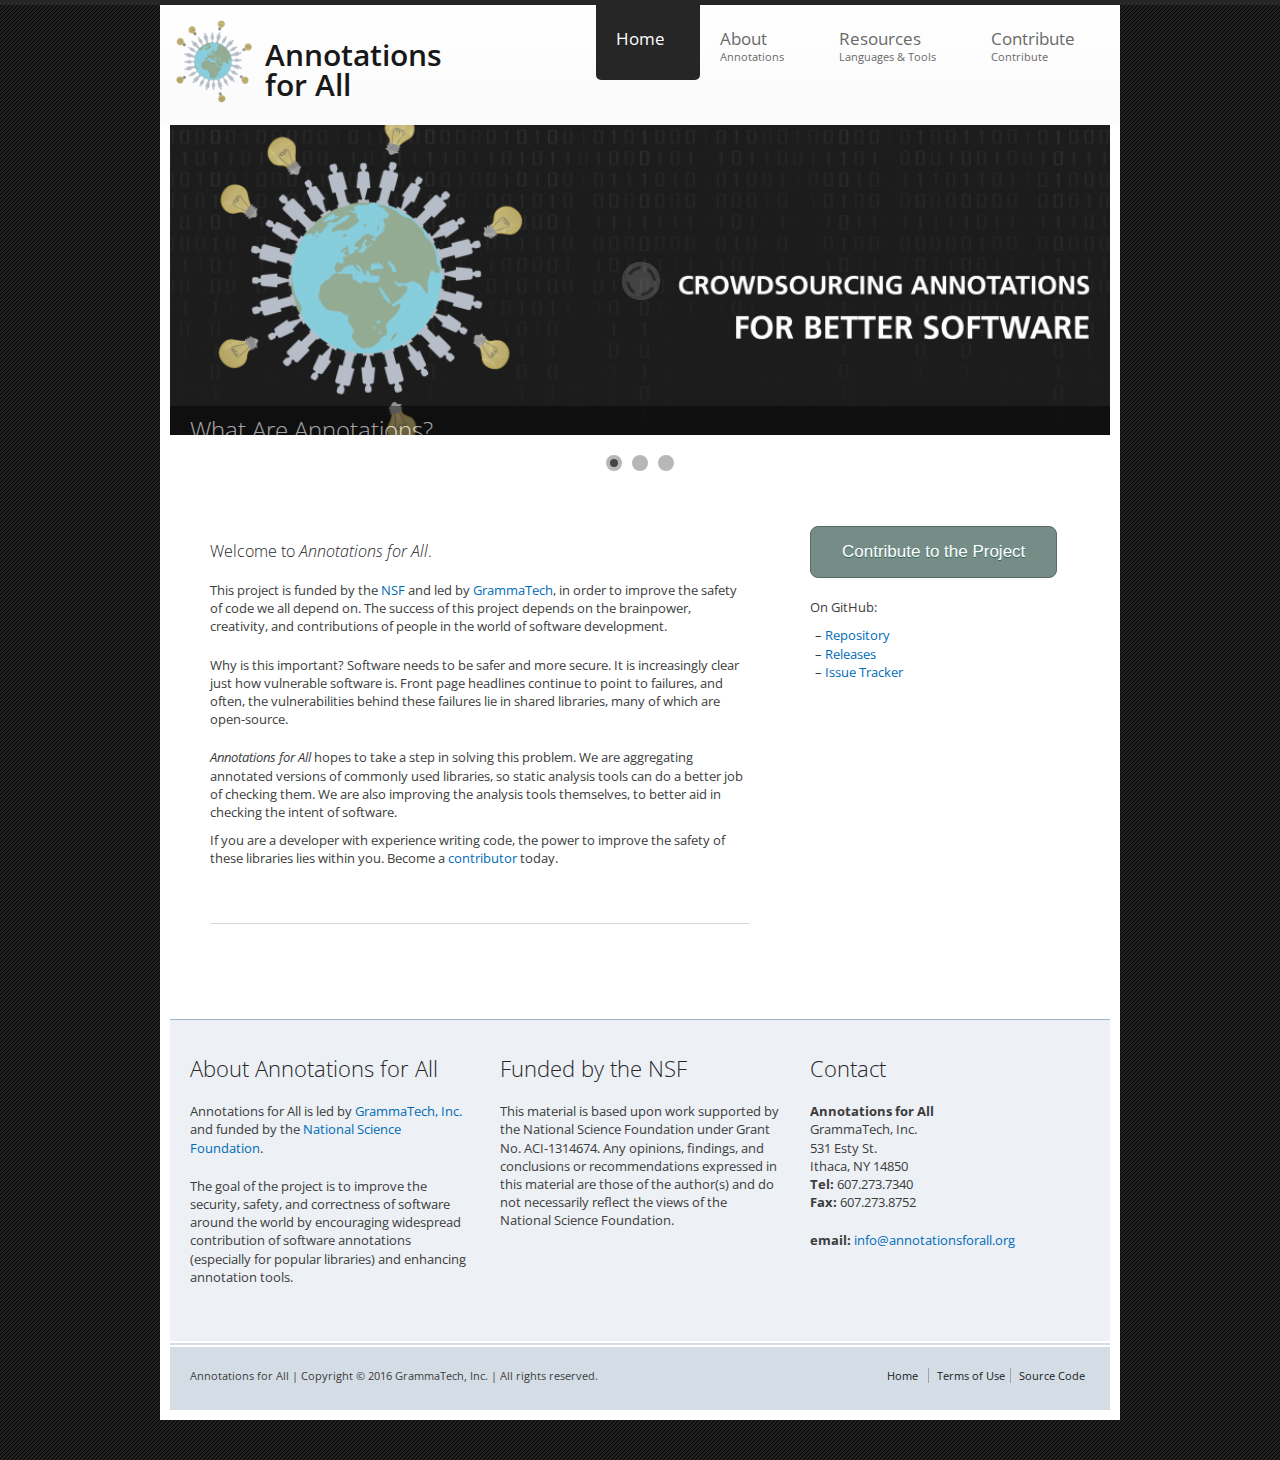
<file: index.html>
<!DOCTYPE html PUBLIC "-//W3C//DTD XHTML+RDFa 1.0//EN"
  "http://www.w3.org/MarkUp/DTD/xhtml-rdfa-1.dtd">
<html xmlns="http://www.w3.org/1999/xhtml" xml:lang="en" version="XHTML+RDFa 1.0" dir="ltr"
  xmlns:content="http://purl.org/rss/1.0/modules/content/"
  xmlns:dc="http://purl.org/dc/terms/"
  xmlns:foaf="http://xmlns.com/foaf/0.1/"
  xmlns:og="http://ogp.me/ns#"
  xmlns:rdfs="http://www.w3.org/2000/01/rdf-schema#"
  xmlns:sioc="http://rdfs.org/sioc/ns#"
  xmlns:sioct="http://rdfs.org/sioc/types#"
  xmlns:skos="http://www.w3.org/2004/02/skos/core#"
  xmlns:xsd="http://www.w3.org/2001/XMLSchema#">


<!-- Mirrored from annotations.grammatech.com/ by HTTrack Website Copier/3.x [XR&CO'2014], Tue, 14 Jun 2016 01:43:12 GMT -->
<!-- Added by HTTrack --><meta http-equiv="content-type" content="text/html;charset=utf-8" /><!-- /Added by HTTrack -->
<head profile="http://www.w3.org/1999/xhtml/vocab">
  <meta http-equiv="Content-Type" content="text/html; charset=utf-8" />
<link rel="shortcut icon" href="sites/default/files/annotations-for-all/index.ico" type="image/vnd.microsoft.icon" />
<meta name="viewport" content="width=device-width, initial-scale=1" />
<link rel="alternate" type="application/rss+xml" title="Annotations for All RSS" href="../rss/index.xml" />
<meta name="generator" content="Drupal 7 (http://drupal.org)" />
  <title>Annotations for All |</title>
  <link type="text/css" rel="stylesheet" href="sites/default/files/css/css_xE-rWrJf-fncB6ztZfd2huxqgxu4WO-qwma6Xer30m4/index.css" media="all" />
<link type="text/css" rel="stylesheet" href="sites/default/files/css/css_NdVgz6YKifxQUEsW5xls_zI7Pn2F7E5U5Wb29zcu3vo/index.css" media="all" />
<link type="text/css" rel="stylesheet" href="sites/default/files/css/css_xp_JhPP8MW43BGrR27mWMYOJhkIa30x8X4jeITsf7FA/index.css" media="all" />
<link type="text/css" rel="stylesheet" href="sites/default/files/css/css_TGJb4peQX-zPXkYpaPJ84mCM5BpWmXDDxHM6QS3jZis/index.css" media="all and (min-width: 980px)" />
<link type="text/css" rel="stylesheet" href="sites/default/files/css/css_KewDO5wEEsc7lN4pHuveACu0xsD2jrJhTUcVZmmWkVs/index.css" media="all and (min-width: 760px) and (max-width: 980px)" />
<link type="text/css" rel="stylesheet" href="sites/default/files/css/css_Ody3Rnnxl1jUn-gSkZfNONZA3PvWask0tHZzQnHYUIU/index.css" media="all and (max-width: 760px)" />
<link type="text/css" rel="stylesheet" href="sites/default/files/css/css_FvI8apwLTJyt7pi20pXK7jzMhB_Of_AH8PrgczQ6yUo/index.css" media="all" />
<link type="text/css" rel="stylesheet" href="sites/default/files/css/css_Mz8JccdPx46U43RgK3DsH14K7qwPHIKQy4n_ZWyHlcI/index.css" media="all" />

<!--[if (lt IE 9)&(!IEMobile)]>
<link type="text/css" rel="stylesheet" href="sites/all/themes/photofolio3/css/layout-ie.css?o8qn9x" media="all" />
<![endif]-->

<!--[if (lt IE 9)&(!IEMobile)]>
<link type="text/css" rel="stylesheet" href="sites/all/themes/photofolio3/ie.css?o8qn9x" media="all" />
<![endif]-->
  <script type="text/javascript" src="sites/default/files/js/js_JLxuxbhhrFRy-sBnijHkR0TGGHgiukMPv94zvDWgQ3g/index.js"></script>
<script type="text/javascript">
<!--//--><![CDATA[//><!--
jQuery(document).ready(function($) {
	$(window).scroll(function() {
		if($(this).scrollTop() != 0) {
			$("#toTop").fadeIn();
		} else {
			$("#toTop").fadeOut();
		}
	});

	$("#toTop").click(function() {
		$("body,html").animate({scrollTop:0},800);
	});

	});
//--><!]]>
</script>
<script type="text/javascript" src="sites/default/files/js/js_Q0uXrkGYZV2KLMNBdJn9esRiSLDnBLJKHu6fju2k-4U/index.js"></script>
<script type="text/javascript">
<!--//--><![CDATA[//><!--
jQuery(document).ready(function($) {

	$("#main-navigation ul.main-menu").mobileMenu({
		prependTo: "#main-navigation",
		combine: false,
		nested: 1,
		switchWidth: 980,
		topOptionText: "Select a page"
	});

	});
//--><!]]>
</script>
<script type="text/javascript" src="sites/default/files/js/js_LWe5o3xq23ZHWPV6-eZk2KEufiALz53WVKatQpEE-PM/index.js"></script>
<script type="text/javascript">
<!--//--><![CDATA[//><!--
jQuery(document).ready(function($) {

$("#camera_wrap").camera({
	fx: "blindCurtainBottomLeft",
	time: "5000",
	thumbnails: true,
	hover: false,
	height: "33%",
	loaderColor: "#b7b7b7",
	loaderBgColor: "#ffffff"
});

});
//--><!]]>
</script>
<script type="text/javascript" src="sites/default/files/js/js_gPqjYq7fqdMzw8-29XWQIVoDSWTmZCGy9OqaHppNxuQ/index.js"></script>
<script type="text/javascript">
<!--//--><![CDATA[//><!--
(function(i,s,o,g,r,a,m){i["GoogleAnalyticsObject"]=r;i[r]=i[r]||function(){(i[r].q=i[r].q||[]).push(arguments)},i[r].l=1*new Date();a=s.createElement(o),m=s.getElementsByTagName(o)[0];a.async=1;a.src=g;m.parentNode.insertBefore(a,m)})(window,document,"script","http://www.google-analytics.com/analytics.js","ga");ga("create", "UA-933153-1", {"cookieDomain":"auto"});ga("send", "pageview");
//--><!]]>
</script>
<script type="text/javascript" src="sites/default/files/js/js_rjYH_eRa7L_D29070OpSiLnDi0OfNB0FR3rwIO0kzSs/index.js"></script>
<script type="text/javascript">
<!--//--><![CDATA[//><!--
jQuery.extend(Drupal.settings, {"basePath":"\/","pathPrefix":"","ajaxPageState":{"theme":"photofolio3","theme_token":"OgCUvDX9w-vBXMiF0-_j416KplfjulqdulJsVG7UpJw","js":{"sites\/all\/modules\/jquery_update\/replace\/jquery\/1.8\/jquery.min.js":1,"misc\/jquery.once.js":1,"misc\/drupal.js":1,"0":1,"sites\/all\/themes\/photofolio3\/js\/jquery.mobilemenu.js":1,"1":1,"sites\/all\/themes\/photofolio3\/js\/camera\/jquery.easing.1.3.js":1,"sites\/all\/themes\/photofolio3\/js\/camera\/camera.js":1,"2":1,"sites\/all\/modules\/google_analytics\/googleanalytics.js":1,"3":1,"sites\/all\/libraries\/superfish\/jquery.hoverIntent.minified.js":1,"sites\/all\/libraries\/superfish\/superfish.js":1,"sites\/all\/libraries\/superfish\/supersubs.js":1,"sites\/all\/modules\/superfish\/superfish.js":1},"css":{"modules\/system\/system.base.css":1,"modules\/system\/system.menus.css":1,"modules\/system\/system.messages.css":1,"modules\/system\/system.theme.css":1,"modules\/comment\/comment.css":1,"modules\/field\/theme\/field.css":1,"modules\/node\/node.css":1,"modules\/user\/user.css":1,"sites\/all\/modules\/views\/css\/views.css":1,"sites\/all\/modules\/ctools\/css\/ctools.css":1,"sites\/all\/libraries\/superfish\/css\/superfish.css":1,"sites\/all\/themes\/photofolio3\/css\/960.css":1,"sites\/all\/themes\/photofolio3\/css\/720.css":1,"sites\/all\/themes\/photofolio3\/css\/mobile.css":1,"sites\/all\/themes\/photofolio3\/style.css":1,"sites\/all\/themes\/photofolio3\/camera.css":1,"sites\/all\/themes\/photofolio3\/style-darkgray.css":1,"sites\/all\/themes\/photofolio3\/fonts\/opensans-font.css":1,"sites\/all\/themes\/photofolio3\/css\/layout-ie.css":1,"sites\/all\/themes\/photofolio3\/ie.css":1}},"googleanalytics":{"trackOutbound":1,"trackMailto":1,"trackDownload":1,"trackDownloadExtensions":"7z|aac|arc|arj|asf|asx|avi|bin|csv|doc(x|m)?|dot(x|m)?|exe|flv|gif|gz|gzip|hqx|jar|jpe?g|js|mp(2|3|4|e?g)|mov(ie)?|msi|msp|pdf|phps|png|ppt(x|m)?|pot(x|m)?|pps(x|m)?|ppam|sld(x|m)?|thmx|qtm?|ra(m|r)?|sea|sit|tar|tgz|torrent|txt|wav|wma|wmv|wpd|xls(x|m|b)?|xlt(x|m)|xlam|xml|z|zip"},"superfish":{"1":{"id":"1","sf":{"delay":"200","animation":{"opacity":"show"},"speed":"\u0027fast\u0027","autoArrows":false,"dropShadows":false,"disableHI":false},"plugins":{"supposition":false,"bgiframe":false,"supersubs":{"minWidth":"16","maxWidth":"16","extraWidth":1}}}}});
//--><!]]>
</script>
</head>
<body class="html front not-logged-in one-sidebar sidebar-first page-node bg-2 sff-1 slff-1 hff-2 pff-1" >
  <div id="skip-link">
    <a href="#main-content" class="element-invisible element-focusable">Skip to main content</a>
  </div>
    <div id="toTop"></div>

<div id="wrapper" class="container_12">

    <div id="header" class="clearfix">

        <div class="grid_4">
        	<div id="header-left" class="clearfix">
				                <div id="logo">
                <a href="/" title="Home" rel="home"> <img src="sites/all/themes/photofolio3/logo/index.png" alt="Home" /> </a>
                </div>

				                <div id="site-name">
                <a href="/" title="Home">Annotations for All</a>
                </div>


            </div><!--EOF:#header-left-->
        </div>

        <div class="grid_8">
        	<div id="header-right" class="clearfix">

                <div id="main-navigation" class="clearfix">
                                  <div class="region region-navigation">
    <div id="block-superfish-1" class="block block-superfish clearfix">


  <div class="content">
    <ul id="superfish-1" class="menu sf-menu sf-main-menu sf-horizontal sf-style-none sf-total-items-5 sf-parent-items-3 sf-single-items-2 main-menu"><li id="menu-529-1" class="active-trail first odd sf-item-1 sf-depth-1 sf-no-children"><a href="/" title="" class="sf-depth-1 active">Home</a></li><li id="menu-538-1" class="middle even sf-item-2 sf-depth-1 sf-total-children-3 sf-parent-children-0 sf-single-children-3 menuparent"><a href="/about/" title="Annotations" class="sf-depth-1 menuparent">About <span class="sf-description">Annotations</span></a><ul><li id="menu-539-1" class="first odd sf-item-1 sf-depth-2 sf-no-children"><a href="/about/" title="" class="sf-depth-2">The Project</a></li><li id="menu-541-1" class="middle even sf-item-2 sf-depth-2 sf-no-children"><a href="/about/annotations/" class="sf-depth-2">What Are Annotations?</a></li><li id="menu-540-1" class="last odd sf-item-3 sf-depth-2 sf-no-children"><a href="/about/why-annotations/" class="sf-depth-2">Why Use Annotations?</a></li></ul></li><li id="menu-352-1" class="middle odd sf-item-3 sf-depth-1 sf-total-children-3 sf-parent-children-0 sf-single-children-3 menuparent"><a href="/resources/annotation-languages/" title="Languages &amp; Tools" class="sf-depth-1 menuparent">Resources <span class="sf-description">Languages &amp; Tools</span></a><ul><li id="menu-544-1" class="first odd sf-item-1 sf-depth-2 sf-no-children"><a href="/resources/tools/" title="and Use" class="sf-depth-2">Annotation Tools <span class="sf-description">and Use</span></a></li><li id="menu-535-1" class="middle even sf-item-2 sf-depth-2 sf-no-children"><a href="/resources/annotation-languages/" title="of Annotation Languages" class="sf-depth-2">Types <span class="sf-description">of Annotation Languages</span></a></li><li id="menu-354-1" class="last odd sf-item-3 sf-depth-2 sf-no-children"><a href="/resources/links/" title="about Static Analysis" class="sf-depth-2">Relevant Links <span class="sf-description">about Static Analysis</span></a></li></ul></li><li id="menu-630-1" class="last odd sf-item-5 sf-depth-1 sf-total-children-2 sf-parent-children-0 sf-single-children-2 menuparent"><a href="/what-to-contribute/" title="Contribute" class="sf-depth-1 menuparent">Contribute <span class="sf-description">Contribute</span></a><ul><li id="menu-631-1" class="first odd sf-item-1 sf-depth-2 sf-no-children"><a href="mailto:info@annotationsforall.org?subject=Contribute" title="to the Project" class="sf-depth-2">Contribute <span class="sf-description">to the Project</span></a></li><li id="menu-545-1" class="last even sf-item-2 sf-depth-2 sf-no-children"><a href="/what-to-contribute/" class="sf-depth-2">What Can I Contribute?</a></li></ul></li></ul>  </div>
    </div>
  </div>
                                </div>


            </div><!--EOF:#header-right-->

        </div>

    </div><!--EOF:#header-->

    <!-- #banner -->
        <div id="banner" class="clearfix">
        <div class="grid_12">
          <div class="region region-banner">
    <div id="block-views-slideshow-block-1" class="block block-views clearfix">


  <div class="content">
    <div class="view view-slideshow view-id-slideshow view-display-id-block_1 view-dom-id-4df8ebaf32c3362990a4a69841a9801f">



      <div class="view-content">
      <div class="camera_wrap camera_charcoal_skin" id="camera_wrap">


    		<div data-thumb="sites/default/files/styles/mt-slideshow-thumbnail/public/crowdsourcing-annotations.png?itok=VczzGm5V" data-src="sites/default/files/styles/mt-slideshow/public/crowdsourcing-annotations.png?itok=5UuzJ1uH" data-link="about/annotations">


        <div class="camera_caption fadeFromBottom">
            <div class="camera_title">What Are Annotations?</div>
            <div class="camera_body"></div>
        </div>
    </div>


    		<div data-thumb="sites/default/files/styles/mt-slideshow-thumbnail/public/sponsors.png?itok=Ip6f3iui" data-src="sites/default/files/styles/mt-slideshow/public/sponsors.png?itok=RFXym9oU" data-link="about">


        <div class="camera_caption fadeFromBottom">
            <div class="camera_title">About the Project</div>
            <div class="camera_body"></div>
        </div>
    </div>


    		<div data-thumb="sites/default/files/styles/mt-slideshow-thumbnail/public/contribute_0.png?itok=618uEJ1U" data-src="sites/default/files/styles/mt-slideshow/public/contribute_0.png?itok=XsWRVpoO" data-link="what-to-contribute">


        <div class="camera_caption fadeFromBottom">
            <div class="camera_title">What Can I Contribute?</div>
            <div class="camera_body"></div>
        </div>
    </div>


</div>

    </div>






</div>  </div>
</div>
  </div>
        </div>
    </div>
        <!-- EOF: #banner -->

    <div id="page" class="clearfix">

		        <div class="grid_8">

            <div id="main" class="clearfix">

                <!-- #highlighted -->
                                <div id="highlighted" class="clearfix">
                  <div class="region region-highlighted">
    <div id="block-block-9" class="block block-block clearfix">


  <div class="content">
    <h3>Welcome to <em>Annotations for All</em>.</h3>
<p>This project is funded by the <a href="http://www.nsf.org/" target="_blank">NSF</a> and led by <a href="http://www.grammatech.com/" target="_blank">GrammaTech</a>, in order to improve the safety of code we all depend on. The success of this project depends on the brainpower, creativity, and contributions of people in the world of software development.</p>
<p>Why is this important? Software needs to be safer and more secure. It is increasingly clear just how vulnerable software is. Front page headlines continue to point to failures, and often, the vulnerabilities behind these failures lie in shared libraries, many of which are open-source.</p>
<p style="margin-bottom: 7px;"><em>Annotations for All</em> hopes to take a step in solving this problem. We are aggregating annotated versions of commonly used libraries, so static analysis tools can do a better job of checking them. We are also improving the analysis tools themselves, to better aid in checking the intent of software.</p>
<p>If you are a developer with experience writing code, the power to improve the safety of these libraries lies within you. Become a <a href="/what-to-contribute/">contributor</a> today.</p>
  </div>
</div>
  </div>
                </div>
                                <!-- EOF: #highlighted -->

                <!-- #messages-console -->
                                <!-- EOF: #messages-console -->


                                <div class="tabs">
                                </div>


                <a id="main-content"></a>


                  <div class="region region-content">
    <div id="block-system-main" class="block block-system clearfix">


  <div class="content">
    <div id="node-27" class="node node-blog node-promoted node-teaser clearfix" about="/news/grammatech-launches-annotations-for-all" typeof="sioc:Post sioct:BlogPost">

</div>  </div>
</div>
  </div>


            </div><!-- EOF:#main -->

        </div>

        <!-- #sidebar -->
                <div class="grid_4">
        <div id="sidebar" class="clearfix">
          <div class="region region-sidebar-first">
    <div id="block-block-8" class="block block-block clearfix">


  <div class="content">
    <p><a href="/what-to-contribute/" class="contribute">Contribute to the Project</a></p>
<p style="margin-bottom: 10px;">On GitHub:</p>
<p style="margin-left: 5px;"> – <a href="https://github.com/AnnotationsForAll/annotationsforall" target="_blank">Repository</a><br /> – <a href="https://github.com/AnnotationsForAll/annotationsforall/releases" target="_blank">Releases</a><br /> – <a href="https://github.com/AnnotationsForAll/annotationsforall/issues" target="_blank">Issue Tracker</a></p>
  </div>
</div>
  </div>
        </div>
        </div>
                <!-- EOF: #sidebar -->

    </div><!-- EOF: #content -->

  	    <div id="footer" class="clearfix">

    	<div class="grid_12">

            <div id="footer-inside-wrapper" class="clearfix">

                <div id="footer-inside" class="clearfix">

                    <div class="grid_4">
                        <!-- #footer-first -->
                                                <div class="footer-area">
                          <div class="region region-footer-first">
    <div id="block-block-4" class="block block-block clearfix">

    <h2>About Annotations for All</h2>

  <div class="content">
    <p>Annotations for All is led by <a href="http://www.grammatech.com/" target="_blank">GrammaTech, Inc.</a> and funded by the <a href="http://www.nsf.gov/" target="_blank">National Science Foundation</a>.</p>
<p>The goal of the project is to improve the security, safety, and correctness of software around the world by encouraging widespread contribution of software annotations (especially for popular libraries) and enhancing annotation tools.</p>
  </div>
</div>
  </div>
                        </div>
                                                <!-- EOF: #footer-first -->
                    </div>

                    <div class="grid_4 alpha omega">
                        <!-- #footer-second -->
                                                <div class="footer-area">
                          <div class="region region-footer-second">
    <div id="block-block-10" class="block block-block clearfix">

    <h2>Funded by the NSF</h2>

  <div class="content">
    <p>This material is based upon work supported by the National Science Foundation under Grant No. ACI-1314674. Any opinions, findings, and conclusions or recommendations expressed in this material are those of the author(s) and do not necessarily reflect the views of the National Science Foundation.</p>
  </div>
</div>
  </div>
                        </div>
                                                <!-- EOF: #footer-second -->
                    </div>

                    <div class="grid_4">
                        <!-- #footer-third -->
                                                <div class="footer-area">
                          <div class="region region-footer-third">
    <div id="block-block-5" class="block block-block clearfix">

    <h2>Contact</h2>

  <div class="content">
    <p><strong>Annotations for All</strong><br />
GrammaTech, Inc.<br />
531 Esty St.<br />
Ithaca, NY 14850<br /><strong>Tel:</strong> 607.273.7340<br /><strong>Fax:</strong> 607.273.8752</p>
<p><strong>email:</strong> <a href="mailto:info@annotationsforall.org">info@annotationsforall.org</a></p>
  </div>
</div>
  </div>
                        </div>
                                                <!-- EOF: #footer-third -->
                    </div>

            	</div>

            </div>

        </div>

    </div><!-- EOF:#footer -->

	    <div id="footer-bottom" class="clearfix">

    	<div class="grid_12">

    		<div id="footer-bottom-inside" class="clearfix">

                <div class="grid_8 alpha">
                    <!-- #footer-bottom-left -->
                                        <div id="footer-bottom-left" class="footer-area">
                      <div class="region region-footer">
    <div id="block-block-3" class="block block-block clearfix">


  <div class="content">
    <p>Annotations for All | Copyright © 2016 GrammaTech, Inc. | All rights reserved.</p>
  </div>
</div>
  </div>
                    </div>
                                        <!-- EOF: #footer-bottom-left -->
                </div>

                <div class="grid_4 omega">
                    <!-- #footer-bottom-right -->
                                        <div id="footer-bottom-right" class="footer-area">
                      <div class="region region-footer-bottom">
    <div id="block-menu-menu-footer-menu" class="block block-menu clearfix">


  <div class="content">
    <ul class="menu"><li class="first leaf"><a href="/" title="Home" class="active">Home</a></li>
<li class="leaf"><a href="../terms-of-use/" title="Terms of Use">Terms of Use</a></li>
<li class="last leaf"><a href="https://github.com/AnnotationsForAll/AnnotationsForAll.github.io" title="Source Code">Source Code</a></li>
</ul>  </div>
</div>
  </div>
                    </div>
                                        <!-- EOF: #footer-bottom-right -->
                </div>

            </div>

        </div>

    </div><!-- EOF:#footer-bottom -->

</div>  </body>

<!-- Mirrored from annotations.grammatech.com/ by HTTrack Website Copier/3.x [XR&CO'2014], Tue, 14 Jun 2016 01:43:23 GMT -->
</html>
</file>
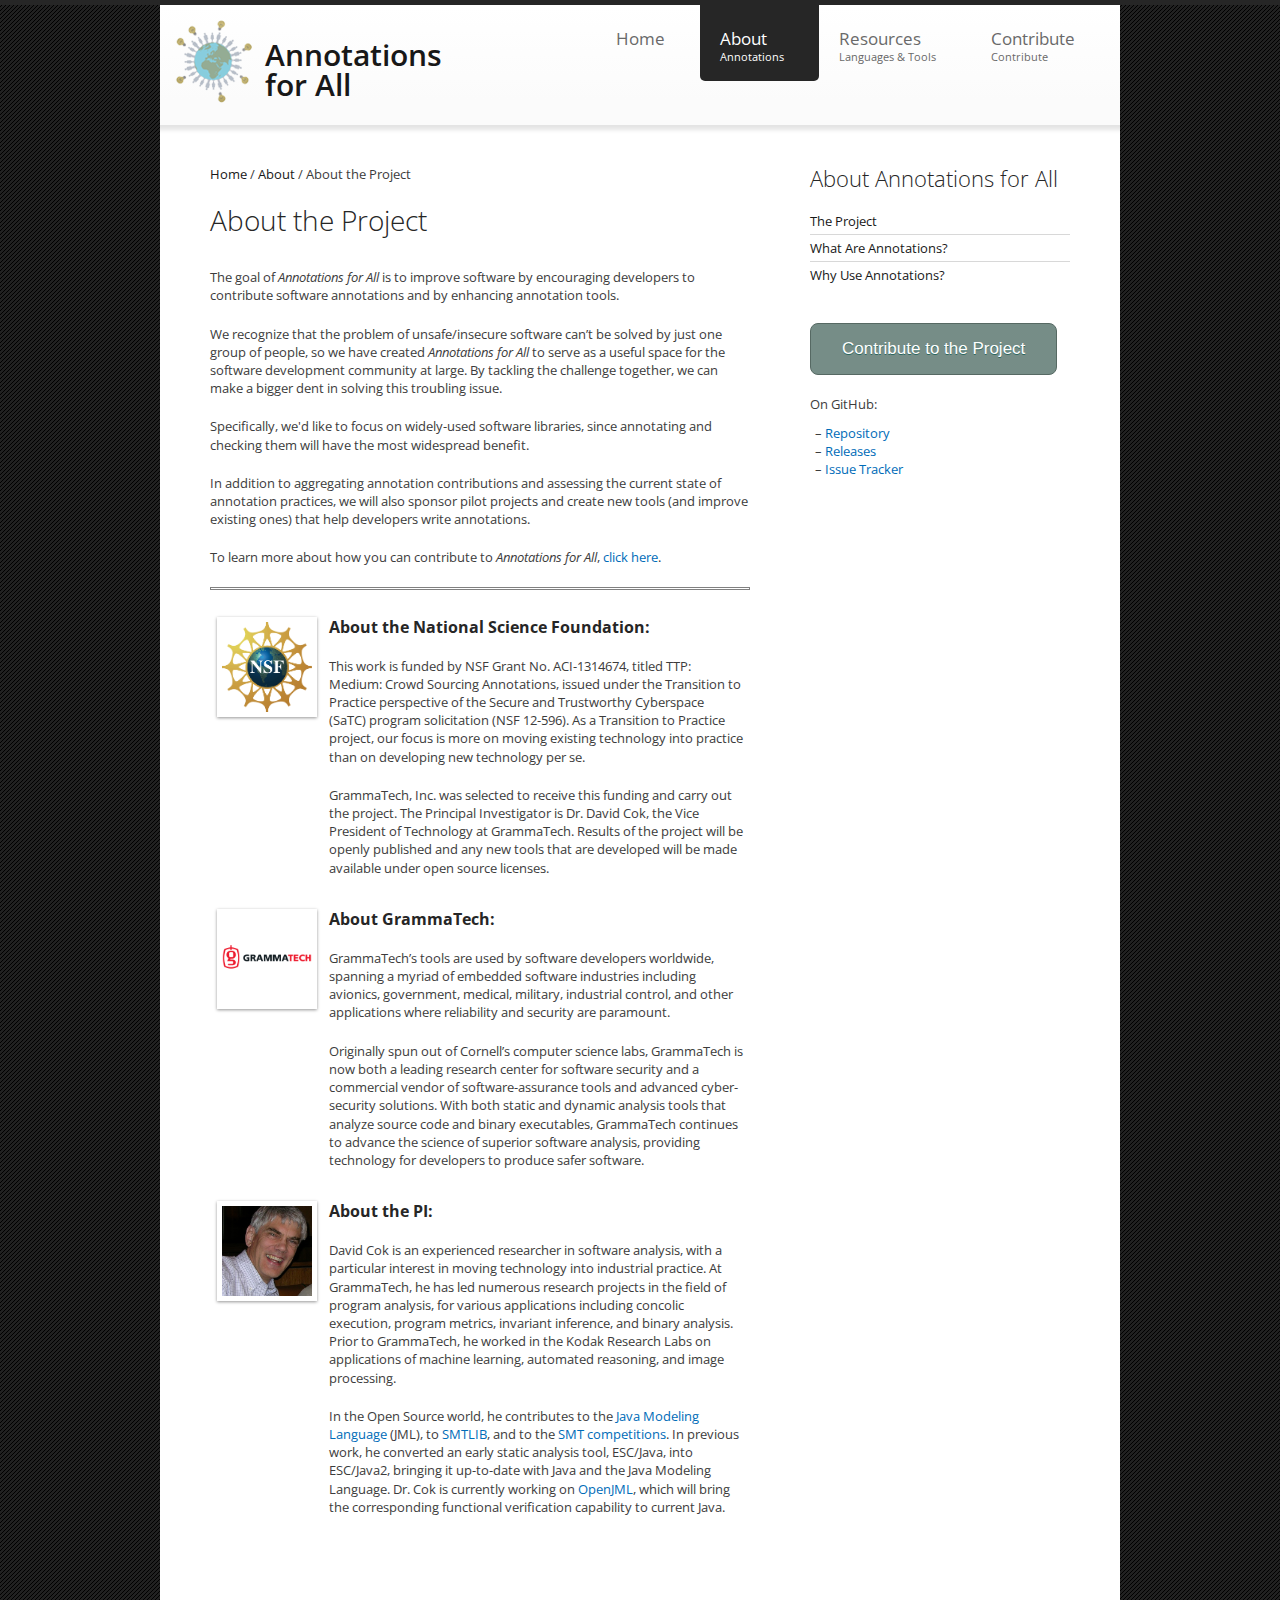
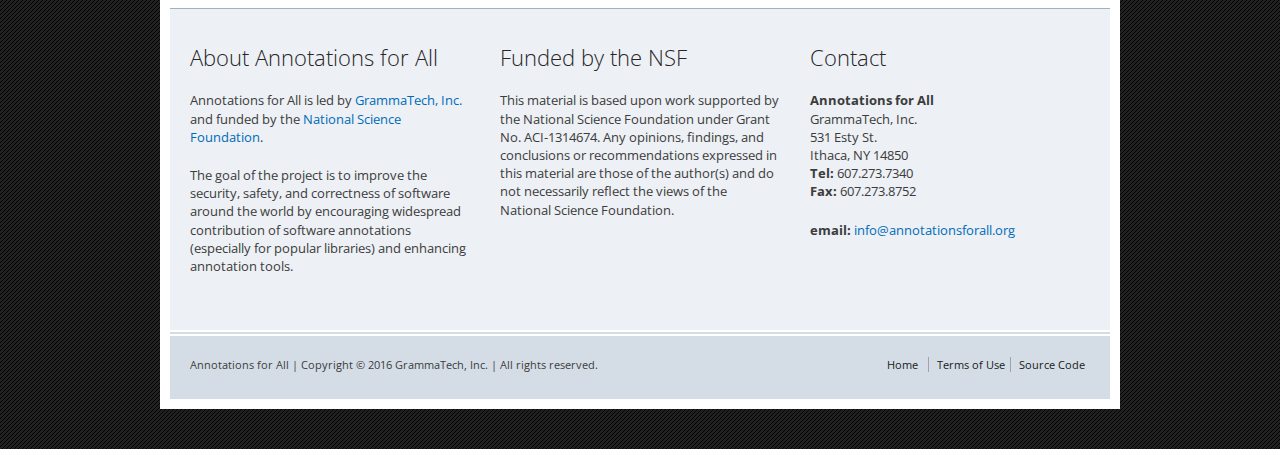
<file: about/index.html>
<!DOCTYPE html PUBLIC "-//W3C//DTD XHTML+RDFa 1.0//EN"
  "http://www.w3.org/MarkUp/DTD/xhtml-rdfa-1.dtd">
<html xmlns="http://www.w3.org/1999/xhtml" xml:lang="en" version="XHTML+RDFa 1.0" dir="ltr"
  xmlns:content="http://purl.org/rss/1.0/modules/content/"
  xmlns:dc="http://purl.org/dc/terms/"
  xmlns:foaf="http://xmlns.com/foaf/0.1/"
  xmlns:og="http://ogp.me/ns#"
  xmlns:rdfs="http://www.w3.org/2000/01/rdf-schema#"
  xmlns:sioc="http://rdfs.org/sioc/ns#"
  xmlns:sioct="http://rdfs.org/sioc/types#"
  xmlns:skos="http://www.w3.org/2004/02/skos/core#"
  xmlns:xsd="http://www.w3.org/2001/XMLSchema#">


<!-- Mirrored from annotations.grammatech.com/about by HTTrack Website Copier/3.x [XR&CO'2014], Tue, 14 Jun 2016 01:43:44 GMT -->
<!-- Added by HTTrack --><meta http-equiv="content-type" content="text/html;charset=utf-8" /><!-- /Added by HTTrack -->
<head profile="http://www.w3.org/1999/xhtml/vocab">
  <meta http-equiv="Content-Type" content="text/html; charset=utf-8" />
<link rel="shortcut icon" href="../sites/default/files/annotations-for-all/index.ico" type="image/vnd.microsoft.icon" />
<meta name="viewport" content="width=device-width, initial-scale=1" />
<meta name="description" content="The goal of Annotations for All is to improve software by encouraging developers to contribute software annotations and by enhancing annotation tools." />
<meta name="generator" content="Drupal 7 (http://drupal.org)" />
  <title>About the Project | Annotations for All</title>
  <link type="text/css" rel="stylesheet" href="../sites/default/files/css/css_xE-rWrJf-fncB6ztZfd2huxqgxu4WO-qwma6Xer30m4/index.css" media="all" />
<link type="text/css" rel="stylesheet" href="../sites/default/files/css/css_NdVgz6YKifxQUEsW5xls_zI7Pn2F7E5U5Wb29zcu3vo/index.css" media="all" />
<link type="text/css" rel="stylesheet" href="../sites/default/files/css/css_xp_JhPP8MW43BGrR27mWMYOJhkIa30x8X4jeITsf7FA/index.css" media="all" />
<link type="text/css" rel="stylesheet" href="../sites/default/files/css/css_TGJb4peQX-zPXkYpaPJ84mCM5BpWmXDDxHM6QS3jZis/index.css" media="all and (min-width: 980px)" />
<link type="text/css" rel="stylesheet" href="../sites/default/files/css/css_KewDO5wEEsc7lN4pHuveACu0xsD2jrJhTUcVZmmWkVs/index.css" media="all and (min-width: 760px) and (max-width: 980px)" />
<link type="text/css" rel="stylesheet" href="../sites/default/files/css/css_Ody3Rnnxl1jUn-gSkZfNONZA3PvWask0tHZzQnHYUIU/index.css" media="all and (max-width: 760px)" />
<link type="text/css" rel="stylesheet" href="../sites/default/files/css/css_FvI8apwLTJyt7pi20pXK7jzMhB_Of_AH8PrgczQ6yUo/index.css" media="all" />
<link type="text/css" rel="stylesheet" href="../sites/default/files/css/css_Oz3RclCIMQReuUa70dsJoZTYAldiHwdCmxXeFvCGW-0/index.css" media="all" />

<!--[if (lt IE 9)&(!IEMobile)]>
<link type="text/css" rel="stylesheet" href="/sites/all/themes/photofolio3/css/layout-ie.css?o8qn9x" media="all" />
<![endif]-->

<!--[if (lt IE 9)&(!IEMobile)]>
<link type="text/css" rel="stylesheet" href="/sites/all/themes/photofolio3/ie.css?o8qn9x" media="all" />
<![endif]-->
  <script type="text/javascript" src="../sites/default/files/js/js_JLxuxbhhrFRy-sBnijHkR0TGGHgiukMPv94zvDWgQ3g/index.js"></script>
<script type="text/javascript">
<!--//--><![CDATA[//><!--
jQuery(document).ready(function($) {
	$(window).scroll(function() {
		if($(this).scrollTop() != 0) {
			$("#toTop").fadeIn();
		} else {
			$("#toTop").fadeOut();
		}
	});

	$("#toTop").click(function() {
		$("body,html").animate({scrollTop:0},800);
	});

	});
//--><!]]>
</script>
<script type="text/javascript" src="../sites/default/files/js/js_Q0uXrkGYZV2KLMNBdJn9esRiSLDnBLJKHu6fju2k-4U/index.js"></script>
<script type="text/javascript">
<!--//--><![CDATA[//><!--
jQuery(document).ready(function($) {

	$("#main-navigation ul.main-menu").mobileMenu({
		prependTo: "#main-navigation",
		combine: false,
		nested: 1,
		switchWidth: 980,
		topOptionText: "Select a page"
	});

	});
//--><!]]>
</script>
<script type="text/javascript" src="../sites/default/files/js/js_gPqjYq7fqdMzw8-29XWQIVoDSWTmZCGy9OqaHppNxuQ/index.js"></script>
<script type="text/javascript">
<!--//--><![CDATA[//><!--
(function(i,s,o,g,r,a,m){i["GoogleAnalyticsObject"]=r;i[r]=i[r]||function(){(i[r].q=i[r].q||[]).push(arguments)},i[r].l=1*new Date();a=s.createElement(o),m=s.getElementsByTagName(o)[0];a.async=1;a.src=g;m.parentNode.insertBefore(a,m)})(window,document,"script","http://www.google-analytics.com/analytics.js","ga");ga("create", "UA-933153-1", {"cookieDomain":"auto"});ga("send", "pageview");
//--><!]]>
</script>
<script type="text/javascript" src="../sites/default/files/js/js_rjYH_eRa7L_D29070OpSiLnDi0OfNB0FR3rwIO0kzSs/index.js"></script>
<script type="text/javascript">
<!--//--><![CDATA[//><!--
jQuery.extend(Drupal.settings, {"basePath":"\/","pathPrefix":"","ajaxPageState":{"theme":"photofolio3","theme_token":"7XKipI1ElPU9Z7znEFKP9z7XG_Vy6ZJxMX7pdAA5OHk","js":{"sites\/all\/modules\/jquery_update\/replace\/jquery\/1.8\/jquery.min.js":1,"misc\/jquery.once.js":1,"misc\/drupal.js":1,"0":1,"sites\/all\/themes\/photofolio3\/js\/jquery.mobilemenu.js":1,"1":1,"sites\/all\/modules\/google_analytics\/googleanalytics.js":1,"2":1,"sites\/all\/libraries\/superfish\/jquery.hoverIntent.minified.js":1,"sites\/all\/libraries\/superfish\/superfish.js":1,"sites\/all\/libraries\/superfish\/supersubs.js":1,"sites\/all\/modules\/superfish\/superfish.js":1},"css":{"modules\/system\/system.base.css":1,"modules\/system\/system.menus.css":1,"modules\/system\/system.messages.css":1,"modules\/system\/system.theme.css":1,"modules\/comment\/comment.css":1,"modules\/field\/theme\/field.css":1,"modules\/node\/node.css":1,"modules\/user\/user.css":1,"sites\/all\/modules\/views\/css\/views.css":1,"sites\/all\/modules\/ctools\/css\/ctools.css":1,"sites\/all\/libraries\/superfish\/css\/superfish.css":1,"sites\/all\/themes\/photofolio3\/css\/960.css":1,"sites\/all\/themes\/photofolio3\/css\/720.css":1,"sites\/all\/themes\/photofolio3\/css\/mobile.css":1,"sites\/all\/themes\/photofolio3\/style.css":1,"sites\/all\/themes\/photofolio3\/style-darkgray.css":1,"sites\/all\/themes\/photofolio3\/fonts\/opensans-font.css":1,"sites\/all\/themes\/photofolio3\/css\/layout-ie.css":1,"sites\/all\/themes\/photofolio3\/ie.css":1}},"googleanalytics":{"trackOutbound":1,"trackMailto":1,"trackDownload":1,"trackDownloadExtensions":"7z|aac|arc|arj|asf|asx|avi|bin|csv|doc(x|m)?|dot(x|m)?|exe|flv|gif|gz|gzip|hqx|jar|jpe?g|js|mp(2|3|4|e?g)|mov(ie)?|msi|msp|pdf|phps|png|ppt(x|m)?|pot(x|m)?|pps(x|m)?|ppam|sld(x|m)?|thmx|qtm?|ra(m|r)?|sea|sit|tar|tgz|torrent|txt|wav|wma|wmv|wpd|xls(x|m|b)?|xlt(x|m)|xlam|xml|z|zip"},"superfish":{"1":{"id":"1","sf":{"delay":"200","animation":{"opacity":"show"},"speed":"\u0027fast\u0027","autoArrows":false,"dropShadows":false,"disableHI":false},"plugins":{"supposition":false,"bgiframe":false,"supersubs":{"minWidth":"16","maxWidth":"16","extraWidth":1}}}}});
//--><!]]>
</script>
</head>
<body class="html not-front not-logged-in one-sidebar sidebar-first page-node page-node- page-node-18 node-type-article no-banner bg-2 sff-1 slff-1 hff-2 pff-1" >
  <div id="skip-link">
    <a href="#main-content" class="element-invisible element-focusable">Skip to main content</a>
  </div>
    <div id="toTop"></div>

<div id="wrapper" class="container_12">

    <div id="header" class="clearfix">

        <div class="grid_4">
        	<div id="header-left" class="clearfix">
				                <div id="logo">
                <a href="../" title="Home" rel="home"> <img src="../sites/all/themes/photofolio3/logo/index.png" alt="Home" /> </a>
                </div>

				                <div id="site-name">
                <a href="../" title="Home">Annotations for All</a>
                </div>


            </div><!--EOF:#header-left-->
        </div>

        <div class="grid_8">
        	<div id="header-right" class="clearfix">

                <div id="main-navigation" class="clearfix">
                                  <div class="region region-navigation">
    <div id="block-superfish-1" class="block block-superfish clearfix">


  <div class="content">
        <ul id="superfish-1" class="menu sf-menu sf-main-menu sf-horizontal sf-style-none sf-total-items-5 sf-parent-items-3 sf-single-items-2 main-menu"><li id="menu-529-1" class="active-trail first odd sf-item-1 sf-depth-1 sf-no-children"><a href="/" title="" class="sf-depth-1">Home</a></li><li id="menu-538-1" class="middle even sf-item-2 sf-depth-1 sf-total-children-3 sf-parent-children-0 sf-single-children-3 menuparent"><a href="/about/" title="Annotations" class="sf-depth-1 menuparent active">About <span class="sf-description">Annotations</span></a><ul><li id="menu-539-1" class="first odd sf-item-1 sf-depth-2 sf-no-children"><a href="/about/" title="" class="sf-depth-2">The Project</a></li><li id="menu-541-1" class="middle even sf-item-2 sf-depth-2 sf-no-children"><a href="/about/annotations/" class="sf-depth-2">What Are Annotations?</a></li><li id="menu-540-1" class="last odd sf-item-3 sf-depth-2 sf-no-children"><a href="/about/why-annotations/" class="sf-depth-2">Why Use Annotations?</a></li></ul></li><li id="menu-352-1" class="middle odd sf-item-3 sf-depth-1 sf-total-children-3 sf-parent-children-0 sf-single-children-3 menuparent"><a href="/resources/annotation-languages/" title="Languages &amp; Tools" class="sf-depth-1 menuparent">Resources <span class="sf-description">Languages &amp; Tools</span></a><ul><li id="menu-544-1" class="first odd sf-item-1 sf-depth-2 sf-no-children"><a href="/resources/tools/" title="and Use" class="sf-depth-2">Annotation Tools <span class="sf-description">and Use</span></a></li><li id="menu-535-1" class="middle even sf-item-2 sf-depth-2 sf-no-children"><a href="/resources/annotation-languages/" title="of Annotation Languages" class="sf-depth-2">Types <span class="sf-description">of Annotation Languages</span></a></li><li id="menu-354-1" class="last odd sf-item-3 sf-depth-2 sf-no-children"><a href="/resources/links/" title="about Static Analysis" class="sf-depth-2">Relevant Links <span class="sf-description">about Static Analysis</span></a></li></ul></li><li id="menu-630-1" class="last odd sf-item-5 sf-depth-1 sf-total-children-2 sf-parent-children-0 sf-single-children-2 menuparent"><a href="/what-to-contribute/" title="Contribute" class="sf-depth-1 menuparent">Contribute <span class="sf-description">Contribute</span></a><ul><li id="menu-631-1" class="first odd sf-item-1 sf-depth-2 sf-no-children"><a href="mailto:info@annotationsforall.org?subject=Contribute" title="to the Project" class="sf-depth-2">Contribute <span class="sf-description">to the Project</span></a></li><li id="menu-545-1" class="last even sf-item-2 sf-depth-2 sf-no-children"><a href="/what-to-contribute/" class="sf-depth-2">What Can I Contribute?</a></li></ul></li></ul>  </div>
        </div>
  </div>
                                </div>


            </div><!--EOF:#header-right-->

        </div>

    </div><!--EOF:#header-->

    <!-- #banner -->
        <!-- EOF: #banner -->

    <div id="page" class="clearfix">

		        <div class="grid_8">

            <div id="main" class="clearfix">

                <!-- #highlighted -->
                                <!-- EOF: #highlighted -->

                <!-- #messages-console -->
                                <!-- EOF: #messages-console -->

 				                <div id="breadcrumb">
                <div class="breadcrumb"><a href="../">Home</a> <span class="breadcrumb-separator">/</span> <a href="./" title="Annotations" class="active">About</a> <span class="breadcrumb-separator">/</span> About the Project</div>                </div>

                                <div class="tabs">
                                </div>


                <a id="main-content"></a>
                                                <h1 class="page-title">About the Project</h1>


                  <div class="region region-content">
    <div id="block-system-main" class="block block-system clearfix">


  <div class="content">
    <div id="node-18" class="node node-article clearfix" about="/about" typeof="sioc:Item foaf:Document">


	    <h1 class="title">About the Project</h1>
    <span property="dc:title" content="About the Project" class="rdf-meta element-hidden"></span><span property="sioc:num_replies" content="0" datatype="xsd:integer" class="rdf-meta element-hidden"></span>


	<div class="content">
		<div class="field field-name-body field-type-text-with-summary field-label-hidden"><div class="field-items"><div class="field-item even" property="content:encoded"><p>The goal of <em>Annotations for All</em> is to improve software by encouraging developers to contribute software annotations and by enhancing annotation tools.</p>
<p>We recognize that the problem of unsafe/insecure software can’t be solved by just one group of people, so we have created <em>Annotations for All</em> to serve as a useful space for the software development community at large. By tackling the challenge together, we can make a bigger dent in solving this troubling issue.</p>
<p>Specifically, we'd like to focus on widely-used software libraries, since annotating and checking them will have the most widespread benefit.</p>
<p>In addition to aggregating annotation contributions and assessing the current state of annotation practices, we will also sponsor pilot projects and create new tools (and improve existing ones) that help developers write annotations.</p>
<p>To learn more about how you can contribute to <em>Annotations for All</em>, <a href="/what-to-contribute/">click here</a>.</p>
<hr /><table style="margin-top: 20px; border-collapse: separate;"><tr><td style="margin-right: 10px;">
<a href="http://nsf.gov/" target="_blank"><img src="../images/nsf/index.png" width="100" height="100" alt="NSF" /></a>
</td>
<td>
<h3 style="margin-top: 0px; font-weight: bold;">About the National Science Foundation:</h3>
<p>This work is funded by NSF Grant No. ACI-1314674, titled TTP: Medium: Crowd Sourcing Annotations, issued under the Transition to Practice perspective of the Secure and Trustworthy Cyberspace (SaTC) program solicitation (NSF 12-596). As a Transition to Practice project, our focus is more on moving existing technology into practice than on developing new technology per se.</p>
<p>GrammaTech, Inc. was selected to receive this funding and carry out the project. The Principal Investigator is Dr. David Cok, the Vice President of Technology at GrammaTech. Results of the project will be openly published and any new tools that are developed will be made available under open source licenses.</p>
</td>
</tr><tr style="margin-top: 15px;"><td style="margin-right: 10px;">
<a href="http://www.grammatech.com/" target="_blank"><img src="../images/grammatech/index.png" width="100" height="100" alt="GrammaTech" /></a>
</td>
<td>
<h3 style="margin-top: 0px; font-weight: bold;">About GrammaTech:</h3>
<p>GrammaTech’s tools are used by software developers worldwide, spanning a myriad of embedded software industries including avionics, government, medical, military, industrial control, and other applications where reliability and security are paramount.</p>
<p>Originally spun out of Cornell’s computer science labs, GrammaTech is now both a leading research center for software security and a commercial vendor of software-assurance tools and advanced cyber-security solutions. With both static and dynamic analysis tools that analyze source code and binary executables, GrammaTech continues to advance the science of superior software analysis, providing technology for developers to produce safer software.</p>
</td>
</tr><tr style="margin-top: 15px;"><td style="margin-right:10px;">
<img src="../images/davidcok/index.png" width="100" height="100" alt="David Cok" /></td>
<td>
<h3 style="margin-top: 0px; font-weight: bold;">About the PI:</h3>
<p>David Cok is an experienced researcher in software analysis, with a particular interest in moving technology into industrial practice. At GrammaTech, he has led numerous research projects in the field of program analysis, for various applications including concolic execution, program metrics, invariant inference, and binary analysis. Prior to GrammaTech, he worked in the Kodak Research Labs on applications of machine learning, automated reasoning, and image processing.</p>
<p>In the Open Source world, he contributes to the <a href="http://www.jmlspecs.org/" target="_blank">Java Modeling Language</a> (JML), to <a href="http://www.smtlib.org/" target="_blank">SMTLIB</a>, and to the <a href="http://smtcomp.sourceforge.net/" target="_blank">SMT competitions</a>. In previous work, he converted an early static analysis tool, ESC/Java, into ESC/Java2, bringing it up-to-date with Java and the Java Modeling Language. Dr. Cok is currently working on <a href="http://www.openjml.org/" target="_blank">OpenJML</a>, which will bring the corresponding functional verification capability to current Java.</p>
</td>
</tr></table></div></div></div>	</div>



</div>  </div>
</div>
  </div>


            </div><!-- EOF:#main -->

        </div>

        <!-- #sidebar -->
                <div class="grid_4">
        <div id="sidebar" class="clearfix">
          <div class="region region-sidebar-first">
    <div id="block-menu-menu-about-annotations-for-all" class="block block-menu clearfix">

    <h2>About Annotations for All</h2>

  <div class="content">
    <ul class="menu"><li class="first leaf active-trail"><a href="./" title="" class="active-trail active">The Project</a></li>
<li class="leaf"><a href="annotations/" title="">What Are Annotations?</a></li>
<li class="last leaf"><a href="why-annotations/" title="">Why Use Annotations?</a></li>
</ul>  </div>
</div>
<div id="block-block-8" class="block block-block clearfix">


  <div class="content">
    <p><a href="/what-to-contribute/" class="contribute">Contribute to the Project</a></p>
<p style="margin-bottom: 10px;">On GitHub:</p>
<p style="margin-left: 5px;"> – <a href="https://github.com/AnnotationsForAll/annotationsforall" target="_blank">Repository</a><br /> – <a href="https://github.com/AnnotationsForAll/annotationsforall/releases" target="_blank">Releases</a><br /> – <a href="https://github.com/AnnotationsForAll/annotationsforall/issues" target="_blank">Issue Tracker</a></p>
  </div>
</div>
  </div>
        </div>
        </div>
                <!-- EOF: #sidebar -->

    </div><!-- EOF: #content -->

  	    <div id="footer" class="clearfix">

    	<div class="grid_12">

            <div id="footer-inside-wrapper" class="clearfix">

                <div id="footer-inside" class="clearfix">

                    <div class="grid_4">
                        <!-- #footer-first -->
                                                <div class="footer-area">
                          <div class="region region-footer-first">
    <div id="block-block-4" class="block block-block clearfix">

    <h2>About Annotations for All</h2>

  <div class="content">
    <p>Annotations for All is led by <a href="http://www.grammatech.com/" target="_blank">GrammaTech, Inc.</a> and funded by the <a href="http://www.nsf.gov/" target="_blank">National Science Foundation</a>.</p>
<p>The goal of the project is to improve the security, safety, and correctness of software around the world by encouraging widespread contribution of software annotations (especially for popular libraries) and enhancing annotation tools.</p>
  </div>
</div>
  </div>
                        </div>
                                                <!-- EOF: #footer-first -->
                    </div>

                    <div class="grid_4 alpha omega">
                        <!-- #footer-second -->
                                                <div class="footer-area">
                          <div class="region region-footer-second">
    <div id="block-block-10" class="block block-block clearfix">

    <h2>Funded by the NSF</h2>

  <div class="content">
    <p>This material is based upon work supported by the National Science Foundation under Grant No. ACI-1314674. Any opinions, findings, and conclusions or recommendations expressed in this material are those of the author(s) and do not necessarily reflect the views of the National Science Foundation.</p>
  </div>
</div>
  </div>
                        </div>
                                                <!-- EOF: #footer-second -->
                    </div>

                    <div class="grid_4">
                        <!-- #footer-third -->
                                                <div class="footer-area">
                          <div class="region region-footer-third">
    <div id="block-block-5" class="block block-block clearfix">

    <h2>Contact</h2>

  <div class="content">
    <p><strong>Annotations for All</strong><br />
GrammaTech, Inc.<br />
531 Esty St.<br />
Ithaca, NY 14850<br /><strong>Tel:</strong> 607.273.7340<br /><strong>Fax:</strong> 607.273.8752</p>
<p><strong>email:</strong> <a href="mailto:info@annotationsforall.org">info@annotationsforall.org</a></p>
  </div>
</div>
  </div>
                        </div>
                                                <!-- EOF: #footer-third -->
                    </div>

            	</div>

            </div>

        </div>

    </div><!-- EOF:#footer -->

	    <div id="footer-bottom" class="clearfix">

    	<div class="grid_12">

    		<div id="footer-bottom-inside" class="clearfix">

                <div class="grid_8 alpha">
                    <!-- #footer-bottom-left -->
                                        <div id="footer-bottom-left" class="footer-area">
                      <div class="region region-footer">
    <div id="block-block-3" class="block block-block clearfix">


  <div class="content">
    <p>Annotations for All | Copyright © 2016 GrammaTech, Inc. | All rights reserved.</p>
  </div>
</div>
  </div>
                    </div>
                                        <!-- EOF: #footer-bottom-left -->
                </div>

                <div class="grid_4 omega">
                    <!-- #footer-bottom-right -->
                                        <div id="footer-bottom-right" class="footer-area">
                      <div class="region region-footer-bottom">
    <div id="block-menu-menu-footer-menu" class="block block-menu clearfix">


  <div class="content">
    <ul class="menu"><li class="first leaf"><a href="../" title="Home">Home</a></li>
<li class="leaf"><a href="/terms-of-use/" title="Terms of Use">Terms of Use</a></li>
<li class="last leaf"><a href="https://github.com/AnnotationsForAll/AnnotationsForAll.github.io" title="Source Code">Source Code</a></li>
</ul>  </div>
</div>
  </div>
                    </div>
                                        <!-- EOF: #footer-bottom-right -->
                </div>

            </div>

        </div>

    </div><!-- EOF:#footer-bottom -->

</div>  </body>

<!-- Mirrored from annotations.grammatech.com/about by HTTrack Website Copier/3.x [XR&CO'2014], Tue, 14 Jun 2016 01:43:46 GMT -->
</html>
</file>
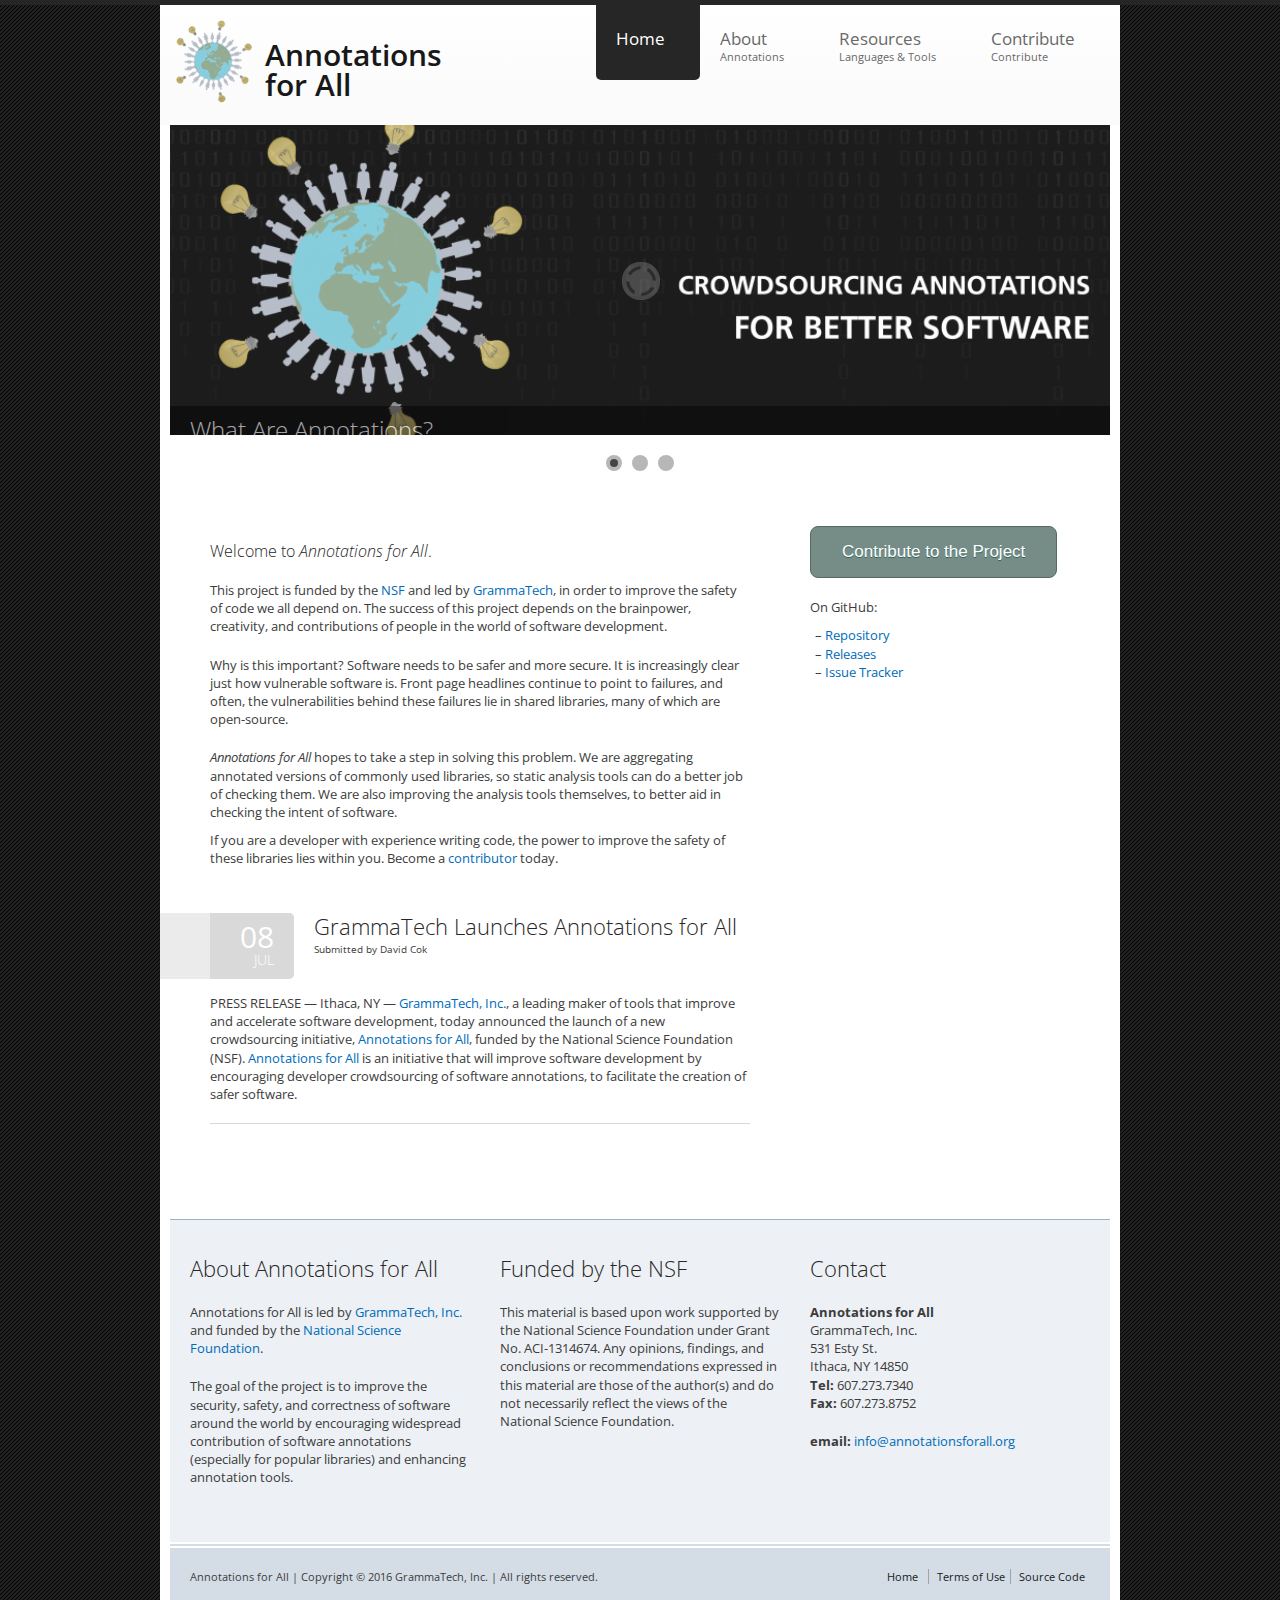
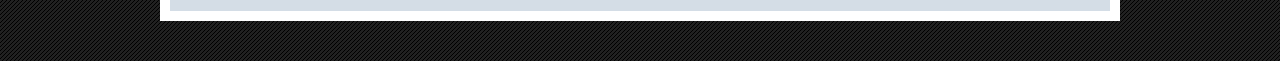
<file: index/index.html>
<!DOCTYPE html PUBLIC "-//W3C//DTD XHTML+RDFa 1.0//EN"
  "http://www.w3.org/MarkUp/DTD/xhtml-rdfa-1.dtd">
<html xmlns="http://www.w3.org/1999/xhtml" xml:lang="en" version="XHTML+RDFa 1.0" dir="ltr"
  xmlns:content="http://purl.org/rss/1.0/modules/content/"
  xmlns:dc="http://purl.org/dc/terms/"
  xmlns:foaf="http://xmlns.com/foaf/0.1/"
  xmlns:og="http://ogp.me/ns#"
  xmlns:rdfs="http://www.w3.org/2000/01/rdf-schema#"
  xmlns:sioc="http://rdfs.org/sioc/ns#"
  xmlns:sioct="http://rdfs.org/sioc/types#"
  xmlns:skos="http://www.w3.org/2004/02/skos/core#"
  xmlns:xsd="http://www.w3.org/2001/XMLSchema#">


<!-- Mirrored from annotations.grammatech.com/ by HTTrack Website Copier/3.x [XR&CO'2014], Tue, 14 Jun 2016 01:43:12 GMT -->
<!-- Added by HTTrack --><meta http-equiv="content-type" content="text/html;charset=utf-8" /><!-- /Added by HTTrack -->
<head profile="http://www.w3.org/1999/xhtml/vocab">
  <meta http-equiv="Content-Type" content="text/html; charset=utf-8" />
<link rel="shortcut icon" href="../sites/default/files/annotations-for-all/index.ico" type="image/vnd.microsoft.icon" />
<meta name="viewport" content="width=device-width, initial-scale=1" />
<link rel="alternate" type="application/rss+xml" title="Annotations for All RSS" href="../rss/index.xml" />
<meta name="generator" content="Drupal 7 (http://drupal.org)" />
<link rel="canonical" href="./" />
<link rel="shortlink" href="./" />
  <title>Annotations for All |</title>
  <link type="text/css" rel="stylesheet" href="../sites/default/files/css/css_xE-rWrJf-fncB6ztZfd2huxqgxu4WO-qwma6Xer30m4/index.css" media="all" />
<link type="text/css" rel="stylesheet" href="../sites/default/files/css/css_NdVgz6YKifxQUEsW5xls_zI7Pn2F7E5U5Wb29zcu3vo/index.css" media="all" />
<link type="text/css" rel="stylesheet" href="../sites/default/files/css/css_xp_JhPP8MW43BGrR27mWMYOJhkIa30x8X4jeITsf7FA/index.css" media="all" />
<link type="text/css" rel="stylesheet" href="../sites/default/files/css/css_TGJb4peQX-zPXkYpaPJ84mCM5BpWmXDDxHM6QS3jZis/index.css" media="all and (min-width: 980px)" />
<link type="text/css" rel="stylesheet" href="../sites/default/files/css/css_KewDO5wEEsc7lN4pHuveACu0xsD2jrJhTUcVZmmWkVs/index.css" media="all and (min-width: 760px) and (max-width: 980px)" />
<link type="text/css" rel="stylesheet" href="../sites/default/files/css/css_Ody3Rnnxl1jUn-gSkZfNONZA3PvWask0tHZzQnHYUIU/index.css" media="all and (max-width: 760px)" />
<link type="text/css" rel="stylesheet" href="../sites/default/files/css/css_FvI8apwLTJyt7pi20pXK7jzMhB_Of_AH8PrgczQ6yUo/index.css" media="all" />
<link type="text/css" rel="stylesheet" href="../sites/default/files/css/css_Mz8JccdPx46U43RgK3DsH14K7qwPHIKQy4n_ZWyHlcI/index.css" media="all" />

<!--[if (lt IE 9)&(!IEMobile)]>
<link type="text/css" rel="stylesheet" href="/sites/all/themes/photofolio3/css/layout-ie.css?o8qn9x" media="all" />
<![endif]-->

<!--[if (lt IE 9)&(!IEMobile)]>
<link type="text/css" rel="stylesheet" href="/sites/all/themes/photofolio3/ie.css?o8qn9x" media="all" />
<![endif]-->
  <script type="text/javascript" src="../sites/default/files/js/js_JLxuxbhhrFRy-sBnijHkR0TGGHgiukMPv94zvDWgQ3g/index.js"></script>
<script type="text/javascript">
<!--//--><![CDATA[//><!--
jQuery(document).ready(function($) { 
	$(window).scroll(function() {
		if($(this).scrollTop() != 0) {
			$("#toTop").fadeIn();	
		} else {
			$("#toTop").fadeOut();
		}
	});
	
	$("#toTop").click(function() {
		$("body,html").animate({scrollTop:0},800);
	});	
	
	});
//--><!]]>
</script>
<script type="text/javascript" src="../sites/default/files/js/js_Q0uXrkGYZV2KLMNBdJn9esRiSLDnBLJKHu6fju2k-4U/index.js"></script>
<script type="text/javascript">
<!--//--><![CDATA[//><!--
jQuery(document).ready(function($) { 
	
	$("#main-navigation ul.main-menu").mobileMenu({
		prependTo: "#main-navigation",
		combine: false,
		nested: 1,
		switchWidth: 980,
		topOptionText: "Select a page"
	});
	
	});
//--><!]]>
</script>
<script type="text/javascript" src="../sites/default/files/js/js_LWe5o3xq23ZHWPV6-eZk2KEufiALz53WVKatQpEE-PM/index.js"></script>
<script type="text/javascript">
<!--//--><![CDATA[//><!--
jQuery(document).ready(function($) { 

$("#camera_wrap").camera({
	fx: "blindCurtainBottomLeft",
	time: "5000",
	thumbnails: true,
	hover: false,
	height: "33%",
	loaderColor: "#b7b7b7",
	loaderBgColor: "#ffffff"
});

});
//--><!]]>
</script>
<script type="text/javascript" src="../sites/default/files/js/js_gPqjYq7fqdMzw8-29XWQIVoDSWTmZCGy9OqaHppNxuQ/index.js"></script>
<script type="text/javascript">
<!--//--><![CDATA[//><!--
(function(i,s,o,g,r,a,m){i["GoogleAnalyticsObject"]=r;i[r]=i[r]||function(){(i[r].q=i[r].q||[]).push(arguments)},i[r].l=1*new Date();a=s.createElement(o),m=s.getElementsByTagName(o)[0];a.async=1;a.src=g;m.parentNode.insertBefore(a,m)})(window,document,"script","http://www.google-analytics.com/analytics.js","ga");ga("create", "UA-933153-1", {"cookieDomain":"auto"});ga("send", "pageview");
//--><!]]>
</script>
<script type="text/javascript" src="../sites/default/files/js/js_rjYH_eRa7L_D29070OpSiLnDi0OfNB0FR3rwIO0kzSs/index.js"></script>
<script type="text/javascript">
<!--//--><![CDATA[//><!--
jQuery.extend(Drupal.settings, {"basePath":"\/","pathPrefix":"","ajaxPageState":{"theme":"photofolio3","theme_token":"OgCUvDX9w-vBXMiF0-_j416KplfjulqdulJsVG7UpJw","js":{"sites\/all\/modules\/jquery_update\/replace\/jquery\/1.8\/jquery.min.js":1,"misc\/jquery.once.js":1,"misc\/drupal.js":1,"0":1,"sites\/all\/themes\/photofolio3\/js\/jquery.mobilemenu.js":1,"1":1,"sites\/all\/themes\/photofolio3\/js\/camera\/jquery.easing.1.3.js":1,"sites\/all\/themes\/photofolio3\/js\/camera\/camera.js":1,"2":1,"sites\/all\/modules\/google_analytics\/googleanalytics.js":1,"3":1,"sites\/all\/libraries\/superfish\/jquery.hoverIntent.minified.js":1,"sites\/all\/libraries\/superfish\/superfish.js":1,"sites\/all\/libraries\/superfish\/supersubs.js":1,"sites\/all\/modules\/superfish\/superfish.js":1},"css":{"modules\/system\/system.base.css":1,"modules\/system\/system.menus.css":1,"modules\/system\/system.messages.css":1,"modules\/system\/system.theme.css":1,"modules\/comment\/comment.css":1,"modules\/field\/theme\/field.css":1,"modules\/node\/node.css":1,"modules\/user\/user.css":1,"sites\/all\/modules\/views\/css\/views.css":1,"sites\/all\/modules\/ctools\/css\/ctools.css":1,"sites\/all\/libraries\/superfish\/css\/superfish.css":1,"sites\/all\/themes\/photofolio3\/css\/960.css":1,"sites\/all\/themes\/photofolio3\/css\/720.css":1,"sites\/all\/themes\/photofolio3\/css\/mobile.css":1,"sites\/all\/themes\/photofolio3\/style.css":1,"sites\/all\/themes\/photofolio3\/camera.css":1,"sites\/all\/themes\/photofolio3\/style-darkgray.css":1,"sites\/all\/themes\/photofolio3\/fonts\/opensans-font.css":1,"sites\/all\/themes\/photofolio3\/css\/layout-ie.css":1,"sites\/all\/themes\/photofolio3\/ie.css":1}},"googleanalytics":{"trackOutbound":1,"trackMailto":1,"trackDownload":1,"trackDownloadExtensions":"7z|aac|arc|arj|asf|asx|avi|bin|csv|doc(x|m)?|dot(x|m)?|exe|flv|gif|gz|gzip|hqx|jar|jpe?g|js|mp(2|3|4|e?g)|mov(ie)?|msi|msp|pdf|phps|png|ppt(x|m)?|pot(x|m)?|pps(x|m)?|ppam|sld(x|m)?|thmx|qtm?|ra(m|r)?|sea|sit|tar|tgz|torrent|txt|wav|wma|wmv|wpd|xls(x|m|b)?|xlt(x|m)|xlam|xml|z|zip"},"superfish":{"1":{"id":"1","sf":{"delay":"200","animation":{"opacity":"show"},"speed":"\u0027fast\u0027","autoArrows":false,"dropShadows":false,"disableHI":false},"plugins":{"supposition":false,"bgiframe":false,"supersubs":{"minWidth":"16","maxWidth":"16","extraWidth":1}}}}});
//--><!]]>
</script>
</head>
<body class="html front not-logged-in one-sidebar sidebar-first page-node bg-2 sff-1 slff-1 hff-2 pff-1" >
  <div id="skip-link">
    <a href="#main-content" class="element-invisible element-focusable">Skip to main content</a>
  </div>
    <div id="toTop"></div>

<div id="wrapper" class="container_12">
    
    <div id="header" class="clearfix">
        
        <div class="grid_4">
        	<div id="header-left" class="clearfix">
				                <div id="logo">
                <a href="./" title="Home" rel="home"> <img src="../sites/all/themes/photofolio3/logo/index.png" alt="Home" /> </a>
                </div>
                                
				                <div id="site-name">
                <a href="./" title="Home">Annotations for All</a>
                </div>
                                
                
            </div><!--EOF:#header-left-->
        </div>
        
        <div class="grid_8">
        	<div id="header-right" class="clearfix">
            
                <div id="main-navigation" class="clearfix">
                                  <div class="region region-navigation">
    <div id="block-superfish-1" class="block block-superfish clearfix">

    
  <div class="content">
        <ul id="superfish-1" class="menu sf-menu sf-main-menu sf-horizontal sf-style-none sf-total-items-5 sf-parent-items-3 sf-single-items-2 main-menu"><li id="menu-529-1" class="active-trail first odd sf-item-1 sf-depth-1 sf-no-children"><a href="/" title="" class="sf-depth-1 active">Home</a></li><li id="menu-538-1" class="middle even sf-item-2 sf-depth-1 sf-total-children-3 sf-parent-children-0 sf-single-children-3 menuparent"><a href="/about/" title="Annotations" class="sf-depth-1 menuparent">About <span class="sf-description">Annotations</span></a><ul><li id="menu-539-1" class="first odd sf-item-1 sf-depth-2 sf-no-children"><a href="/about/" title="" class="sf-depth-2">The Project</a></li><li id="menu-541-1" class="middle even sf-item-2 sf-depth-2 sf-no-children"><a href="/about/annotations/" class="sf-depth-2">What Are Annotations?</a></li><li id="menu-540-1" class="last odd sf-item-3 sf-depth-2 sf-no-children"><a href="/about/why-annotations/" class="sf-depth-2">Why Use Annotations?</a></li></ul></li><li id="menu-352-1" class="middle odd sf-item-3 sf-depth-1 sf-total-children-3 sf-parent-children-0 sf-single-children-3 menuparent"><a href="/resources/annotation-languages/" title="Languages &amp; Tools" class="sf-depth-1 menuparent">Resources <span class="sf-description">Languages &amp; Tools</span></a><ul><li id="menu-544-1" class="first odd sf-item-1 sf-depth-2 sf-no-children"><a href="/resources/tools/" title="and Use" class="sf-depth-2">Annotation Tools <span class="sf-description">and Use</span></a></li><li id="menu-535-1" class="middle even sf-item-2 sf-depth-2 sf-no-children"><a href="/resources/annotation-languages/" title="of Annotation Languages" class="sf-depth-2">Types <span class="sf-description">of Annotation Languages</span></a></li><li id="menu-354-1" class="last odd sf-item-3 sf-depth-2 sf-no-children"><a href="/resources/links/" title="about Static Analysis" class="sf-depth-2">Relevant Links <span class="sf-description">about Static Analysis</span></a></li></ul></li><li id="menu-630-1" class="last odd sf-item-5 sf-depth-1 sf-total-children-2 sf-parent-children-0 sf-single-children-2 menuparent"><a href="/what-to-contribute/" title="Contribute" class="sf-depth-1 menuparent">Contribute <span class="sf-description">Contribute</span></a><ul><li id="menu-631-1" class="first odd sf-item-1 sf-depth-2 sf-no-children"><a href="mailto:info@annotationsforall.org?subject=Contribute" title="to the Project" class="sf-depth-2">Contribute <span class="sf-description">to the Project</span></a></li><li id="menu-545-1" class="last even sf-item-2 sf-depth-2 sf-no-children"><a href="/what-to-contribute/" class="sf-depth-2">What Can I Contribute?</a></li></ul></li></ul>  </div>
        </div>
  </div>
                                </div>
                
                            
            </div><!--EOF:#header-right-->
        
        </div>
        
    </div><!--EOF:#header-->

    <!-- #banner -->
        <div id="banner" class="clearfix">
        <div class="grid_12">
          <div class="region region-banner">
    <div id="block-views-slideshow-block-1" class="block block-views clearfix">

    
  <div class="content">
    <div class="view view-slideshow view-id-slideshow view-display-id-block_1 view-dom-id-4df8ebaf32c3362990a4a69841a9801f">
        
  
  
      <div class="view-content">
      <div class="camera_wrap camera_charcoal_skin" id="camera_wrap">

	    
    		<div data-thumb="/sites/default/files/styles/mt-slideshow-thumbnail/public/crowdsourcing-annotations.png?itok=VczzGm5V" data-src="/sites/default/files/styles/mt-slideshow/public/crowdsourcing-annotations.png?itok=5UuzJ1uH" data-link="/about/annotations">
        
        
        <div class="camera_caption fadeFromBottom">
            <div class="camera_title">What Are Annotations?</div>
            <div class="camera_body"></div>
        </div>
    </div>
    
        
    		<div data-thumb="/sites/default/files/styles/mt-slideshow-thumbnail/public/sponsors.png?itok=Ip6f3iui" data-src="/sites/default/files/styles/mt-slideshow/public/sponsors.png?itok=RFXym9oU" data-link="/about">
        
        
        <div class="camera_caption fadeFromBottom">
            <div class="camera_title">About the Project</div>
            <div class="camera_body"></div>
        </div>
    </div>
    
        
    		<div data-thumb="/sites/default/files/styles/mt-slideshow-thumbnail/public/contribute_0.png?itok=618uEJ1U" data-src="/sites/default/files/styles/mt-slideshow/public/contribute_0.png?itok=XsWRVpoO" data-link="/what-to-contribute">
        
        
        <div class="camera_caption fadeFromBottom">
            <div class="camera_title">What Can I Contribute?</div>
            <div class="camera_body"></div>
        </div>
    </div>
    
    
</div>

    </div>
  
  
  
  
  
  
</div>  </div>
</div>
  </div>
        </div>
    </div>
        <!-- EOF: #banner -->

    <div id="page" class="clearfix">
    
		        <div class="grid_8">
                
            <div id="main" class="clearfix">
            
                <!-- #highlighted -->
                                <div id="highlighted" class="clearfix">
                  <div class="region region-highlighted">
    <div id="block-block-9" class="block block-block clearfix">

    
  <div class="content">
    <h3>Welcome to <em>Annotations for All</em>.</h3>
<p>This project is funded by the <a href="http://www.nsf.org/" target="_blank">NSF</a> and led by <a href="http://www.grammatech.com/" target="_blank">GrammaTech</a>, in order to improve the safety of code we all depend on. The success of this project depends on the brainpower, creativity, and contributions of people in the world of software development.</p>
<p>Why is this important? Software needs to be safer and more secure. It is increasingly clear just how vulnerable software is. Front page headlines continue to point to failures, and often, the vulnerabilities behind these failures lie in shared libraries, many of which are open-source.</p>
<p style="margin-bottom: 7px;"><em>Annotations for All</em> hopes to take a step in solving this problem. We are aggregating annotated versions of commonly used libraries, so static analysis tools can do a better job of checking them. We are also improving the analysis tools themselves, to better aid in checking the intent of software.</p>
<p>If you are a developer with experience writing code, the power to improve the safety of these libraries lies within you. Become a <a href="/what-to-contribute/">contributor</a> today.</p>
  </div>
</div>
  </div>
                </div>
                                <!-- EOF: #highlighted -->
                
                <!-- #messages-console -->
                                <!-- EOF: #messages-console -->
                
 				                
                                <div class="tabs">
                                </div>
                                
                                
                <a id="main-content"></a>
                                                                
                                
                  <div class="region region-content">
    <div id="block-system-main" class="block block-system clearfix">

    
  <div class="content">
    <div id="node-27" class="node node-blog node-promoted node-teaser clearfix" about="/news/grammatech-launches-annotations-for-all" typeof="sioc:Post sioct:BlogPost">



    <div class="blog-title clearfix">
    
    	        <div class="blog-date">
            <div class="blog-date-inside">
            <div class="day">08</div>
            <div class="month">Jul</div>
            </div>
        </div>
                
                <h2><a href="../news/grammatech-launches-annotations-for-all/">GrammaTech Launches Annotations for All</a></h2>
        <span property="dc:title" content="GrammaTech Launches Annotations for All" class="rdf-meta element-hidden"></span><span property="sioc:num_replies" content="0" datatype="xsd:integer" class="rdf-meta element-hidden"></span>        
                <div class="submitted">
        Submitted by <span rel="sioc:has_creator"><span class="username" xml:lang="" about="/user/5" typeof="sioc:UserAccount" property="foaf:name" datatype="">David Cok</span></span>        </div>
                
    </div> 


	<div class="content clearfix">
    	<div class="field field-name-body field-type-text-with-summary field-label-hidden"><div class="field-items"><div class="field-item even" property="content:encoded"><p>PRESS RELEASE — Ithaca, NY — <a href="http://www.grammatech.com/">GrammaTech, Inc.</a>, a leading maker of tools that improve and accelerate software development, today announced the launch of a new crowdsourcing initiative, <a href="/" target="_blank">Annotations for All</a>, funded by the National Science Foundation (NSF). <a href="/" target="_blank">Annotations for All</a> is an initiative that will improve software development by encouraging developer crowdsourcing of software annotations, to facilitate the creation of safer software. </p></div></div></div>	</div>
	
		
	
</div>  </div>
</div>
  </div>
             
             	
            </div><!-- EOF:#main -->
            
        </div>

        <!-- #sidebar -->
                <div class="grid_4">
        <div id="sidebar" class="clearfix">
          <div class="region region-sidebar-first">
    <div id="block-block-8" class="block block-block clearfix">

    
  <div class="content">
    <p><a href="/what-to-contribute/" class="contribute">Contribute to the Project</a></p>
<p style="margin-bottom: 10px;">On GitHub:</p>
<p style="margin-left: 5px;"> – <a href="https://github.com/AnnotationsForAll/annotationsforall" target="_blank">Repository</a><br /> – <a href="https://github.com/AnnotationsForAll/annotationsforall/releases" target="_blank">Releases</a><br /> – <a href="https://github.com/AnnotationsForAll/annotationsforall/issues" target="_blank">Issue Tracker</a></p>
  </div>
</div>
  </div>
        </div>
        </div>
                <!-- EOF: #sidebar -->
    
    </div><!-- EOF: #content -->
  
  	    <div id="footer" class="clearfix">
    
    	<div class="grid_12">
        	
            <div id="footer-inside-wrapper" class="clearfix">
            
                <div id="footer-inside" class="clearfix">
           
                    <div class="grid_4">
                        <!-- #footer-first -->
                                                <div class="footer-area">
                          <div class="region region-footer-first">
    <div id="block-block-4" class="block block-block clearfix">

    <h2>About Annotations for All</h2>
  
  <div class="content">
    <p>Annotations for All is led by <a href="http://www.grammatech.com/" target="_blank">GrammaTech, Inc.</a> and funded by the <a href="http://www.nsf.gov/" target="_blank">National Science Foundation</a>.</p>
<p>The goal of the project is to improve the security, safety, and correctness of software around the world by encouraging widespread contribution of software annotations (especially for popular libraries) and enhancing annotation tools.</p>
  </div>
</div>
  </div>
                        </div>
                                                <!-- EOF: #footer-first -->
                    </div>
                    
                    <div class="grid_4 alpha omega">
                        <!-- #footer-second -->
                                                <div class="footer-area">
                          <div class="region region-footer-second">
    <div id="block-block-10" class="block block-block clearfix">

    <h2>Funded by the NSF</h2>
  
  <div class="content">
    <p>This material is based upon work supported by the National Science Foundation under Grant No. ACI-1314674. Any opinions, findings, and conclusions or recommendations expressed in this material are those of the author(s) and do not necessarily reflect the views of the National Science Foundation.</p>
  </div>
</div>
  </div>
                        </div>
                                                <!-- EOF: #footer-second -->
                    </div>
                    
                    <div class="grid_4">
                        <!-- #footer-third -->
                                                <div class="footer-area">
                          <div class="region region-footer-third">
    <div id="block-block-5" class="block block-block clearfix">

    <h2>Contact</h2>
  
  <div class="content">
    <p><strong>Annotations for All</strong><br />
GrammaTech, Inc.<br />
531 Esty St.<br />
Ithaca, NY 14850<br /><strong>Tel:</strong> 607.273.7340<br /><strong>Fax:</strong> 607.273.8752</p>
<p><strong>email:</strong> <a href="mailto:info@annotationsforall.org">info@annotationsforall.org</a></p>
  </div>
</div>
  </div>
                        </div>
                                                <!-- EOF: #footer-third -->
                    </div>
            
            	</div>
            
            </div>
        
        </div>
             
    </div><!-- EOF:#footer -->
    
	    <div id="footer-bottom" class="clearfix">
    
    	<div class="grid_12">
    
    		<div id="footer-bottom-inside" class="clearfix">
    
                <div class="grid_8 alpha">
                    <!-- #footer-bottom-left -->
                                        <div id="footer-bottom-left" class="footer-area">
                      <div class="region region-footer">
    <div id="block-block-3" class="block block-block clearfix">

    
  <div class="content">
    <p>Annotations for All | Copyright © 2016 GrammaTech, Inc. | All rights reserved.</p>
  </div>
</div>
  </div>
                    </div>
                                        <!-- EOF: #footer-bottom-left -->
                </div>
                
                <div class="grid_4 omega">
                    <!-- #footer-bottom-right -->
                                        <div id="footer-bottom-right" class="footer-area">
                      <div class="region region-footer-bottom">
    <div id="block-menu-menu-footer-menu" class="block block-menu clearfix">

    
  <div class="content">
    <ul class="menu"><li class="first leaf"><a href="./" title="Home" class="active">Home</a></li>
<li class="leaf"><a href="/terms-of-use/" title="Terms of Use">Terms of Use</a></li>
<li class="last leaf"><a href="https://github.com/AnnotationsForAll/AnnotationsForAll.github.io" title="Source Code">Source Code</a></li>
</ul>  </div>
</div>
  </div>
                    </div>
                                        <!-- EOF: #footer-bottom-right -->
                </div>
            
            </div>
        
        </div>
    
    </div><!-- EOF:#footer-bottom -->
    
</div>  </body>

<!-- Mirrored from annotations.grammatech.com/ by HTTrack Website Copier/3.x [XR&CO'2014], Tue, 14 Jun 2016 01:43:23 GMT -->
</html>
</file>
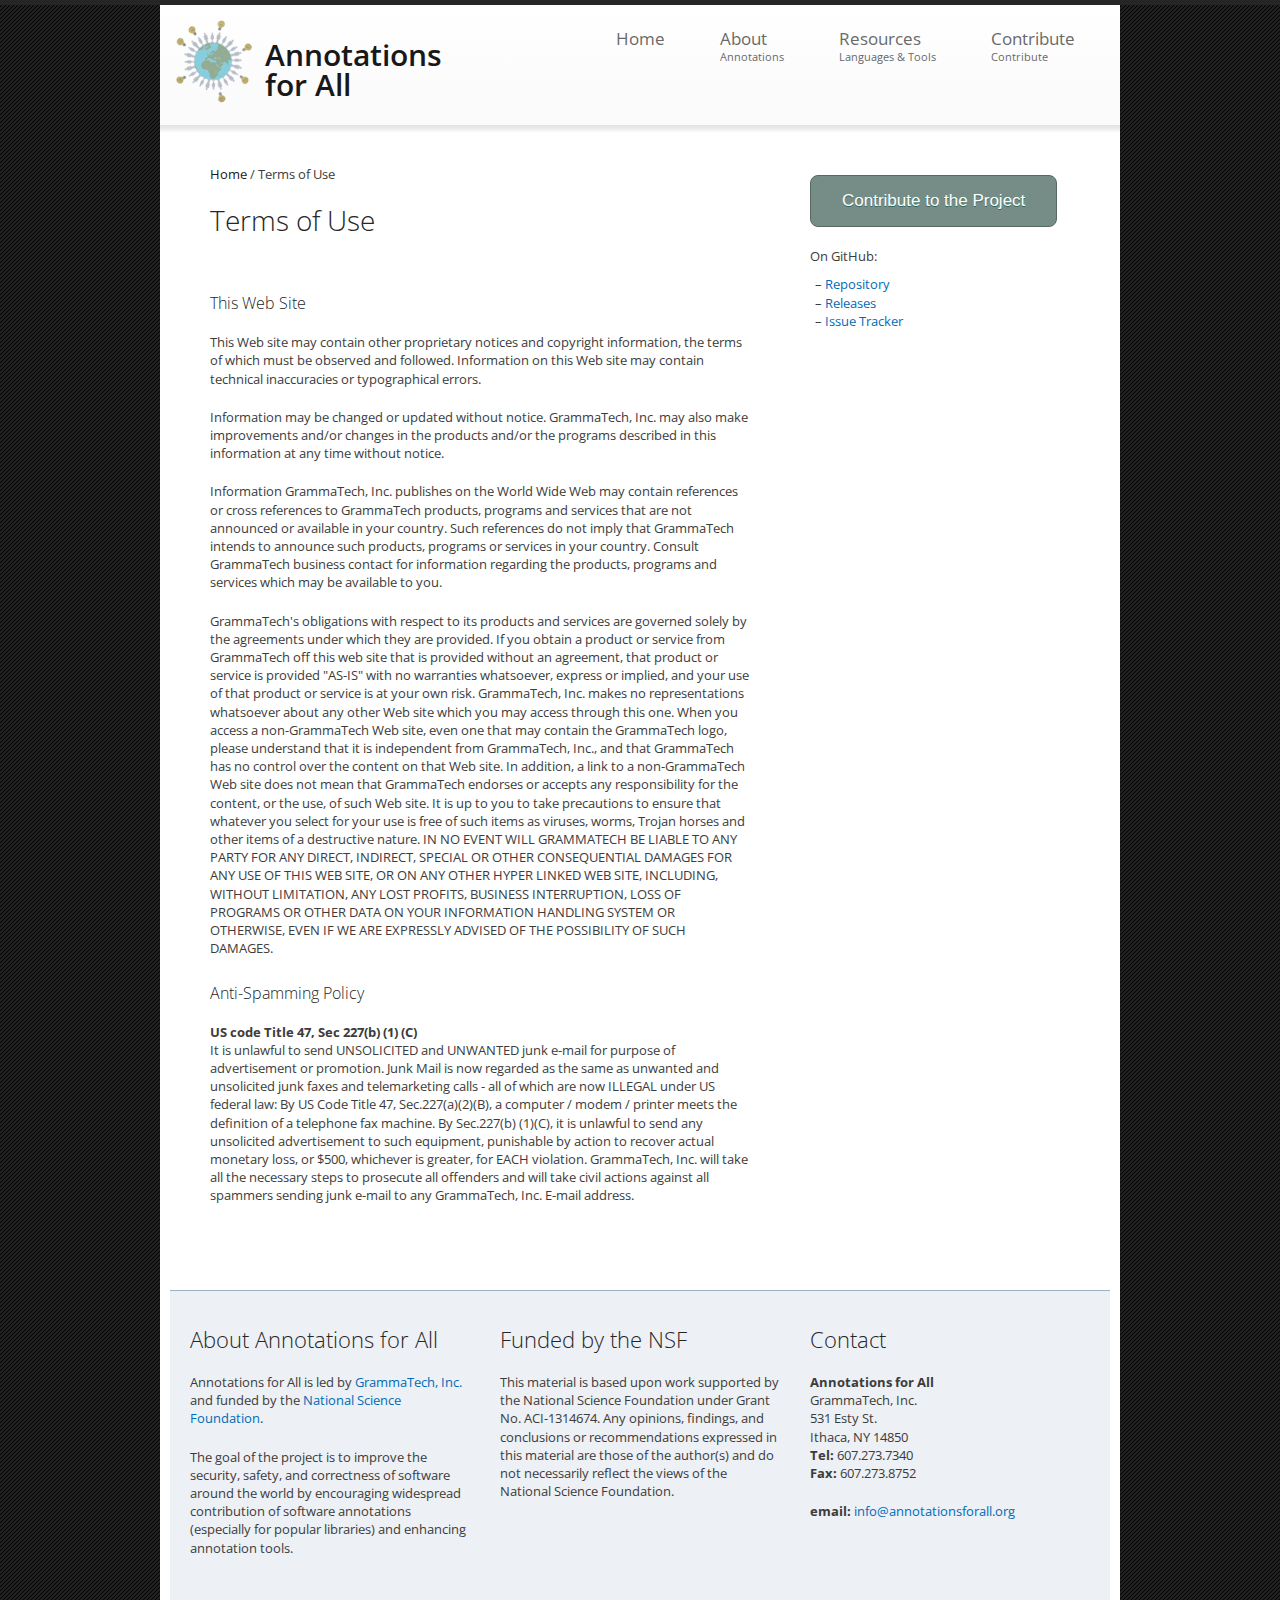
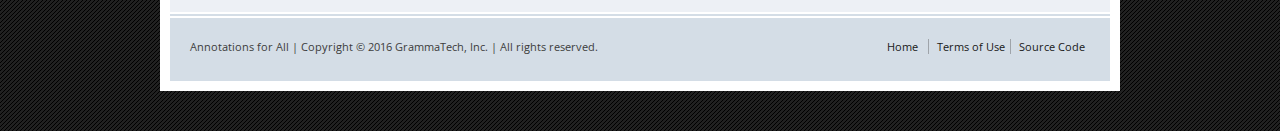
<file: terms-of-use/index.html>
<!DOCTYPE html PUBLIC "-//W3C//DTD XHTML+RDFa 1.0//EN"
  "http://www.w3.org/MarkUp/DTD/xhtml-rdfa-1.dtd">
<html xmlns="http://www.w3.org/1999/xhtml" xml:lang="en" version="XHTML+RDFa 1.0" dir="ltr"
  xmlns:content="http://purl.org/rss/1.0/modules/content/"
  xmlns:dc="http://purl.org/dc/terms/"
  xmlns:foaf="http://xmlns.com/foaf/0.1/"
  xmlns:og="http://ogp.me/ns#"
  xmlns:rdfs="http://www.w3.org/2000/01/rdf-schema#"
  xmlns:sioc="http://rdfs.org/sioc/ns#"
  xmlns:sioct="http://rdfs.org/sioc/types#"
  xmlns:skos="http://www.w3.org/2004/02/skos/core#"
  xmlns:xsd="http://www.w3.org/2001/XMLSchema#">


<!-- Mirrored from annotations.grammatech.com/terms-of-use by HTTrack Website Copier/3.x [XR&CO'2014], Tue, 14 Jun 2016 01:43:53 GMT -->
<!-- Added by HTTrack --><meta http-equiv="content-type" content="text/html;charset=utf-8" /><!-- /Added by HTTrack -->
<head profile="http://www.w3.org/1999/xhtml/vocab">
  <meta http-equiv="Content-Type" content="text/html; charset=utf-8" />
<link rel="shortcut icon" href="../sites/default/files/annotations-for-all/index.ico" type="image/vnd.microsoft.icon" />
<meta name="viewport" content="width=device-width, initial-scale=1" />
<meta name="description" content="This Web Site This Web site may contain other proprietary notices and copyright information, the terms of which must be observed and followed. Information on this Web site may contain technical inaccuracies or typographical errors. Information may be changed or updated without notice. GrammaTech, Inc. may also make improvements and/or changes in the products and/or the programs described in this information at any time without notice." />
<meta name="generator" content="Drupal 7 (http://drupal.org)" />
  <title>Terms of Use | Annotations for All</title>
  <link type="text/css" rel="stylesheet" href="../sites/default/files/css/css_xE-rWrJf-fncB6ztZfd2huxqgxu4WO-qwma6Xer30m4/index.css" media="all" />
<link type="text/css" rel="stylesheet" href="../sites/default/files/css/css_NdVgz6YKifxQUEsW5xls_zI7Pn2F7E5U5Wb29zcu3vo/index.css" media="all" />
<link type="text/css" rel="stylesheet" href="../sites/default/files/css/css_xp_JhPP8MW43BGrR27mWMYOJhkIa30x8X4jeITsf7FA/index.css" media="all" />
<link type="text/css" rel="stylesheet" href="../sites/default/files/css/css_TGJb4peQX-zPXkYpaPJ84mCM5BpWmXDDxHM6QS3jZis/index.css" media="all and (min-width: 980px)" />
<link type="text/css" rel="stylesheet" href="../sites/default/files/css/css_KewDO5wEEsc7lN4pHuveACu0xsD2jrJhTUcVZmmWkVs/index.css" media="all and (min-width: 760px) and (max-width: 980px)" />
<link type="text/css" rel="stylesheet" href="../sites/default/files/css/css_Ody3Rnnxl1jUn-gSkZfNONZA3PvWask0tHZzQnHYUIU/index.css" media="all and (max-width: 760px)" />
<link type="text/css" rel="stylesheet" href="../sites/default/files/css/css_FvI8apwLTJyt7pi20pXK7jzMhB_Of_AH8PrgczQ6yUo/index.css" media="all" />
<link type="text/css" rel="stylesheet" href="../sites/default/files/css/css_Oz3RclCIMQReuUa70dsJoZTYAldiHwdCmxXeFvCGW-0/index.css" media="all" />

<!--[if (lt IE 9)&(!IEMobile)]>
<link type="text/css" rel="stylesheet" href="/sites/all/themes/photofolio3/css/layout-ie.css?o8qn9x" media="all" />
<![endif]-->

<!--[if (lt IE 9)&(!IEMobile)]>
<link type="text/css" rel="stylesheet" href="/sites/all/themes/photofolio3/ie.css?o8qn9x" media="all" />
<![endif]-->
  <script type="text/javascript" src="../sites/default/files/js/js_JLxuxbhhrFRy-sBnijHkR0TGGHgiukMPv94zvDWgQ3g/index.js"></script>
<script type="text/javascript">
<!--//--><![CDATA[//><!--
jQuery(document).ready(function($) {
	$(window).scroll(function() {
		if($(this).scrollTop() != 0) {
			$("#toTop").fadeIn();
		} else {
			$("#toTop").fadeOut();
		}
	});

	$("#toTop").click(function() {
		$("body,html").animate({scrollTop:0},800);
	});

	});
//--><!]]>
</script>
<script type="text/javascript" src="../sites/default/files/js/js_Q0uXrkGYZV2KLMNBdJn9esRiSLDnBLJKHu6fju2k-4U/index.js"></script>
<script type="text/javascript">
<!--//--><![CDATA[//><!--
jQuery(document).ready(function($) {

	$("#main-navigation ul.main-menu").mobileMenu({
		prependTo: "#main-navigation",
		combine: false,
		nested: 1,
		switchWidth: 980,
		topOptionText: "Select a page"
	});

	});
//--><!]]>
</script>
<script type="text/javascript" src="../sites/default/files/js/js_gPqjYq7fqdMzw8-29XWQIVoDSWTmZCGy9OqaHppNxuQ/index.js"></script>
<script type="text/javascript">
<!--//--><![CDATA[//><!--
(function(i,s,o,g,r,a,m){i["GoogleAnalyticsObject"]=r;i[r]=i[r]||function(){(i[r].q=i[r].q||[]).push(arguments)},i[r].l=1*new Date();a=s.createElement(o),m=s.getElementsByTagName(o)[0];a.async=1;a.src=g;m.parentNode.insertBefore(a,m)})(window,document,"script","http://www.google-analytics.com/analytics.js","ga");ga("create", "UA-933153-1", {"cookieDomain":"auto"});ga("send", "pageview");
//--><!]]>
</script>
<script type="text/javascript" src="../sites/default/files/js/js_rjYH_eRa7L_D29070OpSiLnDi0OfNB0FR3rwIO0kzSs/index.js"></script>
<script type="text/javascript">
<!--//--><![CDATA[//><!--
jQuery.extend(Drupal.settings, {"basePath":"\/","pathPrefix":"","ajaxPageState":{"theme":"photofolio3","theme_token":"TB_GioAOymPt0do1prMvbEvho2A8d8JYz37Y046vxyw","js":{"sites\/all\/modules\/jquery_update\/replace\/jquery\/1.8\/jquery.min.js":1,"misc\/jquery.once.js":1,"misc\/drupal.js":1,"0":1,"sites\/all\/themes\/photofolio3\/js\/jquery.mobilemenu.js":1,"1":1,"sites\/all\/modules\/google_analytics\/googleanalytics.js":1,"2":1,"sites\/all\/libraries\/superfish\/jquery.hoverIntent.minified.js":1,"sites\/all\/libraries\/superfish\/superfish.js":1,"sites\/all\/libraries\/superfish\/supersubs.js":1,"sites\/all\/modules\/superfish\/superfish.js":1},"css":{"modules\/system\/system.base.css":1,"modules\/system\/system.menus.css":1,"modules\/system\/system.messages.css":1,"modules\/system\/system.theme.css":1,"modules\/comment\/comment.css":1,"modules\/field\/theme\/field.css":1,"modules\/node\/node.css":1,"modules\/user\/user.css":1,"sites\/all\/modules\/views\/css\/views.css":1,"sites\/all\/modules\/ctools\/css\/ctools.css":1,"sites\/all\/libraries\/superfish\/css\/superfish.css":1,"sites\/all\/themes\/photofolio3\/css\/960.css":1,"sites\/all\/themes\/photofolio3\/css\/720.css":1,"sites\/all\/themes\/photofolio3\/css\/mobile.css":1,"sites\/all\/themes\/photofolio3\/style.css":1,"sites\/all\/themes\/photofolio3\/style-darkgray.css":1,"sites\/all\/themes\/photofolio3\/fonts\/opensans-font.css":1,"sites\/all\/themes\/photofolio3\/css\/layout-ie.css":1,"sites\/all\/themes\/photofolio3\/ie.css":1}},"googleanalytics":{"trackOutbound":1,"trackMailto":1,"trackDownload":1,"trackDownloadExtensions":"7z|aac|arc|arj|asf|asx|avi|bin|csv|doc(x|m)?|dot(x|m)?|exe|flv|gif|gz|gzip|hqx|jar|jpe?g|js|mp(2|3|4|e?g)|mov(ie)?|msi|msp|pdf|phps|png|ppt(x|m)?|pot(x|m)?|pps(x|m)?|ppam|sld(x|m)?|thmx|qtm?|ra(m|r)?|sea|sit|tar|tgz|torrent|txt|wav|wma|wmv|wpd|xls(x|m|b)?|xlt(x|m)|xlam|xml|z|zip"},"superfish":{"1":{"id":"1","sf":{"delay":"200","animation":{"opacity":"show"},"speed":"\u0027fast\u0027","autoArrows":false,"dropShadows":false,"disableHI":false},"plugins":{"supposition":false,"bgiframe":false,"supersubs":{"minWidth":"16","maxWidth":"16","extraWidth":1}}}}});
//--><!]]>
</script>
</head>
<body class="html not-front not-logged-in one-sidebar sidebar-first page-node page-node- page-node-11 node-type-page no-banner bg-2 sff-1 slff-1 hff-2 pff-1" >
  <div id="skip-link">
    <a href="#main-content" class="element-invisible element-focusable">Skip to main content</a>
  </div>
    <div id="toTop"></div>

<div id="wrapper" class="container_12">

    <div id="header" class="clearfix">

        <div class="grid_4">
        	<div id="header-left" class="clearfix">
				                <div id="logo">
                <a href="../" title="Home" rel="home"> <img src="../sites/all/themes/photofolio3/logo/index.png" alt="Home" /> </a>
                </div>

				                <div id="site-name">
                <a href="../" title="Home">Annotations for All</a>
                </div>


            </div><!--EOF:#header-left-->
        </div>

        <div class="grid_8">
        	<div id="header-right" class="clearfix">

                <div id="main-navigation" class="clearfix">
                                  <div class="region region-navigation">
    <div id="block-superfish-1" class="block block-superfish clearfix">


  <div class="content">
        <ul id="superfish-1" class="menu sf-menu sf-main-menu sf-horizontal sf-style-none sf-total-items-5 sf-parent-items-3 sf-single-items-2 main-menu"><li id="menu-529-1" class="active-trail first odd sf-item-1 sf-depth-1 sf-no-children"><a href="/" title="" class="sf-depth-1">Home</a></li><li id="menu-538-1" class="middle even sf-item-2 sf-depth-1 sf-total-children-3 sf-parent-children-0 sf-single-children-3 menuparent"><a href="/about/" title="Annotations" class="sf-depth-1 menuparent">About <span class="sf-description">Annotations</span></a><ul><li id="menu-539-1" class="first odd sf-item-1 sf-depth-2 sf-no-children"><a href="/about/" title="" class="sf-depth-2">The Project</a></li><li id="menu-541-1" class="middle even sf-item-2 sf-depth-2 sf-no-children"><a href="/about/annotations/" class="sf-depth-2">What Are Annotations?</a></li><li id="menu-540-1" class="last odd sf-item-3 sf-depth-2 sf-no-children"><a href="/about/why-annotations/" class="sf-depth-2">Why Use Annotations?</a></li></ul></li><li id="menu-352-1" class="middle odd sf-item-3 sf-depth-1 sf-total-children-3 sf-parent-children-0 sf-single-children-3 menuparent"><a href="/resources/annotation-languages/" title="Languages &amp; Tools" class="sf-depth-1 menuparent">Resources <span class="sf-description">Languages &amp; Tools</span></a><ul><li id="menu-544-1" class="first odd sf-item-1 sf-depth-2 sf-no-children"><a href="/resources/tools/" title="and Use" class="sf-depth-2">Annotation Tools <span class="sf-description">and Use</span></a></li><li id="menu-535-1" class="middle even sf-item-2 sf-depth-2 sf-no-children"><a href="/resources/annotation-languages/" title="of Annotation Languages" class="sf-depth-2">Types <span class="sf-description">of Annotation Languages</span></a></li><li id="menu-354-1" class="last odd sf-item-3 sf-depth-2 sf-no-children"><a href="/resources/links/" title="about Static Analysis" class="sf-depth-2">Relevant Links <span class="sf-description">about Static Analysis</span></a></li></ul></li><li id="menu-630-1" class="last odd sf-item-5 sf-depth-1 sf-total-children-2 sf-parent-children-0 sf-single-children-2 menuparent"><a href="/what-to-contribute/" title="Contribute" class="sf-depth-1 menuparent">Contribute <span class="sf-description">Contribute</span></a><ul><li id="menu-631-1" class="first odd sf-item-1 sf-depth-2 sf-no-children"><a href="mailto:info@annotationsforall.org?subject=Contribute" title="to the Project" class="sf-depth-2">Contribute <span class="sf-description">to the Project</span></a></li><li id="menu-545-1" class="last even sf-item-2 sf-depth-2 sf-no-children"><a href="/what-to-contribute/" class="sf-depth-2">What Can I Contribute?</a></li></ul></li></ul>  </div>
    </div>
  </div>
                                </div>


            </div><!--EOF:#header-right-->

        </div>

    </div><!--EOF:#header-->

    <!-- #banner -->
        <!-- EOF: #banner -->

    <div id="page" class="clearfix">

		        <div class="grid_8">

            <div id="main" class="clearfix">

                <!-- #highlighted -->
                                <!-- EOF: #highlighted -->

                <!-- #messages-console -->
                                <!-- EOF: #messages-console -->

 				                <div id="breadcrumb">
                <div class="breadcrumb"><a href="../">Home</a> <span class="breadcrumb-separator">/</span> Terms of Use</div>                </div>

                                <div class="tabs">
                                </div>


                <a id="main-content"></a>
                                                <h1 class="page-title">Terms of Use</h1>


                  <div class="region region-content">
    <div id="block-system-main" class="block block-system clearfix">


  <div class="content">
    <div id="node-11" class="node node-page clearfix" about="/terms-of-use" typeof="foaf:Document">


      <span property="dc:title" content="Terms of Use" class="rdf-meta element-hidden"></span><span property="sioc:num_replies" content="0" datatype="xsd:integer" class="rdf-meta element-hidden"></span>

  <div class="content">
    <div class="field field-name-body field-type-text-with-summary field-label-hidden"><div class="field-items"><div class="field-item even" property="content:encoded"><h3>This Web Site</h3>
<p>This Web site may contain other proprietary notices and copyright information, the terms of which must be observed and followed. Information on this Web site may contain technical inaccuracies or typographical errors.</p>
<p>Information may be changed or updated without notice. GrammaTech, Inc. may also make improvements and/or changes in the products and/or the programs described in this information at any time without notice.</p>
<p>Information GrammaTech, Inc. publishes on the World Wide Web may contain references or cross references to GrammaTech products, programs and services that are not announced or available in your country. Such references do not imply that GrammaTech intends to announce such products, programs or services in your country. Consult GrammaTech business contact for information regarding the products, programs and services which may be available to you.</p>
<p>GrammaTech's obligations with respect to its products and services are governed solely by the agreements under which they are provided. If you obtain a product or service from GrammaTech off this web site that is provided without an agreement, that product or service is provided "AS-IS" with no warranties whatsoever, express or implied, and your use of that product or service is at your own risk. GrammaTech, Inc. makes no representations whatsoever about any other Web site which you may access through this one. When you access a non-GrammaTech Web site, even one that may contain the GrammaTech logo, please understand that it is independent from GrammaTech, Inc., and that GrammaTech has no control over the content on that Web site. In addition, a link to a non-GrammaTech Web site does not mean that GrammaTech endorses or accepts any responsibility for the content, or the use, of such Web site. It is up to you to take precautions to ensure that whatever you select for your use is free of such items as viruses, worms, Trojan horses and other items of a destructive nature. IN NO EVENT WILL GRAMMATECH BE LIABLE TO ANY PARTY FOR ANY DIRECT, INDIRECT, SPECIAL OR OTHER CONSEQUENTIAL DAMAGES FOR ANY USE OF THIS WEB SITE, OR ON ANY OTHER HYPER LINKED WEB SITE, INCLUDING, WITHOUT LIMITATION, ANY LOST PROFITS, BUSINESS INTERRUPTION, LOSS OF PROGRAMS OR OTHER DATA ON YOUR INFORMATION HANDLING SYSTEM OR OTHERWISE, EVEN IF WE ARE EXPRESSLY ADVISED OF THE POSSIBILITY OF SUCH DAMAGES.</p>
<h3>Anti-Spamming Policy</h3>
<p><strong>US code Title 47, Sec 227(b) (1) (C)</strong><br />
It is unlawful to send UNSOLICITED and UNWANTED junk e-mail for purpose of advertisement or promotion. Junk Mail is now regarded as the same as unwanted and unsolicited junk faxes and telemarketing calls - all of which are now ILLEGAL under US federal law: By US Code Title 47, Sec.227(a)(2)(B), a computer / modem / printer meets the definition of a telephone fax machine. By Sec.227(b) (1)(C), it is unlawful to send any unsolicited advertisement to such equipment, punishable by action to recover actual monetary loss, or $500, whichever is greater, for EACH violation. GrammaTech, Inc. will take all the necessary steps to prosecute all offenders and will take civil actions against all spammers sending junk e-mail to any GrammaTech, Inc. E-mail address.</p>
</div></div></div>  </div>



</div>
  </div>
</div>
  </div>


            </div><!-- EOF:#main -->

        </div>

        <!-- #sidebar -->
                <div class="grid_4">
        <div id="sidebar" class="clearfix">
          <div class="region region-sidebar-first">
    <div id="block-block-8" class="block block-block clearfix">


  <div class="content">
    <p><a href="/what-to-contribute/" class="contribute">Contribute to the Project</a></p>
<p style="margin-bottom: 10px;">On GitHub:</p>
<p style="margin-left: 5px;"> – <a href="https://github.com/AnnotationsForAll/annotationsforall" target="_blank">Repository</a><br /> – <a href="https://github.com/AnnotationsForAll/annotationsforall/releases" target="_blank">Releases</a><br /> – <a href="https://github.com/AnnotationsForAll/annotationsforall/issues" target="_blank">Issue Tracker</a></p>
  </div>
</div>
  </div>
        </div>
        </div>
                <!-- EOF: #sidebar -->

    </div><!-- EOF: #content -->

  	    <div id="footer" class="clearfix">

    	<div class="grid_12">

            <div id="footer-inside-wrapper" class="clearfix">

                <div id="footer-inside" class="clearfix">

                    <div class="grid_4">
                        <!-- #footer-first -->
                                                <div class="footer-area">
                          <div class="region region-footer-first">
    <div id="block-block-4" class="block block-block clearfix">

    <h2>About Annotations for All</h2>

  <div class="content">
    <p>Annotations for All is led by <a href="http://www.grammatech.com/" target="_blank">GrammaTech, Inc.</a> and funded by the <a href="http://www.nsf.gov/" target="_blank">National Science Foundation</a>.</p>
<p>The goal of the project is to improve the security, safety, and correctness of software around the world by encouraging widespread contribution of software annotations (especially for popular libraries) and enhancing annotation tools.</p>
  </div>
</div>
  </div>
                        </div>
                                                <!-- EOF: #footer-first -->
                    </div>

                    <div class="grid_4 alpha omega">
                        <!-- #footer-second -->
                                                <div class="footer-area">
                          <div class="region region-footer-second">
    <div id="block-block-10" class="block block-block clearfix">

    <h2>Funded by the NSF</h2>

  <div class="content">
    <p>This material is based upon work supported by the National Science Foundation under Grant No. ACI-1314674. Any opinions, findings, and conclusions or recommendations expressed in this material are those of the author(s) and do not necessarily reflect the views of the National Science Foundation.</p>
  </div>
</div>
  </div>
                        </div>
                                                <!-- EOF: #footer-second -->
                    </div>

                    <div class="grid_4">
                        <!-- #footer-third -->
                                                <div class="footer-area">
                          <div class="region region-footer-third">
    <div id="block-block-5" class="block block-block clearfix">

    <h2>Contact</h2>

  <div class="content">
    <p><strong>Annotations for All</strong><br />
GrammaTech, Inc.<br />
531 Esty St.<br />
Ithaca, NY 14850<br /><strong>Tel:</strong> 607.273.7340<br /><strong>Fax:</strong> 607.273.8752</p>
<p><strong>email:</strong> <a href="mailto:info@annotationsforall.org">info@annotationsforall.org</a></p>
  </div>
</div>
  </div>
                        </div>
                                                <!-- EOF: #footer-third -->
                    </div>

            	</div>

            </div>

        </div>

    </div><!-- EOF:#footer -->

	    <div id="footer-bottom" class="clearfix">

    	<div class="grid_12">

    		<div id="footer-bottom-inside" class="clearfix">

                <div class="grid_8 alpha">
                    <!-- #footer-bottom-left -->
                                        <div id="footer-bottom-left" class="footer-area">
                      <div class="region region-footer">
    <div id="block-block-3" class="block block-block clearfix">


  <div class="content">
    <p>Annotations for All | Copyright © 2016 GrammaTech, Inc. | All rights reserved.</p>
  </div>
</div>
  </div>
                    </div>
                                        <!-- EOF: #footer-bottom-left -->
                </div>

                <div class="grid_4 omega">
                    <!-- #footer-bottom-right -->
                                        <div id="footer-bottom-right" class="footer-area">
                      <div class="region region-footer-bottom">
    <div id="block-menu-menu-footer-menu" class="block block-menu clearfix">


  <div class="content">
    <ul class="menu"><li class="first leaf"><a href="../" title="Home">Home</a></li>
<li class="leaf"><a href="/terms-of-use/" title="Terms of Use">Terms of Use</a></li>
<li class="last leaf"><a href="https://github.com/AnnotationsForAll/AnnotationsForAll.github.io" title="Source Code">Source Code</a></li>
</ul>  </div>
</div>
  </div>
                    </div>
                                        <!-- EOF: #footer-bottom-right -->
                </div>

            </div>

        </div>

    </div><!-- EOF:#footer-bottom -->

</div>  </body>

<!-- Mirrored from annotations.grammatech.com/terms-of-use by HTTrack Website Copier/3.x [XR&CO'2014], Tue, 14 Jun 2016 01:43:54 GMT -->
</html>
</file>
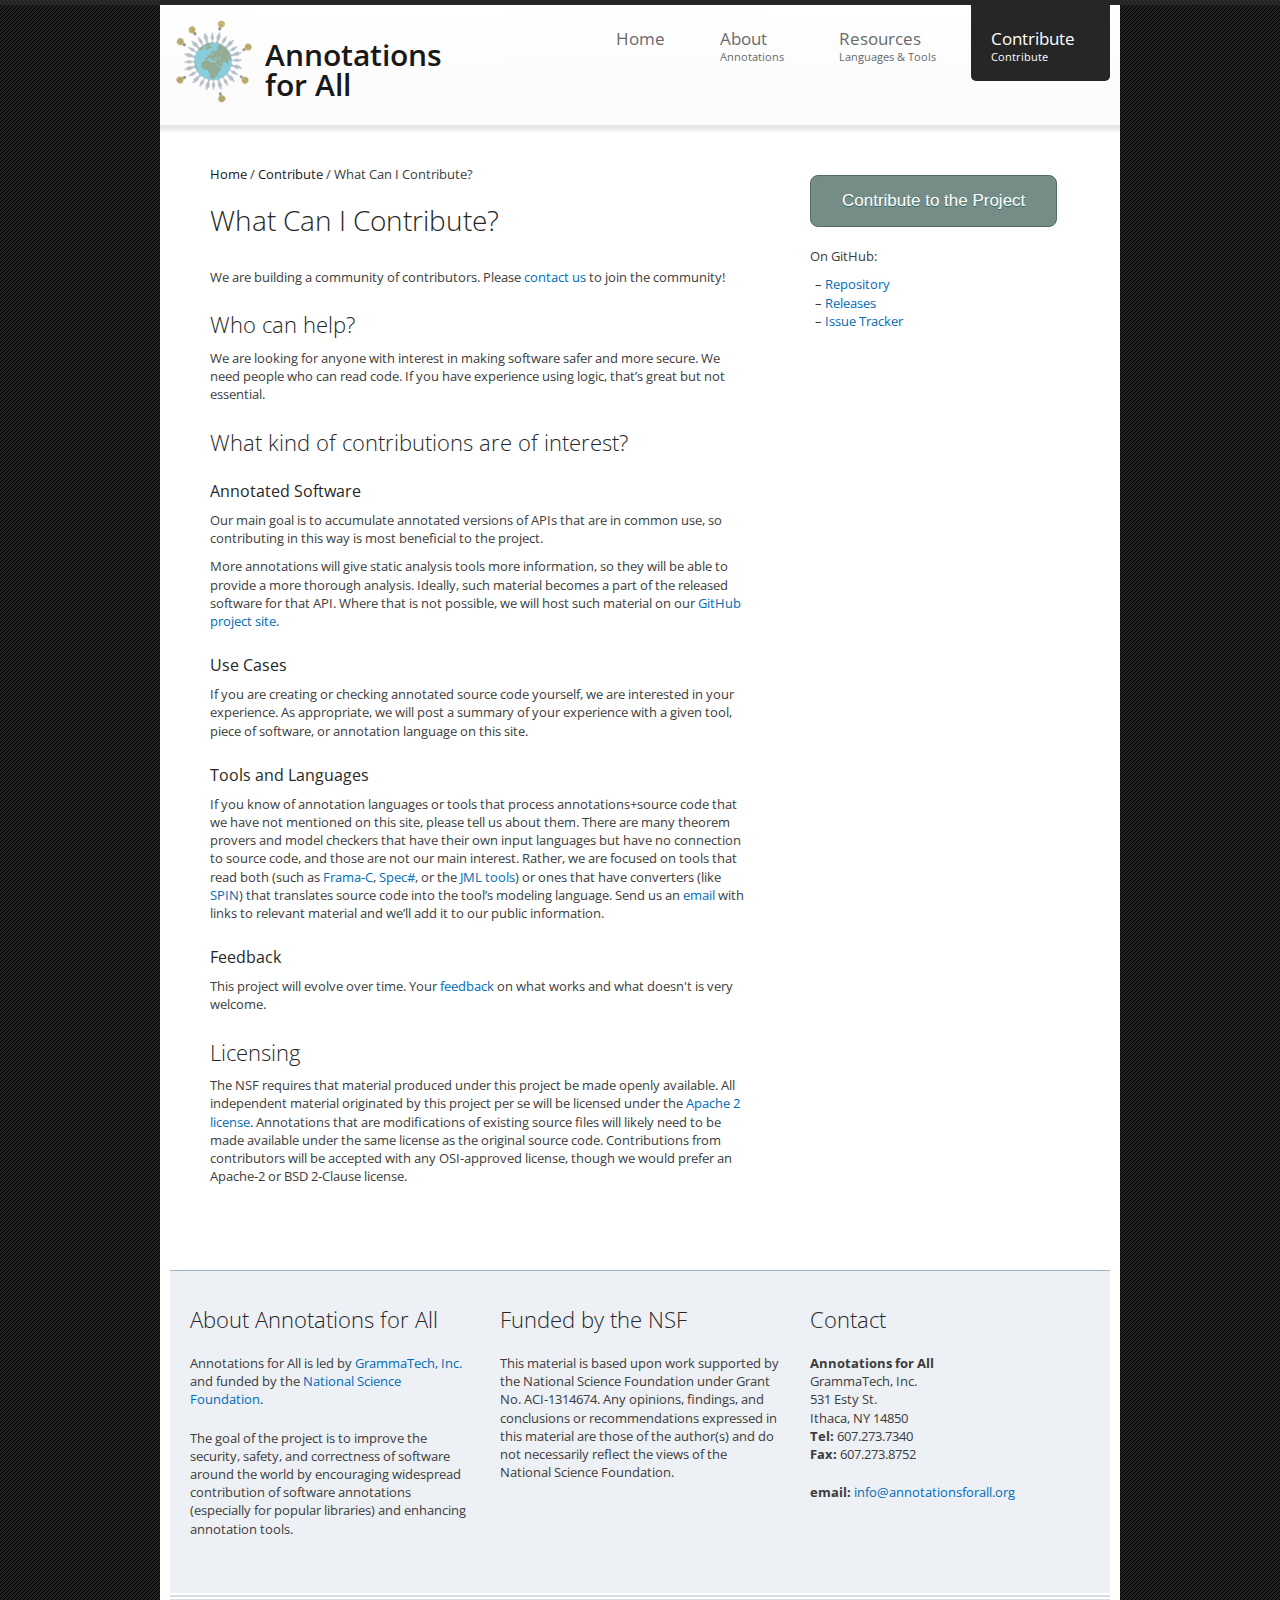
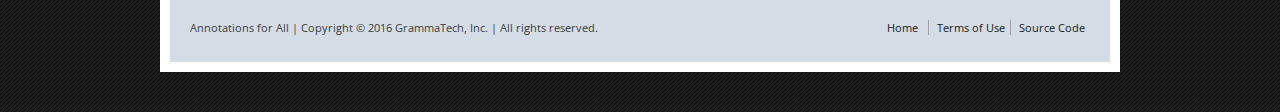
<file: what-to-contribute/index.html>
<!DOCTYPE html PUBLIC "-//W3C//DTD XHTML+RDFa 1.0//EN"
  "http://www.w3.org/MarkUp/DTD/xhtml-rdfa-1.dtd">
<html xmlns="http://www.w3.org/1999/xhtml" xml:lang="en" version="XHTML+RDFa 1.0" dir="ltr"
  xmlns:content="http://purl.org/rss/1.0/modules/content/"
  xmlns:dc="http://purl.org/dc/terms/"
  xmlns:foaf="http://xmlns.com/foaf/0.1/"
  xmlns:og="http://ogp.me/ns#"
  xmlns:rdfs="http://www.w3.org/2000/01/rdf-schema#"
  xmlns:sioc="http://rdfs.org/sioc/ns#"
  xmlns:sioct="http://rdfs.org/sioc/types#"
  xmlns:skos="http://www.w3.org/2004/02/skos/core#"
  xmlns:xsd="http://www.w3.org/2001/XMLSchema#">


<!-- Mirrored from annotations.grammatech.com/what-to-contribute by HTTrack Website Copier/3.x [XR&CO'2014], Tue, 14 Jun 2016 01:43:52 GMT -->
<!-- Added by HTTrack --><meta http-equiv="content-type" content="text/html;charset=utf-8" /><!-- /Added by HTTrack -->
<head profile="http://www.w3.org/1999/xhtml/vocab">
  <meta http-equiv="Content-Type" content="text/html; charset=utf-8" />
<link rel="shortcut icon" href="../sites/default/files/annotations-for-all/index.ico" type="image/vnd.microsoft.icon" />
<meta name="viewport" content="width=device-width, initial-scale=1" />
<meta name="description" content="We are building a community of contributors. Please continue to our contribution page to join the community! Who can help? We are looking for anyone with interest in making software safer and more secure. We need people who can read code. If you have experience using logic, that’s great but not essential." />
<meta name="generator" content="Drupal 7 (http://drupal.org)" />
  <title>What Can I Contribute? | Annotations for All</title>
  <link type="text/css" rel="stylesheet" href="../sites/default/files/css/css_xE-rWrJf-fncB6ztZfd2huxqgxu4WO-qwma6Xer30m4/index.css" media="all" />
<link type="text/css" rel="stylesheet" href="../sites/default/files/css/css_NdVgz6YKifxQUEsW5xls_zI7Pn2F7E5U5Wb29zcu3vo/index.css" media="all" />
<link type="text/css" rel="stylesheet" href="../sites/default/files/css/css_xp_JhPP8MW43BGrR27mWMYOJhkIa30x8X4jeITsf7FA/index.css" media="all" />
<link type="text/css" rel="stylesheet" href="../sites/default/files/css/css_TGJb4peQX-zPXkYpaPJ84mCM5BpWmXDDxHM6QS3jZis/index.css" media="all and (min-width: 980px)" />
<link type="text/css" rel="stylesheet" href="../sites/default/files/css/css_KewDO5wEEsc7lN4pHuveACu0xsD2jrJhTUcVZmmWkVs/index.css" media="all and (min-width: 760px) and (max-width: 980px)" />
<link type="text/css" rel="stylesheet" href="../sites/default/files/css/css_Ody3Rnnxl1jUn-gSkZfNONZA3PvWask0tHZzQnHYUIU/index.css" media="all and (max-width: 760px)" />
<link type="text/css" rel="stylesheet" href="../sites/default/files/css/css_FvI8apwLTJyt7pi20pXK7jzMhB_Of_AH8PrgczQ6yUo/index.css" media="all" />
<link type="text/css" rel="stylesheet" href="../sites/default/files/css/css_Oz3RclCIMQReuUa70dsJoZTYAldiHwdCmxXeFvCGW-0/index.css" media="all" />

<!--[if (lt IE 9)&(!IEMobile)]>
<link type="text/css" rel="stylesheet" href="/sites/all/themes/photofolio3/css/layout-ie.css?o8qn9x" media="all" />
<![endif]-->

<!--[if (lt IE 9)&(!IEMobile)]>
<link type="text/css" rel="stylesheet" href="/sites/all/themes/photofolio3/ie.css?o8qn9x" media="all" />
<![endif]-->
  <script type="text/javascript" src="../sites/default/files/js/js_JLxuxbhhrFRy-sBnijHkR0TGGHgiukMPv94zvDWgQ3g/index.js"></script>
<script type="text/javascript">
<!--//--><![CDATA[//><!--
jQuery(document).ready(function($) {
	$(window).scroll(function() {
		if($(this).scrollTop() != 0) {
			$("#toTop").fadeIn();
		} else {
			$("#toTop").fadeOut();
		}
	});

	$("#toTop").click(function() {
		$("body,html").animate({scrollTop:0},800);
	});

	});
//--><!]]>
</script>
<script type="text/javascript" src="../sites/default/files/js/js_Q0uXrkGYZV2KLMNBdJn9esRiSLDnBLJKHu6fju2k-4U/index.js"></script>
<script type="text/javascript">
<!--//--><![CDATA[//><!--
jQuery(document).ready(function($) {

	$("#main-navigation ul.main-menu").mobileMenu({
		prependTo: "#main-navigation",
		combine: false,
		nested: 1,
		switchWidth: 980,
		topOptionText: "Select a page"
	});

	});
//--><!]]>
</script>
<script type="text/javascript" src="../sites/default/files/js/js_gPqjYq7fqdMzw8-29XWQIVoDSWTmZCGy9OqaHppNxuQ/index.js"></script>
<script type="text/javascript">
<!--//--><![CDATA[//><!--
(function(i,s,o,g,r,a,m){i["GoogleAnalyticsObject"]=r;i[r]=i[r]||function(){(i[r].q=i[r].q||[]).push(arguments)},i[r].l=1*new Date();a=s.createElement(o),m=s.getElementsByTagName(o)[0];a.async=1;a.src=g;m.parentNode.insertBefore(a,m)})(window,document,"script","http://www.google-analytics.com/analytics.js","ga");ga("create", "UA-933153-1", {"cookieDomain":"auto"});ga("send", "pageview");
//--><!]]>
</script>
<script type="text/javascript" src="../sites/default/files/js/js_rjYH_eRa7L_D29070OpSiLnDi0OfNB0FR3rwIO0kzSs/index.js"></script>
<script type="text/javascript">
<!--//--><![CDATA[//><!--
jQuery.extend(Drupal.settings, {"basePath":"\/","pathPrefix":"","ajaxPageState":{"theme":"photofolio3","theme_token":"j3sjNhQHE5L5RxKcNo9uNVKETZPcJGpmPdS5QvDgjlo","js":{"sites\/all\/modules\/jquery_update\/replace\/jquery\/1.8\/jquery.min.js":1,"misc\/jquery.once.js":1,"misc\/drupal.js":1,"0":1,"sites\/all\/themes\/photofolio3\/js\/jquery.mobilemenu.js":1,"1":1,"sites\/all\/modules\/google_analytics\/googleanalytics.js":1,"2":1,"sites\/all\/libraries\/superfish\/jquery.hoverIntent.minified.js":1,"sites\/all\/libraries\/superfish\/superfish.js":1,"sites\/all\/libraries\/superfish\/supersubs.js":1,"sites\/all\/modules\/superfish\/superfish.js":1},"css":{"modules\/system\/system.base.css":1,"modules\/system\/system.menus.css":1,"modules\/system\/system.messages.css":1,"modules\/system\/system.theme.css":1,"modules\/comment\/comment.css":1,"modules\/field\/theme\/field.css":1,"modules\/node\/node.css":1,"modules\/user\/user.css":1,"sites\/all\/modules\/views\/css\/views.css":1,"sites\/all\/modules\/ctools\/css\/ctools.css":1,"sites\/all\/libraries\/superfish\/css\/superfish.css":1,"sites\/all\/themes\/photofolio3\/css\/960.css":1,"sites\/all\/themes\/photofolio3\/css\/720.css":1,"sites\/all\/themes\/photofolio3\/css\/mobile.css":1,"sites\/all\/themes\/photofolio3\/style.css":1,"sites\/all\/themes\/photofolio3\/style-darkgray.css":1,"sites\/all\/themes\/photofolio3\/fonts\/opensans-font.css":1,"sites\/all\/themes\/photofolio3\/css\/layout-ie.css":1,"sites\/all\/themes\/photofolio3\/ie.css":1}},"googleanalytics":{"trackOutbound":1,"trackMailto":1,"trackDownload":1,"trackDownloadExtensions":"7z|aac|arc|arj|asf|asx|avi|bin|csv|doc(x|m)?|dot(x|m)?|exe|flv|gif|gz|gzip|hqx|jar|jpe?g|js|mp(2|3|4|e?g)|mov(ie)?|msi|msp|pdf|phps|png|ppt(x|m)?|pot(x|m)?|pps(x|m)?|ppam|sld(x|m)?|thmx|qtm?|ra(m|r)?|sea|sit|tar|tgz|torrent|txt|wav|wma|wmv|wpd|xls(x|m|b)?|xlt(x|m)|xlam|xml|z|zip"},"superfish":{"1":{"id":"1","sf":{"delay":"200","animation":{"opacity":"show"},"speed":"\u0027fast\u0027","autoArrows":false,"dropShadows":false,"disableHI":false},"plugins":{"supposition":false,"bgiframe":false,"supersubs":{"minWidth":"16","maxWidth":"16","extraWidth":1}}}}});
//--><!]]>
</script>
</head>
<body class="html not-front not-logged-in one-sidebar sidebar-first page-node page-node- page-node-17 node-type-article no-banner bg-2 sff-1 slff-1 hff-2 pff-1" >
  <div id="skip-link">
    <a href="#main-content" class="element-invisible element-focusable">Skip to main content</a>
  </div>
    <div id="toTop"></div>

<div id="wrapper" class="container_12">

    <div id="header" class="clearfix">

        <div class="grid_4">
        	<div id="header-left" class="clearfix">
				                <div id="logo">
                <a href="../" title="Home" rel="home"> <img src="../sites/all/themes/photofolio3/logo/index.png" alt="Home" /> </a>
                </div>

				                <div id="site-name">
                <a href="../" title="Home">Annotations for All</a>
                </div>


            </div><!--EOF:#header-left-->
        </div>

        <div class="grid_8">
        	<div id="header-right" class="clearfix">

                <div id="main-navigation" class="clearfix">
                                  <div class="region region-navigation">
    <div id="block-superfish-1" class="block block-superfish clearfix">


  <div class="content">
    <ul id="superfish-1" class="menu sf-menu sf-main-menu sf-horizontal sf-style-none sf-total-items-5 sf-parent-items-3 sf-single-items-2 main-menu"><li id="menu-529-1" class="active-trail first odd sf-item-1 sf-depth-1 sf-no-children"><a href="/" title="" class="sf-depth-1">Home</a></li><li id="menu-538-1" class="middle even sf-item-2 sf-depth-1 sf-total-children-3 sf-parent-children-0 sf-single-children-3 menuparent"><a href="/about/" title="Annotations" class="sf-depth-1 menuparent">About <span class="sf-description">Annotations</span></a><ul><li id="menu-539-1" class="first odd sf-item-1 sf-depth-2 sf-no-children"><a href="/about/" title="" class="sf-depth-2">The Project</a></li><li id="menu-541-1" class="middle even sf-item-2 sf-depth-2 sf-no-children"><a href="/about/annotations/" class="sf-depth-2">What Are Annotations?</a></li><li id="menu-540-1" class="last odd sf-item-3 sf-depth-2 sf-no-children"><a href="/about/why-annotations/" class="sf-depth-2">Why Use Annotations?</a></li></ul></li><li id="menu-352-1" class="middle odd sf-item-3 sf-depth-1 sf-total-children-3 sf-parent-children-0 sf-single-children-3 menuparent"><a href="/resources/annotation-languages/" title="Languages &amp; Tools" class="sf-depth-1 menuparent">Resources <span class="sf-description">Languages &amp; Tools</span></a><ul><li id="menu-544-1" class="first odd sf-item-1 sf-depth-2 sf-no-children"><a href="/resources/tools/" title="and Use" class="sf-depth-2">Annotation Tools <span class="sf-description">and Use</span></a></li><li id="menu-535-1" class="middle even sf-item-2 sf-depth-2 sf-no-children"><a href="/resources/annotation-languages/" title="of Annotation Languages" class="sf-depth-2">Types <span class="sf-description">of Annotation Languages</span></a></li><li id="menu-354-1" class="last odd sf-item-3 sf-depth-2 sf-no-children"><a href="/resources/links/" title="about Static Analysis" class="sf-depth-2">Relevant Links <span class="sf-description">about Static Analysis</span></a></li></ul></li><li id="menu-630-1" class="last odd sf-item-5 sf-depth-1 sf-total-children-2 sf-parent-children-0 sf-single-children-2 menuparent"><a href="/what-to-contribute/" title="Contribute" class="sf-depth-1 menuparent active">Contribute <span class="sf-description">Contribute</span></a><ul><li id="menu-631-1" class="first odd sf-item-1 sf-depth-2 sf-no-children"><a href="mailto:info@annotationsforall.org?subject=Contribute" title="to the Project" class="sf-depth-2">Contribute <span class="sf-description">to the Project</span></a></li><li id="menu-545-1" class="last even sf-item-2 sf-depth-2 sf-no-children"><a href="/what-to-contribute/" class="sf-depth-2">What Can I Contribute?</a></li></ul></li></ul>  </div>
            </div>
  </div>
                                </div>


            </div><!--EOF:#header-right-->

        </div>

    </div><!--EOF:#header-->

    <!-- #banner -->
        <!-- EOF: #banner -->

    <div id="page" class="clearfix">

		        <div class="grid_8">

            <div id="main" class="clearfix">

                <!-- #highlighted -->
                                <!-- EOF: #highlighted -->

                <!-- #messages-console -->
                                <!-- EOF: #messages-console -->

 				                <div id="breadcrumb">
                <div class="breadcrumb"><a href="../">Home</a> <span class="breadcrumb-separator">/</span> <a href="/what-to-contribute/" title="Contribute">Contribute</a> <span class="breadcrumb-separator">/</span> What Can I Contribute?</div>                </div>

                                <div class="tabs">
                                </div>


                <a id="main-content"></a>
                                                <h1 class="page-title">What Can I Contribute?</h1>


                  <div class="region region-content">
    <div id="block-system-main" class="block block-system clearfix">


  <div class="content">
    <div id="node-17" class="node node-article clearfix" about="/what-to-contribute" typeof="sioc:Item foaf:Document">


	    <h1 class="title">What Can I Contribute?</h1>
    <span property="dc:title" content="What Can I Contribute?" class="rdf-meta element-hidden"></span><span property="sioc:num_replies" content="0" datatype="xsd:integer" class="rdf-meta element-hidden"></span>


	<div class="content">
		<div class="field field-name-body field-type-text-with-summary field-label-hidden"><div class="field-items"><div class="field-item even" property="content:encoded"><p>We are building a community of contributors. Please <a href="mailto:info@annotationsforall.org?subject=Contribute">contact us</a> to join the community!</p>
<h2 style="margin-bottom: 10px;">Who can help?</h2>
<p>We are looking for anyone with interest in making software safer and more secure. We need people who can read code. If you have experience using logic, that’s great but not essential.</p>
<h2 style="margin-bottom: 10px;">What kind of contributions are of interest?</h2>
<h3 style="margin-bottom: 10px;"><strong>Annotated Software</strong></h3>
<p style="margin-bottom: 10px;">Our main goal is to accumulate annotated versions of APIs that are in common use, so contributing in this way is most beneficial to the project.</p>
<p>More annotations will give static analysis tools more information, so they will be able to provide a more thorough analysis. Ideally, such material becomes a part of the released software for that API. Where that is not possible, we will host such material on our <a href="https://github.com/AnnotationsForAll/annotationsforall" target="_blank">GitHub project site</a>.</p>
<h3 style="margin-bottom: 10px;"><strong>Use Cases</strong></h3>
<p>If you are creating or checking annotated source code yourself, we are interested in your experience. As appropriate, we will post a summary of your experience with a given tool, piece of software, or annotation language on this site.</p>
<h3 style="margin-bottom: 10px;"><strong>Tools and Languages</strong></h3>
<p>If you know of annotation languages or tools that process annotations+source code that we have not mentioned on this site, please tell us about them. There are many theorem provers and model checkers that have their own input languages but have no connection to source code, and those are not our main interest. Rather, we are focused on tools that read both (such as <a href="http://frama-c.com/" target="_blank">Frama-C</a>, <a href="http://research.microsoft.com/en-us/projects/specsharp/" target="_blank">Spec#</a>, or the <a href="http://www.openjml.org/" target="_blank">JML tools</a>) or ones that have converters (like <a href="http://spinroot.com/spin/whatispin.html" target="_blank">SPIN</a>) that translates source code into the tool’s modeling language. Send us an <a href="mailto: info@annotationsforall.org">email</a> with links to relevant material and we’ll add it to our public information.</p>
<h3 style="margin-bottom: 10px;"><strong>Feedback</strong></h3>
<p>This project will evolve over time. Your <a href="mailto:info@annotationsforall.org?subject=Contribute">feedback</a> on what works and what doesn't is very welcome.</p>
<h2 style="margin-bottom: 10px;">Licensing</h2>
<p>The NSF requires that material produced under this project be made openly available. All independent material originated by this project per se will be licensed under the <a href="http://www.apache.org/licenses/LICENSE-2.0" target="_blank">Apache 2 license</a>. Annotations that are modifications of existing source files will likely need to be made available under the same license as the original source code. Contributions from contributors will be accepted with any OSI-approved license, though we would prefer an Apache-2 or BSD 2-Clause license. </p>
</div></div></div>	</div>



</div>  </div>
</div>
  </div>


            </div><!-- EOF:#main -->

        </div>

        <!-- #sidebar -->
                <div class="grid_4">
        <div id="sidebar" class="clearfix">
          <div class="region region-sidebar-first">
    <div id="block-block-8" class="block block-block clearfix">


  <div class="content">
    <p><a href="/what-to-contribute/" class="contribute">Contribute to the Project</a></p>
<p style="margin-bottom: 10px;">On GitHub:</p>
<p style="margin-left: 5px;"> – <a href="https://github.com/AnnotationsForAll/annotationsforall" target="_blank">Repository</a><br /> – <a href="https://github.com/AnnotationsForAll/annotationsforall/releases" target="_blank">Releases</a><br /> – <a href="https://github.com/AnnotationsForAll/annotationsforall/issues" target="_blank">Issue Tracker</a></p>
  </div>
</div>
  </div>
        </div>
        </div>
                <!-- EOF: #sidebar -->

    </div><!-- EOF: #content -->

  	    <div id="footer" class="clearfix">

    	<div class="grid_12">

            <div id="footer-inside-wrapper" class="clearfix">

                <div id="footer-inside" class="clearfix">

                    <div class="grid_4">
                        <!-- #footer-first -->
                                                <div class="footer-area">
                          <div class="region region-footer-first">
    <div id="block-block-4" class="block block-block clearfix">

    <h2>About Annotations for All</h2>

  <div class="content">
    <p>Annotations for All is led by <a href="http://www.grammatech.com/" target="_blank">GrammaTech, Inc.</a> and funded by the <a href="http://www.nsf.gov/" target="_blank">National Science Foundation</a>.</p>
<p>The goal of the project is to improve the security, safety, and correctness of software around the world by encouraging widespread contribution of software annotations (especially for popular libraries) and enhancing annotation tools.</p>
  </div>
</div>
  </div>
                        </div>
                                                <!-- EOF: #footer-first -->
                    </div>

                    <div class="grid_4 alpha omega">
                        <!-- #footer-second -->
                                                <div class="footer-area">
                          <div class="region region-footer-second">
    <div id="block-block-10" class="block block-block clearfix">

    <h2>Funded by the NSF</h2>

  <div class="content">
    <p>This material is based upon work supported by the National Science Foundation under Grant No. ACI-1314674. Any opinions, findings, and conclusions or recommendations expressed in this material are those of the author(s) and do not necessarily reflect the views of the National Science Foundation.</p>
  </div>
</div>
  </div>
                        </div>
                                                <!-- EOF: #footer-second -->
                    </div>

                    <div class="grid_4">
                        <!-- #footer-third -->
                                                <div class="footer-area">
                          <div class="region region-footer-third">
    <div id="block-block-5" class="block block-block clearfix">

    <h2>Contact</h2>

  <div class="content">
    <p><strong>Annotations for All</strong><br />
GrammaTech, Inc.<br />
531 Esty St.<br />
Ithaca, NY 14850<br /><strong>Tel:</strong> 607.273.7340<br /><strong>Fax:</strong> 607.273.8752</p>
<p><strong>email:</strong> <a href="mailto:info@annotationsforall.org">info@annotationsforall.org</a></p>
  </div>
</div>
  </div>
                        </div>
                                                <!-- EOF: #footer-third -->
                    </div>

            	</div>

            </div>

        </div>

    </div><!-- EOF:#footer -->

	    <div id="footer-bottom" class="clearfix">

    	<div class="grid_12">

    		<div id="footer-bottom-inside" class="clearfix">

                <div class="grid_8 alpha">
                    <!-- #footer-bottom-left -->
                                        <div id="footer-bottom-left" class="footer-area">
                      <div class="region region-footer">
    <div id="block-block-3" class="block block-block clearfix">


  <div class="content">
    <p>Annotations for All | Copyright © 2016 GrammaTech, Inc. | All rights reserved.</p>
  </div>
</div>
  </div>
                    </div>
                                        <!-- EOF: #footer-bottom-left -->
                </div>

                <div class="grid_4 omega">
                    <!-- #footer-bottom-right -->
                                        <div id="footer-bottom-right" class="footer-area">
                      <div class="region region-footer-bottom">
    <div id="block-menu-menu-footer-menu" class="block block-menu clearfix">


  <div class="content">
    <ul class="menu"><li class="first leaf"><a href="../" title="Home">Home</a></li>
<li class="leaf"><a href="/terms-of-use/" title="Terms of Use">Terms of Use</a></li>
<li class="last leaf"><a href="https://github.com/AnnotationsForAll/AnnotationsForAll.github.io" title="Source Code">Source Code</a></li>
</ul>  </div>
</div>
  </div>
                    </div>
                                        <!-- EOF: #footer-bottom-right -->
                </div>

            </div>

        </div>

    </div><!-- EOF:#footer-bottom -->

</div>  </body>

<!-- Mirrored from annotations.grammatech.com/what-to-contribute by HTTrack Website Copier/3.x [XR&CO'2014], Tue, 14 Jun 2016 01:43:53 GMT -->
</html>
</file>
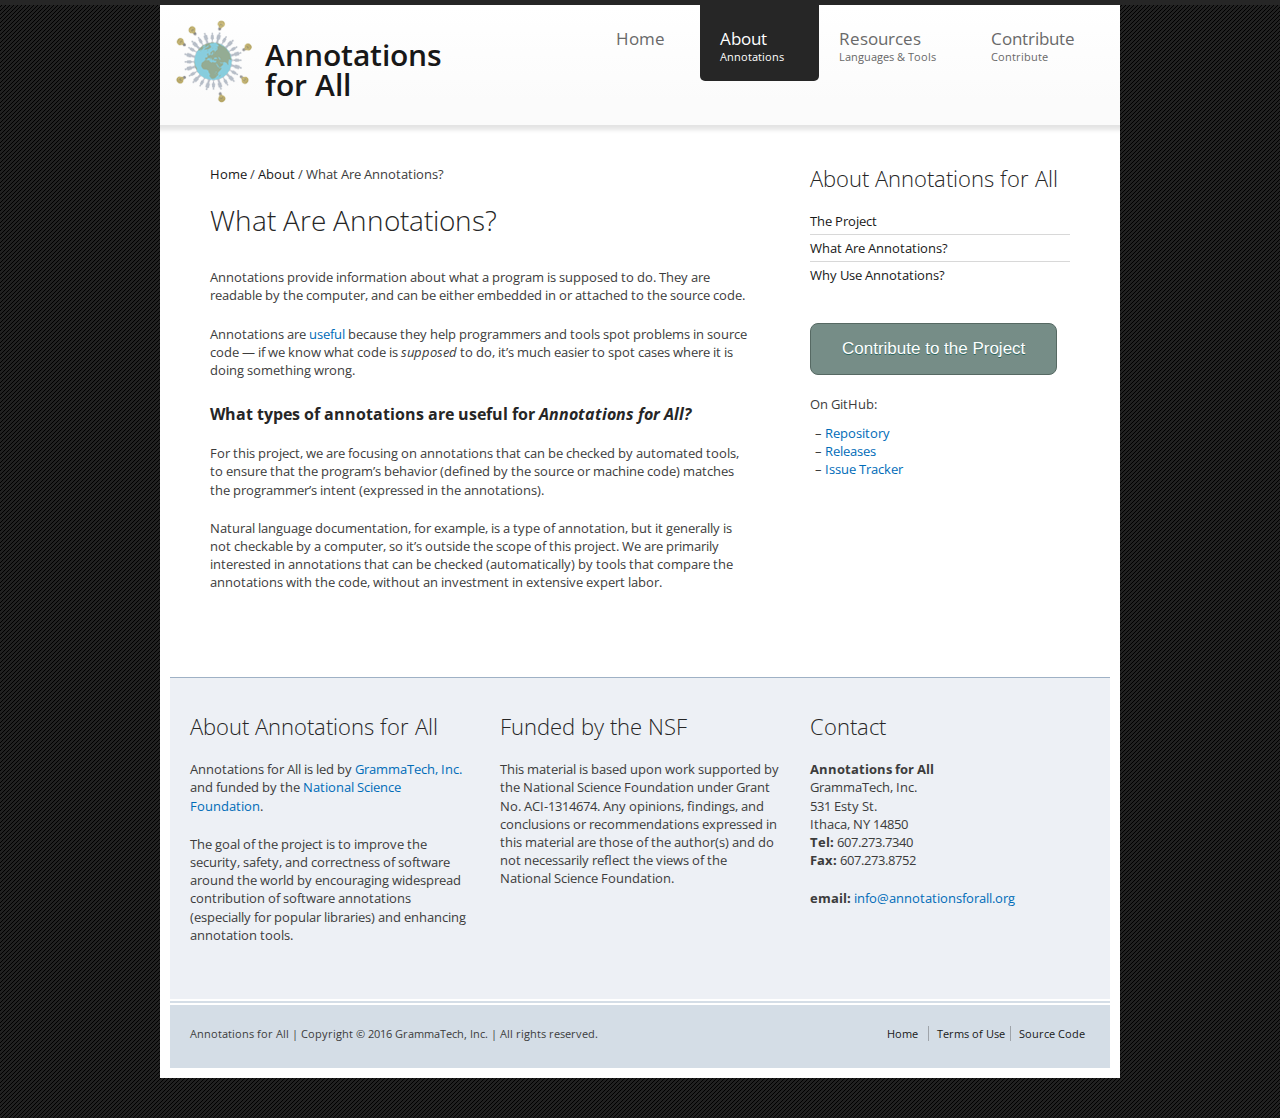
<file: about/annotations/index.html>
<!DOCTYPE html PUBLIC "-//W3C//DTD XHTML+RDFa 1.0//EN"
  "http://www.w3.org/MarkUp/DTD/xhtml-rdfa-1.dtd">
<html xmlns="http://www.w3.org/1999/xhtml" xml:lang="en" version="XHTML+RDFa 1.0" dir="ltr"
  xmlns:content="http://purl.org/rss/1.0/modules/content/"
  xmlns:dc="http://purl.org/dc/terms/"
  xmlns:foaf="http://xmlns.com/foaf/0.1/"
  xmlns:og="http://ogp.me/ns#"
  xmlns:rdfs="http://www.w3.org/2000/01/rdf-schema#"
  xmlns:sioc="http://rdfs.org/sioc/ns#"
  xmlns:sioct="http://rdfs.org/sioc/types#"
  xmlns:skos="http://www.w3.org/2004/02/skos/core#"
  xmlns:xsd="http://www.w3.org/2001/XMLSchema#">


<!-- Mirrored from annotations.grammatech.com/about/annotations by HTTrack Website Copier/3.x [XR&CO'2014], Tue, 14 Jun 2016 01:43:46 GMT -->
<!-- Added by HTTrack --><meta http-equiv="content-type" content="text/html;charset=utf-8" /><!-- /Added by HTTrack -->
<head profile="http://www.w3.org/1999/xhtml/vocab">
  <meta http-equiv="Content-Type" content="text/html; charset=utf-8" />
<link rel="shortcut icon" href="../../sites/default/files/annotations-for-all/index.ico" type="image/vnd.microsoft.icon" />
<meta name="viewport" content="width=device-width, initial-scale=1" />
<meta name="description" content="Annotations provide information about what a program is supposed to do. They are readable by the computer, and can be either embedded in or attached to the source code." />
<meta name="generator" content="Drupal 7 (http://drupal.org)" />
  <title>What Are Annotations? | Annotations for All</title>
  <link type="text/css" rel="stylesheet" href="../../sites/default/files/css/css_xE-rWrJf-fncB6ztZfd2huxqgxu4WO-qwma6Xer30m4/index.css" media="all" />
<link type="text/css" rel="stylesheet" href="../../sites/default/files/css/css_NdVgz6YKifxQUEsW5xls_zI7Pn2F7E5U5Wb29zcu3vo/index.css" media="all" />
<link type="text/css" rel="stylesheet" href="../../sites/default/files/css/css_xp_JhPP8MW43BGrR27mWMYOJhkIa30x8X4jeITsf7FA/index.css" media="all" />
<link type="text/css" rel="stylesheet" href="../../sites/default/files/css/css_TGJb4peQX-zPXkYpaPJ84mCM5BpWmXDDxHM6QS3jZis/index.css" media="all and (min-width: 980px)" />
<link type="text/css" rel="stylesheet" href="../../sites/default/files/css/css_KewDO5wEEsc7lN4pHuveACu0xsD2jrJhTUcVZmmWkVs/index.css" media="all and (min-width: 760px) and (max-width: 980px)" />
<link type="text/css" rel="stylesheet" href="../../sites/default/files/css/css_Ody3Rnnxl1jUn-gSkZfNONZA3PvWask0tHZzQnHYUIU/index.css" media="all and (max-width: 760px)" />
<link type="text/css" rel="stylesheet" href="../../sites/default/files/css/css_FvI8apwLTJyt7pi20pXK7jzMhB_Of_AH8PrgczQ6yUo/index.css" media="all" />
<link type="text/css" rel="stylesheet" href="../../sites/default/files/css/css_Oz3RclCIMQReuUa70dsJoZTYAldiHwdCmxXeFvCGW-0/index.css" media="all" />

<!--[if (lt IE 9)&(!IEMobile)]>
<link type="text/css" rel="stylesheet" href="/sites/all/themes/photofolio3/css/layout-ie.css?o8qn9x" media="all" />
<![endif]-->

<!--[if (lt IE 9)&(!IEMobile)]>
<link type="text/css" rel="stylesheet" href="/sites/all/themes/photofolio3/ie.css?o8qn9x" media="all" />
<![endif]-->
  <script type="text/javascript" src="../../sites/default/files/js/js_JLxuxbhhrFRy-sBnijHkR0TGGHgiukMPv94zvDWgQ3g/index.js"></script>
<script type="text/javascript">
<!--//--><![CDATA[//><!--
jQuery(document).ready(function($) {
	$(window).scroll(function() {
		if($(this).scrollTop() != 0) {
			$("#toTop").fadeIn();
		} else {
			$("#toTop").fadeOut();
		}
	});

	$("#toTop").click(function() {
		$("body,html").animate({scrollTop:0},800);
	});

	});
//--><!]]>
</script>
<script type="text/javascript" src="../../sites/default/files/js/js_Q0uXrkGYZV2KLMNBdJn9esRiSLDnBLJKHu6fju2k-4U/index.js"></script>
<script type="text/javascript">
<!--//--><![CDATA[//><!--
jQuery(document).ready(function($) {

	$("#main-navigation ul.main-menu").mobileMenu({
		prependTo: "#main-navigation",
		combine: false,
		nested: 1,
		switchWidth: 980,
		topOptionText: "Select a page"
	});

	});
//--><!]]>
</script>
<script type="text/javascript" src="../../sites/default/files/js/js_gPqjYq7fqdMzw8-29XWQIVoDSWTmZCGy9OqaHppNxuQ/index.js"></script>
<script type="text/javascript">
<!--//--><![CDATA[//><!--
(function(i,s,o,g,r,a,m){i["GoogleAnalyticsObject"]=r;i[r]=i[r]||function(){(i[r].q=i[r].q||[]).push(arguments)},i[r].l=1*new Date();a=s.createElement(o),m=s.getElementsByTagName(o)[0];a.async=1;a.src=g;m.parentNode.insertBefore(a,m)})(window,document,"script","http://www.google-analytics.com/analytics.js","ga");ga("create", "UA-933153-1", {"cookieDomain":"auto"});ga("send", "pageview");
//--><!]]>
</script>
<script type="text/javascript" src="../../sites/default/files/js/js_rjYH_eRa7L_D29070OpSiLnDi0OfNB0FR3rwIO0kzSs/index.js"></script>
<script type="text/javascript">
<!--//--><![CDATA[//><!--
jQuery.extend(Drupal.settings, {"basePath":"\/","pathPrefix":"","ajaxPageState":{"theme":"photofolio3","theme_token":"sqrfDCw0bH6ii0zIKSztfsYmZchQpgy9IGjOzI7sJ6o","js":{"sites\/all\/modules\/jquery_update\/replace\/jquery\/1.8\/jquery.min.js":1,"misc\/jquery.once.js":1,"misc\/drupal.js":1,"0":1,"sites\/all\/themes\/photofolio3\/js\/jquery.mobilemenu.js":1,"1":1,"sites\/all\/modules\/google_analytics\/googleanalytics.js":1,"2":1,"sites\/all\/libraries\/superfish\/jquery.hoverIntent.minified.js":1,"sites\/all\/libraries\/superfish\/superfish.js":1,"sites\/all\/libraries\/superfish\/supersubs.js":1,"sites\/all\/modules\/superfish\/superfish.js":1},"css":{"modules\/system\/system.base.css":1,"modules\/system\/system.menus.css":1,"modules\/system\/system.messages.css":1,"modules\/system\/system.theme.css":1,"modules\/comment\/comment.css":1,"modules\/field\/theme\/field.css":1,"modules\/node\/node.css":1,"modules\/user\/user.css":1,"sites\/all\/modules\/views\/css\/views.css":1,"sites\/all\/modules\/ctools\/css\/ctools.css":1,"sites\/all\/libraries\/superfish\/css\/superfish.css":1,"sites\/all\/themes\/photofolio3\/css\/960.css":1,"sites\/all\/themes\/photofolio3\/css\/720.css":1,"sites\/all\/themes\/photofolio3\/css\/mobile.css":1,"sites\/all\/themes\/photofolio3\/style.css":1,"sites\/all\/themes\/photofolio3\/style-darkgray.css":1,"sites\/all\/themes\/photofolio3\/fonts\/opensans-font.css":1,"sites\/all\/themes\/photofolio3\/css\/layout-ie.css":1,"sites\/all\/themes\/photofolio3\/ie.css":1}},"googleanalytics":{"trackOutbound":1,"trackMailto":1,"trackDownload":1,"trackDownloadExtensions":"7z|aac|arc|arj|asf|asx|avi|bin|csv|doc(x|m)?|dot(x|m)?|exe|flv|gif|gz|gzip|hqx|jar|jpe?g|js|mp(2|3|4|e?g)|mov(ie)?|msi|msp|pdf|phps|png|ppt(x|m)?|pot(x|m)?|pps(x|m)?|ppam|sld(x|m)?|thmx|qtm?|ra(m|r)?|sea|sit|tar|tgz|torrent|txt|wav|wma|wmv|wpd|xls(x|m|b)?|xlt(x|m)|xlam|xml|z|zip"},"superfish":{"1":{"id":"1","sf":{"delay":"200","animation":{"opacity":"show"},"speed":"\u0027fast\u0027","autoArrows":false,"dropShadows":false,"disableHI":false},"plugins":{"supposition":false,"bgiframe":false,"supersubs":{"minWidth":"16","maxWidth":"16","extraWidth":1}}}}});
//--><!]]>
</script>
</head>
<body class="html not-front not-logged-in one-sidebar sidebar-first page-node page-node- page-node-19 node-type-article no-banner bg-2 sff-1 slff-1 hff-2 pff-1" >
  <div id="skip-link">
    <a href="#main-content" class="element-invisible element-focusable">Skip to main content</a>
  </div>
    <div id="toTop"></div>

<div id="wrapper" class="container_12">

    <div id="header" class="clearfix">

        <div class="grid_4">
        	<div id="header-left" class="clearfix">
				                <div id="logo">
                <a href="../../" title="Home" rel="home"> <img src="../../sites/all/themes/photofolio3/logo/index.png" alt="Home" /> </a>
                </div>

				                <div id="site-name">
                <a href="../../" title="Home">Annotations for All</a>
                </div>


            </div><!--EOF:#header-left-->
        </div>

        <div class="grid_8">
        	<div id="header-right" class="clearfix">

                <div id="main-navigation" class="clearfix">
                                  <div class="region region-navigation">
    <div id="block-superfish-1" class="block block-superfish clearfix">


  <div class="content">
        <ul id="superfish-1" class="menu sf-menu sf-main-menu sf-horizontal sf-style-none sf-total-items-5 sf-parent-items-3 sf-single-items-2 main-menu"><li id="menu-529-1" class="active-trail first odd sf-item-1 sf-depth-1 sf-no-children"><a href="/" title="" class="sf-depth-1">Home</a></li><li id="menu-538-1" class="middle even sf-item-2 sf-depth-1 sf-total-children-3 sf-parent-children-0 sf-single-children-3 menuparent"><a href="/about/" title="Annotations" class="sf-depth-1 menuparent active">About <span class="sf-description">Annotations</span></a><ul><li id="menu-539-1" class="first odd sf-item-1 sf-depth-2 sf-no-children"><a href="/about/" title="" class="sf-depth-2">The Project</a></li><li id="menu-541-1" class="middle even sf-item-2 sf-depth-2 sf-no-children"><a href="/about/annotations/" class="sf-depth-2">What Are Annotations?</a></li><li id="menu-540-1" class="last odd sf-item-3 sf-depth-2 sf-no-children"><a href="/about/why-annotations/" class="sf-depth-2">Why Use Annotations?</a></li></ul></li><li id="menu-352-1" class="middle odd sf-item-3 sf-depth-1 sf-total-children-3 sf-parent-children-0 sf-single-children-3 menuparent"><a href="/resources/annotation-languages/" title="Languages &amp; Tools" class="sf-depth-1 menuparent">Resources <span class="sf-description">Languages &amp; Tools</span></a><ul><li id="menu-544-1" class="first odd sf-item-1 sf-depth-2 sf-no-children"><a href="/resources/tools/" title="and Use" class="sf-depth-2">Annotation Tools <span class="sf-description">and Use</span></a></li><li id="menu-535-1" class="middle even sf-item-2 sf-depth-2 sf-no-children"><a href="/resources/annotation-languages/" title="of Annotation Languages" class="sf-depth-2">Types <span class="sf-description">of Annotation Languages</span></a></li><li id="menu-354-1" class="last odd sf-item-3 sf-depth-2 sf-no-children"><a href="/resources/links/" title="about Static Analysis" class="sf-depth-2">Relevant Links <span class="sf-description">about Static Analysis</span></a></li></ul></li><li id="menu-630-1" class="last odd sf-item-5 sf-depth-1 sf-total-children-2 sf-parent-children-0 sf-single-children-2 menuparent"><a href="/what-to-contribute/" title="Contribute" class="sf-depth-1 menuparent">Contribute <span class="sf-description">Contribute</span></a><ul><li id="menu-631-1" class="first odd sf-item-1 sf-depth-2 sf-no-children"><a href="mailto:info@annotationsforall.org?subject=Contribute" title="to the Project" class="sf-depth-2">Contribute <span class="sf-description">to the Project</span></a></li><li id="menu-545-1" class="last even sf-item-2 sf-depth-2 sf-no-children"><a href="/what-to-contribute/" class="sf-depth-2">What Can I Contribute?</a></li></ul></li></ul>  </div>
        </div>
  </div>
                                </div>


            </div><!--EOF:#header-right-->

        </div>

    </div><!--EOF:#header-->

    <!-- #banner -->
        <!-- EOF: #banner -->

    <div id="page" class="clearfix">

		        <div class="grid_8">

            <div id="main" class="clearfix">

                <!-- #highlighted -->
                                <!-- EOF: #highlighted -->

                <!-- #messages-console -->
                                <!-- EOF: #messages-console -->

 				                <div id="breadcrumb">
                <div class="breadcrumb"><a href="../../">Home</a> <span class="breadcrumb-separator">/</span> <a href="../" title="Annotations">About</a> <span class="breadcrumb-separator">/</span> What Are Annotations?</div>                </div>

                                <div class="tabs">
                                </div>


                <a id="main-content"></a>
                                                <h1 class="page-title">What Are Annotations?</h1>


                  <div class="region region-content">
    <div id="block-system-main" class="block block-system clearfix">


  <div class="content">
    <div id="node-19" class="node node-article clearfix" about="/about/annotations" typeof="sioc:Item foaf:Document">


	    <h1 class="title">What Are Annotations?</h1>
    <span property="dc:title" content="What Are Annotations?" class="rdf-meta element-hidden"></span><span property="sioc:num_replies" content="0" datatype="xsd:integer" class="rdf-meta element-hidden"></span>


	<div class="content">
		<div class="field field-name-body field-type-text-with-summary field-label-hidden"><div class="field-items"><div class="field-item even" property="content:encoded"><p>Annotations provide information about what a program is supposed to do. They are readable by the computer, and can be either embedded in or attached to the source code.</p>
<p>Annotations are <a href="../why-annotations/">useful</a> because they help programmers and tools spot problems in source code — if we know what code is <em>supposed</em> to do, it’s much easier to spot cases where it is doing something wrong.</p>
<h3 style="font-weight: bold;">What types of annotations are useful for <em>Annotations for All?</em></h3>
<p>For this project, we are focusing on annotations that can be checked by automated tools, to ensure that the program’s behavior (defined by the source or machine code) matches the programmer’s intent (expressed in the annotations).</p>
<p>Natural language documentation, for example, is a type of annotation, but it generally is not checkable by a computer, so it’s outside the scope of this project. We are primarily interested in annotations that can be checked (automatically) by tools that compare the annotations with the code, without an investment in extensive expert labor.</p>
</div></div></div>	</div>



</div>  </div>
</div>
  </div>


            </div><!-- EOF:#main -->

        </div>

        <!-- #sidebar -->
                <div class="grid_4">
        <div id="sidebar" class="clearfix">
          <div class="region region-sidebar-first">
    <div id="block-menu-menu-about-annotations-for-all" class="block block-menu clearfix">

    <h2>About Annotations for All</h2>

  <div class="content">
    <ul class="menu"><li class="first leaf"><a href="../" title="">The Project</a></li>
<li class="leaf active-trail"><a href="./" title="" class="active-trail active">What Are Annotations?</a></li>
<li class="last leaf"><a href="../why-annotations/" title="">Why Use Annotations?</a></li>
</ul>  </div>
</div>
<div id="block-block-8" class="block block-block clearfix">


  <div class="content">
    <p><a href="/what-to-contribute/" class="contribute">Contribute to the Project</a></p>
<p style="margin-bottom: 10px;">On GitHub:</p>
<p style="margin-left: 5px;"> – <a href="https://github.com/AnnotationsForAll/annotationsforall" target="_blank">Repository</a><br /> – <a href="https://github.com/AnnotationsForAll/annotationsforall/releases" target="_blank">Releases</a><br /> – <a href="https://github.com/AnnotationsForAll/annotationsforall/issues" target="_blank">Issue Tracker</a></p>
  </div>
</div>
  </div>
        </div>
        </div>
                <!-- EOF: #sidebar -->

    </div><!-- EOF: #content -->

  	    <div id="footer" class="clearfix">

    	<div class="grid_12">

            <div id="footer-inside-wrapper" class="clearfix">

                <div id="footer-inside" class="clearfix">

                    <div class="grid_4">
                        <!-- #footer-first -->
                                                <div class="footer-area">
                          <div class="region region-footer-first">
    <div id="block-block-4" class="block block-block clearfix">

    <h2>About Annotations for All</h2>

  <div class="content">
    <p>Annotations for All is led by <a href="http://www.grammatech.com/" target="_blank">GrammaTech, Inc.</a> and funded by the <a href="http://www.nsf.gov/" target="_blank">National Science Foundation</a>.</p>
<p>The goal of the project is to improve the security, safety, and correctness of software around the world by encouraging widespread contribution of software annotations (especially for popular libraries) and enhancing annotation tools.</p>
  </div>
</div>
  </div>
                        </div>
                                                <!-- EOF: #footer-first -->
                    </div>

                    <div class="grid_4 alpha omega">
                        <!-- #footer-second -->
                                                <div class="footer-area">
                          <div class="region region-footer-second">
    <div id="block-block-10" class="block block-block clearfix">

    <h2>Funded by the NSF</h2>

  <div class="content">
    <p>This material is based upon work supported by the National Science Foundation under Grant No. ACI-1314674. Any opinions, findings, and conclusions or recommendations expressed in this material are those of the author(s) and do not necessarily reflect the views of the National Science Foundation.</p>
  </div>
</div>
  </div>
                        </div>
                                                <!-- EOF: #footer-second -->
                    </div>

                    <div class="grid_4">
                        <!-- #footer-third -->
                                                <div class="footer-area">
                          <div class="region region-footer-third">
    <div id="block-block-5" class="block block-block clearfix">

    <h2>Contact</h2>

  <div class="content">
    <p><strong>Annotations for All</strong><br />
GrammaTech, Inc.<br />
531 Esty St.<br />
Ithaca, NY 14850<br /><strong>Tel:</strong> 607.273.7340<br /><strong>Fax:</strong> 607.273.8752</p>
<p><strong>email:</strong> <a href="mailto:info@annotationsforall.org">info@annotationsforall.org</a></p>
  </div>
</div>
  </div>
                        </div>
                                                <!-- EOF: #footer-third -->
                    </div>

            	</div>

            </div>

        </div>

    </div><!-- EOF:#footer -->

	    <div id="footer-bottom" class="clearfix">

    	<div class="grid_12">

    		<div id="footer-bottom-inside" class="clearfix">

                <div class="grid_8 alpha">
                    <!-- #footer-bottom-left -->
                                        <div id="footer-bottom-left" class="footer-area">
                      <div class="region region-footer">
    <div id="block-block-3" class="block block-block clearfix">


  <div class="content">
    <p>Annotations for All | Copyright © 2016 GrammaTech, Inc. | All rights reserved.</p>
  </div>
</div>
  </div>
                    </div>
                                        <!-- EOF: #footer-bottom-left -->
                </div>

                <div class="grid_4 omega">
                    <!-- #footer-bottom-right -->
                                        <div id="footer-bottom-right" class="footer-area">
                      <div class="region region-footer-bottom">
    <div id="block-menu-menu-footer-menu" class="block block-menu clearfix">


  <div class="content">
    <ul class="menu"><li class="first leaf"><a href="../../" title="Home">Home</a></li>
<li class="leaf"><a href="/terms-of-use/" title="Terms of Use">Terms of Use</a></li>
<li class="last leaf"><a href="https://github.com/AnnotationsForAll/AnnotationsForAll.github.io" title="Source Code">Source Code</a></li>
</ul>  </div>
</div>
  </div>
                    </div>
                                        <!-- EOF: #footer-bottom-right -->
                </div>

            </div>

        </div>

    </div><!-- EOF:#footer-bottom -->

</div>  </body>

<!-- Mirrored from annotations.grammatech.com/about/annotations by HTTrack Website Copier/3.x [XR&CO'2014], Tue, 14 Jun 2016 01:43:47 GMT -->
</html>
</file>
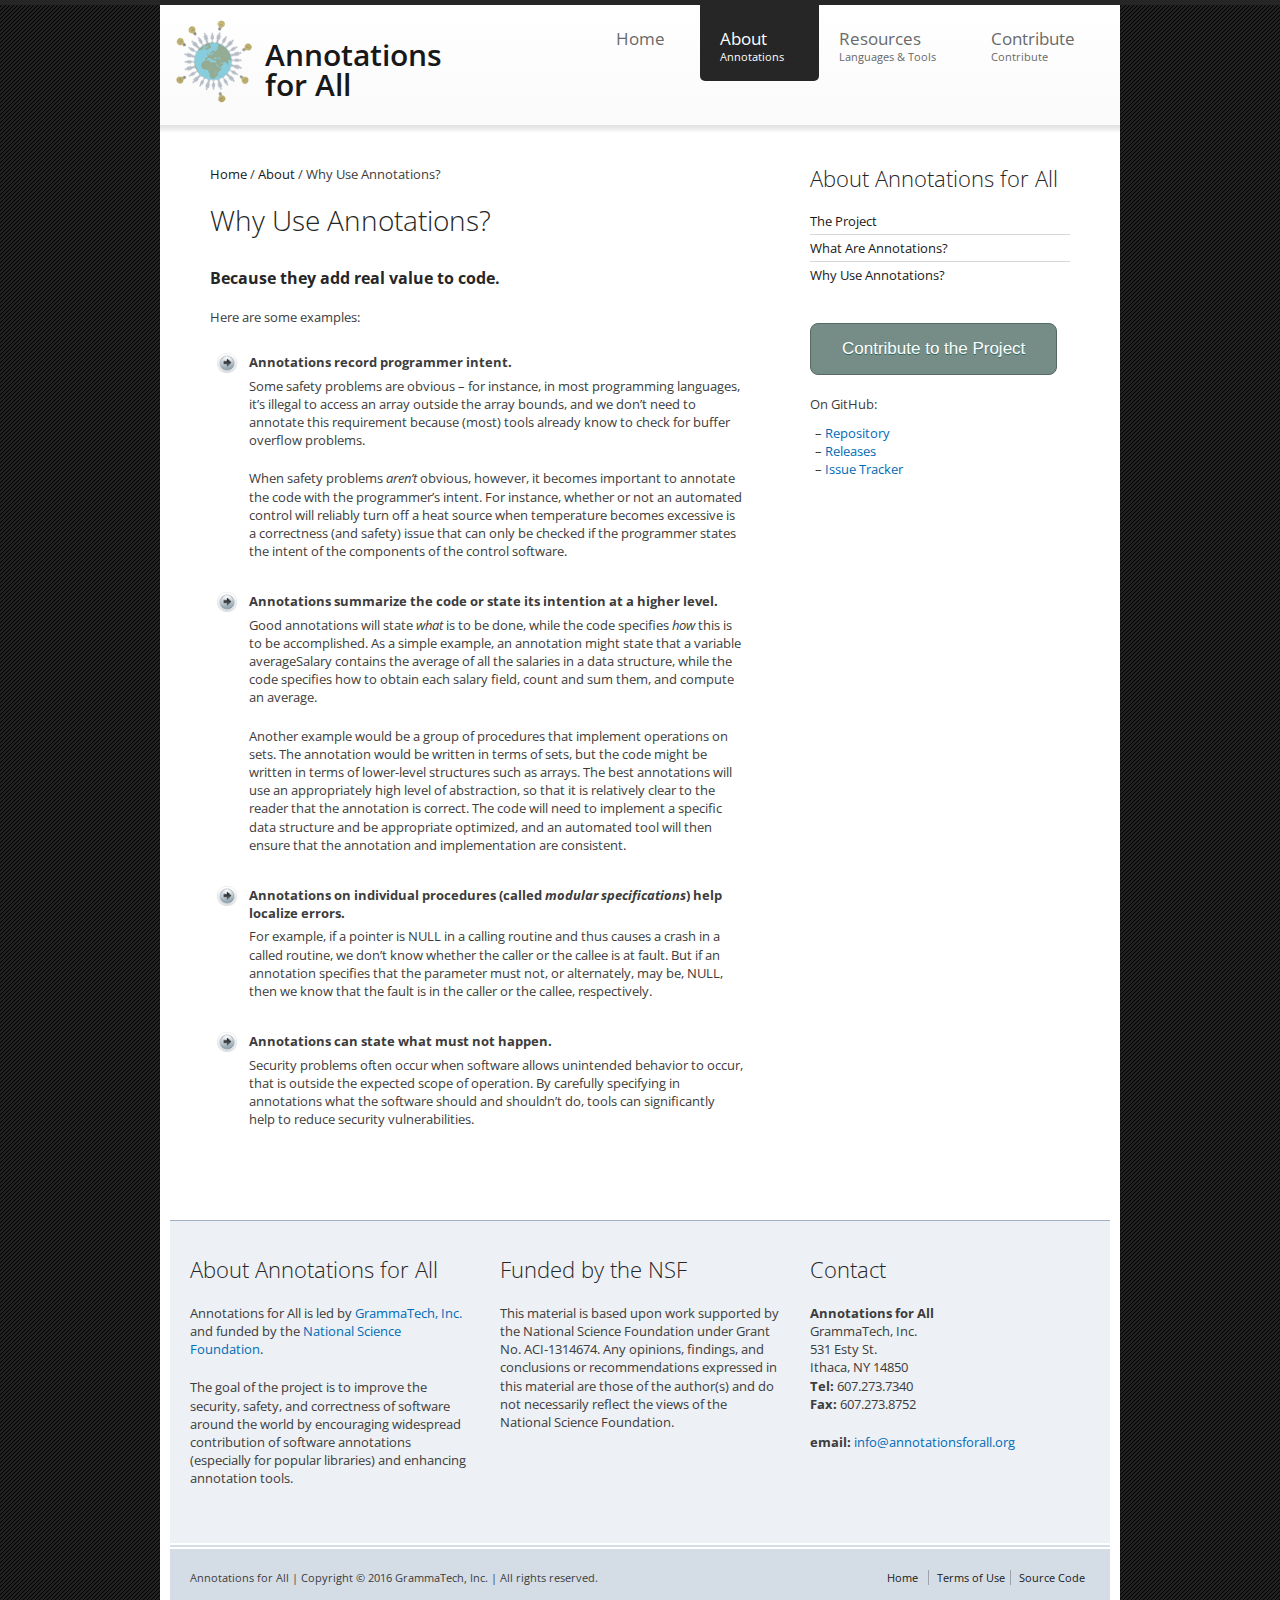
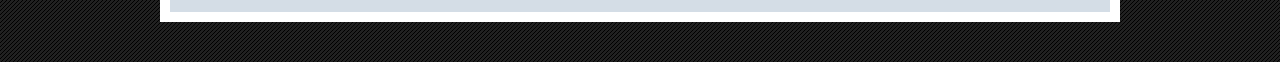
<file: about/why-annotations/index.html>
<!DOCTYPE html PUBLIC "-//W3C//DTD XHTML+RDFa 1.0//EN"
  "http://www.w3.org/MarkUp/DTD/xhtml-rdfa-1.dtd">
<html xmlns="http://www.w3.org/1999/xhtml" xml:lang="en" version="XHTML+RDFa 1.0" dir="ltr"
  xmlns:content="http://purl.org/rss/1.0/modules/content/"
  xmlns:dc="http://purl.org/dc/terms/"
  xmlns:foaf="http://xmlns.com/foaf/0.1/"
  xmlns:og="http://ogp.me/ns#"
  xmlns:rdfs="http://www.w3.org/2000/01/rdf-schema#"
  xmlns:sioc="http://rdfs.org/sioc/ns#"
  xmlns:sioct="http://rdfs.org/sioc/types#"
  xmlns:skos="http://www.w3.org/2004/02/skos/core#"
  xmlns:xsd="http://www.w3.org/2001/XMLSchema#">


<!-- Mirrored from annotations.grammatech.com/about/why-annotations by HTTrack Website Copier/3.x [XR&CO'2014], Tue, 14 Jun 2016 01:43:47 GMT -->
<!-- Added by HTTrack --><meta http-equiv="content-type" content="text/html;charset=utf-8" /><!-- /Added by HTTrack -->
<head profile="http://www.w3.org/1999/xhtml/vocab">
  <meta http-equiv="Content-Type" content="text/html; charset=utf-8" />
<link rel="shortcut icon" href="../../sites/default/files/annotations-for-all/index.ico" type="image/vnd.microsoft.icon" />
<meta name="viewport" content="width=device-width, initial-scale=1" />
<meta name="description" content="Because they add real value to code. Here are some examples: Annotations record programmer intent." />
<meta name="generator" content="Drupal 7 (http://drupal.org)" />
  <title>Why Use Annotations? | Annotations for All</title>
  <link type="text/css" rel="stylesheet" href="../../sites/default/files/css/css_xE-rWrJf-fncB6ztZfd2huxqgxu4WO-qwma6Xer30m4/index.css" media="all" />
<link type="text/css" rel="stylesheet" href="../../sites/default/files/css/css_NdVgz6YKifxQUEsW5xls_zI7Pn2F7E5U5Wb29zcu3vo/index.css" media="all" />
<link type="text/css" rel="stylesheet" href="../../sites/default/files/css/css_xp_JhPP8MW43BGrR27mWMYOJhkIa30x8X4jeITsf7FA/index.css" media="all" />
<link type="text/css" rel="stylesheet" href="../../sites/default/files/css/css_TGJb4peQX-zPXkYpaPJ84mCM5BpWmXDDxHM6QS3jZis/index.css" media="all and (min-width: 980px)" />
<link type="text/css" rel="stylesheet" href="../../sites/default/files/css/css_KewDO5wEEsc7lN4pHuveACu0xsD2jrJhTUcVZmmWkVs/index.css" media="all and (min-width: 760px) and (max-width: 980px)" />
<link type="text/css" rel="stylesheet" href="../../sites/default/files/css/css_Ody3Rnnxl1jUn-gSkZfNONZA3PvWask0tHZzQnHYUIU/index.css" media="all and (max-width: 760px)" />
<link type="text/css" rel="stylesheet" href="../../sites/default/files/css/css_FvI8apwLTJyt7pi20pXK7jzMhB_Of_AH8PrgczQ6yUo/index.css" media="all" />
<link type="text/css" rel="stylesheet" href="../../sites/default/files/css/css_Oz3RclCIMQReuUa70dsJoZTYAldiHwdCmxXeFvCGW-0/index.css" media="all" />

<!--[if (lt IE 9)&(!IEMobile)]>
<link type="text/css" rel="stylesheet" href="/sites/all/themes/photofolio3/css/layout-ie.css?o8qn9x" media="all" />
<![endif]-->

<!--[if (lt IE 9)&(!IEMobile)]>
<link type="text/css" rel="stylesheet" href="/sites/all/themes/photofolio3/ie.css?o8qn9x" media="all" />
<![endif]-->
  <script type="text/javascript" src="../../sites/default/files/js/js_JLxuxbhhrFRy-sBnijHkR0TGGHgiukMPv94zvDWgQ3g/index.js"></script>
<script type="text/javascript">
<!--//--><![CDATA[//><!--
jQuery(document).ready(function($) {
	$(window).scroll(function() {
		if($(this).scrollTop() != 0) {
			$("#toTop").fadeIn();
		} else {
			$("#toTop").fadeOut();
		}
	});

	$("#toTop").click(function() {
		$("body,html").animate({scrollTop:0},800);
	});

	});
//--><!]]>
</script>
<script type="text/javascript" src="../../sites/default/files/js/js_Q0uXrkGYZV2KLMNBdJn9esRiSLDnBLJKHu6fju2k-4U/index.js"></script>
<script type="text/javascript">
<!--//--><![CDATA[//><!--
jQuery(document).ready(function($) {

	$("#main-navigation ul.main-menu").mobileMenu({
		prependTo: "#main-navigation",
		combine: false,
		nested: 1,
		switchWidth: 980,
		topOptionText: "Select a page"
	});

	});
//--><!]]>
</script>
<script type="text/javascript" src="../../sites/default/files/js/js_gPqjYq7fqdMzw8-29XWQIVoDSWTmZCGy9OqaHppNxuQ/index.js"></script>
<script type="text/javascript">
<!--//--><![CDATA[//><!--
(function(i,s,o,g,r,a,m){i["GoogleAnalyticsObject"]=r;i[r]=i[r]||function(){(i[r].q=i[r].q||[]).push(arguments)},i[r].l=1*new Date();a=s.createElement(o),m=s.getElementsByTagName(o)[0];a.async=1;a.src=g;m.parentNode.insertBefore(a,m)})(window,document,"script","http://www.google-analytics.com/analytics.js","ga");ga("create", "UA-933153-1", {"cookieDomain":"auto"});ga("send", "pageview");
//--><!]]>
</script>
<script type="text/javascript" src="../../sites/default/files/js/js_rjYH_eRa7L_D29070OpSiLnDi0OfNB0FR3rwIO0kzSs/index.js"></script>
<script type="text/javascript">
<!--//--><![CDATA[//><!--
jQuery.extend(Drupal.settings, {"basePath":"\/","pathPrefix":"","ajaxPageState":{"theme":"photofolio3","theme_token":"CDgYlDOBkdZ1uVHZyV5lYKROWs6uIufC1Pvw38mG8m4","js":{"sites\/all\/modules\/jquery_update\/replace\/jquery\/1.8\/jquery.min.js":1,"misc\/jquery.once.js":1,"misc\/drupal.js":1,"0":1,"sites\/all\/themes\/photofolio3\/js\/jquery.mobilemenu.js":1,"1":1,"sites\/all\/modules\/google_analytics\/googleanalytics.js":1,"2":1,"sites\/all\/libraries\/superfish\/jquery.hoverIntent.minified.js":1,"sites\/all\/libraries\/superfish\/superfish.js":1,"sites\/all\/libraries\/superfish\/supersubs.js":1,"sites\/all\/modules\/superfish\/superfish.js":1},"css":{"modules\/system\/system.base.css":1,"modules\/system\/system.menus.css":1,"modules\/system\/system.messages.css":1,"modules\/system\/system.theme.css":1,"modules\/comment\/comment.css":1,"modules\/field\/theme\/field.css":1,"modules\/node\/node.css":1,"modules\/user\/user.css":1,"sites\/all\/modules\/views\/css\/views.css":1,"sites\/all\/modules\/ctools\/css\/ctools.css":1,"sites\/all\/libraries\/superfish\/css\/superfish.css":1,"sites\/all\/themes\/photofolio3\/css\/960.css":1,"sites\/all\/themes\/photofolio3\/css\/720.css":1,"sites\/all\/themes\/photofolio3\/css\/mobile.css":1,"sites\/all\/themes\/photofolio3\/style.css":1,"sites\/all\/themes\/photofolio3\/style-darkgray.css":1,"sites\/all\/themes\/photofolio3\/fonts\/opensans-font.css":1,"sites\/all\/themes\/photofolio3\/css\/layout-ie.css":1,"sites\/all\/themes\/photofolio3\/ie.css":1}},"googleanalytics":{"trackOutbound":1,"trackMailto":1,"trackDownload":1,"trackDownloadExtensions":"7z|aac|arc|arj|asf|asx|avi|bin|csv|doc(x|m)?|dot(x|m)?|exe|flv|gif|gz|gzip|hqx|jar|jpe?g|js|mp(2|3|4|e?g)|mov(ie)?|msi|msp|pdf|phps|png|ppt(x|m)?|pot(x|m)?|pps(x|m)?|ppam|sld(x|m)?|thmx|qtm?|ra(m|r)?|sea|sit|tar|tgz|torrent|txt|wav|wma|wmv|wpd|xls(x|m|b)?|xlt(x|m)|xlam|xml|z|zip"},"superfish":{"1":{"id":"1","sf":{"delay":"200","animation":{"opacity":"show"},"speed":"\u0027fast\u0027","autoArrows":false,"dropShadows":false,"disableHI":false},"plugins":{"supposition":false,"bgiframe":false,"supersubs":{"minWidth":"16","maxWidth":"16","extraWidth":1}}}}});
//--><!]]>
</script>
</head>
<body class="html not-front not-logged-in one-sidebar sidebar-first page-node page-node- page-node-15 node-type-page no-banner bg-2 sff-1 slff-1 hff-2 pff-1" >
  <div id="skip-link">
    <a href="#main-content" class="element-invisible element-focusable">Skip to main content</a>
  </div>
    <div id="toTop"></div>

<div id="wrapper" class="container_12">

    <div id="header" class="clearfix">

        <div class="grid_4">
        	<div id="header-left" class="clearfix">
				                <div id="logo">
                <a href="../../" title="Home" rel="home"> <img src="../../sites/all/themes/photofolio3/logo/index.png" alt="Home" /> </a>
                </div>

				                <div id="site-name">
                <a href="../../" title="Home">Annotations for All</a>
                </div>


            </div><!--EOF:#header-left-->
        </div>

        <div class="grid_8">
        	<div id="header-right" class="clearfix">

                <div id="main-navigation" class="clearfix">
                                  <div class="region region-navigation">
    <div id="block-superfish-1" class="block block-superfish clearfix">


  <div class="content">
        <ul id="superfish-1" class="menu sf-menu sf-main-menu sf-horizontal sf-style-none sf-total-items-5 sf-parent-items-3 sf-single-items-2 main-menu"><li id="menu-529-1" class="active-trail first odd sf-item-1 sf-depth-1 sf-no-children"><a href="/" title="" class="sf-depth-1">Home</a></li><li id="menu-538-1" class="middle even sf-item-2 sf-depth-1 sf-total-children-3 sf-parent-children-0 sf-single-children-3 menuparent"><a href="/about/" title="Annotations" class="sf-depth-1 menuparent active">About <span class="sf-description">Annotations</span></a><ul><li id="menu-539-1" class="first odd sf-item-1 sf-depth-2 sf-no-children"><a href="/about/" title="" class="sf-depth-2">The Project</a></li><li id="menu-541-1" class="middle even sf-item-2 sf-depth-2 sf-no-children"><a href="/about/annotations/" class="sf-depth-2">What Are Annotations?</a></li><li id="menu-540-1" class="last odd sf-item-3 sf-depth-2 sf-no-children"><a href="/about/why-annotations/" class="sf-depth-2">Why Use Annotations?</a></li></ul></li><li id="menu-352-1" class="middle odd sf-item-3 sf-depth-1 sf-total-children-3 sf-parent-children-0 sf-single-children-3 menuparent"><a href="/resources/annotation-languages/" title="Languages &amp; Tools" class="sf-depth-1 menuparent">Resources <span class="sf-description">Languages &amp; Tools</span></a><ul><li id="menu-544-1" class="first odd sf-item-1 sf-depth-2 sf-no-children"><a href="/resources/tools/" title="and Use" class="sf-depth-2">Annotation Tools <span class="sf-description">and Use</span></a></li><li id="menu-535-1" class="middle even sf-item-2 sf-depth-2 sf-no-children"><a href="/resources/annotation-languages/" title="of Annotation Languages" class="sf-depth-2">Types <span class="sf-description">of Annotation Languages</span></a></li><li id="menu-354-1" class="last odd sf-item-3 sf-depth-2 sf-no-children"><a href="/resources/links/" title="about Static Analysis" class="sf-depth-2">Relevant Links <span class="sf-description">about Static Analysis</span></a></li></ul></li><li id="menu-630-1" class="last odd sf-item-5 sf-depth-1 sf-total-children-2 sf-parent-children-0 sf-single-children-2 menuparent"><a href="/what-to-contribute/" title="Contribute" class="sf-depth-1 menuparent">Contribute <span class="sf-description">Contribute</span></a><ul><li id="menu-631-1" class="first odd sf-item-1 sf-depth-2 sf-no-children"><a href="mailto:info@annotationsforall.org?subject=Contribute" title="to the Project" class="sf-depth-2">Contribute <span class="sf-description">to the Project</span></a></li><li id="menu-545-1" class="last even sf-item-2 sf-depth-2 sf-no-children"><a href="/what-to-contribute/" class="sf-depth-2">What Can I Contribute?</a></li></ul></li></ul>  </div>
        </div>
  </div>
                                </div>


            </div><!--EOF:#header-right-->

        </div>

    </div><!--EOF:#header-->

    <!-- #banner -->
        <!-- EOF: #banner -->

    <div id="page" class="clearfix">

		        <div class="grid_8">

            <div id="main" class="clearfix">

                <!-- #highlighted -->
                                <!-- EOF: #highlighted -->

                <!-- #messages-console -->
                                <!-- EOF: #messages-console -->

 				                <div id="breadcrumb">
                <div class="breadcrumb"><a href="../../">Home</a> <span class="breadcrumb-separator">/</span> <a href="../" title="Annotations">About</a> <span class="breadcrumb-separator">/</span> Why Use Annotations?</div>                </div>

                                <div class="tabs">
                                </div>


                <a id="main-content"></a>
                                                <h1 class="page-title">Why Use Annotations?</h1>


                  <div class="region region-content">
    <div id="block-system-main" class="block block-system clearfix">


  <div class="content">
    <div id="node-15" class="node node-page clearfix" about="/about/why-annotations" typeof="foaf:Document">


      <span property="dc:title" content="Why Use Annotations?" class="rdf-meta element-hidden"></span><span property="sioc:num_replies" content="0" datatype="xsd:integer" class="rdf-meta element-hidden"></span>

  <div class="content">
    <div class="field field-name-body field-type-text-with-summary field-label-hidden"><div class="field-items"><div class="field-item even" property="content:encoded"><h3 style="margin-top: 0px; font-weight: bold;">Because they add real value to code.</h3>
<p>Here are some examples:</p>
<table style="border-collapse: separate;"><tr><td><img src="../../images/arrow/index.png" width="20" height="20" class="bullets" /></td>
<td>
<p style="font-weight: bold; bold; margin-top: 0px; margin-bottom: 0px;">Annotations record programmer intent.</p>
<p style="margin-top: 5px;">Some safety problems are obvious – for instance, in most programming languages, it’s illegal to access an array outside the array bounds, and we don’t need to annotate this requirement because (most) tools already know to check for buffer overflow problems. </p>
<p>When safety problems <em>aren’t</em> obvious, however, it becomes important to annotate the code with the programmer’s intent. For instance, whether or not an automated control will reliably turn off a heat source when temperature becomes excessive is a correctness (and safety) issue that can only be checked if the programmer states the intent of the components of the control software.</p>
</td>
</tr><tr><td><img src="../../images/arrow/index.png" width="20" height="20" class="bullets" /></td>
<td>
<p style="font-weight: bold; bold; margin-top: 0px; margin-bottom: 0px;">Annotations summarize the code or state its intention at a higher level.</p>
<p style="margin-top: 5px;">Good annotations will state <em>what</em> is to be done, while the code specifies <em>how</em> this is to be accomplished. As a simple example, an annotation might state that a variable averageSalary contains the average of all the salaries in a data structure, while the code specifies how to obtain each salary field, count and sum them, and compute an average.</p>
<p>Another example would be a group of procedures that implement operations on sets. The annotation would be written in terms of sets, but the code might be written in terms of lower-level structures such as arrays. The best annotations will use an appropriately high level of abstraction, so that it is relatively clear to the reader that the annotation is correct. The code will need to implement a specific data structure and be appropriate optimized, and an automated tool will then ensure that the annotation and implementation are consistent.</p>
</td>
</tr><tr><td><img src="../../images/arrow/index.png" width="20" height="20" class="bullets" /></td>
<td>
<p style="font-weight: bold; bold; margin-top: 0px; margin-bottom: 0px;">Annotations on individual procedures (called <em>modular specifications</em>) help localize errors.</p>
<p style="margin-top: 5px;">For example, if a pointer is NULL in a calling routine and thus causes a crash in a called routine, we don’t know whether the caller or the callee is at fault. But if an annotation specifies that the parameter must not, or alternately, may be, NULL, then we know that the fault is in the caller or the callee, respectively.</p>
</td>
</tr><tr><td><img src="../../images/arrow/index.png" width="20" height="20" class="bullets" /></td>
<td>
<p style="font-weight: bold; margin-top: 0px; margin-bottom: 0px;">Annotations can state what must not happen.</p>
<p style="margin-top: 5px;">Security problems often occur when software allows unintended behavior to occur, that is outside the expected scope of operation. By carefully specifying in annotations what the software should and shouldn’t do, tools can significantly help to reduce security vulnerabilities.</p>
</td>
</tr></table></div></div></div>  </div>



</div>
  </div>
</div>
  </div>


            </div><!-- EOF:#main -->

        </div>

        <!-- #sidebar -->
                <div class="grid_4">
        <div id="sidebar" class="clearfix">
          <div class="region region-sidebar-first">
    <div id="block-menu-menu-about-annotations-for-all" class="block block-menu clearfix">

    <h2>About Annotations for All</h2>

  <div class="content">
    <ul class="menu"><li class="first leaf"><a href="../" title="">The Project</a></li>
<li class="leaf"><a href="../annotations/" title="">What Are Annotations?</a></li>
<li class="last leaf active-trail"><a href="./" title="" class="active-trail active">Why Use Annotations?</a></li>
</ul>  </div>
</div>
<div id="block-block-8" class="block block-block clearfix">


  <div class="content">
    <p><a href="/what-to-contribute/" class="contribute">Contribute to the Project</a></p>
<p style="margin-bottom: 10px;">On GitHub:</p>
<p style="margin-left: 5px;"> – <a href="https://github.com/AnnotationsForAll/annotationsforall" target="_blank">Repository</a><br /> – <a href="https://github.com/AnnotationsForAll/annotationsforall/releases" target="_blank">Releases</a><br /> – <a href="https://github.com/AnnotationsForAll/annotationsforall/issues" target="_blank">Issue Tracker</a></p>
  </div>
</div>
  </div>
        </div>
        </div>
                <!-- EOF: #sidebar -->

    </div><!-- EOF: #content -->

  	    <div id="footer" class="clearfix">

    	<div class="grid_12">

            <div id="footer-inside-wrapper" class="clearfix">

                <div id="footer-inside" class="clearfix">

                    <div class="grid_4">
                        <!-- #footer-first -->
                                                <div class="footer-area">
                          <div class="region region-footer-first">
    <div id="block-block-4" class="block block-block clearfix">

    <h2>About Annotations for All</h2>

  <div class="content">
    <p>Annotations for All is led by <a href="http://www.grammatech.com/" target="_blank">GrammaTech, Inc.</a> and funded by the <a href="http://www.nsf.gov/" target="_blank">National Science Foundation</a>.</p>
<p>The goal of the project is to improve the security, safety, and correctness of software around the world by encouraging widespread contribution of software annotations (especially for popular libraries) and enhancing annotation tools.</p>
  </div>
</div>
  </div>
                        </div>
                                                <!-- EOF: #footer-first -->
                    </div>

                    <div class="grid_4 alpha omega">
                        <!-- #footer-second -->
                                                <div class="footer-area">
                          <div class="region region-footer-second">
    <div id="block-block-10" class="block block-block clearfix">

    <h2>Funded by the NSF</h2>

  <div class="content">
    <p>This material is based upon work supported by the National Science Foundation under Grant No. ACI-1314674. Any opinions, findings, and conclusions or recommendations expressed in this material are those of the author(s) and do not necessarily reflect the views of the National Science Foundation.</p>
  </div>
</div>
  </div>
                        </div>
                                                <!-- EOF: #footer-second -->
                    </div>

                    <div class="grid_4">
                        <!-- #footer-third -->
                                                <div class="footer-area">
                          <div class="region region-footer-third">
    <div id="block-block-5" class="block block-block clearfix">

    <h2>Contact</h2>

  <div class="content">
    <p><strong>Annotations for All</strong><br />
GrammaTech, Inc.<br />
531 Esty St.<br />
Ithaca, NY 14850<br /><strong>Tel:</strong> 607.273.7340<br /><strong>Fax:</strong> 607.273.8752</p>
<p><strong>email:</strong> <a href="mailto:info@annotationsforall.org">info@annotationsforall.org</a></p>
  </div>
</div>
  </div>
                        </div>
                                                <!-- EOF: #footer-third -->
                    </div>

            	</div>

            </div>

        </div>

    </div><!-- EOF:#footer -->

	    <div id="footer-bottom" class="clearfix">

    	<div class="grid_12">

    		<div id="footer-bottom-inside" class="clearfix">

                <div class="grid_8 alpha">
                    <!-- #footer-bottom-left -->
                                        <div id="footer-bottom-left" class="footer-area">
                      <div class="region region-footer">
    <div id="block-block-3" class="block block-block clearfix">


  <div class="content">
    <p>Annotations for All | Copyright © 2016 GrammaTech, Inc. | All rights reserved.</p>
  </div>
</div>
  </div>
                    </div>
                                        <!-- EOF: #footer-bottom-left -->
                </div>

                <div class="grid_4 omega">
                    <!-- #footer-bottom-right -->
                                        <div id="footer-bottom-right" class="footer-area">
                      <div class="region region-footer-bottom">
    <div id="block-menu-menu-footer-menu" class="block block-menu clearfix">


  <div class="content">
    <ul class="menu"><li class="first leaf"><a href="../../" title="Home">Home</a></li>
<li class="leaf"><a href="/terms-of-use/" title="Terms of Use">Terms of Use</a></li>
<li class="last leaf"><a href="https://github.com/AnnotationsForAll/AnnotationsForAll.github.io" title="Source Code">Source Code</a></li>
</ul>  </div>
</div>
  </div>
                    </div>
                                        <!-- EOF: #footer-bottom-right -->
                </div>

            </div>

        </div>

    </div><!-- EOF:#footer-bottom -->

</div>  </body>

<!-- Mirrored from annotations.grammatech.com/about/why-annotations by HTTrack Website Copier/3.x [XR&CO'2014], Tue, 14 Jun 2016 01:43:47 GMT -->
</html>
</file>
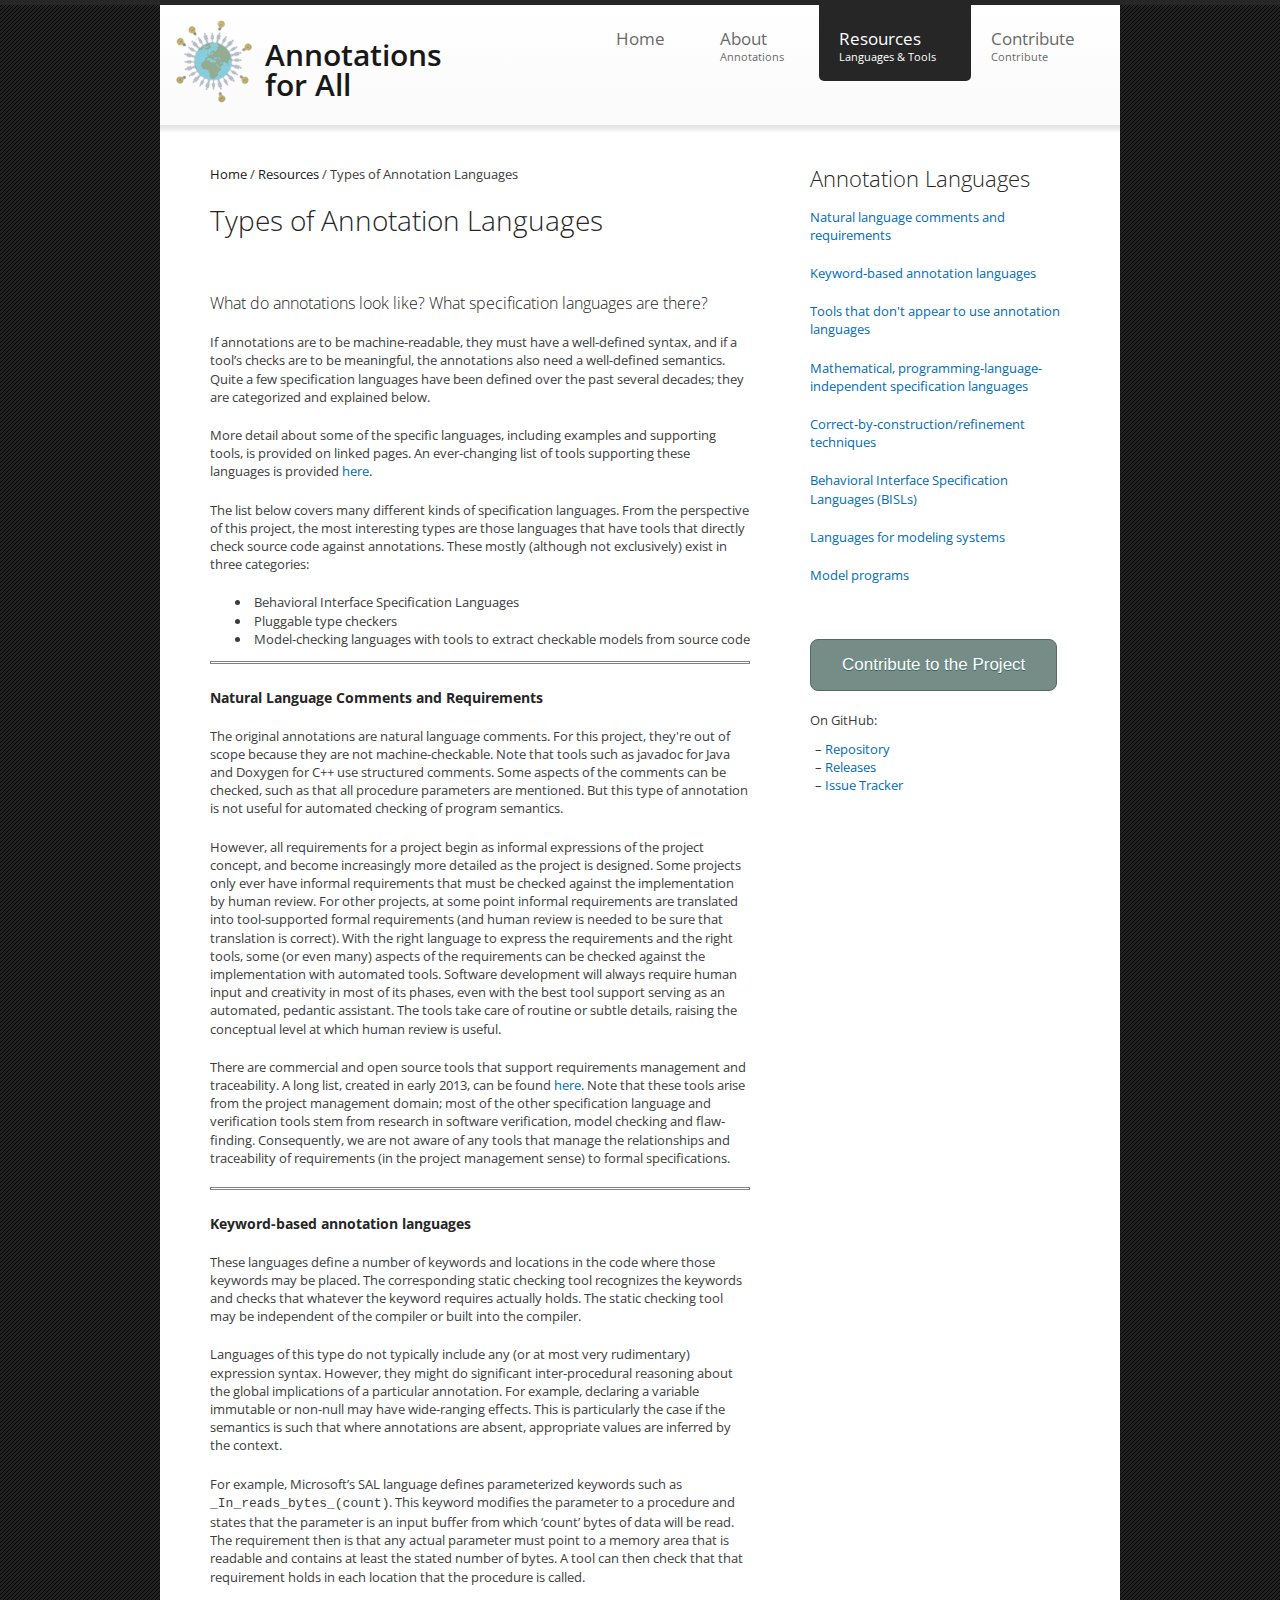
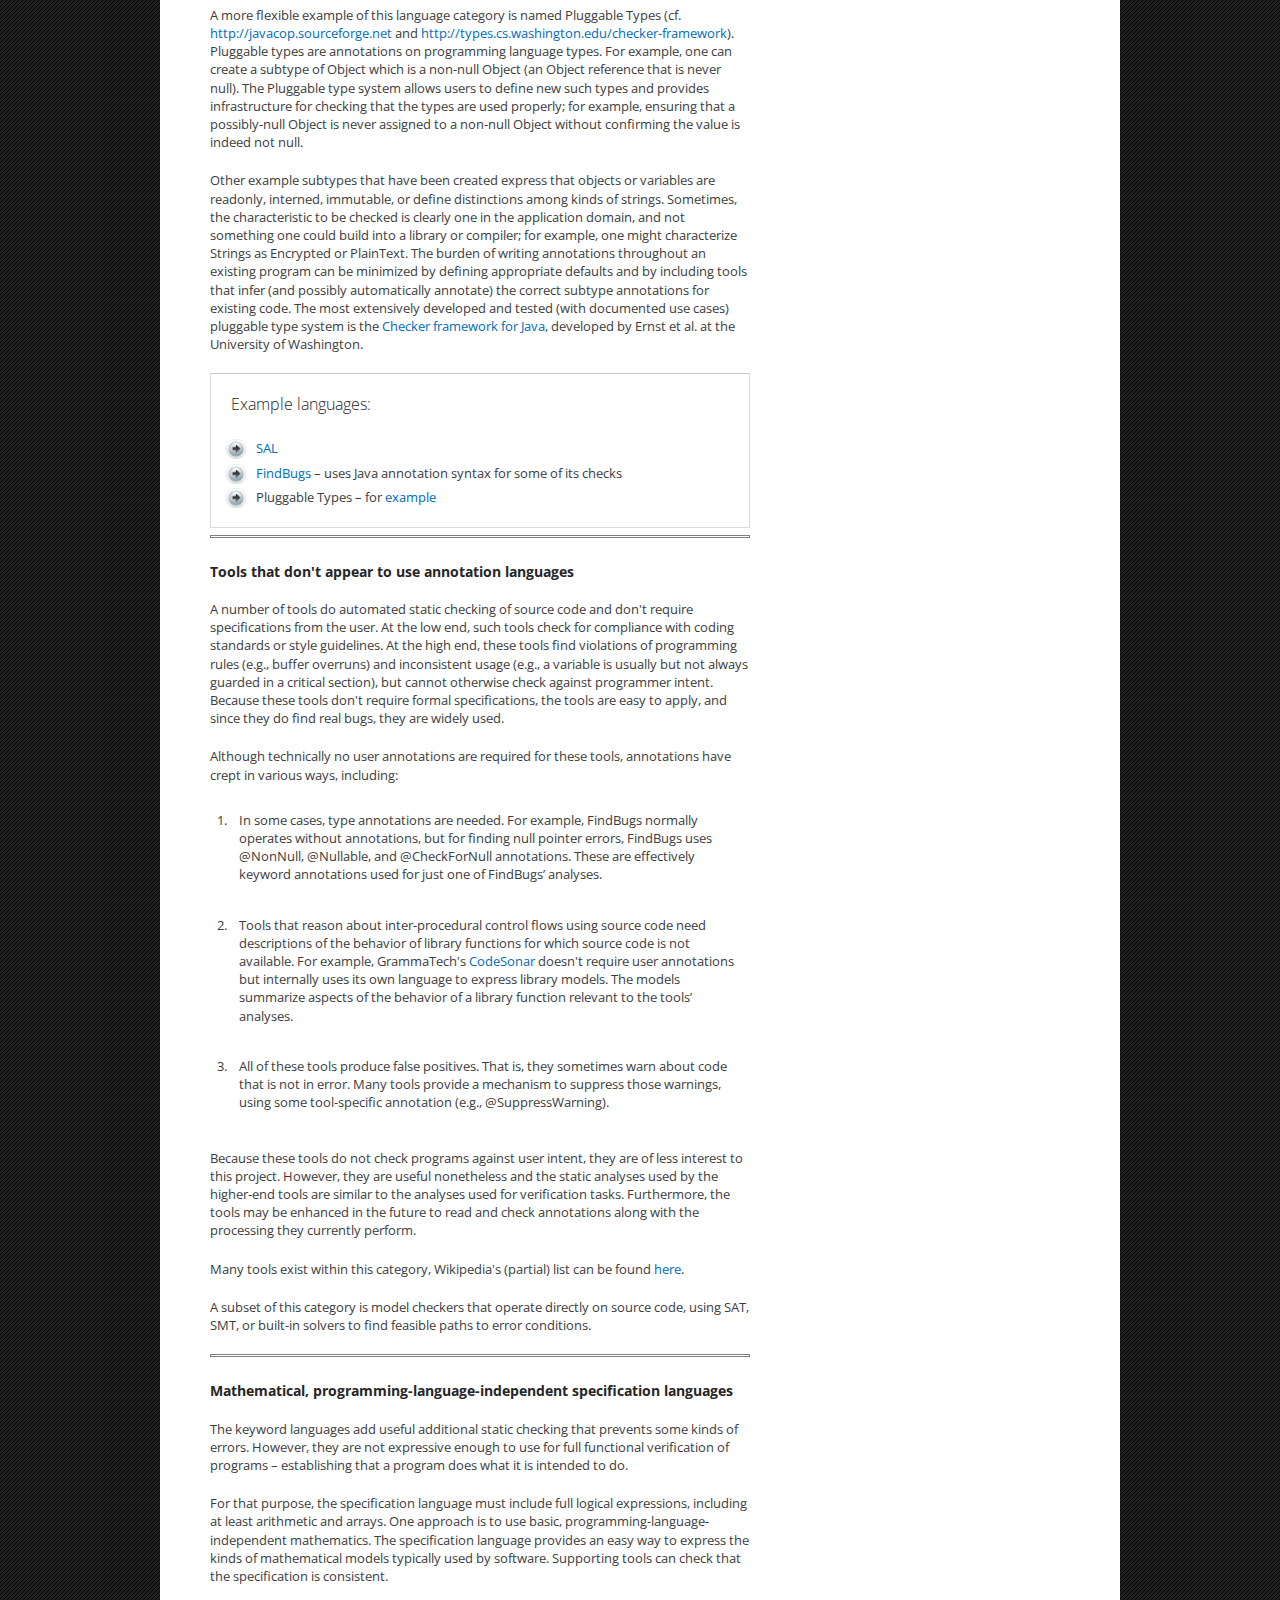
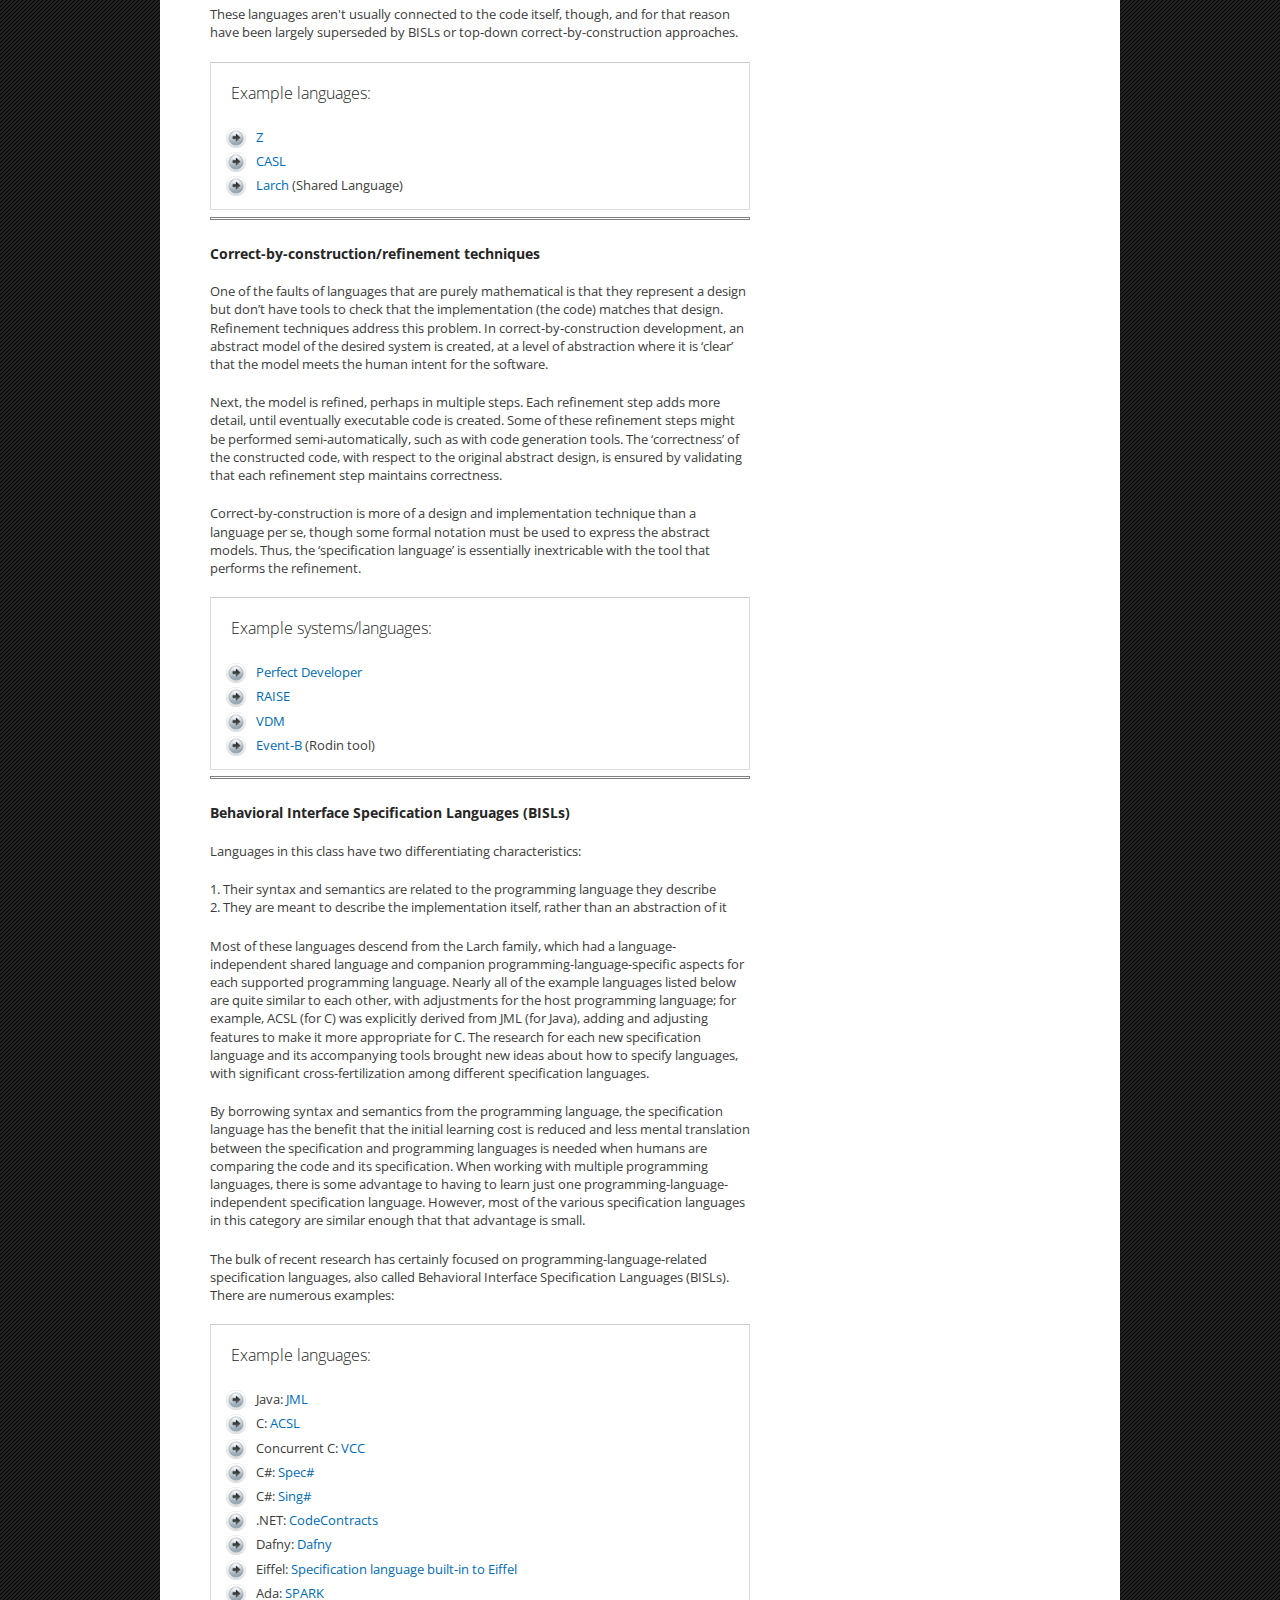
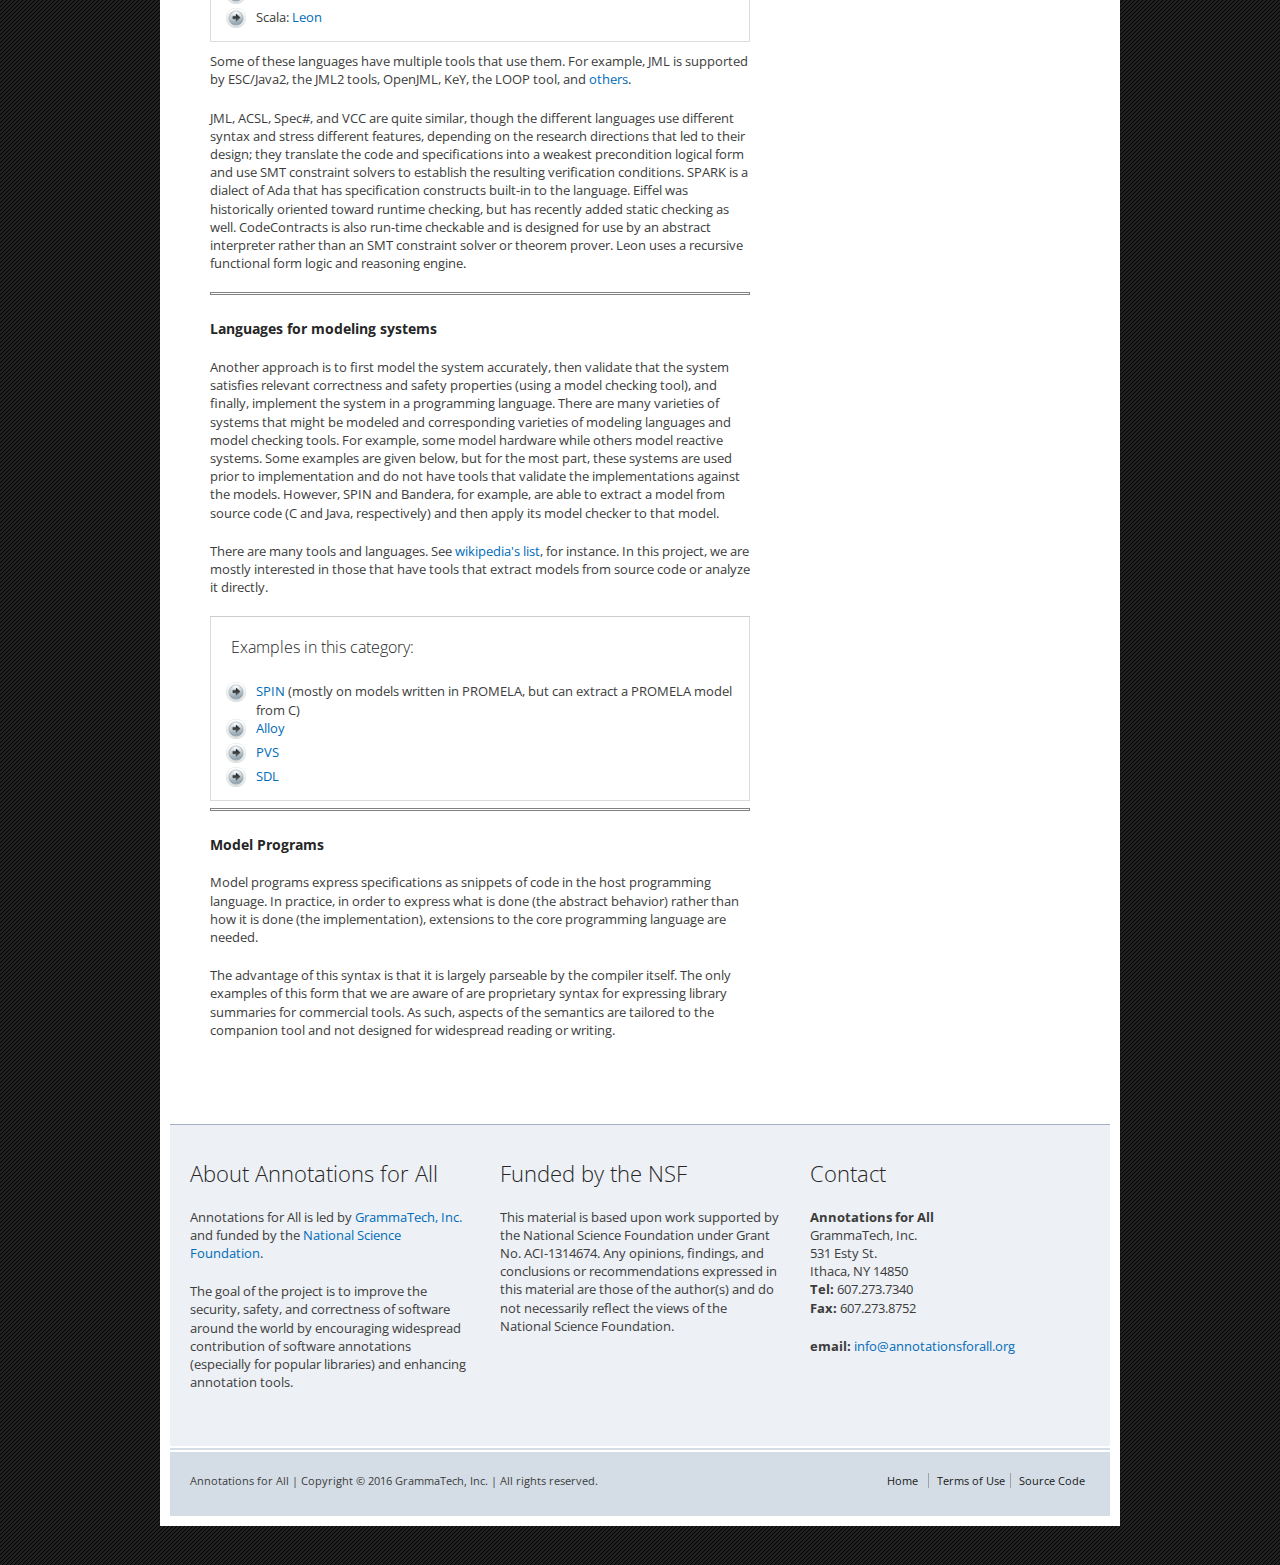
<file: resources/annotation-languages/index.html>
<!DOCTYPE html PUBLIC "-//W3C//DTD XHTML+RDFa 1.0//EN"
  "http://www.w3.org/MarkUp/DTD/xhtml-rdfa-1.dtd">
<html xmlns="http://www.w3.org/1999/xhtml" xml:lang="en" version="XHTML+RDFa 1.0" dir="ltr"
  xmlns:content="http://purl.org/rss/1.0/modules/content/"
  xmlns:dc="http://purl.org/dc/terms/"
  xmlns:foaf="http://xmlns.com/foaf/0.1/"
  xmlns:og="http://ogp.me/ns#"
  xmlns:rdfs="http://www.w3.org/2000/01/rdf-schema#"
  xmlns:sioc="http://rdfs.org/sioc/ns#"
  xmlns:sioct="http://rdfs.org/sioc/types#"
  xmlns:skos="http://www.w3.org/2004/02/skos/core#"
  xmlns:xsd="http://www.w3.org/2001/XMLSchema#">


<!-- Mirrored from annotations.grammatech.com/resources/annotation-languages by HTTrack Website Copier/3.x [XR&CO'2014], Tue, 14 Jun 2016 01:43:47 GMT -->
<!-- Added by HTTrack --><meta http-equiv="content-type" content="text/html;charset=utf-8" /><!-- /Added by HTTrack -->
<head profile="http://www.w3.org/1999/xhtml/vocab">
  <meta http-equiv="Content-Type" content="text/html; charset=utf-8" />
<link rel="shortcut icon" href="../../sites/default/files/annotations-for-all/index.ico" type="image/vnd.microsoft.icon" />
<meta name="viewport" content="width=device-width, initial-scale=1" />
<meta name="description" content="What do annotations look like? What specification languages are there? If annotations are to be machine-readable, they must have a well-defined syntax, and if a tool’s checks are to be meaningful, the annotations also need a well-defined semantics. Quite a few specification languages have been defined over the past several decades; they are categorized and explained below." />
<meta name="generator" content="Drupal 7 (http://drupal.org)" />
  <title>Types of Annotation Languages | Annotations for All</title>
  <link type="text/css" rel="stylesheet" href="../../sites/default/files/css/css_xE-rWrJf-fncB6ztZfd2huxqgxu4WO-qwma6Xer30m4/index.css" media="all" />
<link type="text/css" rel="stylesheet" href="../../sites/default/files/css/css_NdVgz6YKifxQUEsW5xls_zI7Pn2F7E5U5Wb29zcu3vo/index.css" media="all" />
<link type="text/css" rel="stylesheet" href="../../sites/default/files/css/css_xp_JhPP8MW43BGrR27mWMYOJhkIa30x8X4jeITsf7FA/index.css" media="all" />
<link type="text/css" rel="stylesheet" href="../../sites/default/files/css/css_TGJb4peQX-zPXkYpaPJ84mCM5BpWmXDDxHM6QS3jZis/index.css" media="all and (min-width: 980px)" />
<link type="text/css" rel="stylesheet" href="../../sites/default/files/css/css_KewDO5wEEsc7lN4pHuveACu0xsD2jrJhTUcVZmmWkVs/index.css" media="all and (min-width: 760px) and (max-width: 980px)" />
<link type="text/css" rel="stylesheet" href="../../sites/default/files/css/css_Ody3Rnnxl1jUn-gSkZfNONZA3PvWask0tHZzQnHYUIU/index.css" media="all and (max-width: 760px)" />
<link type="text/css" rel="stylesheet" href="../../sites/default/files/css/css_FvI8apwLTJyt7pi20pXK7jzMhB_Of_AH8PrgczQ6yUo/index.css" media="all" />
<link type="text/css" rel="stylesheet" href="../../sites/default/files/css/css_Oz3RclCIMQReuUa70dsJoZTYAldiHwdCmxXeFvCGW-0/index.css" media="all" />

<!--[if (lt IE 9)&(!IEMobile)]>
<link type="text/css" rel="stylesheet" href="/sites/all/themes/photofolio3/css/layout-ie.css?o8qn9x" media="all" />
<![endif]-->

<!--[if (lt IE 9)&(!IEMobile)]>
<link type="text/css" rel="stylesheet" href="/sites/all/themes/photofolio3/ie.css?o8qn9x" media="all" />
<![endif]-->
  <script type="text/javascript" src="../../sites/default/files/js/js_JLxuxbhhrFRy-sBnijHkR0TGGHgiukMPv94zvDWgQ3g/index.js"></script>
<script type="text/javascript">
<!--//--><![CDATA[//><!--
jQuery(document).ready(function($) {
	$(window).scroll(function() {
		if($(this).scrollTop() != 0) {
			$("#toTop").fadeIn();
		} else {
			$("#toTop").fadeOut();
		}
	});

	$("#toTop").click(function() {
		$("body,html").animate({scrollTop:0},800);
	});

	});
//--><!]]>
</script>
<script type="text/javascript" src="../../sites/default/files/js/js_Q0uXrkGYZV2KLMNBdJn9esRiSLDnBLJKHu6fju2k-4U/index.js"></script>
<script type="text/javascript">
<!--//--><![CDATA[//><!--
jQuery(document).ready(function($) {

	$("#main-navigation ul.main-menu").mobileMenu({
		prependTo: "#main-navigation",
		combine: false,
		nested: 1,
		switchWidth: 980,
		topOptionText: "Select a page"
	});

	});
//--><!]]>
</script>
<script type="text/javascript" src="../../sites/default/files/js/js_gPqjYq7fqdMzw8-29XWQIVoDSWTmZCGy9OqaHppNxuQ/index.js"></script>
<script type="text/javascript">
<!--//--><![CDATA[//><!--
(function(i,s,o,g,r,a,m){i["GoogleAnalyticsObject"]=r;i[r]=i[r]||function(){(i[r].q=i[r].q||[]).push(arguments)},i[r].l=1*new Date();a=s.createElement(o),m=s.getElementsByTagName(o)[0];a.async=1;a.src=g;m.parentNode.insertBefore(a,m)})(window,document,"script","http://www.google-analytics.com/analytics.js","ga");ga("create", "UA-933153-1", {"cookieDomain":"auto"});ga("send", "pageview");
//--><!]]>
</script>
<script type="text/javascript" src="../../sites/default/files/js/js_rjYH_eRa7L_D29070OpSiLnDi0OfNB0FR3rwIO0kzSs/index.js"></script>
<script type="text/javascript">
<!--//--><![CDATA[//><!--
jQuery.extend(Drupal.settings, {"basePath":"\/","pathPrefix":"","ajaxPageState":{"theme":"photofolio3","theme_token":"oS17K7RmafAFU_JdxabZ8bIfYUqSXRzvVVimYBRXY9Q","js":{"sites\/all\/modules\/jquery_update\/replace\/jquery\/1.8\/jquery.min.js":1,"misc\/jquery.once.js":1,"misc\/drupal.js":1,"0":1,"sites\/all\/themes\/photofolio3\/js\/jquery.mobilemenu.js":1,"1":1,"sites\/all\/modules\/google_analytics\/googleanalytics.js":1,"2":1,"sites\/all\/libraries\/superfish\/jquery.hoverIntent.minified.js":1,"sites\/all\/libraries\/superfish\/superfish.js":1,"sites\/all\/libraries\/superfish\/supersubs.js":1,"sites\/all\/modules\/superfish\/superfish.js":1},"css":{"modules\/system\/system.base.css":1,"modules\/system\/system.menus.css":1,"modules\/system\/system.messages.css":1,"modules\/system\/system.theme.css":1,"modules\/comment\/comment.css":1,"modules\/field\/theme\/field.css":1,"modules\/node\/node.css":1,"modules\/user\/user.css":1,"sites\/all\/modules\/views\/css\/views.css":1,"sites\/all\/modules\/ctools\/css\/ctools.css":1,"sites\/all\/libraries\/superfish\/css\/superfish.css":1,"sites\/all\/themes\/photofolio3\/css\/960.css":1,"sites\/all\/themes\/photofolio3\/css\/720.css":1,"sites\/all\/themes\/photofolio3\/css\/mobile.css":1,"sites\/all\/themes\/photofolio3\/style.css":1,"sites\/all\/themes\/photofolio3\/style-darkgray.css":1,"sites\/all\/themes\/photofolio3\/fonts\/opensans-font.css":1,"sites\/all\/themes\/photofolio3\/css\/layout-ie.css":1,"sites\/all\/themes\/photofolio3\/ie.css":1}},"googleanalytics":{"trackOutbound":1,"trackMailto":1,"trackDownload":1,"trackDownloadExtensions":"7z|aac|arc|arj|asf|asx|avi|bin|csv|doc(x|m)?|dot(x|m)?|exe|flv|gif|gz|gzip|hqx|jar|jpe?g|js|mp(2|3|4|e?g)|mov(ie)?|msi|msp|pdf|phps|png|ppt(x|m)?|pot(x|m)?|pps(x|m)?|ppam|sld(x|m)?|thmx|qtm?|ra(m|r)?|sea|sit|tar|tgz|torrent|txt|wav|wma|wmv|wpd|xls(x|m|b)?|xlt(x|m)|xlam|xml|z|zip"},"superfish":{"1":{"id":"1","sf":{"delay":"200","animation":{"opacity":"show"},"speed":"\u0027fast\u0027","autoArrows":false,"dropShadows":false,"disableHI":false},"plugins":{"supposition":false,"bgiframe":false,"supersubs":{"minWidth":"16","maxWidth":"16","extraWidth":1}}}}});
//--><!]]>
</script>
</head>
<body class="html not-front not-logged-in one-sidebar sidebar-first page-node page-node- page-node-16 node-type-page no-banner bg-2 sff-1 slff-1 hff-2 pff-1" >
  <div id="skip-link">
    <a href="#main-content" class="element-invisible element-focusable">Skip to main content</a>
  </div>
    <div id="toTop"></div>

<div id="wrapper" class="container_12">

    <div id="header" class="clearfix">

        <div class="grid_4">
        	<div id="header-left" class="clearfix">
				                <div id="logo">
                <a href="../../" title="Home" rel="home"> <img src="../../sites/all/themes/photofolio3/logo/index.png" alt="Home" /> </a>
                </div>

				                <div id="site-name">
                <a href="../../" title="Home">Annotations for All</a>
                </div>


            </div><!--EOF:#header-left-->
        </div>

        <div class="grid_8">
        	<div id="header-right" class="clearfix">

                <div id="main-navigation" class="clearfix">
                                  <div class="region region-navigation">
    <div id="block-superfish-1" class="block block-superfish clearfix">


  <div class="content">
        <ul id="superfish-1" class="menu sf-menu sf-main-menu sf-horizontal sf-style-none sf-total-items-5 sf-parent-items-3 sf-single-items-2 main-menu"><li id="menu-529-1" class="active-trail first odd sf-item-1 sf-depth-1 sf-no-children"><a href="/" title="" class="sf-depth-1">Home</a></li><li id="menu-538-1" class="middle even sf-item-2 sf-depth-1 sf-total-children-3 sf-parent-children-0 sf-single-children-3 menuparent"><a href="/about/" title="Annotations" class="sf-depth-1 menuparent">About <span class="sf-description">Annotations</span></a><ul><li id="menu-539-1" class="first odd sf-item-1 sf-depth-2 sf-no-children"><a href="/about/" title="" class="sf-depth-2">The Project</a></li><li id="menu-541-1" class="middle even sf-item-2 sf-depth-2 sf-no-children"><a href="/about/annotations/" class="sf-depth-2">What Are Annotations?</a></li><li id="menu-540-1" class="last odd sf-item-3 sf-depth-2 sf-no-children"><a href="/about/why-annotations/" class="sf-depth-2">Why Use Annotations?</a></li></ul></li><li id="menu-352-1" class="middle odd sf-item-3 sf-depth-1 sf-total-children-3 sf-parent-children-0 sf-single-children-3 menuparent"><a href="/resources/annotation-languages/" title="Languages &amp; Tools" class="sf-depth-1 menuparent active">Resources <span class="sf-description">Languages &amp; Tools</span></a><ul><li id="menu-544-1" class="first odd sf-item-1 sf-depth-2 sf-no-children"><a href="/resources/tools/" title="and Use" class="sf-depth-2">Annotation Tools <span class="sf-description">and Use</span></a></li><li id="menu-535-1" class="middle even sf-item-2 sf-depth-2 sf-no-children"><a href="/resources/annotation-languages/" title="of Annotation Languages" class="sf-depth-2">Types <span class="sf-description">of Annotation Languages</span></a></li><li id="menu-354-1" class="last odd sf-item-3 sf-depth-2 sf-no-children"><a href="/resources/links/" title="about Static Analysis" class="sf-depth-2">Relevant Links <span class="sf-description">about Static Analysis</span></a></li></ul></li><li id="menu-630-1" class="last odd sf-item-5 sf-depth-1 sf-total-children-2 sf-parent-children-0 sf-single-children-2 menuparent"><a href="/what-to-contribute/" title="Contribute" class="sf-depth-1 menuparent">Contribute <span class="sf-description">Contribute</span></a><ul><li id="menu-631-1" class="first odd sf-item-1 sf-depth-2 sf-no-children"><a href="mailto:info@annotationsforall.org?subject=Contribute" title="to the Project" class="sf-depth-2">Contribute <span class="sf-description">to the Project</span></a></li><li id="menu-545-1" class="last even sf-item-2 sf-depth-2 sf-no-children"><a href="/what-to-contribute/" class="sf-depth-2">What Can I Contribute?</a></li></ul></li></ul>  </div>
        </div>
  </div>
                                </div>


            </div><!--EOF:#header-right-->

        </div>

    </div><!--EOF:#header-->

    <!-- #banner -->
        <!-- EOF: #banner -->

    <div id="page" class="clearfix">

		        <div class="grid_8">

            <div id="main" class="clearfix">

                <!-- #highlighted -->
                                <!-- EOF: #highlighted -->

                <!-- #messages-console -->
                                <!-- EOF: #messages-console -->

 				                <div id="breadcrumb">
                <div class="breadcrumb"><a href="../../">Home</a> <span class="breadcrumb-separator">/</span> <a href="./" title="Languages &amp; Tools" class="active">Resources</a> <span class="breadcrumb-separator">/</span> Types of Annotation Languages</div>                </div>

                                <div class="tabs">
                                </div>


                <a id="main-content"></a>
                                                <h1 class="page-title">Types of Annotation Languages</h1>


                  <div class="region region-content">
    <div id="block-system-main" class="block block-system clearfix">


  <div class="content">
    <div id="node-16" class="node node-page clearfix" about="/resources/annotation-languages" typeof="foaf:Document">


      <span property="dc:title" content="Types of Annotation Languages" class="rdf-meta element-hidden"></span><span property="sioc:num_replies" content="0" datatype="xsd:integer" class="rdf-meta element-hidden"></span>

  <div class="content">
    <div class="field field-name-body field-type-text-with-summary field-label-hidden"><div class="field-items"><div class="field-item even" property="content:encoded"><h3>What do annotations look like? What specification languages are there?</h3>
<p>If annotations are to be machine-readable, they must have a well-defined syntax, and if a tool’s checks are to be meaningful, the annotations also need a well-defined semantics. Quite a few specification languages have been defined over the past several decades; they are categorized and explained below.</p>
<p>More detail about some of the specific languages, including examples and supporting tools, is provided on linked pages. An ever-changing list of tools supporting these languages is provided <a href="../tools/">here</a>.</p>
<p>The list below covers many different kinds of specification languages. From the perspective of this project, the most interesting types are those languages that have tools that directly check source code against annotations. These mostly (although not exclusively) exist in three categories:</p>
<ul><li>Behavioral Interface Specification Languages</li>
<li>Pluggable type checkers</li>
<li>Model-checking languages with tools to extract checkable models from source code</li>
</ul><hr /><p><a name="natural-language-comments" id="natural-language-comments"></a></p>
<h4 style="font-weight: bold;">Natural Language Comments and Requirements</h4>
<p>The original annotations are natural language comments. For this project, they're out of scope because they are not machine-checkable. Note that tools such as javadoc for Java and Doxygen for C++ use structured comments. Some aspects of the comments can be checked, such as that all procedure parameters are mentioned. But this type of annotation is not useful for automated checking of program semantics.</p>
<p>However, all requirements for a project begin as informal expressions of the project concept, and become increasingly more detailed as the project is designed. Some projects only ever have informal requirements that must be checked against the implementation by human review. For other projects, at some point informal requirements are translated into tool-supported formal requirements (and human review is needed to be sure that translation is correct). With the right language to express the requirements and the right tools, some (or even many) aspects of the requirements can be checked against the implementation with automated tools. Software development will always require human input and creativity in most of its phases, even with the best tool support serving as an automated, pedantic assistant. The tools take care of routine or subtle details, raising the conceptual level at which human review is useful.</p>
<p>There are commercial and open source tools that support requirements management and traceability. A long list, created in early 2013, can be found <a href="http://makingofsoftware.com/resources/list-of-rm-tools" target="_blank">here</a>. Note that these tools arise from the project management domain; most of the other specification language and verification tools stem from research in software verification, model checking and flaw-finding. Consequently, we are not aware of any tools that manage the relationships and traceability of requirements (in the project management sense) to formal specifications.</p>
<hr /><p><a name="keyword-based" id="keyword-based"></a></p>
<h4 style="font-weight: bold;">Keyword-based annotation languages</h4>
<p>These languages define a number of keywords and locations in the code where those keywords may be placed. The corresponding static checking tool recognizes the keywords and checks that whatever the keyword requires actually holds. The static checking tool may be independent of the compiler or built into the compiler.</p>
<p>Languages of this type do not typically include any (or at most very rudimentary) expression syntax. However, they might do significant inter-procedural reasoning about the global implications of a particular annotation. For example, declaring a variable immutable or non-null may have wide-ranging effects. This is particularly the case if the semantics is such that where annotations are absent, appropriate values are inferred by the context.</p>
<p>For example, Microsoft’s SAL language defines parameterized keywords such as <tt>_In_reads_bytes_(count)</tt>. This keyword modifies the parameter to a procedure and states that the parameter is an input buffer from which ‘count’ bytes of data will be read. The requirement then is that any actual parameter must point to a memory area that is readable and contains at least the stated number of bytes. A tool can then check that that requirement holds in each location that the procedure is called.</p>
<p>A more flexible example of this language category is named Pluggable Types (cf. <a href="http://javacop.sourceforge.net/" target="_blank">http://javacop.sourceforge.net</a>  and <a href="http://types.cs.washington.edu/checker-framework" target="_blank">http://types.cs.washington.edu/checker-framework</a>).   Pluggable types are annotations on programming language types. For example, one can create a subtype of Object which is a non-null Object (an Object reference that is never null). The Pluggable type system allows users to define new such types and provides infrastructure for checking that the types are used properly; for example, ensuring that a possibly-null Object is never assigned to a non-null Object without confirming the value is indeed not null.</p>
<p>Other example subtypes that have been created express that objects or variables are readonly, interned, immutable, or define distinctions among kinds of strings. Sometimes, the characteristic to be checked is clearly one in the application domain, and not something one could build into a library or compiler; for example, one might characterize Strings as Encrypted or PlainText. The burden of writing annotations throughout an existing program can be minimized by defining appropriate defaults and by including tools that infer (and possibly automatically annotate) the correct subtype annotations for existing code. The most extensively developed and tested (with documented use cases) pluggable type system is the <a href="http://types.cs.washington.edu/checker-framework/" target="_blank">Checker framework for Java</a>, developed by Ernst et al. at the University of Washington.</p>
<table style="border: 1px solid #dcdcdc;" width="100%"><tr><td colspan="2">
<h3 style="margin-top: 15px; margin-left: 15px;">Example languages:</h3>
</td>
</tr><tr><td style="padding: 0 0 0 15px;" width="30"><img src="../../images/arrow/index.png" width="20" height="20" class="bullets" /></td>
<td style="padding: 0px;"><a href="http://msdn.microsoft.com/en-us/library/ms182032.aspx" target="_blank">SAL</a></td>
</tr><tr><td style="padding: 0 0 0 15px;" width="30"><img src="../../images/arrow/index.png" width="20" height="20" class="bullets" /></td>
<td style="padding: 0px;"><a href="http://findbugs.sourceforge.net/" target="_blank">FindBugs</a> – uses Java annotation syntax for some of its checks</td>
</tr><tr><td style="padding: 0 0 15px 15px;" width="30"><img src="../../images/arrow/index.png" width="20" height="20" class="bullets" /></td>
<td style="padding: 0 0 15px 0;">Pluggable Types – for <a href="http://types.cs.washington.edu/checker-framework" target="_blank">example</a></td>
</tr></table><hr /><p><a name="tools-that-dont-use-annotation-languages" id="tools-that-dont-use-annotation-languages"></a></p>
<h4 style="font-weight: bold;">Tools that don't appear to use annotation languages</h4>
<p>A number of tools do automated static checking of source code and don't require specifications from the user. At the low end, such tools check for compliance with coding standards or style guidelines. At the high end, these tools find violations of programming rules (e.g., buffer overruns) and inconsistent usage (e.g., a variable is usually but not always guarded in a critical section), but cannot otherwise check against programmer intent. Because these tools don't require formal specifications, the tools are easy to apply, and since they do find real bugs, they are widely used.</p>
<p>Although technically no user annotations are required for these tools, annotations have crept in various ways, including:</p>
<table style="border-collapse: separate;"><tr><td>1. </td>
<td>
<p style="margin-top: 0px;">In some cases, type annotations are needed. For example, FindBugs normally operates without annotations, but for finding null pointer errors, FindBugs uses @NonNull, @Nullable, and @CheckForNull annotations. These are effectively keyword annotations used for just one of FindBugs’ analyses.</p>
</td>
</tr><tr><td>2. </td>
<td>
<p style="margin-top: 0px;">Tools that reason about inter-procedural control flows using source code need descriptions of the behavior of library functions for which source code is not available. For example, GrammaTech's <a href="http://www.grammatech.com/codesonar" target="_blank">CodeSonar</a> doesn't require user annotations but internally uses its own language to express library models. The models summarize aspects of the behavior of a library function relevant to the tools’ analyses.</p>
</td>
</tr><tr><td>3. </td>
<td>
<p style="margin-top: 0px;">All of these tools produce false positives. That is, they sometimes warn about code that is not in error. Many tools provide a mechanism to suppress those warnings, using some tool-specific annotation (e.g., @SuppressWarning).</p>
</td>
</tr></table><p>Because these tools do not check programs against user intent, they are of less interest to this project. However, they are useful nonetheless and the static analyses used by the higher-end tools are similar to the analyses used for verification tasks. Furthermore, the tools may be enhanced in the future to read and check annotations along with the processing they currently perform.</p>
<p>Many tools exist within this category, Wikipedia's (partial) list can be found <a href="http://en.wikipedia.org/wiki/List_of_tools_for_static_code_analysis" target="_blank">here</a>. </p>
<p>A subset of this category is model checkers that operate directly on source code, using SAT, SMT, or built-in solvers to find feasible paths to error conditions.</p>
<hr /><p><a name="mathematical" id="mathematical"></a></p>
<h4 style="font-weight: bold;">Mathematical, programming-language-independent specification languages</h4>
<p>The keyword languages add useful additional static checking that prevents some kinds of errors. However, they are not expressive enough to use for full functional verification of programs – establishing that a program does what it is intended to do.</p>
<p>For that purpose, the specification language must include full logical expressions, including at least arithmetic and arrays. One approach is to use basic, programming-language-independent mathematics. The specification language provides an easy way to express the kinds of mathematical models typically used by software. Supporting tools can check that the specification is consistent.</p>
<p>These languages aren't usually connected to the code itself, though, and for that reason have been largely superseded by BISLs or top-down correct-by-construction approaches.</p>
<table style="border: 1px solid #dcdcdc;" width="100%"><tr><td colspan="2">
<h3 style="margin-top: 15px; margin-left: 15px;">Example languages:</h3>
</td>
</tr><tr><td style="padding: 0 0 0 15px;" width="30"><img src="../../images/arrow/index.png" width="20" height="20" class="bullets" /></td>
<td style="padding: 0px;"><a href="http://spivey.oriel.ox.ac.uk/mike/zrm/" target="_blank">Z</a></td>
</tr><tr><td style="padding: 0 0 0 15px;" width="30"><img src="../../images/arrow/index.png" width="20" height="20" class="bullets" /></td>
<td style="padding: 0px;"><a href="http://www.informatik.uni-bremen.de/cofi/wiki/index.php/CASL" target="_blank">CASL</a></td>
</tr><tr><td style="padding: 0 0 0 15px;" width="30"><img src="../../images/arrow/index.png" width="20" height="20" class="bullets" /></td>
<td style="padding: 0 0 15px 0;"><a href="http://www.sds.lcs.mit.edu/spd/larch/" target="_blank">Larch</a> (Shared Language)</td>
</tr></table><hr /><p><a name="correct-by-construction" id="correct-by-construction"></a></p>
<h4 style="font-weight: bold;">Correct-by-construction/refinement techniques</h4>
<p>One of the faults of languages that are purely mathematical is that they represent a design but don’t have tools to check that the implementation (the code) matches that design. Refinement techniques address this problem. In correct-by-construction development, an abstract model of the desired system is created, at a level of abstraction where it is ‘clear’ that the model meets the human intent for the software.</p>
<p>Next, the model is refined, perhaps in multiple steps. Each refinement step adds more detail, until eventually executable code is created. Some of these refinement steps might be performed semi-automatically, such as with code generation tools. The ‘correctness’ of the constructed code, with respect to the original abstract design, is ensured by validating that each refinement step maintains correctness.</p>
<p>Correct-by-construction is more of a design and implementation technique than a language per se, though some formal notation must be used to express the abstract models. Thus, the ‘specification language’ is essentially inextricable with the tool that performs the refinement.</p>
<table style="border: 1px solid #dcdcdc;" width="100%"><tr><td colspan="2">
<h3 style="margin-top: 15px; margin-left: 15px;">Example systems/languages:</h3>
</td>
</tr><tr><td style="padding: 0 0 0 15px;" width="30"><img src="../../images/arrow/index.png" width="20" height="20" class="bullets" /></td>
<td style="padding: 0px;"><a href="http://www.eschertech.com/index.php" target="_blank">Perfect Developer</a></td>
</tr><tr><td style="padding: 0 0 0 15px;" width="30"><img src="../../images/arrow/index.png" width="20" height="20" class="bullets" /></td>
<td style="padding: 0px;"><a href="http://spd-web.terma.com/Projects/RAISE/" target="_blank">RAISE</a></td>
</tr><tr><td style="padding: 0 0 0 15px;" width="30"><img src="../../images/arrow/index.png" width="20" height="20" class="bullets" /></td>
<td style="padding: 0px;"><a href="http://www.vdmportal.org/twiki/bin/view" target="_blank">VDM</a></td>
</tr><tr><td style="padding: 0 0 0 15px;" width="30"><img src="../../images/arrow/index.png" width="20" height="20" class="bullets" /></td>
<td style="padding: 0 0 15px 0;"><a href="http://wiki.event-b.org/index.php/Main_Page" target="_blank">Event-B</a> (Rodin tool)</td>
</tr></table><hr /><p><a name="behavioral" id="behavioral"></a></p>
<h4 style="font-weight: bold;">Behavioral Interface Specification Languages (BISLs)</h4>
<p>Languages in this class have two differentiating characteristics:</p>
<p>1. Their syntax and semantics are related to the programming language they describe<br />
2. They are meant to describe the implementation itself, rather than an abstraction of it</p>
<p>Most of these languages descend from the Larch family, which had a language-independent shared language and companion programming-language-specific aspects for each supported programming language. Nearly all of the example languages listed below are quite similar to each other, with adjustments for the host programming language; for example, ACSL (for C) was explicitly derived from JML (for Java), adding and adjusting features to make it more appropriate for C. The research for each new specification language and its accompanying tools brought new ideas about how to specify languages, with significant cross-fertilization among different specification languages.</p>
<p>By borrowing syntax and semantics from the programming language, the specification language has the benefit that the initial learning cost is reduced and less mental translation between the specification and programming languages is needed when humans are comparing the code and its specification. When working with multiple programming languages, there is some advantage to having to learn just one programming-language-independent specification language. However, most of the various specification languages in this category are similar enough that that advantage is small.</p>
<p>The bulk of recent research has certainly focused on programming-language-related specification languages, also called Behavioral Interface Specification Languages (BISLs). There are numerous examples:</p>
<table style="border: 1px solid #dcdcdc;" width="100%"><tr><td colspan="2">
<h3 style="margin-top: 15px; margin-left: 15px;">Example languages:</h3>
</td>
</tr><tr><td style="padding: 0 0 0 15px;" width="30"><img src="../../images/arrow/index.png" width="20" height="20" class="bullets" /></td>
<td style="padding: 0px;">Java: <a href="http://www.jmlspecs.org/" target="_blank">JML</a></td>
</tr><tr><td style="padding: 0 0 0 15px;" width="30"><img src="../../images/arrow/index.png" width="20" height="20" class="bullets" /></td>
<td style="padding: 0px;">C: <a href="http://frama-c.com/acsl.html" target="_blank">ACSL</a></td>
</tr><tr><td style="padding: 0 0 0 15px;" width="30"><img src="../../images/arrow/index.png" width="20" height="20" class="bullets" /></td>
<td style="padding: 0px;">Concurrent C: <a href="http://vcc.codeplex.com/" target="_blank">VCC</a></td>
</tr><tr><td style="padding: 0 0 0 15px;" width="30"><img src="../../images/arrow/index.png" width="20" height="20" class="bullets" /></td>
<td style="padding: 0px;">C#: <a href="http://research.microsoft.com/en-us/projects/specsharp/" target="_blank">Spec#</a></td>
</tr><tr><td style="padding: 0 0 0 15px;" width="30"><img src="../../images/arrow/index.png" width="20" height="20" class="bullets" /></td>
<td style="padding: 0px;">C#: <a href="http://research.microsoft.com/pubs/52716/tr-2005-135.pdf" target="_blank">Sing#</a></td>
</tr><tr><td style="padding: 0 0 0 15px;" width="30"><img src="../../images/arrow/index.png" width="20" height="20" class="bullets" /></td>
<td style="padding: 0px;">.NET: <a href="http://research.microsoft.com/en-us/projects/contracts/" target="_blank">CodeContracts</a></td>
</tr><tr><td style="padding: 0 0 0 15px;" width="30"><img src="../../images/arrow/index.png" width="20" height="20" class="bullets" /></td>
<td style="padding: 0px;">Dafny: <a href="http://research.microsoft.com/en-us/projects/dafny/" target="_blank">Dafny</a></td>
</tr><tr><td style="padding: 0 0 0 15px;" width="30"><img src="../../images/arrow/index.png" width="20" height="20" class="bullets" /></td>
<td style="padding: 0px;">Eiffel: <a href="http://www.eiffel.com/" target="_blank">Specification language built-in to Eiffel</a></td>
</tr><tr><td style="padding: 0 0 0 15px;" width="30"><img src="../../images/arrow/index.png" width="20" height="20" class="bullets" /></td>
<td style="padding: 0px;">Ada: <a href="http://www.adacore.com/sparkpro/" target="_blank">SPARK</a></td>
</tr><tr><td style="padding: 0 0 0 15px;" width="30"><img src="../../images/arrow/index.png" width="20" height="20" class="bullets" /></td>
<td style="padding: 0 0 15px 0;">Scala: <a href="http://lara.epfl.ch/w/leon" target="_blank">Leon</a></td>
</tr></table><p>Some of these languages have multiple tools that use them. For example, JML is supported by ESC/Java2, the JML2 tools, OpenJML, KeY, the LOOP tool, and <a href="http://www.eecs.ucf.edu/~leavens/JML/download.shtml" target="_blank">others</a>.</p>
<p>JML, ACSL, Spec#, and VCC are quite similar, though the different languages use different syntax and stress different features, depending on the research directions that led to their design; they translate the code and specifications into a weakest precondition logical form and use SMT constraint solvers to establish the resulting verification conditions. SPARK is a dialect of Ada that has specification constructs built-in to the language. Eiffel was historically oriented toward runtime checking, but has recently added static checking as well. CodeContracts is also run-time checkable and is designed for use by an abstract interpreter rather than an SMT constraint solver or theorem prover. Leon uses a recursive functional form logic and reasoning engine.</p>
<hr /><p><a name="languagesformodeling" id="languagesformodeling"></a></p>
<h4 style="font-weight: bold;">Languages for modeling systems</h4>
<p>Another approach is to first model the system accurately, then validate that the system satisfies relevant correctness and safety properties (using a model checking tool), and finally, implement the system in a programming language. There are many varieties of systems that might be modeled and corresponding varieties of modeling languages and model checking tools. For example, some model hardware while others model reactive systems. Some examples are given below, but for the most part, these systems are used prior to implementation and do not have tools that validate the implementations against the models. However, SPIN and Bandera, for example, are able to extract a model from source code (C and Java, respectively) and then apply its model checker to that model.</p>
<p>There are many tools and languages. See <a href="http://en.wikipedia.org/wiki/List_of_model_checking_tools" target="_blank">wikipedia's list</a>, for instance. In this project, we are mostly interested in those that have tools that extract models from source code or analyze it directly.</p>
<table style="border: 1px solid #dcdcdc;" width="100%"><tr><td colspan="2">
<h3 style="margin-top: 15px; margin-left: 15px;">Examples in this category:</h3>
</td>
</tr><tr><td style="padding: 0 0 0 15px;" width="30"><img src="../../images/arrow/index.png" width="20" height="20" class="bullets" /></td>
<td style="padding: 0px;"><a href="http://spinroot.com/spin/whatispin.html" target="_blank">SPIN</a> (mostly on models written in PROMELA, but can extract a PROMELA model from C)</td>
</tr><tr><td style="padding: 0 0 0 15px;" width="30"><img src="../../images/arrow/index.png" width="20" height="20" class="bullets" /></td>
<td style="padding: 0px;"><a href="http://alloy.mit.edu/alloy/" target="_blank">Alloy</a></td>
</tr><tr><td style="padding: 0 0 0 15px;" width="30"><img src="../../images/arrow/index.png" width="20" height="20" class="bullets" /></td>
<td style="padding: 0px;"><a href="http://pvs.csl.sri.com/" target="_blank">PVS</a></td>
</tr><tr><td style="padding: 0 0 0 15px;" width="30"><img src="../../images/arrow/index.png" width="20" height="20" class="bullets" /></td>
<td style="padding: 0 0 15px 0;"><a href="http://www.sdl-forum.org/SDL/index.htm" target="_blank">SDL</a></td>
</tr></table><hr /><p><a name="modelprograms" id="modelprograms"></a></p>
<h4 style="font-weight: bold;">Model Programs</h4>
<p>Model programs express specifications as snippets of code in the host programming language. In practice, in order to express what is done (the abstract behavior) rather than how it is done (the implementation), extensions to the core programming language are needed.</p>
<p>The advantage of this syntax is that it is largely parseable by the compiler itself. The only examples of this form that we are aware of are proprietary syntax for expressing library summaries for commercial tools. As such, aspects of the semantics are tailored to the companion tool and not designed for widespread reading or writing. </p>
</div></div></div>  </div>



</div>
  </div>
</div>
  </div>


            </div><!-- EOF:#main -->

        </div>

        <!-- #sidebar -->
                <div class="grid_4">
        <div id="sidebar" class="clearfix">
          <div class="region region-sidebar-first">
    <div id="block-block-7" class="block block-block clearfix">

    <h2>Annotation Languages</h2>

  <div class="content">
    <p><a href="#natural-language-comments">Natural language comments and requirements</a></p>
<p><a href="#keyword-based">Keyword-based annotation languages</a></p>
<p><a href="#tools-that-dont-use-annotation-languages">Tools that don't appear to use annotation languages</a></p>
<p><a href="#mathematical">Mathematical, programming-language-independent specification languages</a></p>
<p><a href="#correct-by-construction">Correct-by-construction/refinement techniques</a></p>
<p><a href="#behavioral">Behavioral Interface Specification Languages (BISLs)</a></p>
<p><a href="#languagesformodeling">Languages for modeling systems</a></p>
<p><a href="#modelprograms">Model programs</a></p>
  </div>
</div>
<div id="block-block-8" class="block block-block clearfix">


  <div class="content">
    <p><a href="/what-to-contribute/" class="contribute">Contribute to the Project</a></p>
<p style="margin-bottom: 10px;">On GitHub:</p>
<p style="margin-left: 5px;"> – <a href="https://github.com/AnnotationsForAll/annotationsforall" target="_blank">Repository</a><br /> – <a href="https://github.com/AnnotationsForAll/annotationsforall/releases" target="_blank">Releases</a><br /> – <a href="https://github.com/AnnotationsForAll/annotationsforall/issues" target="_blank">Issue Tracker</a></p>
  </div>
</div>
  </div>
        </div>
        </div>
                <!-- EOF: #sidebar -->

    </div><!-- EOF: #content -->

  	    <div id="footer" class="clearfix">

    	<div class="grid_12">

            <div id="footer-inside-wrapper" class="clearfix">

                <div id="footer-inside" class="clearfix">

                    <div class="grid_4">
                        <!-- #footer-first -->
                                                <div class="footer-area">
                          <div class="region region-footer-first">
    <div id="block-block-4" class="block block-block clearfix">

    <h2>About Annotations for All</h2>

  <div class="content">
    <p>Annotations for All is led by <a href="http://www.grammatech.com/" target="_blank">GrammaTech, Inc.</a> and funded by the <a href="http://www.nsf.gov/" target="_blank">National Science Foundation</a>.</p>
<p>The goal of the project is to improve the security, safety, and correctness of software around the world by encouraging widespread contribution of software annotations (especially for popular libraries) and enhancing annotation tools.</p>
  </div>
</div>
  </div>
                        </div>
                                                <!-- EOF: #footer-first -->
                    </div>

                    <div class="grid_4 alpha omega">
                        <!-- #footer-second -->
                                                <div class="footer-area">
                          <div class="region region-footer-second">
    <div id="block-block-10" class="block block-block clearfix">

    <h2>Funded by the NSF</h2>

  <div class="content">
    <p>This material is based upon work supported by the National Science Foundation under Grant No. ACI-1314674. Any opinions, findings, and conclusions or recommendations expressed in this material are those of the author(s) and do not necessarily reflect the views of the National Science Foundation.</p>
  </div>
</div>
  </div>
                        </div>
                                                <!-- EOF: #footer-second -->
                    </div>

                    <div class="grid_4">
                        <!-- #footer-third -->
                                                <div class="footer-area">
                          <div class="region region-footer-third">
    <div id="block-block-5" class="block block-block clearfix">

    <h2>Contact</h2>

  <div class="content">
    <p><strong>Annotations for All</strong><br />
GrammaTech, Inc.<br />
531 Esty St.<br />
Ithaca, NY 14850<br /><strong>Tel:</strong> 607.273.7340<br /><strong>Fax:</strong> 607.273.8752</p>
<p><strong>email:</strong> <a href="mailto:info@annotationsforall.org">info@annotationsforall.org</a></p>
  </div>
</div>
  </div>
                        </div>
                                                <!-- EOF: #footer-third -->
                    </div>

            	</div>

            </div>

        </div>

    </div><!-- EOF:#footer -->

	    <div id="footer-bottom" class="clearfix">

    	<div class="grid_12">

    		<div id="footer-bottom-inside" class="clearfix">

                <div class="grid_8 alpha">
                    <!-- #footer-bottom-left -->
                                        <div id="footer-bottom-left" class="footer-area">
                      <div class="region region-footer">
    <div id="block-block-3" class="block block-block clearfix">


  <div class="content">
    <p>Annotations for All | Copyright © 2016 GrammaTech, Inc. | All rights reserved.</p>
  </div>
</div>
  </div>
                    </div>
                                        <!-- EOF: #footer-bottom-left -->
                </div>

                <div class="grid_4 omega">
                    <!-- #footer-bottom-right -->
                                        <div id="footer-bottom-right" class="footer-area">
                      <div class="region region-footer-bottom">
    <div id="block-menu-menu-footer-menu" class="block block-menu clearfix">


  <div class="content">
    <ul class="menu"><li class="first leaf"><a href="../../" title="Home">Home</a></li>
<li class="leaf"><a href="/terms-of-use/" title="Terms of Use">Terms of Use</a></li>
<li class="last leaf"><a href="https://github.com/AnnotationsForAll/AnnotationsForAll.github.io" title="Source Code">Source Code</a></li>
</ul>  </div>
</div>
  </div>
                    </div>
                                        <!-- EOF: #footer-bottom-right -->
                </div>

            </div>

        </div>

    </div><!-- EOF:#footer-bottom -->

</div>  </body>

<!-- Mirrored from annotations.grammatech.com/resources/annotation-languages by HTTrack Website Copier/3.x [XR&CO'2014], Tue, 14 Jun 2016 01:43:49 GMT -->
</html>
</file>
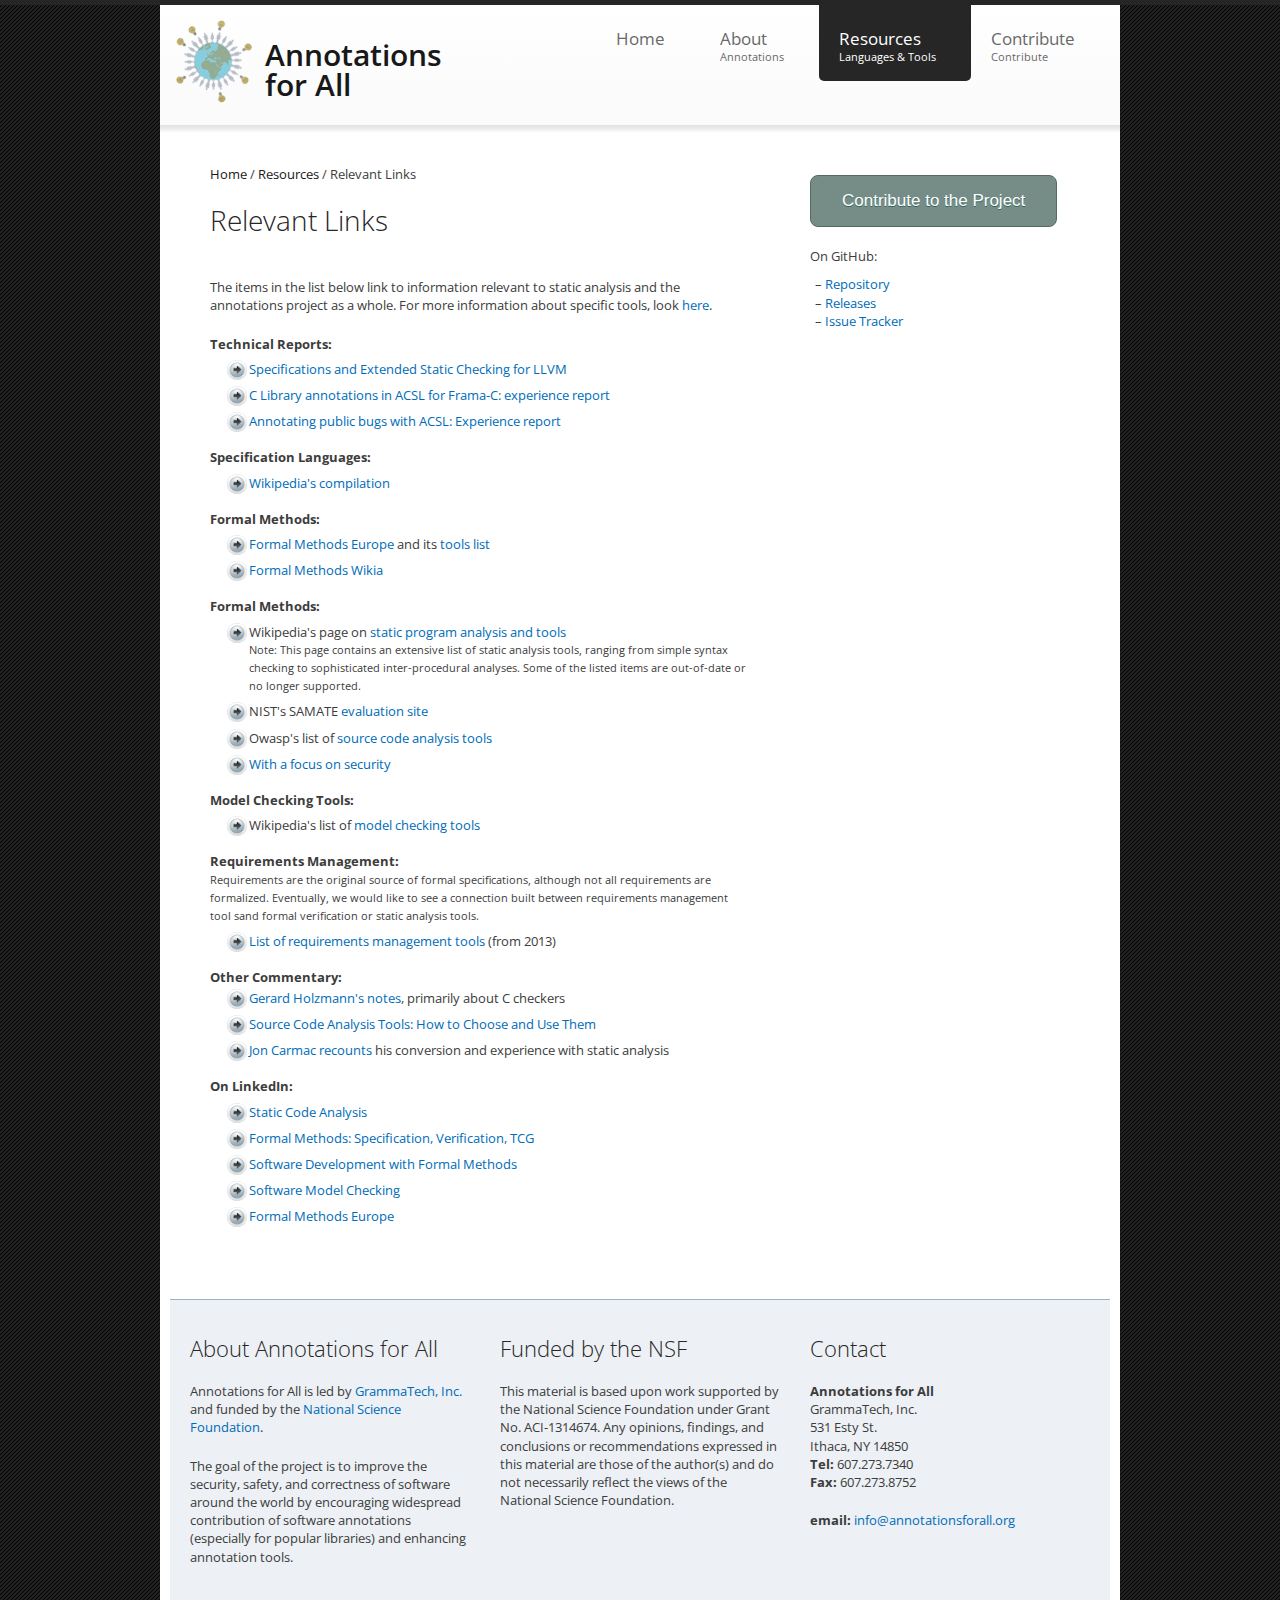
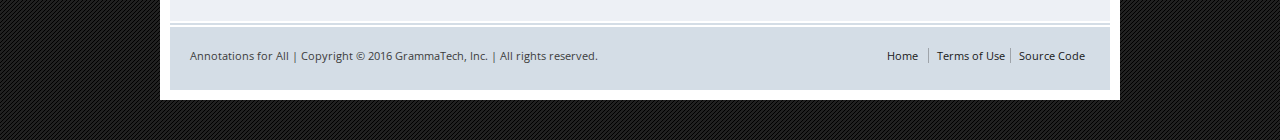
<file: resources/links/index.html>
<!DOCTYPE html PUBLIC "-//W3C//DTD XHTML+RDFa 1.0//EN"
  "http://www.w3.org/MarkUp/DTD/xhtml-rdfa-1.dtd">
<html xmlns="http://www.w3.org/1999/xhtml" xml:lang="en" version="XHTML+RDFa 1.0" dir="ltr"
  xmlns:content="http://purl.org/rss/1.0/modules/content/"
  xmlns:dc="http://purl.org/dc/terms/"
  xmlns:foaf="http://xmlns.com/foaf/0.1/"
  xmlns:og="http://ogp.me/ns#"
  xmlns:rdfs="http://www.w3.org/2000/01/rdf-schema#"
  xmlns:sioc="http://rdfs.org/sioc/ns#"
  xmlns:sioct="http://rdfs.org/sioc/types#"
  xmlns:skos="http://www.w3.org/2004/02/skos/core#"
  xmlns:xsd="http://www.w3.org/2001/XMLSchema#">


<!-- Mirrored from annotations.grammatech.com/resources/links by HTTrack Website Copier/3.x [XR&CO'2014], Tue, 14 Jun 2016 01:43:49 GMT -->
<!-- Added by HTTrack --><meta http-equiv="content-type" content="text/html;charset=utf-8" /><!-- /Added by HTTrack -->
<head profile="http://www.w3.org/1999/xhtml/vocab">
  <meta http-equiv="Content-Type" content="text/html; charset=utf-8" />
<link rel="shortcut icon" href="../../sites/default/files/annotations-for-all/index.ico" type="image/vnd.microsoft.icon" />
<meta name="viewport" content="width=device-width, initial-scale=1" />
<meta name="description" content="The items in the list below link to information relevant to static analysis and the annotations project as a whole. For more information about specific tools, look here. Specification Languages:" />
<meta name="generator" content="Drupal 7 (http://drupal.org)" />
  <title>Relevant Links | Annotations for All</title>
  <link type="text/css" rel="stylesheet" href="../../sites/default/files/css/css_xE-rWrJf-fncB6ztZfd2huxqgxu4WO-qwma6Xer30m4/index.css" media="all" />
<link type="text/css" rel="stylesheet" href="../../sites/default/files/css/css_NdVgz6YKifxQUEsW5xls_zI7Pn2F7E5U5Wb29zcu3vo/index.css" media="all" />
<link type="text/css" rel="stylesheet" href="../../sites/default/files/css/css_xp_JhPP8MW43BGrR27mWMYOJhkIa30x8X4jeITsf7FA/index.css" media="all" />
<link type="text/css" rel="stylesheet" href="../../sites/default/files/css/css_TGJb4peQX-zPXkYpaPJ84mCM5BpWmXDDxHM6QS3jZis/index.css" media="all and (min-width: 980px)" />
<link type="text/css" rel="stylesheet" href="../../sites/default/files/css/css_KewDO5wEEsc7lN4pHuveACu0xsD2jrJhTUcVZmmWkVs/index.css" media="all and (min-width: 760px) and (max-width: 980px)" />
<link type="text/css" rel="stylesheet" href="../../sites/default/files/css/css_Ody3Rnnxl1jUn-gSkZfNONZA3PvWask0tHZzQnHYUIU/index.css" media="all and (max-width: 760px)" />
<link type="text/css" rel="stylesheet" href="../../sites/default/files/css/css_FvI8apwLTJyt7pi20pXK7jzMhB_Of_AH8PrgczQ6yUo/index.css" media="all" />
<link type="text/css" rel="stylesheet" href="../../sites/default/files/css/css_Oz3RclCIMQReuUa70dsJoZTYAldiHwdCmxXeFvCGW-0/index.css" media="all" />

<!--[if (lt IE 9)&(!IEMobile)]>
<link type="text/css" rel="stylesheet" href="/sites/all/themes/photofolio3/css/layout-ie.css?o8qn9x" media="all" />
<![endif]-->

<!--[if (lt IE 9)&(!IEMobile)]>
<link type="text/css" rel="stylesheet" href="/sites/all/themes/photofolio3/ie.css?o8qn9x" media="all" />
<![endif]-->
  <script type="text/javascript" src="../../sites/default/files/js/js_JLxuxbhhrFRy-sBnijHkR0TGGHgiukMPv94zvDWgQ3g/index.js"></script>
<script type="text/javascript">
<!--//--><![CDATA[//><!--
jQuery(document).ready(function($) {
	$(window).scroll(function() {
		if($(this).scrollTop() != 0) {
			$("#toTop").fadeIn();
		} else {
			$("#toTop").fadeOut();
		}
	});

	$("#toTop").click(function() {
		$("body,html").animate({scrollTop:0},800);
	});

	});
//--><!]]>
</script>
<script type="text/javascript" src="../../sites/default/files/js/js_Q0uXrkGYZV2KLMNBdJn9esRiSLDnBLJKHu6fju2k-4U/index.js"></script>
<script type="text/javascript">
<!--//--><![CDATA[//><!--
jQuery(document).ready(function($) {

	$("#main-navigation ul.main-menu").mobileMenu({
		prependTo: "#main-navigation",
		combine: false,
		nested: 1,
		switchWidth: 980,
		topOptionText: "Select a page"
	});

	});
//--><!]]>
</script>
<script type="text/javascript" src="../../sites/default/files/js/js_gPqjYq7fqdMzw8-29XWQIVoDSWTmZCGy9OqaHppNxuQ/index.js"></script>
<script type="text/javascript">
<!--//--><![CDATA[//><!--
(function(i,s,o,g,r,a,m){i["GoogleAnalyticsObject"]=r;i[r]=i[r]||function(){(i[r].q=i[r].q||[]).push(arguments)},i[r].l=1*new Date();a=s.createElement(o),m=s.getElementsByTagName(o)[0];a.async=1;a.src=g;m.parentNode.insertBefore(a,m)})(window,document,"script","http://www.google-analytics.com/analytics.js","ga");ga("create", "UA-933153-1", {"cookieDomain":"auto"});ga("send", "pageview");
//--><!]]>
</script>
<script type="text/javascript" src="../../sites/default/files/js/js_rjYH_eRa7L_D29070OpSiLnDi0OfNB0FR3rwIO0kzSs/index.js"></script>
<script type="text/javascript">
<!--//--><![CDATA[//><!--
jQuery.extend(Drupal.settings, {"basePath":"\/","pathPrefix":"","ajaxPageState":{"theme":"photofolio3","theme_token":"j8MWa1-UWOUJad8ExFzGKEFFMkQNBJAQIyU8IOVEQoI","js":{"sites\/all\/modules\/jquery_update\/replace\/jquery\/1.8\/jquery.min.js":1,"misc\/jquery.once.js":1,"misc\/drupal.js":1,"0":1,"sites\/all\/themes\/photofolio3\/js\/jquery.mobilemenu.js":1,"1":1,"sites\/all\/modules\/google_analytics\/googleanalytics.js":1,"2":1,"sites\/all\/libraries\/superfish\/jquery.hoverIntent.minified.js":1,"sites\/all\/libraries\/superfish\/superfish.js":1,"sites\/all\/libraries\/superfish\/supersubs.js":1,"sites\/all\/modules\/superfish\/superfish.js":1},"css":{"modules\/system\/system.base.css":1,"modules\/system\/system.menus.css":1,"modules\/system\/system.messages.css":1,"modules\/system\/system.theme.css":1,"modules\/comment\/comment.css":1,"modules\/field\/theme\/field.css":1,"modules\/node\/node.css":1,"modules\/user\/user.css":1,"sites\/all\/modules\/views\/css\/views.css":1,"sites\/all\/modules\/ctools\/css\/ctools.css":1,"sites\/all\/libraries\/superfish\/css\/superfish.css":1,"sites\/all\/themes\/photofolio3\/css\/960.css":1,"sites\/all\/themes\/photofolio3\/css\/720.css":1,"sites\/all\/themes\/photofolio3\/css\/mobile.css":1,"sites\/all\/themes\/photofolio3\/style.css":1,"sites\/all\/themes\/photofolio3\/style-darkgray.css":1,"sites\/all\/themes\/photofolio3\/fonts\/opensans-font.css":1,"sites\/all\/themes\/photofolio3\/css\/layout-ie.css":1,"sites\/all\/themes\/photofolio3\/ie.css":1}},"googleanalytics":{"trackOutbound":1,"trackMailto":1,"trackDownload":1,"trackDownloadExtensions":"7z|aac|arc|arj|asf|asx|avi|bin|csv|doc(x|m)?|dot(x|m)?|exe|flv|gif|gz|gzip|hqx|jar|jpe?g|js|mp(2|3|4|e?g)|mov(ie)?|msi|msp|pdf|phps|png|ppt(x|m)?|pot(x|m)?|pps(x|m)?|ppam|sld(x|m)?|thmx|qtm?|ra(m|r)?|sea|sit|tar|tgz|torrent|txt|wav|wma|wmv|wpd|xls(x|m|b)?|xlt(x|m)|xlam|xml|z|zip"},"superfish":{"1":{"id":"1","sf":{"delay":"200","animation":{"opacity":"show"},"speed":"\u0027fast\u0027","autoArrows":false,"dropShadows":false,"disableHI":false},"plugins":{"supposition":false,"bgiframe":false,"supersubs":{"minWidth":"16","maxWidth":"16","extraWidth":1}}}}});
//--><!]]>
</script>
</head>
<body class="html not-front not-logged-in one-sidebar sidebar-first page-node page-node- page-node-21 node-type-page no-banner bg-2 sff-1 slff-1 hff-2 pff-1" >
  <div id="skip-link">
    <a href="#main-content" class="element-invisible element-focusable">Skip to main content</a>
  </div>
    <div id="toTop"></div>

<div id="wrapper" class="container_12">

    <div id="header" class="clearfix">

        <div class="grid_4">
        	<div id="header-left" class="clearfix">
				                <div id="logo">
                <a href="../../" title="Home" rel="home"> <img src="../../sites/all/themes/photofolio3/logo/index.png" alt="Home" /> </a>
                </div>

				                <div id="site-name">
                <a href="../../" title="Home">Annotations for All</a>
                </div>


            </div><!--EOF:#header-left-->
        </div>

        <div class="grid_8">
        	<div id="header-right" class="clearfix">

                <div id="main-navigation" class="clearfix">
                                  <div class="region region-navigation">
    <div id="block-superfish-1" class="block block-superfish clearfix">


  <div class="content">
        <ul id="superfish-1" class="menu sf-menu sf-main-menu sf-horizontal sf-style-none sf-total-items-5 sf-parent-items-3 sf-single-items-2 main-menu"><li id="menu-529-1" class="active-trail first odd sf-item-1 sf-depth-1 sf-no-children"><a href="/" title="" class="sf-depth-1">Home</a></li><li id="menu-538-1" class="middle even sf-item-2 sf-depth-1 sf-total-children-3 sf-parent-children-0 sf-single-children-3 menuparent"><a href="/about/" title="Annotations" class="sf-depth-1 menuparent">About <span class="sf-description">Annotations</span></a><ul><li id="menu-539-1" class="first odd sf-item-1 sf-depth-2 sf-no-children"><a href="/about/" title="" class="sf-depth-2">The Project</a></li><li id="menu-541-1" class="middle even sf-item-2 sf-depth-2 sf-no-children"><a href="/about/annotations/" class="sf-depth-2">What Are Annotations?</a></li><li id="menu-540-1" class="last odd sf-item-3 sf-depth-2 sf-no-children"><a href="/about/why-annotations/" class="sf-depth-2">Why Use Annotations?</a></li></ul></li><li id="menu-352-1" class="middle odd sf-item-3 sf-depth-1 sf-total-children-3 sf-parent-children-0 sf-single-children-3 menuparent"><a href="/resources/annotation-languages/" title="Languages &amp; Tools" class="sf-depth-1 menuparent active">Resources <span class="sf-description">Languages &amp; Tools</span></a><ul><li id="menu-544-1" class="first odd sf-item-1 sf-depth-2 sf-no-children"><a href="/resources/tools/" title="and Use" class="sf-depth-2">Annotation Tools <span class="sf-description">and Use</span></a></li><li id="menu-535-1" class="middle even sf-item-2 sf-depth-2 sf-no-children"><a href="/resources/annotation-languages/" title="of Annotation Languages" class="sf-depth-2">Types <span class="sf-description">of Annotation Languages</span></a></li><li id="menu-354-1" class="last odd sf-item-3 sf-depth-2 sf-no-children"><a href="/resources/links/" title="about Static Analysis" class="sf-depth-2">Relevant Links <span class="sf-description">about Static Analysis</span></a></li></ul></li><li id="menu-630-1" class="last odd sf-item-5 sf-depth-1 sf-total-children-2 sf-parent-children-0 sf-single-children-2 menuparent"><a href="/what-to-contribute/" title="Contribute" class="sf-depth-1 menuparent">Contribute <span class="sf-description">Contribute</span></a><ul><li id="menu-631-1" class="first odd sf-item-1 sf-depth-2 sf-no-children"><a href="mailto:info@annotationsforall.org?subject=Contribute" title="to the Project" class="sf-depth-2">Contribute <span class="sf-description">to the Project</span></a></li><li id="menu-545-1" class="last even sf-item-2 sf-depth-2 sf-no-children"><a href="/what-to-contribute/" class="sf-depth-2">What Can I Contribute?</a></li></ul></li></ul>  </div>
        </div>
  </div>
                                </div>


            </div><!--EOF:#header-right-->

        </div>

    </div><!--EOF:#header-->

    <!-- #banner -->
        <!-- EOF: #banner -->

    <div id="page" class="clearfix">

		        <div class="grid_8">

            <div id="main" class="clearfix">

                <!-- #highlighted -->
                                <!-- EOF: #highlighted -->

                <!-- #messages-console -->
                                <!-- EOF: #messages-console -->

 				                <div id="breadcrumb">
                <div class="breadcrumb"><a href="../../">Home</a> <span class="breadcrumb-separator">/</span> <a href="../annotation-languages/" title="Languages &amp; Tools">Resources</a> <span class="breadcrumb-separator">/</span> Relevant Links</div>                </div>

                                <div class="tabs">
                                </div>


                <a id="main-content"></a>
                                                <h1 class="page-title">Relevant Links</h1>


                  <div class="region region-content">
    <div id="block-system-main" class="block block-system clearfix">


  <div class="content">
    <div id="node-21" class="node node-page clearfix" about="/resources/links" typeof="foaf:Document">


      <span property="dc:title" content="Relevant Links" class="rdf-meta element-hidden"></span><span property="sioc:num_replies" content="0" datatype="xsd:integer" class="rdf-meta element-hidden"></span>

  <div class="content">
    <div class="field field-name-body field-type-text-with-summary field-label-hidden"><div class="field-items"><div class="field-item even" property="content:encoded"><p>The items in the list below link to information relevant to static analysis and the annotations project as a whole. For more information about specific tools, look <a href="../tools/">here</a>.</p>
<p style="margin-bottom: 5px;"><strong>Technical Reports:</strong></p>
<table style="border-collapse: separate;">
<tr><td style="padding: 0 0 0 15px;"><img src="../../images/arrow/index.png" width="20" height="20" class="bullets" /></td>
<td style="padding: 0px;"><a href="llvm2why.pdf" target="_blank">Specifications and Extended Static Checking for LLVM</a></td></tr>
<tr><td style="padding: 0 0 0 15px;"><img src="../../images/arrow/index.png" width="20" height="20" class="bullets" /></td>
<td style="padding: 0px;"><a href="GT-libc-experience-report.pdf" target="_blank">C Library annotations in ACSL for Frama-C: experience report</a></td></tr>
<tr><td style="padding: 0 0 0 15px;"><img src="../../images/arrow/index.png" width="20" height="20" class="bullets" /></td>
<td style="padding: 0px;"><a href="GT-demo-bugs-experience-report.pdf" target="_blank">Annotating public bugs with ACSL: Experience report</a></td></tr>
</table>
<p style="margin-bottom: 5px;"><strong>Specification Languages:</strong></p>
<table style="border-collapse: separate;"><tr><td style="padding: 0 0 0 15px;"><img src="../../images/arrow/index.png" width="20" height="20" class="bullets" /></td>
<td style="padding: 0px;"><a href="http://en.wikipedia.org/wiki/Category:Formal_specification_languages" target="_blank">Wikipedia's compilation</a></td>
</tr></table><p style="margin-bottom: 5px;"><strong>Formal Methods:</strong></p>
<table style="border-collapse: separate;"><tr><td style="padding: 0 0 0 15px;"><img src="../../images/arrow/index.png" width="20" height="20" class="bullets" /></td>
<td style="padding: 0px;"><a href="http://www.fmeurope.org/" target="_blank">Formal Methods Europe</a> and its <a href="http://www.cs.indiana.edu/formal-methods-education/Tools/" target="_blank">tools list</a></td>
</tr><tr><td style="padding: 0 0 0 15px;"><img src="../../images/arrow/index.png" width="20" height="20" class="bullets" /></td>
<td style="padding: 0px;"><a href="http://formalmethods.wikia.com/wiki/Formal_methods" target="_blank">Formal Methods Wikia</a></td>
</tr></table><p style="margin-bottom: 5px;"><strong>Formal Methods:</strong></p>
<table style="border-collapse: separate;"><tr><td style="padding: 0 0 0 15px;"><img src="../../images/arrow/index.png" width="20" height="20" class="bullets" /></td>
<td style="padding: 0px;">Wikipedia's page on <a href="http://en.wikipedia.org/wiki/Static_program_analysis" target="_blank">static program analysis and tools</a><br /><p style="font-size: 11px; margin-top: 0px; margin-bottom: 5px;">Note: This page contains an extensive list of static analysis tools, ranging from simple syntax checking to sophisticated inter-procedural analyses. Some of the listed items are out-of-date or no longer supported.</p>
</td>
</tr><tr><td style="padding: 0 0 0 15px;"><img src="../../images/arrow/index.png" width="20" height="20" class="bullets" /></td>
<td style="padding: 0px;">NIST's SAMATE <a href="http://samate.nist.gov/Main_Page.html" target="_blank">evaluation site</a></td>
</tr><tr><td style="padding: 0 0 0 15px;"><img src="../../images/arrow/index.png" width="20" height="20" class="bullets" /></td>
<td style="padding: 0px;">Owasp's list of <a href="https://www.owasp.org/index.php/Source_Code_Analysis_Tools" target="_blank">source code analysis tools</a></td>
</tr><tr><td style="padding: 0 0 0 15px;"><img src="../../images/arrow/index.png" width="20" height="20" class="bullets" /></td>
<td style="padding: 0px;"><a href="http://www.dwheeler.com/flawfinder/#othertools" target="_blank">With a focus on security</a></td>
</tr></table><p style="margin-bottom: 5px;"><strong>Model Checking Tools:</strong></p>
<table style="border-collapse: separate;"><tr><td style="padding: 0 0 0 15px;"><img src="../../images/arrow/index.png" width="20" height="20" class="bullets" /></td>
<td style="padding: 0px;">Wikipedia's list of <a href="http://en.wikipedia.org/wiki/List_of_model_checking_tools" target="_blank">model checking tools</a></td>
</tr></table><p style="margin-bottom: 0px;"><strong>Requirements Management:</strong></p>
<p style="font-size: 11px; margin-bottom: 5px; margin-top: 0px;">Requirements are the original source of formal specifications, although not all requirements are formalized. Eventually, we would like to see a connection built between requirements management tool sand formal verification or static analysis tools.</p>
<table style="border-collapse: separate;"><tr><td style="padding: 0 0 0 15px;"><img src="../../images/arrow/index.png" width="20" height="20" class="bullets" /></td>
<td style="padding: 0px;"><a href="http://makingofsoftware.com/resources/list-of-rm-tools" target="_blank">List of requirements management tools</a> (from 2013)</td>
</tr></table><p style="margin-bottom: 0px;"><strong>Other Commentary:</strong></p>
<table style="border-collapse: separate;"><tr><td style="padding: 0 0 0 15px;"><img src="../../images/arrow/index.png" width="20" height="20" class="bullets" /></td>
<td style="padding: 0px;"><a href="http://spinroot.com/static/" target="_blank">Gerard Holzmann's notes</a>, primarily about C checkers</td>
</tr><tr><td style="padding: 0 0 0 15px;"><img src="../../images/arrow/index.png" width="20" height="20" class="bullets" /></td>
<td style="padding: 0px;"><a href="http://www.csoonline.com/article/477016/source-code-analysis-tools-how-to-choose-and-use-them" target="_blank">Source Code Analysis Tools: How to Choose and Use Them</a></td>
</tr><tr><td style="padding: 0 0 0 15px;"><img src="../../images/arrow/index.png" width="20" height="20" class="bullets" /></td>
<td style="padding: 0px;"><a href="http://www.altdevblogaday.com/2011/12/24/static-code-analysis/" target="_blank">Jon Carmac recounts</a> his conversion and experience with static analysis</td>
</tr></table><p style="margin-bottom: 5px;"><strong>On LinkedIn:</strong></p>
<table style="border-collapse: separate;"><tr><td style="padding: 0 0 0 15px;"><img src="../../images/arrow/index.png" width="20" height="20" class="bullets" /></td>
<td style="padding: 0px;"><a href="https://www.linkedin.com/groups?gid=1973349" target="_blank">Static Code Analysis</a></td>
</tr><tr><td style="padding: 0 0 0 15px;"><img src="../../images/arrow/index.png" width="20" height="20" class="bullets" /></td>
<td style="padding: 0px;"><a href="https://www.linkedin.com/groups/Formal-Methods-Specification-Verification-TCG-167402" target="_blank">Formal Methods: Specification, Verification, TCG</a></td>
</tr><tr><td style="padding: 0 0 0 15px;"><img src="../../images/arrow/index.png" width="20" height="20" class="bullets" /></td>
<td style="padding: 0px;"><a href="https://www.linkedin.com/groups/Software-Development-Formal-Methods-902447" target="_blank">Software Development with Formal Methods</a></td>
</tr><tr><td style="padding: 0 0 0 15px;"><img src="../../images/arrow/index.png" width="20" height="20" class="bullets" /></td>
<td style="padding: 0px;"><a href="https://www.linkedin.com/groups/Software-Model-Checking-1801717" target="_blank">Software Model Checking</a></td>
</tr><tr><td style="padding: 0 0 0 15px;"><img src="../../images/arrow/index.png" width="20" height="20" class="bullets" /></td>
<td style="padding: 0px;"><a href="https://www.linkedin.com/groups?gid=3202098" target="_blank">Formal Methods Europe</a></td>
</tr></table></div></div></div>  </div>



</div>
  </div>
</div>
  </div>


            </div><!-- EOF:#main -->

        </div>

        <!-- #sidebar -->
                <div class="grid_4">
        <div id="sidebar" class="clearfix">
          <div class="region region-sidebar-first">
    <div id="block-block-8" class="block block-block clearfix">


  <div class="content">
    <p><a href="/what-to-contribute/" class="contribute">Contribute to the Project</a></p>
<p style="margin-bottom: 10px;">On GitHub:</p>
<p style="margin-left: 5px;"> – <a href="https://github.com/AnnotationsForAll/annotationsforall" target="_blank">Repository</a><br /> – <a href="https://github.com/AnnotationsForAll/annotationsforall/releases" target="_blank">Releases</a><br /> – <a href="https://github.com/AnnotationsForAll/annotationsforall/issues" target="_blank">Issue Tracker</a></p>
  </div>
</div>
  </div>
        </div>
        </div>
                <!-- EOF: #sidebar -->

    </div><!-- EOF: #content -->

  	    <div id="footer" class="clearfix">

    	<div class="grid_12">

            <div id="footer-inside-wrapper" class="clearfix">

                <div id="footer-inside" class="clearfix">

                    <div class="grid_4">
                        <!-- #footer-first -->
                                                <div class="footer-area">
                          <div class="region region-footer-first">
    <div id="block-block-4" class="block block-block clearfix">

    <h2>About Annotations for All</h2>

  <div class="content">
    <p>Annotations for All is led by <a href="http://www.grammatech.com/" target="_blank">GrammaTech, Inc.</a> and funded by the <a href="http://www.nsf.gov/" target="_blank">National Science Foundation</a>.</p>
<p>The goal of the project is to improve the security, safety, and correctness of software around the world by encouraging widespread contribution of software annotations (especially for popular libraries) and enhancing annotation tools.</p>
  </div>
</div>
  </div>
                        </div>
                                                <!-- EOF: #footer-first -->
                    </div>

                    <div class="grid_4 alpha omega">
                        <!-- #footer-second -->
                                                <div class="footer-area">
                          <div class="region region-footer-second">
    <div id="block-block-10" class="block block-block clearfix">

    <h2>Funded by the NSF</h2>

  <div class="content">
    <p>This material is based upon work supported by the National Science Foundation under Grant No. ACI-1314674. Any opinions, findings, and conclusions or recommendations expressed in this material are those of the author(s) and do not necessarily reflect the views of the National Science Foundation.</p>
  </div>
</div>
  </div>
                        </div>
                                                <!-- EOF: #footer-second -->
                    </div>

                    <div class="grid_4">
                        <!-- #footer-third -->
                                                <div class="footer-area">
                          <div class="region region-footer-third">
    <div id="block-block-5" class="block block-block clearfix">

    <h2>Contact</h2>

  <div class="content">
    <p><strong>Annotations for All</strong><br />
GrammaTech, Inc.<br />
531 Esty St.<br />
Ithaca, NY 14850<br /><strong>Tel:</strong> 607.273.7340<br /><strong>Fax:</strong> 607.273.8752</p>
<p><strong>email:</strong> <a href="mailto:info@annotationsforall.org">info@annotationsforall.org</a></p>
  </div>
</div>
  </div>
                        </div>
                                                <!-- EOF: #footer-third -->
                    </div>

            	</div>

            </div>

        </div>

    </div><!-- EOF:#footer -->

	    <div id="footer-bottom" class="clearfix">

    	<div class="grid_12">

    		<div id="footer-bottom-inside" class="clearfix">

                <div class="grid_8 alpha">
                    <!-- #footer-bottom-left -->
                                        <div id="footer-bottom-left" class="footer-area">
                      <div class="region region-footer">
    <div id="block-block-3" class="block block-block clearfix">


  <div class="content">
    <p>Annotations for All | Copyright © 2016 GrammaTech, Inc. | All rights reserved.</p>
  </div>
</div>
  </div>
                    </div>
                                        <!-- EOF: #footer-bottom-left -->
                </div>

                <div class="grid_4 omega">
                    <!-- #footer-bottom-right -->
                                        <div id="footer-bottom-right" class="footer-area">
                      <div class="region region-footer-bottom">
    <div id="block-menu-menu-footer-menu" class="block block-menu clearfix">


  <div class="content">
    <ul class="menu"><li class="first leaf"><a href="../../" title="Home">Home</a></li>
<li class="leaf"><a href="/terms-of-use/" title="Terms of Use">Terms of Use</a></li>
<li class="last leaf"><a href="https://github.com/AnnotationsForAll/AnnotationsForAll.github.io" title="Source Code">Source Code</a></li>
</ul>  </div>
</div>
  </div>
                    </div>
                                        <!-- EOF: #footer-bottom-right -->
                </div>

            </div>

        </div>

    </div><!-- EOF:#footer-bottom -->

</div>  </body>

<!-- Mirrored from annotations.grammatech.com/resources/links by HTTrack Website Copier/3.x [XR&CO'2014], Tue, 14 Jun 2016 01:43:50 GMT -->
</html>
</file>
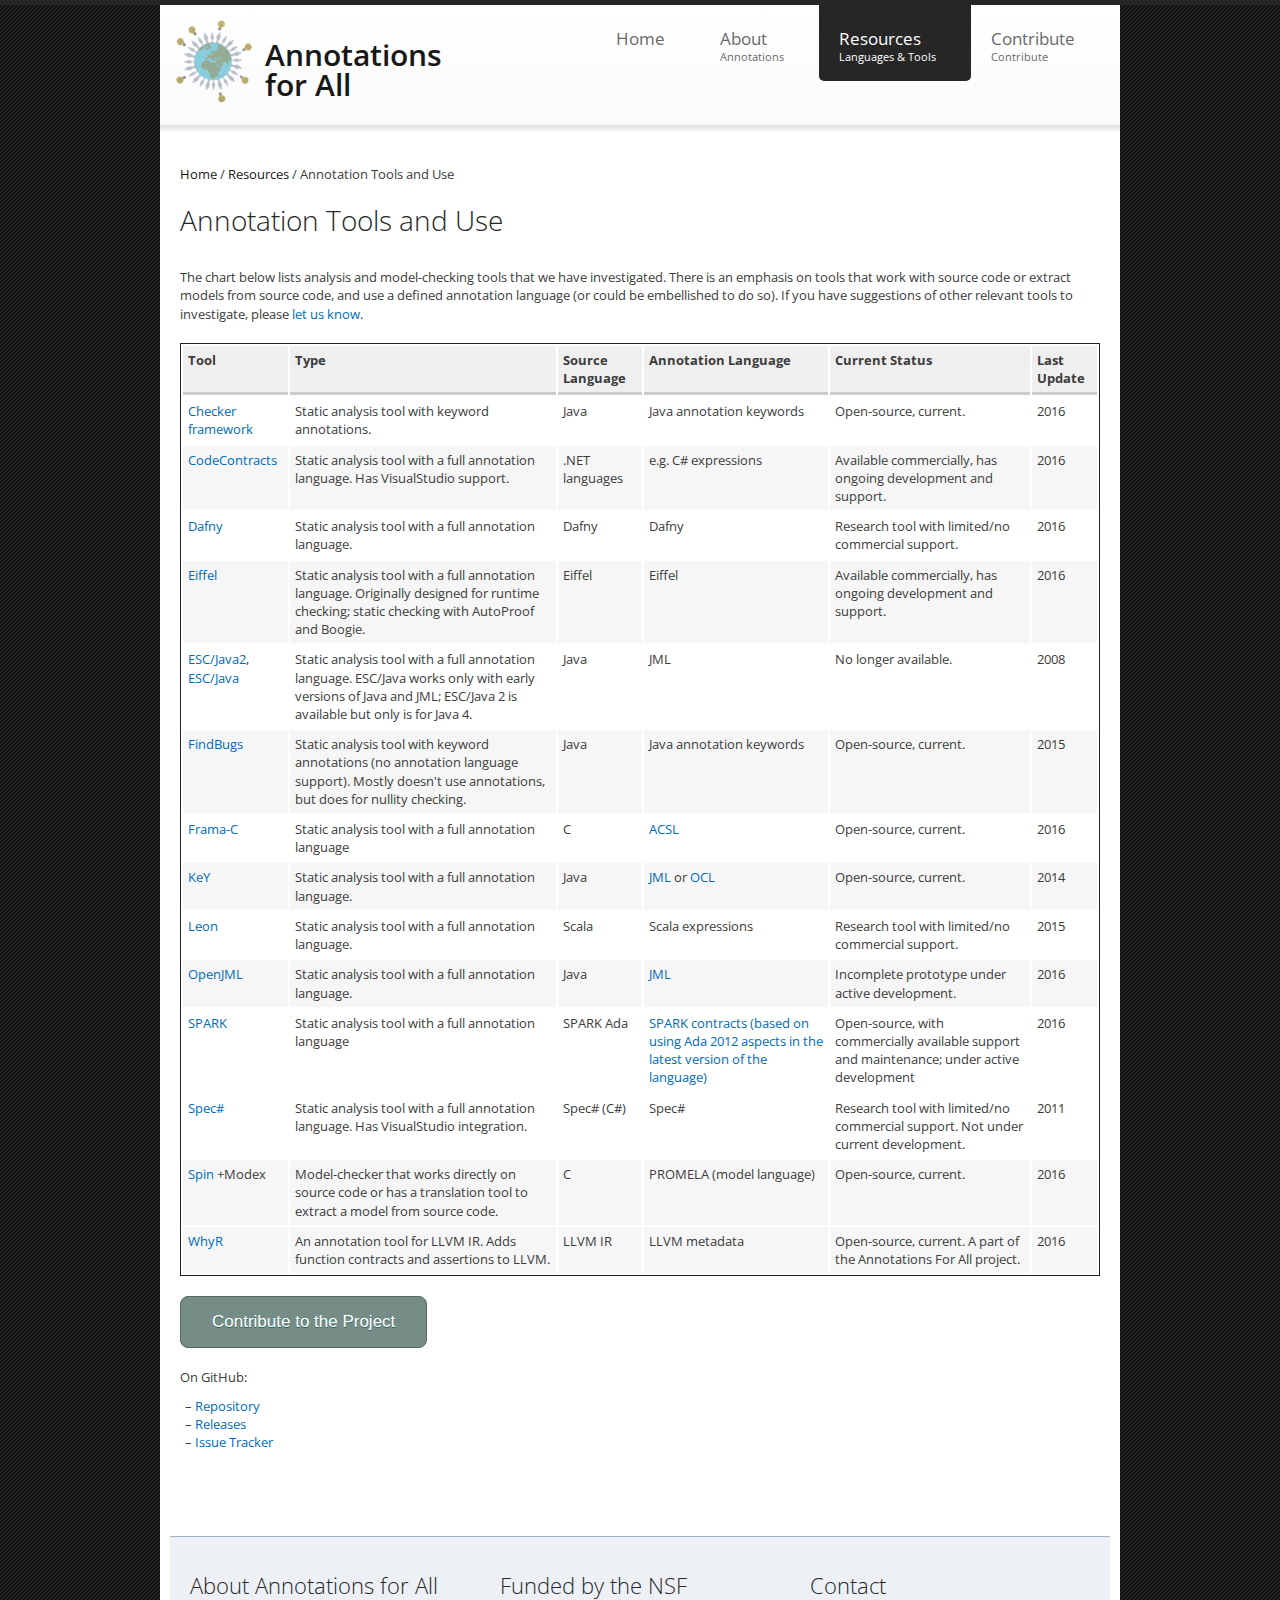
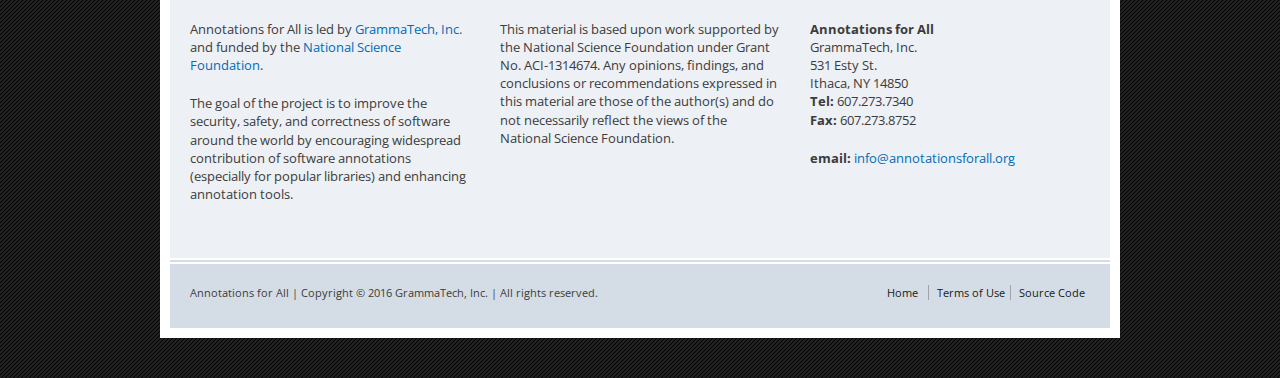
<file: resources/tools/index.html>
<!DOCTYPE html PUBLIC "-//W3C//DTD XHTML+RDFa 1.0//EN"
  "http://www.w3.org/MarkUp/DTD/xhtml-rdfa-1.dtd">
<html xmlns="http://www.w3.org/1999/xhtml" xml:lang="en" version="XHTML+RDFa 1.0" dir="ltr"
  xmlns:content="http://purl.org/rss/1.0/modules/content/"
  xmlns:dc="http://purl.org/dc/terms/"
  xmlns:foaf="http://xmlns.com/foaf/0.1/"
  xmlns:og="http://ogp.me/ns#"
  xmlns:rdfs="http://www.w3.org/2000/01/rdf-schema#"
  xmlns:sioc="http://rdfs.org/sioc/ns#"
  xmlns:sioct="http://rdfs.org/sioc/types#"
  xmlns:skos="http://www.w3.org/2004/02/skos/core#"
  xmlns:xsd="http://www.w3.org/2001/XMLSchema#">


<!-- Mirrored from annotations.grammatech.com/resources/tools by HTTrack Website Copier/3.x [XR&CO'2014], Tue, 14 Jun 2016 01:43:49 GMT -->
<!-- Added by HTTrack --><meta http-equiv="content-type" content="text/html;charset=utf-8" /><!-- /Added by HTTrack -->
<head profile="http://www.w3.org/1999/xhtml/vocab">
  <meta http-equiv="Content-Type" content="text/html; charset=utf-8" />
<link rel="shortcut icon" href="../../sites/default/files/annotations-for-all/index.ico" type="image/vnd.microsoft.icon" />
<meta name="viewport" content="width=device-width, initial-scale=1" />
<meta name="description" content="The chart below lists analysis and model-checking tools that we have investigated. There is an emphasis on tools that work with source code or extract models from source code, and use a defined annotation language (or could be embellished to do so). If you have suggestions of other relevant tools to investigate, please let us know." />
<meta name="generator" content="Drupal 7 (http://drupal.org)" />
  <title>Annotation Tools and Use | Annotations for All</title>
  <link type="text/css" rel="stylesheet" href="../../sites/default/files/css/css_xE-rWrJf-fncB6ztZfd2huxqgxu4WO-qwma6Xer30m4/index.css" media="all" />
<link type="text/css" rel="stylesheet" href="../../sites/default/files/css/css_NdVgz6YKifxQUEsW5xls_zI7Pn2F7E5U5Wb29zcu3vo/index.css" media="all" />
<link type="text/css" rel="stylesheet" href="../../sites/default/files/css/css_xp_JhPP8MW43BGrR27mWMYOJhkIa30x8X4jeITsf7FA/index.css" media="all" />
<link type="text/css" rel="stylesheet" href="../../sites/default/files/css/css_TGJb4peQX-zPXkYpaPJ84mCM5BpWmXDDxHM6QS3jZis/index.css" media="all and (min-width: 980px)" />
<link type="text/css" rel="stylesheet" href="../../sites/default/files/css/css_KewDO5wEEsc7lN4pHuveACu0xsD2jrJhTUcVZmmWkVs/index.css" media="all and (min-width: 760px) and (max-width: 980px)" />
<link type="text/css" rel="stylesheet" href="../../sites/default/files/css/css_Ody3Rnnxl1jUn-gSkZfNONZA3PvWask0tHZzQnHYUIU/index.css" media="all and (max-width: 760px)" />
<link type="text/css" rel="stylesheet" href="../../sites/default/files/css/css_FvI8apwLTJyt7pi20pXK7jzMhB_Of_AH8PrgczQ6yUo/index.css" media="all" />
<link type="text/css" rel="stylesheet" href="../../sites/default/files/css/css_Oz3RclCIMQReuUa70dsJoZTYAldiHwdCmxXeFvCGW-0/index.css" media="all" />

<!--[if (lt IE 9)&(!IEMobile)]>
<link type="text/css" rel="stylesheet" href="/sites/all/themes/photofolio3/css/layout-ie.css?o8qn9x" media="all" />
<![endif]-->

<!--[if (lt IE 9)&(!IEMobile)]>
<link type="text/css" rel="stylesheet" href="/sites/all/themes/photofolio3/ie.css?o8qn9x" media="all" />
<![endif]-->
  <script type="text/javascript" src="../../sites/default/files/js/js_JLxuxbhhrFRy-sBnijHkR0TGGHgiukMPv94zvDWgQ3g/index.js"></script>
<script type="text/javascript">
<!--//--><![CDATA[//><!--
jQuery(document).ready(function($) {
	$(window).scroll(function() {
		if($(this).scrollTop() != 0) {
			$("#toTop").fadeIn();
		} else {
			$("#toTop").fadeOut();
		}
	});

	$("#toTop").click(function() {
		$("body,html").animate({scrollTop:0},800);
	});

	});
//--><!]]>
</script>
<script type="text/javascript" src="../../sites/default/files/js/js_Q0uXrkGYZV2KLMNBdJn9esRiSLDnBLJKHu6fju2k-4U/index.js"></script>
<script type="text/javascript">
<!--//--><![CDATA[//><!--
jQuery(document).ready(function($) {

	$("#main-navigation ul.main-menu").mobileMenu({
		prependTo: "#main-navigation",
		combine: false,
		nested: 1,
		switchWidth: 980,
		topOptionText: "Select a page"
	});

	});
//--><!]]>
</script>
<script type="text/javascript" src="../../sites/default/files/js/js_gPqjYq7fqdMzw8-29XWQIVoDSWTmZCGy9OqaHppNxuQ/index.js"></script>
<script type="text/javascript">
<!--//--><![CDATA[//><!--
(function(i,s,o,g,r,a,m){i["GoogleAnalyticsObject"]=r;i[r]=i[r]||function(){(i[r].q=i[r].q||[]).push(arguments)},i[r].l=1*new Date();a=s.createElement(o),m=s.getElementsByTagName(o)[0];a.async=1;a.src=g;m.parentNode.insertBefore(a,m)})(window,document,"script","http://www.google-analytics.com/analytics.js","ga");ga("create", "UA-933153-1", {"cookieDomain":"auto"});ga("send", "pageview");
//--><!]]>
</script>
<script type="text/javascript" src="../../sites/default/files/js/js_rjYH_eRa7L_D29070OpSiLnDi0OfNB0FR3rwIO0kzSs/index.js"></script>
<script type="text/javascript">
<!--//--><![CDATA[//><!--
jQuery.extend(Drupal.settings, {"basePath":"\/","pathPrefix":"","ajaxPageState":{"theme":"photofolio3","theme_token":"x2mX8a9ORzdxJ7mzqKjTut2vDCN1tCdJKot_KgpGz6M","js":{"sites\/all\/modules\/jquery_update\/replace\/jquery\/1.8\/jquery.min.js":1,"misc\/jquery.once.js":1,"misc\/drupal.js":1,"0":1,"sites\/all\/themes\/photofolio3\/js\/jquery.mobilemenu.js":1,"1":1,"sites\/all\/modules\/google_analytics\/googleanalytics.js":1,"2":1,"sites\/all\/libraries\/superfish\/jquery.hoverIntent.minified.js":1,"sites\/all\/libraries\/superfish\/superfish.js":1,"sites\/all\/libraries\/superfish\/supersubs.js":1,"sites\/all\/modules\/superfish\/superfish.js":1},"css":{"modules\/system\/system.base.css":1,"modules\/system\/system.menus.css":1,"modules\/system\/system.messages.css":1,"modules\/system\/system.theme.css":1,"modules\/comment\/comment.css":1,"modules\/field\/theme\/field.css":1,"modules\/node\/node.css":1,"modules\/user\/user.css":1,"sites\/all\/modules\/views\/css\/views.css":1,"sites\/all\/modules\/ctools\/css\/ctools.css":1,"sites\/all\/libraries\/superfish\/css\/superfish.css":1,"sites\/all\/themes\/photofolio3\/css\/960.css":1,"sites\/all\/themes\/photofolio3\/css\/720.css":1,"sites\/all\/themes\/photofolio3\/css\/mobile.css":1,"sites\/all\/themes\/photofolio3\/style.css":1,"sites\/all\/themes\/photofolio3\/style-darkgray.css":1,"sites\/all\/themes\/photofolio3\/fonts\/opensans-font.css":1,"sites\/all\/themes\/photofolio3\/css\/layout-ie.css":1,"sites\/all\/themes\/photofolio3\/ie.css":1}},"googleanalytics":{"trackOutbound":1,"trackMailto":1,"trackDownload":1,"trackDownloadExtensions":"7z|aac|arc|arj|asf|asx|avi|bin|csv|doc(x|m)?|dot(x|m)?|exe|flv|gif|gz|gzip|hqx|jar|jpe?g|js|mp(2|3|4|e?g)|mov(ie)?|msi|msp|pdf|phps|png|ppt(x|m)?|pot(x|m)?|pps(x|m)?|ppam|sld(x|m)?|thmx|qtm?|ra(m|r)?|sea|sit|tar|tgz|torrent|txt|wav|wma|wmv|wpd|xls(x|m|b)?|xlt(x|m)|xlam|xml|z|zip"},"superfish":{"1":{"id":"1","sf":{"delay":"200","animation":{"opacity":"show"},"speed":"\u0027fast\u0027","autoArrows":false,"dropShadows":false,"disableHI":false},"plugins":{"supposition":false,"bgiframe":false,"supersubs":{"minWidth":"16","maxWidth":"16","extraWidth":1}}}}});
//--><!]]>
</script>
</head>
<body class="html not-front not-logged-in no-sidebars page-node page-node- page-node-24 node-type-article no-banner bg-2 sff-1 slff-1 hff-2 pff-1" >
  <div id="skip-link">
    <a href="#main-content" class="element-invisible element-focusable">Skip to main content</a>
  </div>
    <div id="toTop"></div>

<div id="wrapper" class="container_12">

    <div id="header" class="clearfix">

        <div class="grid_4">
        	<div id="header-left" class="clearfix">
				                <div id="logo">
                <a href="../../" title="Home" rel="home"> <img src="../../sites/all/themes/photofolio3/logo/index.png" alt="Home" /> </a>
                </div>

				                <div id="site-name">
                <a href="../../" title="Home">Annotations for All</a>
                </div>


            </div><!--EOF:#header-left-->
        </div>

        <div class="grid_8">
        	<div id="header-right" class="clearfix">

                <div id="main-navigation" class="clearfix">
                                  <div class="region region-navigation">
    <div id="block-superfish-1" class="block block-superfish clearfix">


  <div class="content">
        <ul id="superfish-1" class="menu sf-menu sf-main-menu sf-horizontal sf-style-none sf-total-items-5 sf-parent-items-3 sf-single-items-2 main-menu"><li id="menu-529-1" class="active-trail first odd sf-item-1 sf-depth-1 sf-no-children"><a href="/" title="" class="sf-depth-1">Home</a></li><li id="menu-538-1" class="middle even sf-item-2 sf-depth-1 sf-total-children-3 sf-parent-children-0 sf-single-children-3 menuparent"><a href="/about/" title="Annotations" class="sf-depth-1 menuparent">About <span class="sf-description">Annotations</span></a><ul><li id="menu-539-1" class="first odd sf-item-1 sf-depth-2 sf-no-children"><a href="/about/" title="" class="sf-depth-2">The Project</a></li><li id="menu-541-1" class="middle even sf-item-2 sf-depth-2 sf-no-children"><a href="/about/annotations/" class="sf-depth-2">What Are Annotations?</a></li><li id="menu-540-1" class="last odd sf-item-3 sf-depth-2 sf-no-children"><a href="/about/why-annotations/" class="sf-depth-2">Why Use Annotations?</a></li></ul></li><li id="menu-352-1" class="middle odd sf-item-3 sf-depth-1 sf-total-children-3 sf-parent-children-0 sf-single-children-3 menuparent"><a href="/resources/annotation-languages/" title="Languages &amp; Tools" class="sf-depth-1 menuparent active">Resources <span class="sf-description">Languages &amp; Tools</span></a><ul><li id="menu-544-1" class="first odd sf-item-1 sf-depth-2 sf-no-children"><a href="/resources/tools/" title="and Use" class="sf-depth-2">Annotation Tools <span class="sf-description">and Use</span></a></li><li id="menu-535-1" class="middle even sf-item-2 sf-depth-2 sf-no-children"><a href="/resources/annotation-languages/" title="of Annotation Languages" class="sf-depth-2">Types <span class="sf-description">of Annotation Languages</span></a></li><li id="menu-354-1" class="last odd sf-item-3 sf-depth-2 sf-no-children"><a href="/resources/links/" title="about Static Analysis" class="sf-depth-2">Relevant Links <span class="sf-description">about Static Analysis</span></a></li></ul></li><li id="menu-630-1" class="last odd sf-item-5 sf-depth-1 sf-total-children-2 sf-parent-children-0 sf-single-children-2 menuparent"><a href="/what-to-contribute/" title="Contribute" class="sf-depth-1 menuparent">Contribute <span class="sf-description">Contribute</span></a><ul><li id="menu-631-1" class="first odd sf-item-1 sf-depth-2 sf-no-children"><a href="mailto:info@annotationsforall.org?subject=Contribute" title="to the Project" class="sf-depth-2">Contribute <span class="sf-description">to the Project</span></a></li><li id="menu-545-1" class="last even sf-item-2 sf-depth-2 sf-no-children"><a href="/what-to-contribute/" class="sf-depth-2">What Can I Contribute?</a></li></ul></li></ul>  </div>
        </div>
  </div>
                                </div>


            </div><!--EOF:#header-right-->

        </div>

    </div><!--EOF:#header-->

    <!-- #banner -->
        <!-- EOF: #banner -->

    <div id="page" class="clearfix">

		        <div class="grid_12">

            <div id="main" class="clearfix">

                <!-- #highlighted -->
                                <!-- EOF: #highlighted -->

                <!-- #messages-console -->
                                <!-- EOF: #messages-console -->

 				                <div id="breadcrumb">
                <div class="breadcrumb"><a href="../../">Home</a> <span class="breadcrumb-separator">/</span> <a href="../annotation-languages/" title="Languages &amp; Tools">Resources</a> <span class="breadcrumb-separator">/</span> Annotation Tools and Use</div>                </div>

                                <div class="tabs">
                                </div>


                <a id="main-content"></a>
                                                <h1 class="page-title">Annotation Tools and Use</h1>


                  <div class="region region-content">
    <div id="block-system-main" class="block block-system clearfix">


  <div class="content">
    <div id="node-24" class="node node-article clearfix" about="/resources/tools" typeof="sioc:Item foaf:Document">


	    <h1 class="title">Annotation Tools and Use</h1>
    <span property="dc:title" content="Annotation Tools and Use" class="rdf-meta element-hidden"></span><span property="sioc:num_replies" content="0" datatype="xsd:integer" class="rdf-meta element-hidden"></span>


	<div class="content">
		<div class="field field-name-body field-type-text-with-summary field-label-hidden"><div class="field-items"><div class="field-item even" property="content:encoded"><p>The chart below lists analysis and model-checking tools that we have investigated. There is an emphasis on tools that work with source code or extract models from source code, and use a defined annotation language (or could be embellished to do so). If you have suggestions of other relevant tools to investigate, please <a href="mailto:info@annotationsforall.org?subject=Contribute">let us know</a>.</p>
<table style="border-collapse: separate; border: 1px solid #222222;"><tr><th style="background-color: #efefef;">Tool</th>
<th style="background-color: #efefef;">Type</th>
<th style="background-color: #efefef;">Source Language</th>
<th style="background-color: #efefef;">Annotation Language</th>
<th style="background-color: #efefef;">Current Status</th>
<th style="background-color: #efefef;">Last Update</th>
</tr><tr><td><a href="http://types.cs.washington.edu/checker-framework/" target="_blank">Checker framework</a></td>
<td>Static analysis tool with keyword annotations.</td>
<td>Java</td>
<td>Java annotation keywords</td>
<td>Open-source, current.</td>
<td>2016</td>
</tr><tr><td style="background-color: #f6f6f6;"><a href="http://research.microsoft.com/en-us/projects/contracts/" target="_blank">CodeContracts</a></td>
<td style="background-color: #f6f6f6;">Static analysis tool with a full annotation language. Has VisualStudio support.</td>
<td style="background-color: #f6f6f6;">.NET languages</td>
<td style="background-color: #f6f6f6;">e.g. C# expressions</td>
<td style="background-color: #f6f6f6;">Available commercially, has ongoing development and support.</td>
<td style="background-color: #f6f6f6;">2016</td>
</tr><tr><td><a href="http://research.microsoft.com/en-us/projects/dafny/" target="_blank">Dafny</a></td>
<td>Static analysis tool with a full annotation language.</td>
<td>Dafny</td>
<td>Dafny</td>
<td>Research tool with limited/no commercial support.</td>
<td>2016</td>
</tr><tr><td style="background-color: #f6f6f6;"><a href="http://www.eiffel.com/" target="_blank">Eiffel</a></td>
<td style="background-color: #f6f6f6;">Static analysis tool with a full annotation language. Originally designed for runtime checking; static checking with AutoProof and Boogie.</td>
<td style="background-color: #f6f6f6;">Eiffel</td>
<td style="background-color: #f6f6f6;">Eiffel</td>
<td style="background-color: #f6f6f6;">Available commercially, has ongoing development and support.</td>
<td style="background-color: #f6f6f6;">2016</td>
</tr><tr><td><a href="http://kindsoftware.com/products/opensource/ESCJava2/" target="_blank">ESC/Java2</a>, <a href="http://www.hpl.hp.com/downloads/crl/jtk/" target="_blank">ESC/Java</a></td>
<td>Static analysis tool with a full annotation language. ESC/Java works only with early versions of Java and JML; ESC/Java 2 is available but only is for Java 4.</td>
<td>Java</td>
<td>JML</td>
<td>No longer available.</td>
<td>2008</td>
</tr><tr><td style="background-color: #f6f6f6;"><a href="http://findbugs.sourceforge.net/" target="_blank">FindBugs</a></td>
<td style="background-color: #f6f6f6;">Static analysis tool with keyword annotations (no annotation language support). Mostly doesn't use annotations, but does for nullity checking.</td>
<td style="background-color: #f6f6f6;">Java</td>
<td style="background-color: #f6f6f6;">Java annotation keywords</td>
<td style="background-color: #f6f6f6;">Open-source, current.</td>
<td style="background-color: #f6f6f6;">2015</td>
</tr><tr><td><a href="http://frama-c.com/" target="_blank">Frama-C</a></td>
<td>Static analysis tool with a full annotation language</td>
<td>C</td>
<td><a href="http://frama-c.com/acsl.html" target="_blank">ACSL</a></td>
<td>Open-source, current.</td>
<td>2016</td>
</tr><tr><td style="background-color: #f6f6f6;"><a href="http://www.key-project.org/" target="_blank">KeY</a></td>
<td style="background-color: #f6f6f6;">Static analysis tool with a full annotation language.</td>
<td style="background-color: #f6f6f6;">Java</td>
<td style="background-color: #f6f6f6;"><a href="http://www.eecs.ucf.edu/~leavens/JML/" target="_blank">JML</a> or <a href="http://www.omg.org/spec/OCL/" target="_blank">OCL</a></td>
<td style="background-color: #f6f6f6;">Open-source, current.</td>
<td style="background-color: #f6f6f6;">2014</td>
</tr><tr><td><a href="http://lara.epfl.ch/w/leon" target="_blank">Leon</a></td>
<td>Static analysis tool with a full annotation language.</td>
<td>Scala</td>
<td>Scala expressions</td>
<td>Research tool with limited/no commercial support.</td>
<td>2015</td>
</tr><tr><td style="background-color: #f6f6f6;"><a href="http://openjml.org/" target="_blank">OpenJML</a></td>
<td style="background-color: #f6f6f6;">Static analysis tool with a full annotation language.</td>
<td style="background-color: #f6f6f6;">Java</td>
<td style="background-color: #f6f6f6;"><a href="http://www.eecs.ucf.edu/~leavens/JML/" target="_blank">JML</a></td>
<td style="background-color: #f6f6f6;">Incomplete prototype under active development.</td>
<td style="background-color: #f6f6f6;">2016</td>
</tr><tr><td><a href="http://intelligent-systems.altran.com/technologies/software-engineering/spark.html" /target="_blank">SPARK</a></td>
<td>Static analysis tool with a full annotation language</td>
<td>SPARK Ada</td>
<td><a href="http://www.spark-2014.org/about" target="_blank">SPARK contracts (based on using Ada 2012 aspects in the latest version of the language)</a></td>
<td>Open-source, with commercially available support and maintenance; under active development</td>
<td>2016</td>
</tr><tr><td><a href="http://research.microsoft.com/en-us/projects/specsharp/" target="_blank">Spec#</a></td>
<td>Static analysis tool with a full annotation language. Has VisualStudio integration.</td>
<td>Spec# (C#)</td>
<td>Spec#</td>
<td>Research tool with limited/no commercial support. Not under current development.</td>
<td>2011</td>
</tr><tr><td style="background-color: #f6f6f6;"><a href="http://spinroot.com/" target="_blank">Spin</a> +Modex</td>
<td style="background-color: #f6f6f6;">Model-checker that works directly on source code or has a translation tool to extract a model from source code.</td>
<td style="background-color: #f6f6f6;">C</td>
<td style="background-color: #f6f6f6;">PROMELA (model language)</td>
<td style="background-color: #f6f6f6;">Open-source, current.</td>
<td style="background-color: #f6f6f6;">2016</td>
</tr>

<tr><td style="background-color: #f6f6f6;"><a href="https://github.com/AnnotationsForAll/WhyR" target="_blank">WhyR</a></td>
<td style="background-color: #f6f6f6;">An annotation tool for LLVM IR. Adds function contracts and assertions to LLVM.</td>
<td style="background-color: #f6f6f6;">LLVM IR</td>
<td style="background-color: #f6f6f6;">LLVM metadata</td>
<td style="background-color: #f6f6f6;">Open-source, current. A part of the Annotations For All project.</td>
<td style="background-color: #f6f6f6;">2016</td>
</tr>

</table><p>    <p><a href="/what-to-contribute/" class="contribute">Contribute to the Project</a></p>
<p style="margin-bottom: 10px;">On GitHub:</p>
<p style="margin-left: 5px;"> – <a href="https://github.com/AnnotationsForAll/annotationsforall" target="_blank">Repository</a><br /> – <a href="https://github.com/AnnotationsForAll/annotationsforall/releases" target="_blank">Releases</a><br /> – <a href="https://github.com/AnnotationsForAll/annotationsforall/issues" target="_blank">Issue Tracker</a></p>
</p>
</div></div></div>	</div>



</div>  </div>
</div>
  </div>


            </div><!-- EOF:#main -->

        </div>

        <!-- #sidebar -->
                <!-- EOF: #sidebar -->

    </div><!-- EOF: #content -->

  	    <div id="footer" class="clearfix">

    	<div class="grid_12">

            <div id="footer-inside-wrapper" class="clearfix">

                <div id="footer-inside" class="clearfix">

                    <div class="grid_4">
                        <!-- #footer-first -->
                                                <div class="footer-area">
                          <div class="region region-footer-first">
    <div id="block-block-4" class="block block-block clearfix">

    <h2>About Annotations for All</h2>

  <div class="content">
    <p>Annotations for All is led by <a href="http://www.grammatech.com/" target="_blank">GrammaTech, Inc.</a> and funded by the <a href="http://www.nsf.gov/" target="_blank">National Science Foundation</a>.</p>
<p>The goal of the project is to improve the security, safety, and correctness of software around the world by encouraging widespread contribution of software annotations (especially for popular libraries) and enhancing annotation tools.</p>
  </div>
</div>
  </div>
                        </div>
                                                <!-- EOF: #footer-first -->
                    </div>

                    <div class="grid_4 alpha omega">
                        <!-- #footer-second -->
                                                <div class="footer-area">
                          <div class="region region-footer-second">
    <div id="block-block-10" class="block block-block clearfix">

    <h2>Funded by the NSF</h2>

  <div class="content">
    <p>This material is based upon work supported by the National Science Foundation under Grant No. ACI-1314674. Any opinions, findings, and conclusions or recommendations expressed in this material are those of the author(s) and do not necessarily reflect the views of the National Science Foundation.</p>
  </div>
</div>
  </div>
                        </div>
                                                <!-- EOF: #footer-second -->
                    </div>

                    <div class="grid_4">
                        <!-- #footer-third -->
                                                <div class="footer-area">
                          <div class="region region-footer-third">
    <div id="block-block-5" class="block block-block clearfix">

    <h2>Contact</h2>

  <div class="content">
    <p><strong>Annotations for All</strong><br />
GrammaTech, Inc.<br />
531 Esty St.<br />
Ithaca, NY 14850<br /><strong>Tel:</strong> 607.273.7340<br /><strong>Fax:</strong> 607.273.8752</p>
<p><strong>email:</strong> <a href="mailto:info@annotationsforall.org">info@annotationsforall.org</a></p>
  </div>
</div>
  </div>
                        </div>
                                                <!-- EOF: #footer-third -->
                    </div>

            	</div>

            </div>

        </div>

    </div><!-- EOF:#footer -->

	    <div id="footer-bottom" class="clearfix">

    	<div class="grid_12">

    		<div id="footer-bottom-inside" class="clearfix">

                <div class="grid_8 alpha">
                    <!-- #footer-bottom-left -->
                                        <div id="footer-bottom-left" class="footer-area">
                      <div class="region region-footer">
    <div id="block-block-3" class="block block-block clearfix">


  <div class="content">
    <p>Annotations for All | Copyright © 2016 GrammaTech, Inc. | All rights reserved.</p>
  </div>
</div>
  </div>
                    </div>
                                        <!-- EOF: #footer-bottom-left -->
                </div>

                <div class="grid_4 omega">
                    <!-- #footer-bottom-right -->
                                        <div id="footer-bottom-right" class="footer-area">
                      <div class="region region-footer-bottom">
    <div id="block-menu-menu-footer-menu" class="block block-menu clearfix">


  <div class="content">
    <ul class="menu"><li class="first leaf"><a href="../../" title="Home">Home</a></li>
<li class="leaf"><a href="/terms-of-use/" title="Terms of Use">Terms of Use</a></li>
<li class="last leaf"><a href="https://github.com/AnnotationsForAll/AnnotationsForAll.github.io" title="Source Code">Source Code</a></li>
</ul>  </div>
</div>
  </div>
                    </div>
                                        <!-- EOF: #footer-bottom-right -->
                </div>

            </div>

        </div>

    </div><!-- EOF:#footer-bottom -->

</div>  </body>

<!-- Mirrored from annotations.grammatech.com/resources/tools by HTTrack Website Copier/3.x [XR&CO'2014], Tue, 14 Jun 2016 01:43:49 GMT -->
</html>
</file>
<file: sites/default/files/css/css_xE-rWrJf-fncB6ztZfd2huxqgxu4WO-qwma6Xer30m4/index.css>
#autocomplete{border:1px solid;overflow:hidden;position:absolute;z-index:100;}#autocomplete ul{list-style:none;list-style-image:none;margin:0;padding:0;}#autocomplete li{background:#fff;color:#000;cursor:default;white-space:pre;zoom:1;}html.js input.form-autocomplete{background-image:url(../../../../../misc/throbber-inactive/index.png);background-position:100% center;background-repeat:no-repeat;}html.js input.throbbing{background-image:url(../../../../../misc/throbber-active/index.gif);background-position:100% center;}html.js fieldset.collapsed{border-bottom-width:0;border-left-width:0;border-right-width:0;height:1em;}html.js fieldset.collapsed .fieldset-wrapper{display:none;}fieldset.collapsible{position:relative;}fieldset.collapsible .fieldset-legend{display:block;}.form-textarea-wrapper textarea{display:block;margin:0;width:100%;-moz-box-sizing:border-box;-webkit-box-sizing:border-box;box-sizing:border-box;}.resizable-textarea .grippie{background:#eee url(../../../../../misc/grippie/index.png) no-repeat center 2px;border:1px solid #ddd;border-top-width:0;cursor:s-resize;height:9px;overflow:hidden;}body.drag{cursor:move;}.draggable a.tabledrag-handle{cursor:move;float:left;height:1.7em;margin-left:-1em;overflow:hidden;text-decoration:none;}a.tabledrag-handle:hover{text-decoration:none;}a.tabledrag-handle .handle{background:url(../../../../../misc/draggable/index.png) no-repeat 6px 9px;height:13px;margin:-0.4em 0.5em;padding:0.42em 0.5em;width:13px;}a.tabledrag-handle-hover .handle{background-position:6px -11px;}div.indentation{float:left;height:1.7em;margin:-0.4em 0.2em -0.4em -0.4em;padding:0.42em 0 0.42em 0.6em;width:20px;}div.tree-child{background:url(../../../../../misc/tree/index.png) no-repeat 11px center;}div.tree-child-last{background:url(../../../../../misc/tree-bottom/index.png) no-repeat 11px center;}div.tree-child-horizontal{background:url(../../../../../misc/tree/index.png) no-repeat -11px center;}.tabledrag-toggle-weight-wrapper{text-align:right;}table.sticky-header{background-color:#fff;margin-top:0;}.progress .bar{background-color:#fff;border:1px solid;}.progress .filled{background-color:#000;height:1.5em;width:5px;}.progress .percentage{float:right;}.ajax-progress{display:inline-block;}.ajax-progress .throbber{background:transparent url(../../../../../misc/throbber-active/index.gif) no-repeat 0px center;float:left;height:15px;margin:2px;width:15px;}.ajax-progress .message{padding-left:20px;}tr .ajax-progress .throbber{margin:0 2px;}.ajax-progress-bar{width:16em;}.container-inline div,.container-inline label{display:inline;}.container-inline .fieldset-wrapper{display:block;}.nowrap{white-space:nowrap;}html.js .js-hide{display:none;}.element-hidden{display:none;}.element-invisible{position:absolute !important;clip:rect(1px 1px 1px 1px);clip:rect(1px,1px,1px,1px);overflow:hidden;height:1px;}.element-invisible.element-focusable:active,.element-invisible.element-focusable:focus{position:static !important;clip:auto;overflow:visible;height:auto;}.clearfix:after{content:".";display:block;height:0;clear:both;visibility:hidden;}* html .clearfix{height:1%;}*:first-child + html .clearfix{min-height:1%;}
ul.menu{border:none;list-style:none;text-align:left;}ul.menu li{margin:0 0 0 0.5em;}ul li.expanded{list-style-image:url(../../../../../misc/menu-expanded/index.png);list-style-type:circle;}ul li.collapsed{list-style-image:url(../../../../../misc/menu-collapsed/index.png);list-style-type:disc;}ul li.leaf{list-style-image:url(../../../../../misc/menu-leaf/index.png);list-style-type:square;}li.expanded,li.collapsed,li.leaf{padding:0.2em 0.5em 0 0;margin:0;}li a.active{color:#000;}td.menu-disabled{background:#ccc;}ul.inline,ul.links.inline{display:inline;padding-left:0;}ul.inline li{display:inline;list-style-type:none;padding:0 0.5em;}.breadcrumb{padding-bottom:0.5em;}ul.primary{border-bottom:1px solid #bbb;border-collapse:collapse;height:auto;line-height:normal;list-style:none;margin:5px;padding:0 0 0 1em;white-space:nowrap;}ul.primary li{display:inline;}ul.primary li a{background-color:#ddd;border-color:#bbb;border-style:solid solid none solid;border-width:1px;height:auto;margin-right:0.5em;padding:0 1em;text-decoration:none;}ul.primary li.active a{background-color:#fff;border:1px solid #bbb;border-bottom:1px solid #fff;}ul.primary li a:hover{background-color:#eee;border-color:#ccc;border-bottom-color:#eee;}ul.secondary{border-bottom:1px solid #bbb;padding:0.5em 1em;margin:5px;}ul.secondary li{border-right:1px solid #ccc;display:inline;padding:0 1em;}ul.secondary a{padding:0;text-decoration:none;}ul.secondary a.active{border-bottom:4px solid #999;}
div.messages{background-position:8px 8px;background-repeat:no-repeat;border:1px solid;margin:6px 0;padding:10px 10px 10px 50px;}div.status{background-image:url(../../../../../misc/message-24-ok/index.png);border-color:#be7;}div.status,.ok{color:#234600;}div.status,table tr.ok{background-color:#f8fff0;}div.warning{background-image:url(../../../../../misc/message-24-warning/index.png);border-color:#ed5;}div.warning,.warning{color:#840;}div.warning,table tr.warning{background-color:#fffce5;}div.error{background-image:url(../../../../../misc/message-24-error/index.png);border-color:#ed541d;}div.error,.error{color:#8c2e0b;}div.error,table tr.error{background-color:#fef5f1;}div.error p.error{color:#333;}div.messages ul{margin:0 0 0 1em;padding:0;}div.messages ul li{list-style-image:none;}
fieldset{margin-bottom:1em;padding:0.5em;}form{margin:0;padding:0;}hr{border:1px solid gray;height:1px;}img{border:0;}table{border-collapse:collapse;}th{border-bottom:3px solid #ccc;padding-right:1em;text-align:left;}tbody{border-top:1px solid #ccc;}tr.even,tr.odd{background-color:#eee;border-bottom:1px solid #ccc;padding:0.1em 0.6em;}th.active img{display:inline;}td.active{background-color:#ddd;}.item-list .title{font-weight:bold;}.item-list ul{margin:0 0 0.75em 0;padding:0;}.item-list ul li{margin:0 0 0.25em 1.5em;padding:0;}.form-item,.form-actions{margin-top:1em;margin-bottom:1em;}tr.odd .form-item,tr.even .form-item{margin-top:0;margin-bottom:0;white-space:nowrap;}.form-item .description{font-size:0.85em;}label{display:block;font-weight:bold;}label.option{display:inline;font-weight:normal;}.form-checkboxes .form-item,.form-radios .form-item{margin-top:0.4em;margin-bottom:0.4em;}.form-type-radio .description,.form-type-checkbox .description{margin-left:2.4em;}input.form-checkbox,input.form-radio{vertical-align:middle;}.marker,.form-required{color:#f00;}.form-item input.error,.form-item textarea.error,.form-item select.error{border:2px solid red;}.container-inline .form-actions,.container-inline.form-actions{margin-top:0;margin-bottom:0;}.more-link{text-align:right;}.more-help-link{text-align:right;}.more-help-link a{background:url(../../../../../misc/help/index.png) 0 50% no-repeat;padding:1px 0 1px 20px;}.item-list .pager{clear:both;text-align:center;}.item-list .pager li{background-image:none;display:inline;list-style-type:none;padding:0.5em;}.pager-current{font-weight:bold;}#autocomplete li.selected{background:#0072b9;color:#fff;}html.js fieldset.collapsible .fieldset-legend{background:url(../../../../../misc/menu-expanded/index.png) 5px 65% no-repeat;padding-left:15px;}html.js fieldset.collapsed .fieldset-legend{background-image:url(../../../../../misc/menu-collapsed/index.png);background-position:5px 50%;}.fieldset-legend span.summary{color:#999;font-size:0.9em;margin-left:0.5em;}tr.drag{background-color:#fffff0;}tr.drag-previous{background-color:#ffd;}.tabledrag-toggle-weight{font-size:0.9em;}body div.tabledrag-changed-warning{margin-bottom:0.5em;}tr.selected td{background:#ffc;}td.checkbox,th.checkbox{text-align:center;}.progress{font-weight:bold;}.progress .bar{background:#ccc;border-color:#666;margin:0 0.2em;-moz-border-radius:3px;-webkit-border-radius:3px;border-radius:3px;}.progress .filled{background:#0072b9 url(../../../../../misc/progress/index.gif);}
</file>
<file: sites/default/files/css/css_NdVgz6YKifxQUEsW5xls_zI7Pn2F7E5U5Wb29zcu3vo/index.css>
#comments{margin-top:15px;}.indented{margin-left:25px;}.comment-unpublished{background-color:#fff4f4;}.comment-preview{background-color:#ffffea;}
.field .field-label{font-weight:bold;}.field-label-inline .field-label,.field-label-inline .field-items{float:left;}form .field-multiple-table{margin:0;}form .field-multiple-table th.field-label{padding-left:0;}form .field-multiple-table td.field-multiple-drag{width:30px;padding-right:0;}form .field-multiple-table td.field-multiple-drag a.tabledrag-handle{padding-right:.5em;}form .field-add-more-submit{margin:.5em 0 0;}
.node-unpublished{background-color:#fff4f4;}.preview .node{background-color:#ffffea;}td.revision-current{background:#ffc;}
#permissions td.module{font-weight:bold;}#permissions td.permission{padding-left:1.5em;}#permissions tr.odd .form-item,#permissions tr.even .form-item{white-space:normal;}#user-admin-settings fieldset .fieldset-description{font-size:0.85em;padding-bottom:.5em;}#user-admin-roles td.edit-name{clear:both;}#user-admin-roles .form-item-name{float:left;margin-right:1em;}.password-strength{width:17em;float:right;margin-top:1.4em;}.password-strength-title{display:inline;}.password-strength-text{float:right;font-weight:bold;}.password-indicator{background-color:#C4C4C4;height:0.3em;width:100%;}.password-indicator div{height:100%;width:0%;background-color:#47C965;}input.password-confirm,input.password-field{width:16em;margin-bottom:0.4em;}div.password-confirm{float:right;margin-top:1.5em;visibility:hidden;width:17em;}div.form-item div.password-suggestions{padding:0.2em 0.5em;margin:0.7em 0;width:38.5em;border:1px solid #B4B4B4;}div.password-suggestions ul{margin-bottom:0;}.confirm-parent,.password-parent{clear:left;margin:0;width:36.3em;}.profile{clear:both;margin:1em 0;}.profile .user-picture{float:right;margin:0 1em 1em 0;}.profile h3{border-bottom:1px solid #ccc;}.profile dl{margin:0 0 1.5em 0;}.profile dt{margin:0 0 0.2em 0;font-weight:bold;}.profile dd{margin:0 0 1em 0;}
.views-exposed-form .views-exposed-widget{float:left;padding:.5em 1em 0 0;}.views-exposed-form .views-exposed-widget .form-submit{margin-top:1.6em;}.views-exposed-form .form-item,.views-exposed-form .form-submit{margin-top:0;margin-bottom:0;}.views-exposed-form label{font-weight:bold;}.views-exposed-widgets{margin-bottom:.5em;}.views-align-left{text-align:left;}.views-align-right{text-align:right;}.views-align-center{text-align:center;}.views-view-grid tbody{border-top:none;}.view .progress-disabled{float:none;}
</file>
<file: sites/default/files/css/css_xp_JhPP8MW43BGrR27mWMYOJhkIa30x8X4jeITsf7FA/index.css>
.ctools-locked{color:red;border:1px solid red;padding:1em;}.ctools-owns-lock{background:#FFFFDD none repeat scroll 0 0;border:1px solid #F0C020;padding:1em;}a.ctools-ajaxing,input.ctools-ajaxing,button.ctools-ajaxing,select.ctools-ajaxing{padding-right:18px !important;background:url(../../../../all/modules/ctools/images/status-active/index.gif) right center no-repeat;}div.ctools-ajaxing{float:left;width:18px;background:url(../../../../all/modules/ctools/images/status-active/index.gif) center center no-repeat;}
.sf-menu,.sf-menu *{list-style:none;margin:0;padding:0;}.sf-menu{line-height:1.0;z-index:497;}.sf-menu ul{left:0;position:absolute;top:-99999em;width:12em;}.sf-menu ul li{width:100%;}.sf-menu li{float:left;position:relative;z-index:498;}.sf-menu a{display:block;position:relative;}.sf-menu li:hover,.sf-menu li.sfHover,.sf-menu li:hover ul,.sf-menu li.sfHover ul{z-index:499;}.sf-menu li:hover > ul,.sf-menu li.sfHover > ul{left:0;top:2.5em;}.sf-menu li li:hover > ul,.sf-menu li li.sfHover > ul{left:12em;top:0;}.sf-menu a.sf-with-ul{min-width:1px;}.sf-sub-indicator{background:url(../../../../all/libraries/superfish/images/arrows-ffffff/index.png) no-repeat -10px -100px;display:block;height:10px;overflow:hidden;position:absolute;right:0.75em;text-indent:-999em;top:1.05em;width:10px;}a > .sf-sub-indicator{top:0.8em;background-position:0 -100px;}a:focus > .sf-sub-indicator,a:hover > .sf-sub-indicator,a:active > .sf-sub-indicator,li:hover > a > .sf-sub-indicator,li.sfHover > a > .sf-sub-indicator{background-position:-10px -100px;}.sf-menu ul .sf-sub-indicator{background-position:-10px 0;}.sf-menu ul a > .sf-sub-indicator{background-position:0 0;}.sf-menu ul a:focus > .sf-sub-indicator,.sf-menu ul a:hover > .sf-sub-indicator,.sf-menu ul a:active > .sf-sub-indicator,.sf-menu ul li:hover > a > .sf-sub-indicator,.sf-menu ul li.sfHover > a > .sf-sub-indicator{background-position:-10px 0;}.sf-menu.sf-horizontal.sf-shadow ul,.sf-menu.sf-vertical.sf-shadow ul,.sf-menu.sf-navbar.sf-shadow ul ul{background:url(../../../../all/libraries/superfish/images/shadow/index.png) no-repeat right bottom;padding:0 8px 9px 0 !important;-webkit-border-top-right-radius:8px;-webkit-border-bottom-left-radius:8px;-moz-border-radius-topright:8px;-moz-border-radius-bottomleft:8px;border-top-right-radius:8px;border-bottom-left-radius:8px;}.sf-shadow ul.sf-shadow-off{background:transparent;}.sf-menu.rtl,.sf-menu.rtl li{float:right;}.sf-menu.rtl li:hover > ul,.sf-menu.rtl li.sfHover > ul{left:auto;right:0;}.sf-menu.rtl li li:hover > ul,.sf-menu.rtl li li.sfHover > ul{left:auto;right:12em;}.sf-menu.rtl ul{left:auto;right:0;}.sf-menu.rtl .sf-sub-indicator{left:0.75em;right:auto;background:url(../../../../all/libraries/superfish/images/arrows-ffffff-rtl/index.png) no-repeat -10px -100px;}.sf-menu.rtl a > .sf-sub-indicator{top:0.8em;background-position:-10px -100px;}.sf-menu.rtl a:focus > .sf-sub-indicator,.sf-menu.rtl a:hover > .sf-sub-indicator,.sf-menu.rtl a:active > .sf-sub-indicator,.sf-menu.rtl li:hover > a > .sf-sub-indicator,.sf-menu.rtl li.sfHover > a > .sf-sub-indicator{background-position:0 -100px;}.sf-menu.rtl ul .sf-sub-indicator{background-position:0 0;}.sf-menu.rtl ul a > .sf-sub-indicator{background-position:-10px 0;}.sf-menu.rtl ul a:focus > .sf-sub-indicator,.sf-menu.rtl ul a:hover > .sf-sub-indicator,.sf-menu.rtl ul a:active > .sf-sub-indicator,.sf-menu.rtl ul li:hover > a > .sf-sub-indicator,.sf-menu.rtl ul li.sfHover > a > .sf-sub-indicator{background-position:0 0;}.sf-menu.rtl.sf-horizontal.sf-shadow ul,.sf-menu.rtl.sf-vertical.sf-shadow ul,.sf-menu.rtl.sf-navbar.sf-shadow ul ul{background-position:bottom left;padding:0 0 9px 8px !important;-webkit-border-radius:8px;-webkit-border-top-right-radius:0;-webkit-border-bottom-left-radius:0;-moz-border-radius:8px;-moz-border-radius-topright:0;-moz-border-radius-bottomleft:0;border-radius:8px;border-top-right-radius:0;border-bottom-left-radius:0;}.sf-vertical.rtl li:hover > ul,.sf-vertical.rtl li.sfHover > ul{left:auto;right:12em;}.sf-vertical.rtl .sf-sub-indicator{background-position:-10px 0;}.sf-vertical.rtl a > .sf-sub-indicator{background-position:0 0;}.sf-vertical.rtl a:focus > .sf-sub-indicator,.sf-vertical.rtl a:hover > .sf-sub-indicator,.sf-vertical.rtl a:active > .sf-sub-indicator,.sf-vertical.rtl li:hover > a > .sf-sub-indicator,.sf-vertical.rtl li.sfHover > a > .sf-sub-indicator{background-position:-10px 0;}.sf-navbar.rtl li li{float:right;}.sf-navbar.rtl ul .sf-sub-indicator{background-position:0 -100px;}.sf-navbar.rtl ul a > .sf-sub-indicator{background-position:-10px -100px;}.sf-navbar.rtl ul a:focus > .sf-sub-indicator,.sf-navbar.rtl ul a:hover > .sf-sub-indicator,.sf-navbar.rtl ul a:active > .sf-sub-indicator,.sf-navbar.rtl ul li:hover > a > .sf-sub-indicator,.sf-navbar.rtl ul li.sfHover > a > .sf-sub-indicator{background-position:0 -100px;}.sf-navbar.rtl ul ul .sf-sub-indicator{background-position:0 0;}.sf-navbar.rtl ul ul a > .sf-sub-indicator{background-position:-10px 0;}.sf-navbar.rtl ul ul a:focus > .sf-sub-indicator,.sf-navbar.rtl ul ul a:hover > .sf-sub-indicator,.sf-navbar.rtl ul ul a:active > .sf-sub-indicator,.sf-navbar.rtl ul ul li:hover > a > .sf-sub-indicator,.sf-navbar.rtl ul ul li.sfHover > a > .sf-sub-indicator{background-position:0 0;}.sf-navbar.rtl li li:hover > ul,.sf-navbar.rtl li li.sfHover > ul{left:auto;right:0;}.sf-navbar.rtl li li li:hover > ul,.sf-navbar.rtl li li li.sfHover > ul{left:auto;right:12em;}.sf-navbar.rtl > li > ul{background:transparent;padding:0;-moz-border-radius-bottomright:0;-moz-border-radius-topleft:0;-webkit-border-top-left-radius:0;-webkit-border-bottom-right-radius:0;}
</file>
<file: sites/default/files/css/css_TGJb4peQX-zPXkYpaPJ84mCM5BpWmXDDxHM6QS3jZis/index.css>
body{min-width:960px;}.container_12{margin-left:auto;margin-right:auto;width:960px;}.grid_1,.grid_2,.grid_3,.grid_4,.grid_5,.grid_6,.grid_7,.grid_8,.grid_9,.grid_10,.grid_11,.grid_12{display:inline;float:left;margin-left:10px;margin-right:10px;}.push_1,.pull_1,.push_2,.pull_2,.push_3,.pull_3,.push_4,.pull_4,.push_5,.pull_5,.push_6,.pull_6,.push_7,.pull_7,.push_8,.pull_8,.push_9,.pull_9,.push_10,.pull_10,.push_11,.pull_11{position:relative;}.alpha{margin-left:0;}.omega{margin-right:0;}.container_12 .grid_1{width:60px;}.container_12 .grid_2{width:140px;}.container_12 .grid_3{width:220px;}.container_12 .grid_4{width:300px;}.container_12 .grid_5{width:380px;}.container_12 .grid_6{width:460px;}.container_12 .grid_7{width:540px;}.container_12 .grid_8{width:620px;}.container_12 .grid_9{width:700px;}.container_12 .grid_10{width:780px;}.container_12 .grid_11{width:860px;}.container_12 .grid_12{width:940px;}.container_12 .prefix_1{padding-left:80px;}.container_12 .prefix_2{padding-left:160px;}.container_12 .prefix_3{padding-left:240px;}.container_12 .prefix_4{padding-left:320px;}.container_12 .prefix_5{padding-left:400px;}.container_12 .prefix_6{padding-left:480px;}.container_12 .prefix_7{padding-left:560px;}.container_12 .prefix_8{padding-left:640px;}.container_12 .prefix_9{padding-left:720px;}.container_12 .prefix_10{padding-left:800px;}.container_12 .prefix_11{padding-left:880px;}.container_12 .suffix_1{padding-right:80px;}.container_12 .suffix_2{padding-right:160px;}.container_12 .suffix_3{padding-right:240px;}.container_12 .suffix_4{padding-right:320px;}.container_12 .suffix_5{padding-right:400px;}.container_12 .suffix_6{padding-right:480px;}.container_12 .suffix_7{padding-right:560px;}.container_12 .suffix_8{padding-right:640px;}.container_12 .suffix_9{padding-right:720px;}.container_12 .suffix_10{padding-right:800px;}.container_12 .suffix_11{padding-right:880px;}.container_12 .push_1{left:80px;}.container_12 .push_2{left:160px;}.container_12 .push_3{left:240px;}.container_12 .push_4{left:320px;}.container_12 .push_5{left:400px;}.container_12 .push_6{left:480px;}.container_12 .push_7{left:560px;}.container_12 .push_8{left:640px;}.container_12 .push_9{left:720px;}.container_12 .push_10{left:800px;}.container_12 .push_11{left:880px;}.container_12 .pull_1{left:-80px;}.container_12 .pull_2{left:-160px;}.container_12 .pull_3{left:-240px;}.container_12 .pull_4{left:-320px;}.container_12 .pull_5{left:-400px;}.container_12 .pull_6{left:-480px;}.container_12 .pull_7{left:-560px;}.container_12 .pull_8{left:-640px;}.container_12 .pull_9{left:-720px;}.container_12 .pull_10{left:-800px;}.container_12 .pull_11{left:-880px;}.clear{clear:both;display:block;overflow:hidden;visibility:hidden;width:0;height:0;}.clearfix:before,.clearfix:after,.container_12:before,.container_12:after{content:'.';display:block;overflow:hidden;visibility:hidden;font-size:0;line-height:0;width:0;height:0;}.clearfix:after,.container_12:after{clear:both;}.clearfix,.container_12{zoom:1;}
</file>
<file: sites/default/files/css/css_KewDO5wEEsc7lN4pHuveACu0xsD2jrJhTUcVZmmWkVs/index.css>
body{min-width:720px;}.container_12{margin-left:auto;margin-right:auto;width:720px;}.grid_1,.grid_2,.grid_3,.grid_4,.grid_5,.grid_6,.grid_7,.grid_8,.grid_9,.grid_10,.grid_11,.grid_12{display:inline;float:left;margin-left:10px;margin-right:10px;}.push_1,.pull_1,.push_2,.pull_2,.push_3,.pull_3,.push_4,.pull_4,.push_5,.pull_5,.push_6,.pull_6,.push_7,.pull_7,.push_8,.pull_8,.push_9,.pull_9,.push_10,.pull_10,.push_11,.pull_11{position:relative;}.alpha{margin-left:0;}.omega{margin-right:0;}.container_12 .grid_1{width:40px;}.container_12 .grid_2{width:100px;}.container_12 .grid_3{width:160px;}.container_12 .grid_4{width:220px;}.container_12 .grid_5{width:280px;}.container_12 .grid_6{width:340px;}.container_12 .grid_7{width:400px;}.container_12 .grid_8{width:460px;}.container_12 .grid_9{width:520px;}.container_12 .grid_10{width:580px;}.container_12 .grid_11{width:640px;}.container_12 .grid_12{width:700px;}.container_12 .prefix_1{padding-left:60px;}.container_12 .prefix_2{padding-left:120px;}.container_12 .prefix_3{padding-left:180px;}.container_12 .prefix_4{padding-left:240px;}.container_12 .prefix_5{padding-left:300px;}.container_12 .prefix_6{padding-left:360px;}.container_12 .prefix_7{padding-left:420px;}.container_12 .prefix_8{padding-left:480px;}.container_12 .prefix_9{padding-left:540px;}.container_12 .prefix_10{padding-left:600px;}.container_12 .prefix_11{padding-left:660px;}.container_12 .suffix_1{padding-right:60px;}.container_12 .suffix_2{padding-right:120px;}.container_12 .suffix_3{padding-right:180px;}.container_12 .suffix_4{padding-right:240px;}.container_12 .suffix_5{padding-right:300px;}.container_12 .suffix_6{padding-right:360px;}.container_12 .suffix_7{padding-right:420px;}.container_12 .suffix_8{padding-right:480px;}.container_12 .suffix_9{padding-right:540px;}.container_12 .suffix_10{padding-right:600px;}.container_12 .suffix_11{padding-right:660px;}.container_12 .push_1{left:60px;}.container_12 .push_2{left:120px;}.container_12 .push_3{left:180px;}.container_12 .push_4{left:240px;}.container_12 .push_5{left:300px;}.container_12 .push_6{left:360px;}.container_12 .push_7{left:420px;}.container_12 .push_8{left:480px;}.container_12 .push_9{left:540px;}.container_12 .push_10{left:600px;}.container_12 .push_11{left:660px;}.container_12 .pull_1{left:-60px;}.container_12 .pull_2{left:-120px;}.container_12 .pull_3{left:-180px;}.container_12 .pull_4{left:-240px;}.container_12 .pull_5{left:-300px;}.container_12 .pull_6{left:-360px;}.container_12 .pull_7{left:-420px;}.container_12 .pull_8{left:-480px;}.container_12 .pull_9{left:-540px;}.container_12 .pull_10{left:-600px;}.container_12 .pull_11{left:-660px;}.clear{clear:both;display:block;overflow:hidden;visibility:hidden;width:0;height:0;}.clearfix:before,.clearfix:after,.container_12:before,.container_12:after{content:'.';display:block;overflow:hidden;visibility:hidden;font-size:0;line-height:0;width:0;height:0;}.clearfix:after,.container_12:after{clear:both;}.clearfix,.container_12{zoom:1;}
</file>
<file: sites/default/files/css/css_Ody3Rnnxl1jUn-gSkZfNONZA3PvWask0tHZzQnHYUIU/index.css>
.grid_1,.grid_2,.grid_3,.grid_4,.grid_5,.grid_6,.grid_7,.grid_8,.grid_9,.grid_10,.grid_11,.grid_12{margin-left:10px;margin-right:10px;}.alpha,.omega{margin-left:0;margin-right:0;}.align_center,.align_right{text-align:left;}
</file>
<file: sites/default/files/css/css_FvI8apwLTJyt7pi20pXK7jzMhB_Of_AH8PrgczQ6yUo/index.css>
body,input,select,#site-slogan,h1,h2,h3,h4,h5,h6{font-family:'Open Sans',Trebuchet MS,Helvetica Neue,Arial,Sans-serif;}body.pff-2,.pff-2 input,.pff-2 select,.slff-2 #site-slogan,.hff-2 h1,.hff-2 h2,.hff-2 h3,.hff-2 h4,.hff-2 h5,.hff-2 h6{font-family:'Open Sans',Trebuchet MS,Helvetica Neue,Arial,Sans-serif;font-weight:300;}body.pff-3,.pff-3 input,.pff-3 select,.slff-3 #site-slogan,.hff-3 h1,.hff-3 h2,.hff-3 h3,.hff-3 h4,.hff-3 h5,.hff-3 h6{font-family:'Exo',Trebuchet MS,Helvetica Neue,Arial,Sans-serif;}body.pff-4,.pff-4 input,.pff-4 select,.slff-4 #site-slogan,.hff-4 h1,.hff-4 h2,.hff-4 h3,.hff-4 h4,.hff-4 h5,.hff-4 h6{font-family:'Exo',Trebuchet MS,Helvetica Neue,Arial,Sans-serif;font-weight:300;}body.pff-5,.pff-5 input,.pff-5 select,.slff-5 #site-slogan,.hff-5 h1,.hff-5 h2,.hff-5 h3,.hff-5 h4,.hff-5 h5,.hff-5 h6{font-family:'Ubuntu',Trebuchet MS,Helvetica Neue,Arial,Sans-serif;}body.pff-6,.pff-6 input,.pff-6 select,.slff-6 #site-slogan,.hff-6 h1,.hff-6 h2,.hff-6 h3,.hff-6 h4,.hff-6 h5,.hff-6 h6{font-family:'Source Sans Pro',Trebuchet MS,Helvetica Neue,Arial,Sans-serif;}body.pff-7,.pff-7 input,.pff-7 select,.slff-7 #site-slogan,.hff-7 h1,.hff-7 h2,.hff-7 h3,.hff-7 h4,.hff-7 h5,.hff-7 h6{font-family:'Source Sans Pro',Trebuchet MS,Helvetica Neue,Arial,Sans-serif;font-weight:300;}body.pff-8,.pff-8 input,.pff-8 select,.slff-8 #site-slogan,.hff-8 h1,.hff-8 h2,.hff-8 h3,.hff-8 h4,.hff-8 h5,.hff-8 h6{font-family:'Cuprum',Trebuchet MS,Helvetica Neue,Arial,Sans-serif;}body.pff-9,.pff-9 input,.pff-9 select,.slff-9 #site-slogan,.hff-9 h1,.hff-9 h2,.hff-9 h3,.hff-9 h4,.hff-9 h5,.hff-9 h6{font-family:'Alegreya',Times,Times New Roman,Serif;}body.pff-10,.pff-10 input,.pff-10 select,.slff-10 #site-slogan,.hff-10 h1,.hff-10 h2,.hff-10 h3,.hff-10 h4,.hff-10 h5,.hff-10 h6{font-family:'Gentium Book Basic',Times,Times New Roman,Serif;}body.pff-11,.pff-11 input,.pff-11 select,.slff-11 #site-slogan,.hff-11 h1,.hff-11 h2,.hff-11 h3,.hff-11 h4,.hff-11 h5,.hff-11 h6{font-family:'Volkhov',Times,Times New Roman,Serif;}body.pff-12,.pff-12 input,.pff-12 select,.slff-12 #site-slogan,.hff-12 h1,.hff-12 h2,.hff-12 h3,.hff-12 h4,.hff-12 h5,.hff-12 h6{font-family:Georgia,Times,Times New Roman,Serif;}#site-name{font-family:'Open Sans',Trebuchet MS,Helvetica Neue,Arial,Sans-serif;font-weight:600;}.sff-2 #site-name{font-family:'Open Sans',Trebuchet MS,Helvetica Neue,Arial,Sans-serif;font-weight:300;}.sff-3 #site-name{font-family:'Exo',Trebuchet MS,Helvetica Neue,Arial,Sans-serif;font-weight:600;}.sff-4 #site-name{font-family:'Exo',Trebuchet MS,Helvetica Neue,Arial,Sans-serif;font-weight:300;}.sff-5 #site-name{font-family:'Ubuntu',Trebuchet MS,Helvetica Neue,Arial,Sans-serif;font-weight:600;}.sff-6 #site-name{font-family:'Source Sans Pro',Trebuchet MS,Helvetica Neue,Arial,Sans-serif;font-weight:600;}.sff-7 #site-name{font-family:'Source Sans Pro',Trebuchet MS,Helvetica Neue,Arial,Sans-serif;font-weight:300;}.sff-8 #site-name{font-family:'Cuprum',Trebuchet MS,Helvetica Neue,Arial,Sans-serif;font-weight:600;}.sff-9 #site-name{font-family:'Alegreya',Times,Times New Roman,Serif;font-weight:600;}.sff-10 #site-name{font-family:'Gentium Book Basic',Times,Times New Roman,Serif;font-weight:600;}.sff-11 #site-name{font-family:'Volkhov',Times,Times New Roman,Serif;font-weight:600;}.sff-12 #site-name{font-family:Georgia,Times,Times New Roman,Serif;font-weight:600;}#yoxview,.block .twtr-widget{font-family:'Open Sans',Trebuchet MS,Helvetica Neue,Arial,Sans-serif!important;}.pff-2 #yoxview,.pff-2 .block .twtr-widget{font-family:'Open Sans',Trebuchet MS,Helvetica Neue,Arial,Sans-serif!important;font-weight:300!important;}.pff-3 #yoxview,.pff-3 .block .twtr-widget{font-family:'Exo',Trebuchet MS,Helvetica Neue,Arial,Sans-serif!important;}.pff-4 #yoxview,.pff-4 .block .twtr-widget{font-family:'Exo',Trebuchet MS,Helvetica Neue,Arial,Sans-serif!important;font-weight:300!important;}.pff-5 #yoxview,.pff-5 .block .twtr-widget{font-family:'Ubuntu',Trebuchet MS,Helvetica Neue,Arial,Sans-serif!important;}.pff-6 #yoxview,.pff-6 .block .twtr-widget{font-family:'Source Sans Pro',Trebuchet MS,Helvetica Neue,Arial,Sans-serif!important;}.pff-7 #yoxview,.pff-7 .block .twtr-widget{font-family:'Source Sans Pro',Trebuchet MS,Helvetica Neue,Arial,Sans-serif!important;font-weight:300!important;}.pff-8 #yoxview,.pff-8 .block .twtr-widget{font-family:'Cuprum',Trebuchet MS,Helvetica Neue,Arial,Sans-serif!important;}.pff-9 #yoxview,.pff-9 .block .twtr-widget{font-family:'Alegreya',Times,Times New Roman,Serif!important;}.pff-10 #yoxview,.pff-10 .block .twtr-widget{font-family:'Gentium Book Basic',Times,Times New Roman,Serif!important;}.pff-11 #yoxview,.pff-11 .block .twtr-widget{font-family:'Volkhov',Times,Times New Roman,Serif!important;}.pff-12 #yoxview,.pff-12 .block .twtr-widget{font-family:Georgia,Times,Times New Roman,Serif!important;}body{font-size:13px;line-height:140%;margin:0;padding:0;color:#555555;outline:0 none;vertical-align:baseline;border-top:5px solid #439ED8;background:transparent url(../../../../all/themes/photofolio3/images/bright_pattern/index.jpg) repeat;}body.bg-1{background-image:url(../../../../all/themes/photofolio3/images/shady_pattern/index.jpg);}body.bg-2{background-image:url(../../../../all/themes/photofolio3/images/dark_pattern/index.jpg);}h1,h2,h3,h4,h5,h6{line-height:125%;margin:25px 0 20px 0;}@media all and (max-width:760px){h1,h2,h3,h4,h5,h6{margin:10px 0 20px 0;}}h1{font-size:28px;}h2{font-size:22px;}h3{font-size:16px;}h4{font-size:14px;}h1.title,h1.page-title{margin:0 0 30px 0;}.maintenance-page h1.title{font-weight:300;}.page-node.node-type-article h1.page-title,.page-node.node-type-blog h1.page-title{display:none;}#sidebar h2{margin:0 0 10px 0;padding:0 0 5px 0;}p{margin:10px 0 20px 0;padding:0;}#footer-bottom p{margin:0 0 5px 0;}.breadcrumb{padding:0 0 20px 0;}a,a.active,li a.active,.team-member-title,.team-member-description-title{color:#177ec0;text-decoration:none;}a:hover{color:#3ba0e0;text-decoration:underline;-webkit-transition:all 0.2s ease-in-out;-moz-transition:all 0.2s ease-in-out;-o-transition:all 0.2s ease-in-out;-ms-transition:all 0.2s ease-in-out;transition:all 0.2s ease-in-out;}a img{border:none;outline:none;display:block;}a img:hover{opacity:0.8;filter:alpha(opacity=80);-webkit-transition:all 0.2s ease-in-out;-moz-transition:all 0.2s ease-in-out;-o-transition:all 0.2s ease-in-out;-ms-transition:all 0.2s ease-in-out;transition:all 0.2s ease-in-out;}#yoxview a{color:#ffffff;}.breadcrumb a,.submitted a,.field-type-taxonomy-term-reference .field-items .field-item a,ul.links li a,.more-link a,.view-tags-cloud .views-field-nid,.team-member-email a,.view-galleries .gallery-links a{color:#5B8C0B;}.more-link{padding:10px 0 0 0;font-size:11px;font-weight:bold;clear:both;}.submitted a{font-weight:bold;}blockquote{font-style:italic;padding:15px 20px;margin-top:30px;margin-bottom:30px;margin-right:0;background:#edf0f5;border-left:10px solid #d4dde6;quotes:"\201C""\201D""\2018""\2019";}blockquote:before{color:#d4dde6;content:open-quote;font-size:4em;line-height:.1em;margin-right:.25em;vertical-align:-.4em;}blockquote p{display:inline;}code{font-family:"Courier New",Courier,monospace;}.poll .bar .foreground{background-color:#439ED8;}.region-content img,img.masked{padding:5px;-moz-box-shadow:0px 1px 3px #969696;-webkit-box-shadow:0px 1px 3px #969696;-o-box-shadow:0px 1px 3px #969696;box-shadow:0px 1px 3px #969696;-moz-box-sizing:border-box;-webkit-box-sizing:border-box;-o-box-sizing:border-box;box-sizing:border-box;}.region-content img:hover,img.masked:hover{-moz-box-shadow:0px 2px 6px #8f8f8f;-webkit-box-shadow:0px 2px 6px #8f8f8f;-o-box-shadow:0px 2px 6px #8f8f8f;box-shadow:0px 2px 6px #8f8f8f;}.block{padding:0 0 25px;}.region-header .block{padding:0 0 15px;}.region-header .block.block-search{padding:0;}.region-banner .block{padding:0;}.region-sidebar .block{padding:0 0 40px 0;}.block-superfish.block{padding:0 0 10px 0;}#footer-bottom .block{padding:0 10px;}@media all and (min-width:760px) and (max-width:980px){.block{padding:0 0 20px;}}@media all and (max-width:760px){.block{padding:0 0 10px;}}#wrapper{background:#ffffff;margin-bottom:40px;}#header{padding:0 0 20px 0;background:#ffffff;background:-moz-linear-gradient(top,#ffffff 0%,#fbfbfb 80%,#fbfbfb 100%,#f6f6f6 100%);background:-webkit-gradient(linear,left top,left bottom,color-stop(0%,#ffffff),color-stop(80%,#fbfbfb),color-stop(100%,#fbfbfb),color-stop(100%,#f6f6f6));background:-webkit-linear-gradient(top,#ffffff 0%,#fbfbfb 80%,#fbfbfb 100%,#f6f6f6 100%);background:-o-linear-gradient(top,#ffffff 0%,#fbfbfb 80%,#fbfbfb 100%,#f6f6f6 100%);background:-ms-linear-gradient(top,#ffffff 0%,#fbfbfb 80%,#fbfbfb 100%,#f6f6f6 100%);background:linear-gradient(top,#ffffff 0%,#fbfbfb 80%,#fbfbfb 100%,#f6f6f6 100%);filter:progid:DXImageTransform.Microsoft.gradient(startColorstr='#ffffff',endColorstr='#f6f6f6',GradientType=0);}#header-left{padding-top:15px;}#page{padding:20px 0 40px 0;}.no-banner #page{padding:40px 0;background:transparent url(../../../../all/themes/photofolio3/images/separator/index.png) repeat-x top;}#main{padding:0 40px;}#sidebar{padding:0 40px 0 0;}.no-sidebars #main{padding:0 10px;}@media all and (min-width:760px) and (max-width:980px){#main{padding:0 10px;}#sidebar{padding:0 10px 0 0;}}@media all and (max-width:760px){#main{padding:0 10px;}#sidebar{padding:0 10px;}}#footer-inside-wrapper{background:#edf0f5;border-top:1px solid #9fb1c5;border-bottom:2px solid #d4dde6;}#footer-inside{border-bottom:2px solid #ffffff;}.footer-area{padding:10px;}#footer-bottom .footer-area{padding:20px 10px;}#footer-bottom-inside{background:#d4dde6;border-top:2px solid #ffffff;margin-bottom:10px;font-size:11px;}.maintenance-page #footer-bottom-inside{min-height:25px;}@media all and (max-width:760px){.region-footer-second{margin-left:10px;margin-right:10px;}}#logo{padding:0 10px 0 0;margin:0;float:left;}#logo img{-moz-box-sizing:border-box;-webkit-box-sizing:border-box;-o-box-sizing:border-box;box-sizing:border-box;}#site-name{padding:20px 0 0 10px;}#site-name a{font-size:30px;color:#6aa50b;line-height:1;}#site-name a:hover{text-decoration:none;color:#7dc10f;}#site-slogan{color:#439ed8;padding:0 0 0 10px;}@media all and (min-width:760px) and (max-width:980px){#logo{padding-bottom:0;}}#block-search-form{float:right;}#search-block-form{clear:both;padding:10px 0 0 0;}#search-block-form .container-inline div{display:inline;}#search-block-form input.form-text{width:260px;margin:0 5px 0 0;border:none;padding:0 15px;height:30px;line-height:30px;background:#e8e8e8;-webkit-border-radius:5px;-moz-border-radius:5px;border-radius:5px;box-shadow:inset 0 2px 5px #cfcfcf;-webkit-box-shadow:inset 0 2px 5px #cfcfcf;-moz-box-shadow:inset 0 2px 5px #cfcfcf;}.page-search input.form-text{margin:10px 5px 10px 0;border:none;padding:0 15px;height:30px;line-height:30px;background:#e8e8e8;-webkit-border-radius:5px;-moz-border-radius:5px;border-radius:5px;box-shadow:inset 0 2px 5px #cfcfcf;-webkit-box-shadow:inset 0 2px 5px #cfcfcf;-moz-box-shadow:inset 0 2px 5px #cfcfcf;}#search-block-form input{float:left;-moz-box-sizing:border-box;-webkit-box-sizing:border-box;-o-box-sizing:border-box;box-sizing:border-box;}#search-block-form input[type="submit"]{padding:0 15px !important;margin:0;height:30px;line-height:30px;}.grid_4 #search-block-form input.form-text{width:180px;}@media all and (min-width:760px) and (max-width:980px){.grid_4 #search-block-form input.form-text{width:130px;}}@media all and (max-width:760px){#search-block-form input.form-text{width:230px;}}@media all and (max-width:480px){#search-block-form{float:none;}#search-block-form input.form-text{width:65%;}#search-block-form input[type="submit"]{width:32%;}}.node-teaser{margin:0 0 30px 0;padding:0 0 10px 0;border-bottom:1px solid #d8d8d8;}.node-teaser h2{margin:0 0 20px;}.node-teaser h2 a{text-shadow:0px 1px 1px #ffffff;}.node-teaser p{margin:0 0 10px;}.node.node-teaser .submitted{margin:-20px 0 10px;font-size:10px;font-weight:normal;}.node-teaser .field-type-image img{float:left;margin:0 20px 10px 0;max-width:180px;height:auto;-moz-box-sizing:border-box;-webkit-box-sizing:border-box;-o-box-sizing:border-box;box-sizing:border-box;}.node-mt-gallery.node-teaser .field-type-image img{float:none;clear:both;margin:20px 0;max-width:100%;}.node-blog.node-teaser h2,.node-blog h1.title{margin:0;}.node-blog .submitted,.node.node-blog .submitted{margin:0;font-size:10px;font-weight:normal;}.node .submitted{font-size:10px;font-weight:normal;margin:-25px 0 15px;}.page-comment .node .submitted{margin-top:-5px;}.node .field-type-image-caption{font-style:italic;font-weight:bold;padding-top:10px;margin-top:10px;}.blog-title{display:block;padding:0 0 15px 0;margin:0;}.blog-date{float:left;background:#ebebeb;margin:0 20px 0 -50px;-webkit-border-top-right-radius:5px;-webkit-border-bottom-right-radius:5px;-moz-border-radius-topright:5px;-moz-border-radius-bottomright:5px;border-top-right-radius:5px;border-bottom-right-radius:5px;}.blog-date-inside{background:#d9d9d9;margin:0 0 0 50px;padding:15px 20px 10px 30px;text-align:right;color:#ffffff;-webkit-border-top-right-radius:5px;-webkit-border-bottom-right-radius:5px;-moz-border-radius-topright:5px;-moz-border-radius-bottomright:5px;border-top-right-radius:5px;border-bottom-right-radius:5px;}@media all and (min-width:760px) and (max-width:980px){.blog-date{margin-left:-20px;}.blog-date-inside{margin:0 0 0 20px;}}.blog-date .day{font-size:30px;font-family:'Open Sans',Trebuchet MS,Helvetica Neue,Arial,Sans-serif;padding:0 0 5px 0;}.blog-date .month{font-size:14px;font-family:'Open Sans',Trebuchet MS,Helvetica Neue,Arial,Sans-serif;font-weight:300;text-transform:uppercase;}.user-picture,.avatar{margin:0 20px 10px 0;background:#ffffff;min-width:70px;}.avatar,.user-picture,.comment .user-picture{float:left;}.field-type-taxonomy-term-reference{background:url(../../../../all/themes/photofolio3/images/tag/index.png) no-repeat scroll left center transparent;padding:10px 0 10px 30px;margin:0;clear:both;}.field-type-taxonomy-term-reference .field-items .field-item{display:inline-block;padding:0 5px;}.field-type-taxonomy-term-reference .field-items .field-item a,ul.links li a{font-weight:bold;font-size:10px;}ul.links{float:right;padding:0;margin:0;}ul.links li{margin:0 0 0 15px;padding:0 0 0 5px;display:inline-block;font-size:10px;}ul.links li.last{border:none;padding-right:0;margin-right:0;}.item-list ul li{margin:0 0 5px 5px;}ul,ol{padding-left:25px;list-style-position:inside;}@media all and (max-width:760px){a.feed-icon{padding:0 0 15px 0;display:inline-block;}}ul.links li.node-readmore{background:url(../../../../all/themes/photofolio3/images/read-more/index.png) no-repeat  scroll left top transparent;padding:3px 0 3px 25px;}ul.links li.comment-comments,ul.links li.comment-add,ul.links li.comment_forbidden{background:url(../../../../all/themes/photofolio3/images/comment/index.png) no-repeat  scroll left top transparent;padding:3px 0 3px 30px;}#comments{clear:both;padding:10px 0 0 0;}#comments h2.title{background:url(../../../../all/themes/photofolio3/images/comment/index.png) no-repeat  scroll left top transparent;padding-left:40px;}.comment h3{margin:0;}.comment .submitted{margin:0 0 15px 0;}.comment{background:#eef3f7;padding:15px;border:1px solid whitesmoke;margin:20px 0 20px 0;}.indented .comment{background:#f1f7ee;}.comment .signature{font-size:85%;line-height:150%;}.comment-form .node h2.title{}input[type="submit"],input[type="reset"],input[type="button"]{padding:6px 15px;margin:0;font-weight:bold;color:#ffffff;background:#89c12d;cursor:pointer;display:inline-block;-webkit-border-radius:5px;-moz-border-radius:5px;-o-border-radius:5px;border-radius:5px;border:none;-moz-box-sizing:border-box;-webkit-box-sizing:border-box;-o-box-sizing:border-box;box-sizing:border-box;-webkit-transition:all 0.2s ease-in-out;-moz-transition:all 0.2s ease-in-out;-o-transition:all 0.2s ease-in-out;-ms-transition:all 0.2s ease-in-out;transition:all 0.2s ease-in-out;-webkit-appearance:button;}input[type="submit"]:hover,input[type="reset"]:hover,input[type="button"]:hover{background:#94cd35;-webkit-transition:all 0.2s ease-in-out;-moz-transition:all 0.2s ease-in-out;-o-transition:all 0.2s ease-in-out;-ms-transition:all 0.2s ease-in-out;transition:all 0.2s ease-in-out;}label{color:#89c12d;font-weight:bold;padding:0 0 5px 0;display:block;}input.form-text{background:#f1f2f4;border:1px solid #dedfe1;margin:0 20px 10px 0;padding:0 15px;color:#757575;height:35px;line-height:35px;width:80%;box-shadow:inset 0 2px 5px #e4e4e4;-webkit-box-shadow:inset 0 2px 5px #e4e4e4;-moz-box-shadow:inset 0 2px 5px #e4e4e4;-moz-box-sizing:border-box;-webkit-box-sizing:border-box;-o-box-sizing:border-box;box-sizing:border-box;}textarea{background:none repeat scroll 0 0 #f1f2f4;border:1px solid #dedfe1;margin:0 20px 10px 0;padding:15px;color:#555555;height:160px;overflow:auto;width:100%;resize:vertical;box-shadow:inset 0 2px 5px #e4e4e4;-webkit-box-shadow:inset 0 2px 5px #e4e4e4;-moz-box-shadow:inset 0 2px 5px #e4e4e4;-moz-box-sizing:border-box;-webkit-box-sizing:border-box;-o-box-sizing:border-box;box-sizing:border-box;}input[type="submit"].form-submit{margin:0 10px 0 0;}fieldset{margin:10px 0;border:1px solid #DEDFE1;}.contact-form input.form-submit{float:right;margin:0;}.sidebar-contact-form a{font-weight:bold;}#main-navigation ul.menu{margin:0;padding:0 0 10px 0;}#main-navigation ul.menu li{margin:0;padding:0;list-style:none;display:inline-block;float:left;}#main-navigation ul.menu li a{display:inline-block;cursor:pointer;margin:0;padding:25px 35px 15px 20px;outline:none;text-align:left;text-decoration:none;font-size:17px;font-weight:normal;color:#696969;min-height:35px;}#main-navigation ul.menu li a.active,#main-navigation ul.menu li a:hover{background:#439ed8;color:#ffffff;-webkit-border-bottom-right-radius:5px;-webkit-border-bottom-left-radius:5px;-moz-border-radius-bottomright:5px;-moz-border-radius-bottomleft:5px;border-bottom-right-radius:5px;border-bottom-left-radius:5px;-webkit-transition:all 0.2s ease-in-out;-moz-transition:all 0.2s ease-in-out;-o-transition:all 0.2s ease-in-out;-ms-transition:all 0.2s ease-in-out;transition:all 0.2s ease-in-out;}#main-navigation ul.menu li a .menu-item-description{font-size:11px;font-weight:normal;padding:0;margin:0;display:block;color:#696969;}#main-navigation ul.menu li a.active .menu-item-description,#main-navigation ul.menu li a:hover .menu-item-description{color:#c7e2f3;-webkit-transition:all 0.2s ease-in-out;-moz-transition:all 0.2s ease-in-out;-o-transition:all 0.2s ease-in-out;-ms-transition:all 0.2s ease-in-out;transition:all 0.2s ease-in-out;}#main-navigation ul ul{display:none;}#main-navigation .block-superfish ul{float:right;}#main-navigation .block-superfish ul li a{display:inline-block;cursor:pointer;margin:0;padding:25px 35px 15px 20px;outline:none;text-align:left;text-decoration:none;font-size:17px;font-weight:normal;color:#696969;}#main-navigation .block-superfish ul li a:hover,#main-navigation .block-superfish ul li a.active,#main-navigation .block-superfish ul li.sfHover a{background:#439ed8;color:#ffffff;-webkit-border-bottom-right-radius:5px;-webkit-border-bottom-left-radius:5px;-moz-border-radius-bottomright:5px;-moz-border-radius-bottomleft:5px;border-bottom-right-radius:5px;border-bottom-left-radius:5px;-webkit-transition:all 0.2s ease-in-out;-moz-transition:all 0.2s ease-in-out;-o-transition:all 0.2s ease-in-out;-ms-transition:all 0.2s ease-in-out;transition:all 0.2s ease-in-out;}#main-navigation .block-superfish ul li a span.sf-description{font-size:11px;font-weight:normal;padding:0;margin:0;display:block;color:#696969;padding:4px 0;}#main-navigation .block-superfish ul li a:hover span.sf-description,#main-navigation .block-superfish ul li a.active span.sf-description,#main-navigation .block-superfish ul li.sfHover a span.sf-description{color:#c7e2f3;-webkit-transition:all 0.2s ease-in-out;-moz-transition:all 0.2s ease-in-out;-o-transition:all 0.2s ease-in-out;-ms-transition:all 0.2s ease-in-out;transition:all 0.2s ease-in-out;}#main-navigation .block-superfish ul ul{margin:45px 0 0 0;padding:0;}#main-navigation .block-superfish ul ul li{background:#439ed8;margin:0;padding:0;}#main-navigation .block-superfish ul ul li:hover{background:#177ec0;}#main-navigation .block-superfish ul li.first{-webkit-border-top-left-radius:5px;-webkit-border-top-right-radius:5px;-moz-border-radius-topleft:5px;-moz-border-radius-topright:5px;border-top-left-radius:5px;border-top-right-radius:5px;}#main-navigation .block-superfish ul li.last{-webkit-border-bottom-right-radius:5px;-webkit-border-bottom-left-radius:5px;-moz-border-radius-bottomright:5px;-moz-border-radius-bottomleft:5px;border-bottom-right-radius:5px;border-bottom-left-radius:5px;}#main-navigation .block-superfish ul li.sf-total-children-1 li.sf-parent-children-0,#main-navigation .block-superfish ul li.sf-total-children-1 li.sf-no-children{-webkit-border-radius:5px;-moz-border-radius:5px;border-radius:5px;}#main-navigation .block-superfish ul ul li a{font-size:13px;background:none !important;margin:0;min-height:0;padding:12px 20px;text-transform:none;color:#c7e2f3 !important;text-shadow:none;font-weight:normal;display:block;line-height:110%;}#main-navigation .block-superfish ul ul li a span.sf-description{font-size:10px;padding:0;}#main-navigation .block-superfish ul ul li:hover a,#main-navigation .block-superfish ul ul li:hover a span.sf-description{color:#ffffff !important;}#main-navigation .block-superfish ul ul ul{margin:0 0 0 2px;}@media all and (max-width:480px){#main-navigation ul.links{float:none;}#main-navigation ul.menu li{display:block;float:none;}#main-navigation ul.menu li a{display:block;outline:none;text-align:left;text-decoration:none;font-size:14px;font-weight:normal;color:#696969;min-height:10px;padding:5px 0;margin:5px 0;border-bottom:1px solid #D8D8D8;}#main-navigation ul.menu li a.active,#main-navigation ul.menu li a:hover{background:none;color:#177ec0;-webkit-border-bottom-right-radius:0;-webkit-border-bottom-left-radius:0;-moz-border-radius-bottomright:0;-moz-border-radius-bottomleft:0;border-bottom-right-radius:0;border-bottom-left-radius:0;}}select.mnav,select.mobileMenu{width:100%;margin:35px 0 15px 0;border:1px solid #d8d8d8;padding:5px;}#page ul.menu,#footer ul.menu{margin:0;padding:0;}#page ul.menu ul.menu,#footer ul.menu ul.menu{margin:0 0 0 15px;}#page ul.menu li,#footer ul.menu li{list-style:none;margin:0;padding:4px 0;border-bottom:1px solid #D8D8D8;}#page ul.menu li.last,#footer ul.menu li.last{border-bottom:none;}#page ul.menu li li.last,#footer ul.menu li li.last{border-bottom:1px solid #D8D8D8;}#page ul li.collapsed,#footer ul li.collapsed{list-style-image:url(../../../../../misc/menu-collapsed/index.png);list-style-position:inside;}#page ul li.expanded,#footer ul li.expanded{list-style-image:url(../../../../../misc/menu-expanded/index.png);list-style-position:inside;border-bottom:none;}#footer-bottom ul.menu,.region-header ul.menu{padding:0;margin:0;display:block;overflow:hidden;text-align:center;}#footer-bottom-left ul.menu,#header ul.menu{text-align:left;}#footer-bottom-right ul.menu{text-align:right;}#footer-bottom ul.menu li,.region-header ul.menu li{border-right:1px solid #9fa4aa;display:inline;list-style-type:none;overflow:hidden;padding:0 5px;margin:0;}#footer-bottom ul.menu li.first,.region-header ul.menu li.first{padding:0 10px 0 0;margin:0;}#footer-bottom ul.menu li.last,.region-header ul.menu li.last{border-right:none;margin:0;}#footer-bottom ul.menu ul.menu,.region-header ul.menu ul.menu{display:none;}table td,table th{padding:5px;vertical-align:top;border-collapse:separate;!important}.team-member{padding:0 0 20px 0;margin:0 0 20px 0;border-bottom:1px solid #d8d8d8;}.team-member-picture img{float:left;margin:0 5% 10px 0;max-width:40%;height:auto;max-width:40%;width:auto;-moz-box-sizing:border-box;-webkit-box-sizing:border-box;-o-box-sizing:border-box;box-sizing:border-box;}.team-member-title{font-size:16px;font-weight:bold;padding:5px 0;}.team-member-position{padding:0 0 35px 0;}.team-member-description-title{font-size:14px;font-weight:bold;padding:0 0 5px 0;}.team-member-description{padding:0 0 35px 0;}.team-member-email a{background:url(../../../../all/themes/photofolio3/images/team-email/index.png) no-repeat scroll left center transparent;padding-left:25px;font-weight:bold;font-size:11px;}#yoxview_popupWrap{z-index:500!important;}.yoxview{clear:both;display:block;margin:0;padding:0 0 10px 0;}.yoxview-image-preview{margin:10px 0;}.yoxview-image-item{float:left;margin:0 10px 10px 0;padding:5px;-moz-box-shadow:0px 1px 3px #969696;-webkit-box-shadow:0px 1px 3px #969696;-o-box-shadow:0px 1px 3px #969696;box-shadow:0px 1px 3px #969696;-moz-box-sizing:border-box;-webkit-box-sizing:border-box;-o-box-sizing:border-box;box-sizing:border-box;}.yoxview-image-item:hover{-moz-box-shadow:0px 2px 6px #8f8f8f;-webkit-box-shadow:0px 2px 6px #8f8f8f;-o-box-shadow:0px 2px 6px #8f8f8f;box-shadow:0px 2px 6px #8f8f8f;}.yoxview-image-item:nth-child(4n){margin-right:0px;}.yoxview-image-item img{max-width:117px;}.no-sidebars .yoxview-image-item:nth-child(4n){margin-right:10px;}.no-sidebars .yoxview-image-item:nth-child(7n){margin-right:0px;}.no-sidebars .yoxview-image-item img{max-width:112px;}.yoxview-image-item img,.yoxview-image-item img:hover{-moz-box-shadow:none;-webkit-box-shadow:none;-o-box-shadow:none;box-shadow:none;padding:0;}@media all and (min-width:760px) and (max-width:980px){.yoxview-image-item img{max-width:92px;}.no-sidebars .yoxview-image-item img{max-width:78px;}}@media all and (max-width:760px){.yoxview-image-item{margin:0 2% 2% 0;max-width:32%;}.yoxview-image-item:nth-child(4n),.no-sidebars .yoxview-image-item:nth-child(4n),.no-sidebars .yoxview-image-item:nth-child(7n){margin-right:2%;}.yoxview-image-item:nth-child(3n){margin-right:0;}.yoxview-image-item img,.no-sidebars .yoxview-image-item img{max-width:100%;}}.gallery-node .gallery-content{display:block;position:relative;padding:10px 20px;width:100%;background:#292929;border-top:1px solid #ffffff;opacity:1;filter:alpha(opacity=100);-moz-box-sizing:border-box;-webkit-box-sizing:border-box;-o-box-sizing:border-box;box-sizing:border-box;}.gallery-node .gallery-title h2{font-size:18px;font-weight:300;padding:0;margin:0;color:#ffffff;}.region-content .gallery-node img,.region-content .gallery-node img:hover{padding:0;-moz-box-shadow:none;-webkit-box-shadow:none;-o-box-shadow:none;box-shadow:none;}.gallery-node .gallery-body{font-size:10px;color:#707070;}.gallery-node .gallery-item{float:left;margin:0 20px 20px 0;}.gallery-node .gallery-item:nth-child(2n){margin-right:0;}.gallery-node .gallery-item{width:260px;}.no-sidebars .gallery-node .gallery-item{width:293px;}.no-sidebars .gallery-node .gallery-item:nth-child(2n){margin-right:20px;}.no-sidebars .gallery-node .gallery-item:nth-child(3n){margin-right:0;}@media all and (min-width:760px) and (max-width:980px){.gallery-node .gallery-item{width:210px;}.no-sidebars .gallery-node .gallery-item{width:213px;}}@media all and (max-width:760px){.gallery-node .gallery-item{width:100% !important;float:none;margin-right:0;}}.field-name-field-mt-gallery-description{font-weight:bold;}.twitter-title{font-weight:bold;padding:0 0 10px 0;}.twtr-widget{background:#e1e8ee!important;border:1px solid #97c2df!important;padding:10px;-webkit-border-radius:5px;-moz-border-radius:5px;border-radius:5px;}.block .twtr-widget{font-size:13px!important;}.twtr-widget .twtr-tweet-text p{line-height:150% !important;}.twtr-timeline{height:110px !important;}.twtr-hd,.twtr-ft{display:none;}.twtr-bd{display:block;overflow:hidden;}.twtr-widget .twtr-tweet{border-bottom:none !important;padding:0;margin:0;}#footer .twtr-widget .twtr-tweet a{color:#5B8C0B!important;font-weight:bold;}.block-mtt-twitter h2{background:url(../../../../all/themes/photofolio3/images/twitter-title-bg/index.png) no-repeat right;padding:10px 35px 15px 0;margin:0;}ul.social-bookmarks{margin:0;padding:0;display:block;overflow:hidden;text-align:center;}ul.social-bookmarks li{list-style-type:none;margin:0;cursor:pointer;zoom:1;display:inline-block;*display:inline;}ul.social-bookmarks li a{display:inline-block;*display:inline;zoom:1;width:51px;height:50px;padding:0 2px 0 0;margin:0 auto;text-align:center;overflow:hidden;outline:none;opacity:1;filter:alpha(opacity=100);}ul.social-bookmarks li.last a{padding-right:0;}ul.social-bookmarks li a:hover{opacity:0.7;filter:alpha(opacity=70);-webkit-transition:all 0.2s ease-in-out;-moz-transition:all 0.2s ease-in-out;-o-transition:all 0.2s ease-in-out;-ms-transition:all 0.2s ease-in-out;transition:all 0.2s ease-in-out;}ul.social-bookmarks li.label{padding:0 15px 0 0;}ul.social-bookmarks li.facebook a{background:url(../../../../all/themes/photofolio3/images/social-media-facebook/index.png) no-repeat center bottom;}ul.social-bookmarks li.linkedin a{background:url(../../../../all/themes/photofolio3/images/social-media-linkedin/index.png) no-repeat center bottom;}ul.social-bookmarks li.twitter a{background:url(../../../../all/themes/photofolio3/images/social-media-twitter/index.png) no-repeat center bottom;}ul.social-bookmarks li.flickr a{background:url(../../../../all/themes/photofolio3/images/social-media-flickr/index.png) no-repeat center bottom;}ul.social-bookmarks li.youtube a{background:url(../../../../all/themes/photofolio3/images/social-media-youtube/index.png) no-repeat center bottom;}#toTop{background:transparent url(../../../../all/themes/photofolio3/images/backtotop-arrow/index.png) no-repeat;width:51px;height:50px;position:fixed;cursor:pointer;bottom:60px;right:10px;display:none;z-index:100;opacity:1;filter:alpha(opacity=100);}#toTop:hover{opacity:0.8;filter:alpha(opacity=80);-webkit-transition:all 0.2s ease-in-out;-moz-transition:all 0.2s ease-in-out;-o-transition:all 0.2s ease-in-out;-ms-transition:all 0.2s ease-in-out;transition:all 0.2s ease-in-out;}div.messages.status{color:#ffffff;background:#6AA50B;border:1px solid #558509;margin:0 0 10px;padding:10px 15px;}div.messages.error{color:#ffffff;background:#c53300;border:1px solid #822200;margin:0 0 10px;padding:10px 15px;}div.messages.warning{color:#ffffff;background:#eb8314;border:1px solid #822200;margin:0 0 10px;padding:10px 15px;}div.messages a{color:#ffffff;text-decoration:underline;}.view-archive ul.views-summary li,.view-latest-posts li.views-row{list-style:none;padding:0 0 5px 0;margin:0 0 5px 0;border-bottom:1px solid #d8d8d8;}.view-archive ul.views-summary li:last-child,.view-latest-posts li.views-row:last-child{border-bottom:none;}.view-latest-posts li.views-row .views-field-created{font-size:10px;}.view-image-galleries .views-row{float:left;border:3px solid #ffffff;padding:0;margin:0 15px 10px 0;display:block;-moz-box-shadow:0px 1px 3px #787878;-webkit-box-shadow:0px 1px 3px #909090;-o-box-shadow:0px 1px 3px #909090;box-shadow:0px 1px 3px #909090;}.view-image-galleries .views-row:hover{-moz-box-shadow:0px 2px 6px #b3b3b3;-webkit-box-shadow:0px 2px 6px #b3b3b3;-o-box-shadow:0px 2px 6px #b3b3b3;box-shadow:0px 2px 6px #b3b3b3;}.view-image-galleries .views-row:nth-child(3n){margin-right:0px;}@media all and (min-width:760px) and (max-width:980px){.view-image-galleries .views-row:nth-child(3n){margin:0 15px 10px 0;}}@media all and (max-width:760px){.view-image-galleries .views-row:nth-child(3n){margin:0 15px 10px 0;}}.gallery-thumb img{padding:0;margin:0;display:block;overflow:hidden;}.view-enriched-image-galleries .views-row{border-bottom:1px solid #d8d8d8;clear:both;display:block;overflow:hidden;margin:0 0 10px;padding:0 0 10px;}.view-enriched-image-galleries .views-row:last-child{border-bottom:none;margin:0;margin:0 0 5px;padding:0 0 5px;}.view-enriched-image-galleries .views-row img{border:1px solid #d8d8d8;float:left;margin:0 10px 0 0;}.view-enriched-image-galleries .views-row .views-field-created{font-size:10px;}.view-galleries{display:block;overflow:hidden;clear:both;padding:0;}.view-galleries .views-row{display:block;position:relative;margin-bottom:20px;}.view-galleries.one-column .views-row:hover{opacity:0.85;filter:alpha(opacity=85);-webkit-transition:all 0.2s ease-in-out;-moz-transition:all 0.2s ease-in-out;-o-transition:all 0.2s ease-in-out;-ms-transition:all 0.2s ease-in-out;transition:all 0.2s ease-in-out;}.view-galleries .gallery-content{display:block;position:absolute;padding:10px 20px;bottom:10px;width:100%;background:rgba(0,0,0,0.7);-moz-box-sizing:border-box;-webkit-box-sizing:border-box;-o-box-sizing:border-box;box-sizing:border-box;}.view-galleries .gallery-content h2{font-size:24px;font-weight:300;padding:0;margin:0;color:#ffffff;}.view-galleries .gallery-body{font-size:10px;font-weight:bold;color:#ffffff;}.view-galleries .gallery-body p{margin:0 0 5px 0;}@media all and (max-width:480px){.view-galleries.one-column .gallery-body{display:none;}.view-galleries.one-column .gallery-content h2{font-size:16px;}}.view-galleries .gallery-links{text-align:right;font-size:10px;font-weight:bold;color:#ffffff;}.view-galleries.multi-column .gallery-links{text-align:left;}.view-galleries .gallery-links a{font-size:10px;font-weight:bold;}.view-galleries a img{padding:0;-moz-box-shadow:none;-webkit-box-shadow:none;-o-box-shadow:none;box-shadow:none;}.view-galleries a img:hover{-moz-box-shadow:none;-webkit-box-shadow:none;-o-box-shadow:none;box-shadow:none;}.view-galleries.one-column a img:hover{opacity:1;filter:alpha(opacity=100);}.view-galleries.multi-column .gallery-content{position:relative;background:#292929;border-top:1px solid #545454;}.view-galleries.multi-column .gallery-content h2{font-size:18px;}.view-galleries.two-columns .views-row,.view-galleries.three-columns .views-row{float:left;margin-right:20px;}.view-galleries.two-columns .views-row:nth-child(2n),.view-galleries.three-columns .views-row:nth-child(3n){margin-right:0;}.view-galleries.two-columns .views-row{width:260px;}.no-sidebars .view-galleries.two-columns .views-row{width:450px;}.view-galleries.three-columns .views-row{width:166px;}.no-sidebars .view-galleries.three-columns .views-row{width:293px;}@media all and (min-width:760px) and (max-width:980px){.view-galleries.two-columns .views-row{width:210px;}.no-sidebars .view-galleries.two-columns .views-row{width:330px;}.view-galleries.three-columns .views-row{width:100%;}.no-sidebars .view-galleries.three-columns .views-row{width:213px;}}@media all and (max-width:760px){.view-galleries.two-columns .views-row,.view-galleries.three-columns .views-row{width:100% !important;float:none;margin-right:0;}}.view-tags-cloud{line-height:170%;}.view-tags-cloud .views-field-name{float:left;padding:0 2px 0 0;}.view-tags-cloud .views-field-nid{float:left;padding:0 8px 0 0;font-weight:bold;}.view-tags-cloud .more-link{clear:both;}.camera_wrap .camera_pag .camera_pag_ul{text-align:center!important;}.camera_title{font-size:24px;font-weight:300;padding:0;line-height:120%;}.camera_body{font-size:10px;font-weight:bold;line-height:120%;}.camera_body p{margin:0;}.camera_caption > div{background:rgba(0,0,0,0.7)!important;}#block-comment-recent ul li{list-style:none;padding:0 0 5px 30px;margin:0 0 5px 0;border-bottom:1px solid #d8d8d8;background:transparent url(../../../../all/themes/photofolio3/images/recent-comment/index.png) no-repeat left 5px;list-style-position:inside;}#block-comment-recent ul li.last{border-bottom:none;}#block-comment-recent ul li span{font-size:10px;}ul.contextual-links li{line-height:100%!important;list-style:none!important;list-style-image:none!important;margin:0!important;padding:0!important;}ul.contextual-links li a{color:#333 !important;display:block!important;margin:0.25em 0!important;padding:0.25em 1em 0.25em 0.5em!important;background-image:none!important;font-size:100%!important;}ul.contextual-links li a:hover{background-color:#bfdcee!important;}img.bullets{padding:0px;-moz-box-shadow:none;-webkit-box-shadow:none;-o-box-shadow:none;box-shadow:none;-moz-box-sizing:none;-webkit-box-sizing:none;-o-box-sizing:none;box-sizing:none;}img.bullets:hover{-moz-box-shadow:none;-webkit-box-shadow:none;-o-box-shadow:none;box-shadow:none;}.contribute{background-color:#768d87;-moz-border-radius:8px;-webkit-border-radius:8px;border-radius:8px;border:1px solid #566963;display:inline-block;cursor:pointer;color:#ffffff;font-family:arial;font-size:17px;padding:16px 31px;text-decoration:none;text-shadow:0px 1px 0px #2b665e;}.contribute:hover{background-color:#6c7c7c;}.contribute:active{position:relative;top:1px;}
</file>
<file: sites/default/files/css/css_Mz8JccdPx46U43RgK3DsH14K7qwPHIKQy4n_ZWyHlcI/index.css>
@import url(http://fonts.googleapis.com/css?family=Open+Sans:300italic,400italic,600italic,700italic,800italic,400,300,700,800,600&amp;subset=latin,greek);.camera_wrap a,.camera_wrap img,.camera_wrap ol,.camera_wrap ul,.camera_wrap li,.camera_wrap table,.camera_wrap tbody,.camera_wrap tfoot,.camera_wrap thead,.camera_wrap tr,.camera_wrap th,.camera_wrap td
.camera_thumbs_wrap a,.camera_thumbs_wrap img,.camera_thumbs_wrap ol,.camera_thumbs_wrap ul,.camera_thumbs_wrap li,.camera_thumbs_wrap table,.camera_thumbs_wrap tbody,.camera_thumbs_wrap tfoot,.camera_thumbs_wrap thead,.camera_thumbs_wrap tr,.camera_thumbs_wrap th,.camera_thumbs_wrap td{background:none;border:0;font:inherit;font-size:100%;margin:0;padding:0;vertical-align:baseline;list-style:none}.camera_wrap{display:none;float:left;position:relative;z-index:0;}.camera_wrap img{max-width:none!important;}.camera_fakehover{height:100%;min-height:60px;position:relative;width:100%;z-index:1;}.camera_wrap{width:100%;}.camera_src{display:none;}.cameraCont,.cameraContents{height:100%;position:relative;width:100%;z-index:1;}.cameraSlide{bottom:0;left:0;position:absolute;right:0;top:0;width:100%;}.cameraContent{bottom:0;display:none;left:0;position:absolute;right:0;top:0;width:100%;}.camera_target{bottom:0;height:100%;left:0;overflow:hidden;position:absolute;right:0;text-align:left;top:0;width:100%;z-index:0;}.camera_overlayer{bottom:0;height:100%;left:0;overflow:hidden;position:absolute;right:0;top:0;width:100%;z-index:0;}.camera_target_content{bottom:0;left:0;overflow:hidden;position:absolute;right:0;top:0;z-index:2;}.camera_target_content .camera_link{background:url(../../../../all/themes/photofolio3/img/blank/index.gif);display:block;height:100%;text-decoration:none;}.camera_loader{background:#fff url(../../../../all/themes/photofolio3/img/camera-loader/index.gif) no-repeat center;background:rgba(255,255,255,0.9) url(../../../../all/themes/photofolio3/img/camera-loader/index.gif) no-repeat center;border:1px solid #ffffff;-webkit-border-radius:18px;-moz-border-radius:18px;border-radius:18px;height:36px;left:50%;overflow:hidden;position:absolute;margin:-18px 0 0 -18px;top:50%;width:36px;z-index:3;}.camera_bar{bottom:0;left:0;overflow:hidden;position:absolute;right:0;top:0;z-index:3;}.camera_thumbs_wrap.camera_left .camera_bar,.camera_thumbs_wrap.camera_right .camera_bar{height:100%;position:absolute;width:auto;}.camera_thumbs_wrap.camera_bottom .camera_bar,.camera_thumbs_wrap.camera_top .camera_bar{height:auto;position:absolute;width:100%;}.camera_nav_cont{height:65px;overflow:hidden;position:absolute;right:9px;top:15px;width:120px;z-index:4;}.camera_caption{bottom:0;display:block;position:absolute;width:100%;}.camera_caption > div{padding:10px 20px;}.camerarelative{overflow:hidden;position:relative;}.imgFake{cursor:pointer;}.camera_prevThumbs{bottom:4px;cursor:pointer;left:0;position:absolute;top:4px;visibility:hidden;width:30px;z-index:10;}.camera_prevThumbs div{background:url(../../../../all/themes/photofolio3/img/camera_skins/index.png) no-repeat -160px 0;display:block;height:40px;margin-top:-20px;position:absolute;top:50%;width:30px;}.camera_nextThumbs{bottom:4px;cursor:pointer;position:absolute;right:0;top:4px;visibility:hidden;width:30px;z-index:10;}.camera_nextThumbs div{background:url(../../../../all/themes/photofolio3/img/camera_skins/index.png) no-repeat -190px 0;display:block;height:40px;margin-top:-20px;position:absolute;top:50%;width:30px;}.camera_command_wrap .hideNav{display:none;}.camera_command_wrap{left:0;position:relative;right:0;z-index:4;}.camera_wrap .camera_pag .camera_pag_ul{list-style:none;margin:0;padding:0;text-align:right;}.camera_wrap .camera_pag .camera_pag_ul li{-webkit-border-radius:8px;-moz-border-radius:8px;border-radius:8px;cursor:pointer;display:inline-block;height:16px;margin:20px 5px;position:relative;text-align:left;text-indent:-9999px;width:16px;}.camera_commands_emboss .camera_pag .camera_pag_ul li{-moz-box-shadow:0px 1px 0px rgba(255,255,255,1),inset 0px 1px 1px rgba(0,0,0,0.2);-webkit-box-shadow:0px 1px 0px rgba(255,255,255,1),inset 0px 1px 1px rgba(0,0,0,0.2);box-shadow:0px 1px 0px rgba(255,255,255,1),inset 0px 1px 1px rgba(0,0,0,0.2);}.camera_wrap .camera_pag .camera_pag_ul li > span{-webkit-border-radius:5px;-moz-border-radius:5px;border-radius:5px;height:8px;left:4px;overflow:hidden;position:absolute;top:4px;width:8px;}.camera_commands_emboss .camera_pag .camera_pag_ul li:hover > span{-moz-box-shadow:0px 1px 0px rgba(255,255,255,1),inset 0px 1px 1px rgba(0,0,0,0.2);-webkit-box-shadow:0px 1px 0px rgba(255,255,255,1),inset 0px 1px 1px rgba(0,0,0,0.2);box-shadow:0px 1px 0px rgba(255,255,255,1),inset 0px 1px 1px rgba(0,0,0,0.2);}.camera_wrap .camera_pag .camera_pag_ul li.cameracurrent > span{-moz-box-shadow:none;-webkit-box-shadow:none;box-shadow:none;}.camera_pag_ul li img{display:none;position:absolute;}.camera_pag_ul .thumb_arrow{border-left:4px solid transparent;border-right:4px solid transparent;border-top:4px solid;top:0;left:50%;margin-left:-4px;position:absolute;}.camera_prev,.camera_next,.camera_commands{cursor:pointer;height:40px;margin-top:-20px;position:absolute;top:50%;width:40px;z-index:2;}.camera_prev{left:0;}.camera_prev > span{background:url(../../../../all/themes/photofolio3/img/camera_skins/index.png) no-repeat 0 0;display:block;height:40px;width:40px;}.camera_next{right:0;}.camera_next > span{background:url(../../../../all/themes/photofolio3/img/camera_skins/index.png) no-repeat -40px 0;display:block;height:40px;width:40px;}.camera_commands{right:41px;}.camera_commands > .camera_play{background:url(../../../../all/themes/photofolio3/img/camera_skins/index.png) no-repeat -80px 0;height:40px;width:40px;}.camera_commands > .camera_stop{background:url(../../../../all/themes/photofolio3/img/camera_skins/index.png) no-repeat -120px 0;display:block;height:40px;width:40px;}.camera_wrap .camera_pag .camera_pag_ul li{-webkit-border-radius:8px;-moz-border-radius:8px;border-radius:8px;cursor:pointer;display:inline-block;height:16px;margin:20px 5px;position:relative;text-indent:-9999px;width:16px;}.camera_thumbs_cont{-webkit-border-bottom-right-radius:4px;-webkit-border-bottom-left-radius:4px;-moz-border-radius-bottomright:4px;-moz-border-radius-bottomleft:4px;border-bottom-right-radius:4px;border-bottom-left-radius:4px;overflow:hidden;position:relative;width:100%;}.camera_commands_emboss .camera_thumbs_cont{-moz-box-shadow:0px 1px 0px rgba(255,255,255,1),inset 0px 1px 1px rgba(0,0,0,0.2);-webkit-box-shadow:0px 1px 0px rgba(255,255,255,1),inset 0px 1px 1px rgba(0,0,0,0.2);box-shadow:0px 1px 0px rgba(255,255,255,1),inset 0px 1px 1px rgba(0,0,0,0.2);}.camera_thumbs_cont > div{float:left;width:100%;}.camera_thumbs_cont ul{overflow:hidden;padding:3px 4px 8px;position:relative;text-align:center;}.camera_thumbs_cont ul li{display:inline;padding:0 4px;}.camera_thumbs_cont ul li > img{border:1px solid;cursor:pointer;margin-top:5px;vertical-align:bottom;}.camera_clear{display:block;clear:both;}.showIt{display:none;}.camera_clear{clear:both;display:block;height:1px;margin:-1px 0 25px;position:relative;}.pattern_1 .camera_overlayer{background:url(../../../../all/themes/photofolio3/img/patterns/overlay1/index.png) repeat;}.pattern_2 .camera_overlayer{background:url(../../../../all/themes/photofolio3/img/patterns/overlay2/index.png) repeat;}.pattern_3 .camera_overlayer{background:url(../../../../all/themes/photofolio3/img/patterns/overlay3/index.png) repeat;}.pattern_4 .camera_overlayer{background:url(../../../../all/themes/photofolio3/img/patterns/overlay4/index.png) repeat;}.pattern_5 .camera_overlayer{background:url(../../../../all/themes/photofolio3/img/patterns/overlay5/index.png) repeat;}.pattern_6 .camera_overlayer{background:url(../../../../all/themes/photofolio3/img/patterns/overlay6/index.png) repeat;}.pattern_7 .camera_overlayer{background:url(../../../../all/themes/photofolio3/img/patterns/overlay7/index.png) repeat;}.pattern_8 .camera_overlayer{background:url(../../../../all/themes/photofolio3/img/patterns/overlay8/index.png) repeat;}.pattern_9 .camera_overlayer{background:url(../../../../all/themes/photofolio3/img/patterns/overlay9/index.png) repeat;}.pattern_10 .camera_overlayer{background:url(../../../../all/themes/photofolio3/img/patterns/overlay10/index.png) repeat;}.camera_caption{color:#fff;}.camera_caption > div{background:#000;background:rgba(0,0,0,0.8);}.camera_wrap .camera_pag .camera_pag_ul li{background:#b7b7b7;}.camera_wrap .camera_pag .camera_pag_ul li:hover > span{background:#b7b7b7;}.camera_wrap .camera_pag .camera_pag_ul li.cameracurrent > span{background:#434648;}.camera_pag_ul li img{border:4px solid #e6e6e6;-moz-box-shadow:0px 3px 6px rgba(0,0,0,.5);-webkit-box-shadow:0px 3px 6px rgba(0,0,0,.5);box-shadow:0px 3px 6px rgba(0,0,0,.5);}.camera_pag_ul .thumb_arrow{border-top-color:#e6e6e6;}.camera_prevThumbs,.camera_nextThumbs,.camera_prev,.camera_next,.camera_commands,.camera_thumbs_cont{background:#d8d8d8;background:rgba(216,216,216,0.85);}.camera_wrap .camera_pag .camera_pag_ul li{background:#b7b7b7;}.camera_thumbs_cont ul li > img{border-color:#000;}.camera_amber_skin .camera_prevThumbs div{background-position:-160px -160px;}.camera_amber_skin .camera_nextThumbs div{background-position:-190px -160px;}.camera_amber_skin .camera_prev > span{background-position:0 -160px;}.camera_amber_skin .camera_next > span{background-position:-40px -160px;}.camera_amber_skin .camera_commands > .camera_play{background-position:-80px -160px;}.camera_amber_skin .camera_commands > .camera_stop{background-position:-120px -160px;}.camera_ash_skin .camera_prevThumbs div{background-position:-160px -200px;}.camera_ash_skin .camera_nextThumbs div{background-position:-190px -200px;}.camera_ash_skin .camera_prev > span{background-position:0 -200px;}.camera_ash_skin .camera_next > span{background-position:-40px -200px;}.camera_ash_skin .camera_commands > .camera_play{background-position:-80px -200px;}.camera_ash_skin .camera_commands > .camera_stop{background-position:-120px -200px;}.camera_azure_skin .camera_prevThumbs div{background-position:-160px -240px;}.camera_azure_skin .camera_nextThumbs div{background-position:-190px -240px;}.camera_azure_skin .camera_prev > span{background-position:0 -240px;}.camera_azure_skin .camera_next > span{background-position:-40px -240px;}.camera_azure_skin .camera_commands > .camera_play{background-position:-80px -240px;}.camera_azure_skin .camera_commands > .camera_stop{background-position:-120px -240px;}.camera_beige_skin .camera_prevThumbs div{background-position:-160px -120px;}.camera_beige_skin .camera_nextThumbs div{background-position:-190px -120px;}.camera_beige_skin .camera_prev > span{background-position:0 -120px;}.camera_beige_skin .camera_next > span{background-position:-40px -120px;}.camera_beige_skin .camera_commands > .camera_play{background-position:-80px -120px;}.camera_beige_skin .camera_commands > .camera_stop{background-position:-120px -120px;}.camera_black_skin .camera_prevThumbs div{background-position:-160px -40px;}.camera_black_skin .camera_nextThumbs div{background-position:-190px -40px;}.camera_black_skin .camera_prev > span{background-position:0 -40px;}.camera_black_skin .camera_next > span{background-position:-40px -40px;}.camera_black_skin .camera_commands > .camera_play{background-position:-80px -40px;}.camera_black_skin .camera_commands > .camera_stop{background-position:-120px -40px;}.camera_blue_skin .camera_prevThumbs div{background-position:-160px -280px;}.camera_blue_skin .camera_nextThumbs div{background-position:-190px -280px;}.camera_blue_skin .camera_prev > span{background-position:0 -280px;}.camera_blue_skin .camera_next > span{background-position:-40px -280px;}.camera_blue_skin .camera_commands > .camera_play{background-position:-80px -280px;}.camera_blue_skin .camera_commands > .camera_stop{background-position:-120px -280px;}.camera_brown_skin .camera_prevThumbs div{background-position:-160px -320px;}.camera_brown_skin .camera_nextThumbs div{background-position:-190px -320px;}.camera_brown_skin .camera_prev > span{background-position:0 -320px;}.camera_brown_skin .camera_next > span{background-position:-40px -320px;}.camera_brown_skin .camera_commands > .camera_play{background-position:-80px -320px;}.camera_brown_skin .camera_commands > .camera_stop{background-position:-120px -320px;}.camera_burgundy_skin .camera_prevThumbs div{background-position:-160px -360px;}.camera_burgundy_skin .camera_nextThumbs div{background-position:-190px -360px;}.camera_burgundy_skin .camera_prev > span{background-position:0 -360px;}.camera_burgundy_skin .camera_next > span{background-position:-40px -360px;}.camera_burgundy_skin .camera_commands > .camera_play{background-position:-80px -360px;}.camera_burgundy_skin .camera_commands > .camera_stop{background-position:-120px -360px;}.camera_charcoal_skin .camera_prevThumbs div{background-position:-160px -400px;}.camera_charcoal_skin .camera_nextThumbs div{background-position:-190px -400px;}.camera_charcoal_skin .camera_prev > span{background-position:0 -400px;}.camera_charcoal_skin .camera_next > span{background-position:-40px -400px;}.camera_charcoal_skin .camera_commands > .camera_play{background-position:-80px -400px;}.camera_charcoal_skin .camera_commands > .camera_stop{background-position:-120px -400px;}.camera_chocolate_skin .camera_prevThumbs div{background-position:-160px -440px;}.camera_chocolate_skin .camera_nextThumbs div{background-position:-190px -440px;}.camera_chocolate_skin .camera_prev > span{background-position:0 -440px;}.camera_chocolate_skin .camera_next > span{background-position:-40px -440px;}.camera_chocolate_skin .camera_commands > .camera_play{background-position:-80px -440px;}.camera_chocolate_skin .camera_commands > .camera_stop{background-position:-120px -440px;}.camera_coffee_skin .camera_prevThumbs div{background-position:-160px -480px;}.camera_coffee_skin .camera_nextThumbs div{background-position:-190px -480px;}.camera_coffee_skin .camera_prev > span{background-position:0 -480px;}.camera_coffee_skin .camera_next > span{background-position:-40px -480px;}.camera_coffee_skin .camera_commands > .camera_play{background-position:-80px -480px;}.camera_coffee_skin .camera_commands > .camera_stop{background-position:-120px -480px;}.camera_cyan_skin .camera_prevThumbs div{background-position:-160px -520px;}.camera_cyan_skin .camera_nextThumbs div{background-position:-190px -520px;}.camera_cyan_skin .camera_prev > span{background-position:0 -520px;}.camera_cyan_skin .camera_next > span{background-position:-40px -520px;}.camera_cyan_skin .camera_commands > .camera_play{background-position:-80px -520px;}.camera_cyan_skin .camera_commands > .camera_stop{background-position:-120px -520px;}.camera_fuchsia_skin .camera_prevThumbs div{background-position:-160px -560px;}.camera_fuchsia_skin .camera_nextThumbs div{background-position:-190px -560px;}.camera_fuchsia_skin .camera_prev > span{background-position:0 -560px;}.camera_fuchsia_skin .camera_next > span{background-position:-40px -560px;}.camera_fuchsia_skin .camera_commands > .camera_play{background-position:-80px -560px;}.camera_fuchsia_skin .camera_commands > .camera_stop{background-position:-120px -560px;}.camera_gold_skin .camera_prevThumbs div{background-position:-160px -600px;}.camera_gold_skin .camera_nextThumbs div{background-position:-190px -600px;}.camera_gold_skin .camera_prev > span{background-position:0 -600px;}.camera_gold_skin .camera_next > span{background-position:-40px -600px;}.camera_gold_skin .camera_commands > .camera_play{background-position:-80px -600px;}.camera_gold_skin .camera_commands > .camera_stop{background-position:-120px -600px;}.camera_green_skin .camera_prevThumbs div{background-position:-160px -640px;}.camera_green_skin .camera_nextThumbs div{background-position:-190px -640px;}.camera_green_skin .camera_prev > span{background-position:0 -640px;}.camera_green_skin .camera_next > span{background-position:-40px -640px;}.camera_green_skin .camera_commands > .camera_play{background-position:-80px -640px;}.camera_green_skin .camera_commands > .camera_stop{background-position:-120px -640px;}.camera_grey_skin .camera_prevThumbs div{background-position:-160px -680px;}.camera_grey_skin .camera_nextThumbs div{background-position:-190px -680px;}.camera_grey_skin .camera_prev > span{background-position:0 -680px;}.camera_grey_skin .camera_next > span{background-position:-40px -680px;}.camera_grey_skin .camera_commands > .camera_play{background-position:-80px -680px;}.camera_grey_skin .camera_commands > .camera_stop{background-position:-120px -680px;}.camera_indigo_skin .camera_prevThumbs div{background-position:-160px -720px;}.camera_indigo_skin .camera_nextThumbs div{background-position:-190px -720px;}.camera_indigo_skin .camera_prev > span{background-position:0 -720px;}.camera_indigo_skin .camera_next > span{background-position:-40px -720px;}.camera_indigo_skin .camera_commands > .camera_play{background-position:-80px -720px;}.camera_indigo_skin .camera_commands > .camera_stop{background-position:-120px -720px;}.camera_khaki_skin .camera_prevThumbs div{background-position:-160px -760px;}.camera_khaki_skin .camera_nextThumbs div{background-position:-190px -760px;}.camera_khaki_skin .camera_prev > span{background-position:0 -760px;}.camera_khaki_skin .camera_next > span{background-position:-40px -760px;}.camera_khaki_skin .camera_commands > .camera_play{background-position:-80px -760px;}.camera_khaki_skin .camera_commands > .camera_stop{background-position:-120px -760px;}.camera_lime_skin .camera_prevThumbs div{background-position:-160px -800px;}.camera_lime_skin .camera_nextThumbs div{background-position:-190px -800px;}.camera_lime_skin .camera_prev > span{background-position:0 -800px;}.camera_lime_skin .camera_next > span{background-position:-40px -800px;}.camera_lime_skin .camera_commands > .camera_play{background-position:-80px -800px;}.camera_lime_skin .camera_commands > .camera_stop{background-position:-120px -800px;}.camera_magenta_skin .camera_prevThumbs div{background-position:-160px -840px;}.camera_magenta_skin .camera_nextThumbs div{background-position:-190px -840px;}.camera_magenta_skin .camera_prev > span{background-position:0 -840px;}.camera_magenta_skin .camera_next > span{background-position:-40px -840px;}.camera_magenta_skin .camera_commands > .camera_play{background-position:-80px -840px;}.camera_magenta_skin .camera_commands > .camera_stop{background-position:-120px -840px;}.camera_maroon_skin .camera_prevThumbs div{background-position:-160px -880px;}.camera_maroon_skin .camera_nextThumbs div{background-position:-190px -880px;}.camera_maroon_skin .camera_prev > span{background-position:0 -880px;}.camera_maroon_skin .camera_next > span{background-position:-40px -880px;}.camera_maroon_skin .camera_commands > .camera_play{background-position:-80px -880px;}.camera_maroon_skin .camera_commands > .camera_stop{background-position:-120px -880px;}.camera_orange_skin .camera_prevThumbs div{background-position:-160px -920px;}.camera_orange_skin .camera_nextThumbs div{background-position:-190px -920px;}.camera_orange_skin .camera_prev > span{background-position:0 -920px;}.camera_orange_skin .camera_next > span{background-position:-40px -920px;}.camera_orange_skin .camera_commands > .camera_play{background-position:-80px -920px;}.camera_orange_skin .camera_commands > .camera_stop{background-position:-120px -920px;}.camera_olive_skin .camera_prevThumbs div{background-position:-160px -1080px;}.camera_olive_skin .camera_nextThumbs div{background-position:-190px -1080px;}.camera_olive_skin .camera_prev > span{background-position:0 -1080px;}.camera_olive_skin .camera_next > span{background-position:-40px -1080px;}.camera_olive_skin .camera_commands > .camera_play{background-position:-80px -1080px;}.camera_olive_skin .camera_commands > .camera_stop{background-position:-120px -1080px;}.camera_pink_skin .camera_prevThumbs div{background-position:-160px -960px;}.camera_pink_skin .camera_nextThumbs div{background-position:-190px -960px;}.camera_pink_skin .camera_prev > span{background-position:0 -960px;}.camera_pink_skin .camera_next > span{background-position:-40px -960px;}.camera_pink_skin .camera_commands > .camera_play{background-position:-80px -960px;}.camera_pink_skin .camera_commands > .camera_stop{background-position:-120px -960px;}.camera_pistachio_skin .camera_prevThumbs div{background-position:-160px -1040px;}.camera_pistachio_skin .camera_nextThumbs div{background-position:-190px -1040px;}.camera_pistachio_skin .camera_prev > span{background-position:0 -1040px;}.camera_pistachio_skin .camera_next > span{background-position:-40px -1040px;}.camera_pistachio_skin .camera_commands > .camera_play{background-position:-80px -1040px;}.camera_pistachio_skin .camera_commands > .camera_stop{background-position:-120px -1040px;}.camera_pink_skin .camera_prevThumbs div{background-position:-160px -80px;}.camera_pink_skin .camera_nextThumbs div{background-position:-190px -80px;}.camera_pink_skin .camera_prev > span{background-position:0 -80px;}.camera_pink_skin .camera_next > span{background-position:-40px -80px;}.camera_pink_skin .camera_commands > .camera_play{background-position:-80px -80px;}.camera_pink_skin .camera_commands > .camera_stop{background-position:-120px -80px;}.camera_red_skin .camera_prevThumbs div{background-position:-160px -1000px;}.camera_red_skin .camera_nextThumbs div{background-position:-190px -1000px;}.camera_red_skin .camera_prev > span{background-position:0 -1000px;}.camera_red_skin .camera_next > span{background-position:-40px -1000px;}.camera_red_skin .camera_commands > .camera_play{background-position:-80px -1000px;}.camera_red_skin .camera_commands > .camera_stop{background-position:-120px -1000px;}.camera_tangerine_skin .camera_prevThumbs div{background-position:-160px -1120px;}.camera_tangerine_skin .camera_nextThumbs div{background-position:-190px -1120px;}.camera_tangerine_skin .camera_prev > span{background-position:0 -1120px;}.camera_tangerine_skin .camera_next > span{background-position:-40px -1120px;}.camera_tangerine_skin .camera_commands > .camera_play{background-position:-80px -1120px;}.camera_tangerine_skin .camera_commands > .camera_stop{background-position:-120px -1120px;}.camera_turquoise_skin .camera_prevThumbs div{background-position:-160px -1160px;}.camera_turquoise_skin .camera_nextThumbs div{background-position:-190px -1160px;}.camera_turquoise_skin .camera_prev > span{background-position:0 -1160px;}.camera_turquoise_skin .camera_next > span{background-position:-40px -1160px;}.camera_turquoise_skin .camera_commands > .camera_play{background-position:-80px -1160px;}.camera_turquoise_skin .camera_commands > .camera_stop{background-position:-120px -1160px;}.camera_violet_skin .camera_prevThumbs div{background-position:-160px -1200px;}.camera_violet_skin .camera_nextThumbs div{background-position:-190px -1200px;}.camera_violet_skin .camera_prev > span{background-position:0 -1200px;}.camera_violet_skin .camera_next > span{background-position:-40px -1200px;}.camera_violet_skin .camera_commands > .camera_play{background-position:-80px -1200px;}.camera_violet_skin .camera_commands > .camera_stop{background-position:-120px -1200px;}.camera_white_skin .camera_prevThumbs div{background-position:-160px -80px;}.camera_white_skin .camera_nextThumbs div{background-position:-190px -80px;}.camera_white_skin .camera_prev > span{background-position:0 -80px;}.camera_white_skin .camera_next > span{background-position:-40px -80px;}.camera_white_skin .camera_commands > .camera_play{background-position:-80px -80px;}.camera_white_skin .camera_commands > .camera_stop{background-position:-120px -80px;}.camera_yellow_skin .camera_prevThumbs div{background-position:-160px -1240px;}.camera_yellow_skin .camera_nextThumbs div{background-position:-190px -1240px;}.camera_yellow_skin .camera_prev > span{background-position:0 -1240px;}.camera_yellow_skin .camera_next > span{background-position:-40px -1240px;}.camera_yellow_skin .camera_commands > .camera_play{background-position:-80px -1240px;}.camera_yellow_skin .camera_commands > .camera_stop{background-position:-120px -1240px;}
body{color:#3c3c3c;border-color:#262626;}a,a.active,li a.active,.team-member-title,.team-member-description-title,#site-name a,.breadcrumb a,.submitted a,.field-type-taxonomy-term-reference .field-items .field-item a,ul.links li a,.more-link a,.view-tags-cloud .more-link a,.view-tags-cloud .views-field-nid,.team-member-email a{color:#181818;}.poll .bar .foreground{background-color:#181818;}h1,h2,h3,h4,h5,h6,h1 a,h2 a,h3 a,h4 a,h5 a,h6 a,.view-tags-cloud a{color:#262626;}a:hover,#site-name a:hover,h1 a:hover,h2 a:hover,h3 a:hover,h4 a:hover,h5 a:hover,h6 a:hover,.view-tags-cloud a:hover,.breadcrumb a:hover,.submitted a:hover,.field-type-taxonomy-term-reference .field-items .field-item a:hover,ul.links li a:hover,.more-link a:hover,.team-member-email a:hover{color:#004474;text-decoration:none;}.view-galleries .gallery-links a,.view-galleries .gallery-links a:hover{color:#ffffff;text-decoration:underline;}td a,p a{text-decoration:none;color:#006cb8;}p a:active,p a:focus{background-color:#181818;border:0;color:#7d7d7d;-webkit-transition:none;-moz-transition:none;-o-transition:none;-ms-transition:none;transition:none;}#site-slogan{color:#555555;}#footer .twtr-widget .twtr-tweet a{color:#181818!important;}.twtr-widget{border-color:#8e9193!important;}.block-mtt-twitter h2{background:url(../../../../all/themes/photofolio3/images/darkgray/twitter-title-bg/index.png) no-repeat right;}ul.social-bookmarks li a{opacity:0.8;filter:alpha(opacity=80);}ul.social-bookmarks li a:hover{opacity:1;filter:alpha(opacity=100);}ul.social-bookmarks li.facebook a{background:url(../../../../all/themes/photofolio3/images/darkgray/social-media-facebook/index.png) no-repeat center bottom;}ul.social-bookmarks li.linkedin a{background:url(../../../../all/themes/photofolio3/images/darkgray/social-media-linkedin/index.png) no-repeat center bottom;}ul.social-bookmarks li.twitter a{background:url(../../../../all/themes/photofolio3/images/darkgray/social-media-twitter/index.png) no-repeat center bottom;}ul.social-bookmarks li.flickr a{background:url(../../../../all/themes/photofolio3/images/darkgray/social-media-flickr/index.png) no-repeat center bottom;}ul.social-bookmarks li.youtube a{background:url(../../../../all/themes/photofolio3/images/darkgray/social-media-youtube/index.png) no-repeat center bottom;}#main-navigation ul.menu li a.active,#main-navigation ul.menu li a:hover{background:#262626;color:#ffffff;}@media all and (max-width:480px){#main-navigation ul.menu li a{color:#7d7d7d;}#main-navigation ul.menu li a.active,#main-navigation ul.menu li a:hover{background:none;color:#181818;}}#main-navigation .block-superfish ul li a:hover,#main-navigation .block-superfish ul li a.active,#main-navigation .block-superfish ul li.sfHover a{background:#262626;}#main-navigation .block-superfish ul li a:hover span.sf-description,#main-navigation .block-superfish ul li a.active span.sf-description,#main-navigation .block-superfish ul li.sfHover a span.sf-description{color:#ffffff;}#main-navigation .block-superfish ul ul li{background:#262626;}#main-navigation .block-superfish ul ul li:hover{background:#000000;}#main-navigation .block-superfish ul ul li a{color:#ffffff !important;}label{color:#181818;}input[type="submit"],input[type="reset"],input[type="button"]{background:#262626;}input[type="submit"]:hover,input[type="reset"]:hover,input[type="button"]:hover{background:#000000;}.team-member-email a{background:url(../../../../all/themes/photofolio3/images/darkgray/team-email/index.png) no-repeat scroll left center transparent;}#toTop{background:transparent url(../../../../all/themes/photofolio3/images/darkgray/backtotop-arrow/index.png) no-repeat;opacity:0.7;filter:alpha(opacity=70);}#toTop:hover{opacity:1;filter:alpha(opacity=100);}
</file>
<file: sites/all/themes/photofolio3/css/layout-ie.css>
/* Containers
----------------------------------------------------------------------------------------------------*/
.container_12 {
	margin-left: auto;
	margin-right: auto;
	width: 960px;
	
	
}

/* Grid >> Children (Alpha ~ First, Omega ~ Last)
----------------------------------------------------------------------------------------------------*/

.alpha {
	margin-left: 0 !important;
}

.omega {
	margin-right: 0 !important;
}



/* Grid >> Global
----------------------------------------------------------------------------------------------------*/
 
.grid_1, 
.grid_2, 
.grid_3, 
.grid_4, 
.grid_5, 
.grid_6, 
.grid_7, 
.grid_8, 
.grid_9, 
.grid_10, 
.grid_11,
.grid_12{
	display:inline;
	float: left;
	position: relative;
	margin-left: 10.0px;
	margin-right: 10.0px;
}


/* Grid >> 2 Columns
----------------------------------------------------------------------------------------------------*/

.container_12 .grid_1{
	width:60px;
}

.container_12 .grid_2{
	width:140px;
}

.container_12 .grid_3{
	width:220px;
}

.container_12 .grid_4{
	width:300px;
}

.container_12 .grid_5{
	width:380px;
}

.container_12 .grid_6{
	width:460px;
}

.container_12 .grid_7{
	width:540px;
}

.container_12 .grid_8{
	width:620px;
}

.container_12 .grid_9{
	width:700px;
}

.container_12 .grid_10{
	width:780px;
}

.container_12 .grid_11{
	width:860px;
}

.container_12 .grid_12{
	width:940px;
}





/* Prefix Extra Space >> 2 Columns
----------------------------------------------------------------------------------------------------*/

    .container_12 .prefix_1 {
	padding-left:80px;
}

    .container_12 .prefix_2 {
	padding-left:160px;
}

    .container_12 .prefix_3 {
	padding-left:240px;
}

    .container_12 .prefix_4 {
	padding-left:320px;
}

    .container_12 .prefix_5 {
	padding-left:400px;
}

    .container_12 .prefix_6 {
	padding-left:480px;
}

    .container_12 .prefix_7 {
	padding-left:560px;
}

    .container_12 .prefix_8 {
	padding-left:640px;
}

    .container_12 .prefix_9 {
	padding-left:720px;
}

    .container_12 .prefix_10 {
	padding-left:800px;
}

    .container_12 .prefix_11 {
	padding-left:880px;
}



/* Suffix Extra Space >> 2 Columns
----------------------------------------------------------------------------------------------------*/

    .container_12 .suffix_1 {
	padding-right:80px;
}

    .container_12 .suffix_2 {
	padding-right:160px;
}

    .container_12 .suffix_3 {
	padding-right:240px;
}

    .container_12 .suffix_4 {
	padding-right:320px;
}

    .container_12 .suffix_5 {
	padding-right:400px;
}

    .container_12 .suffix_6 {
	padding-right:480px;
}

    .container_12 .suffix_7 {
	padding-right:560px;
}

    .container_12 .suffix_8 {
	padding-right:640px;
}

    .container_12 .suffix_9 {
	padding-right:720px;
}

    .container_12 .suffix_10 {
	padding-right:800px;
}

    .container_12 .suffix_11 {
	padding-right:880px;
}



/* Push Space >> 2 Columns
----------------------------------------------------------------------------------------------------*/

    .container_12 .push_1 {
	left:80px;
}

    .container_12 .push_2 {
	left:160px;
}

    .container_12 .push_3 {
	left:240px;
}

    .container_12 .push_4 {
	left:320px;
}

    .container_12 .push_5 {
	left:400px;
}

    .container_12 .push_6 {
	left:480px;
}

    .container_12 .push_7 {
	left:560px;
}

    .container_12 .push_8 {
	left:640px;
}

    .container_12 .push_9 {
	left:720px;
}

    .container_12 .push_10 {
	left:800px;
}

    .container_12 .push_11 {
	left:880px;
}





/* Pull Space >> 2 Columns
----------------------------------------------------------------------------------------------------*/

    .container_12 .pull_1 {
	right:80px;
}

    .container_12 .pull_2 {
	right:160px;
}

    .container_12 .pull_3 {
	right:240px;
}

    .container_12 .pull_4 {
	right:320px;
}

    .container_12 .pull_5 {
	right:400px;
}

    .container_12 .pull_6 {
	right:480px;
}

    .container_12 .pull_7 {
	right:560px;
}

    .container_12 .pull_8 {
	right:640px;
}

    .container_12 .pull_9 {
	right:720px;
}

    .container_12 .pull_10 {
	right:800px;
}

    .container_12 .pull_11 {
	right:880px;
}




/* Clear Floated Elements
----------------------------------------------------------------------------------------------------*/


.clear {
	clear: both;
	display: block;
	overflow: hidden;
	visibility: hidden;
	width: 0;
	height: 0;
}


.clearfix:after {
	clear: both;
	content: ' ';
	display: block;
	font-size: 0;
	line-height: 0;
	visibility: hidden;
	width: 0;
	height: 0;
}

.clearfix {
	display: inline-block;
}

* html .clearfix {
	height: 1%;
}

.clearfix {
	display: block;
}
</file>
<file: sites/all/themes/photofolio3/ie.css>
#footer .view-image-galleries .views-row { width:75px; padding:0; margin:0 12px 12px 0; }

.node-teaser .field-type-image img { height:145px; }

.node-mt-gallery .field-type-image img, .view-galleries.one-column .views-field-field-mt-gallery-image img { height:187px; }

.gallery-node .gallery-item { margin: 0 5px 10px 5px; }

.view-galleries.two-columns .views-row { margin: 0 5px 5px 5px; }

.view-galleries.two-columns .views-row img { height:150px; }

.view-galleries.three-columns .views-row { margin: 0 5px 5px 5px; }

.view-galleries.three-columns .views-row img { height:98px; }

.yoxview-image-item { margin:0; } .yoxview-image-item img { width:98px; }
</file>
<file: sites/default/files/css/css_Oz3RclCIMQReuUa70dsJoZTYAldiHwdCmxXeFvCGW-0/index.css>
@import url(http://fonts.googleapis.com/css?family=Open+Sans:300italic,400italic,600italic,700italic,800italic,400,300,700,800,600&amp;subset=latin,greek);body{color:#3c3c3c;border-color:#262626;}a,a.active,li a.active,.team-member-title,.team-member-description-title,#site-name a,.breadcrumb a,.submitted a,.field-type-taxonomy-term-reference .field-items .field-item a,ul.links li a,.more-link a,.view-tags-cloud .more-link a,.view-tags-cloud .views-field-nid,.team-member-email a{color:#181818;}.poll .bar .foreground{background-color:#181818;}h1,h2,h3,h4,h5,h6,h1 a,h2 a,h3 a,h4 a,h5 a,h6 a,.view-tags-cloud a{color:#262626;}a:hover,#site-name a:hover,h1 a:hover,h2 a:hover,h3 a:hover,h4 a:hover,h5 a:hover,h6 a:hover,.view-tags-cloud a:hover,.breadcrumb a:hover,.submitted a:hover,.field-type-taxonomy-term-reference .field-items .field-item a:hover,ul.links li a:hover,.more-link a:hover,.team-member-email a:hover{color:#004474;text-decoration:none;}.view-galleries .gallery-links a,.view-galleries .gallery-links a:hover{color:#ffffff;text-decoration:underline;}td a,p a{text-decoration:none;color:#006cb8;}p a:active,p a:focus{background-color:#181818;border:0;color:#7d7d7d;-webkit-transition:none;-moz-transition:none;-o-transition:none;-ms-transition:none;transition:none;}#site-slogan{color:#555555;}#footer .twtr-widget .twtr-tweet a{color:#181818!important;}.twtr-widget{border-color:#8e9193!important;}.block-mtt-twitter h2{background:url(/sites/all/themes/photofolio3/images/darkgray/twitter-title-bg.png) no-repeat right;}ul.social-bookmarks li a{opacity:0.8;filter:alpha(opacity=80);}ul.social-bookmarks li a:hover{opacity:1;filter:alpha(opacity=100);}ul.social-bookmarks li.facebook a{background:url(/sites/all/themes/photofolio3/images/darkgray/social-media-facebook.png) no-repeat center bottom;}ul.social-bookmarks li.linkedin a{background:url(/sites/all/themes/photofolio3/images/darkgray/social-media-linkedin.png) no-repeat center bottom;}ul.social-bookmarks li.twitter a{background:url(/sites/all/themes/photofolio3/images/darkgray/social-media-twitter.png) no-repeat center bottom;}ul.social-bookmarks li.flickr a{background:url(/sites/all/themes/photofolio3/images/darkgray/social-media-flickr.png) no-repeat center bottom;}ul.social-bookmarks li.youtube a{background:url(/sites/all/themes/photofolio3/images/darkgray/social-media-youtube.png) no-repeat center bottom;}#main-navigation ul.menu li a.active,#main-navigation ul.menu li a:hover{background:#262626;color:#ffffff;}@media all and (max-width:480px){#main-navigation ul.menu li a{color:#7d7d7d;}#main-navigation ul.menu li a.active,#main-navigation ul.menu li a:hover{background:none;color:#181818;}}#main-navigation .block-superfish ul li a:hover,#main-navigation .block-superfish ul li a.active,#main-navigation .block-superfish ul li.sfHover a{background:#262626;}#main-navigation .block-superfish ul li a:hover span.sf-description,#main-navigation .block-superfish ul li a.active span.sf-description,#main-navigation .block-superfish ul li.sfHover a span.sf-description{color:#ffffff;}#main-navigation .block-superfish ul ul li{background:#262626;}#main-navigation .block-superfish ul ul li:hover{background:#000000;}#main-navigation .block-superfish ul ul li a{color:#ffffff !important;}label{color:#181818;}input[type="submit"],input[type="reset"],input[type="button"]{background:#262626;}input[type="submit"]:hover,input[type="reset"]:hover,input[type="button"]:hover{background:#000000;}.team-member-email a{background:url(/sites/all/themes/photofolio3/images/darkgray/team-email.png) no-repeat scroll left center transparent;}#toTop{background:transparent url(/sites/all/themes/photofolio3/images/darkgray/backtotop-arrow.png) no-repeat;opacity:0.7;filter:alpha(opacity=70);}#toTop:hover{opacity:1;filter:alpha(opacity=100);}
</file>
